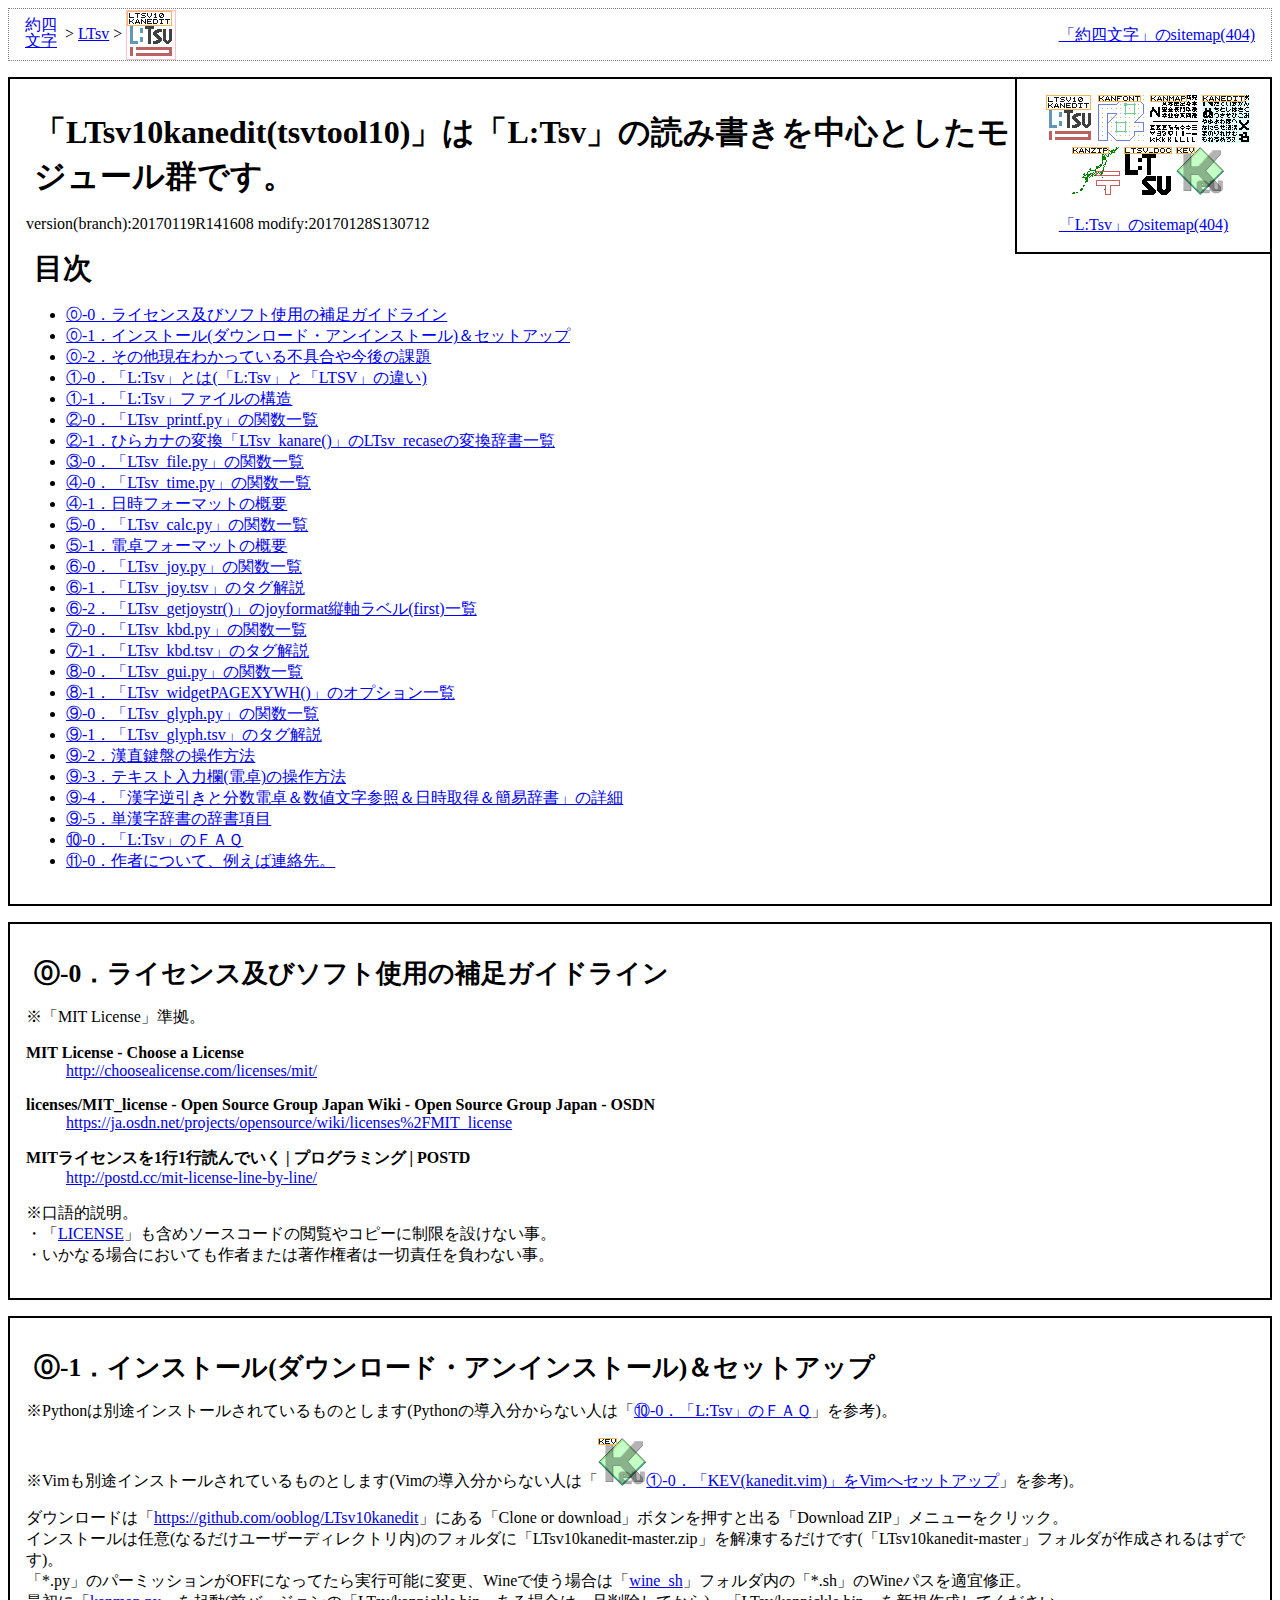
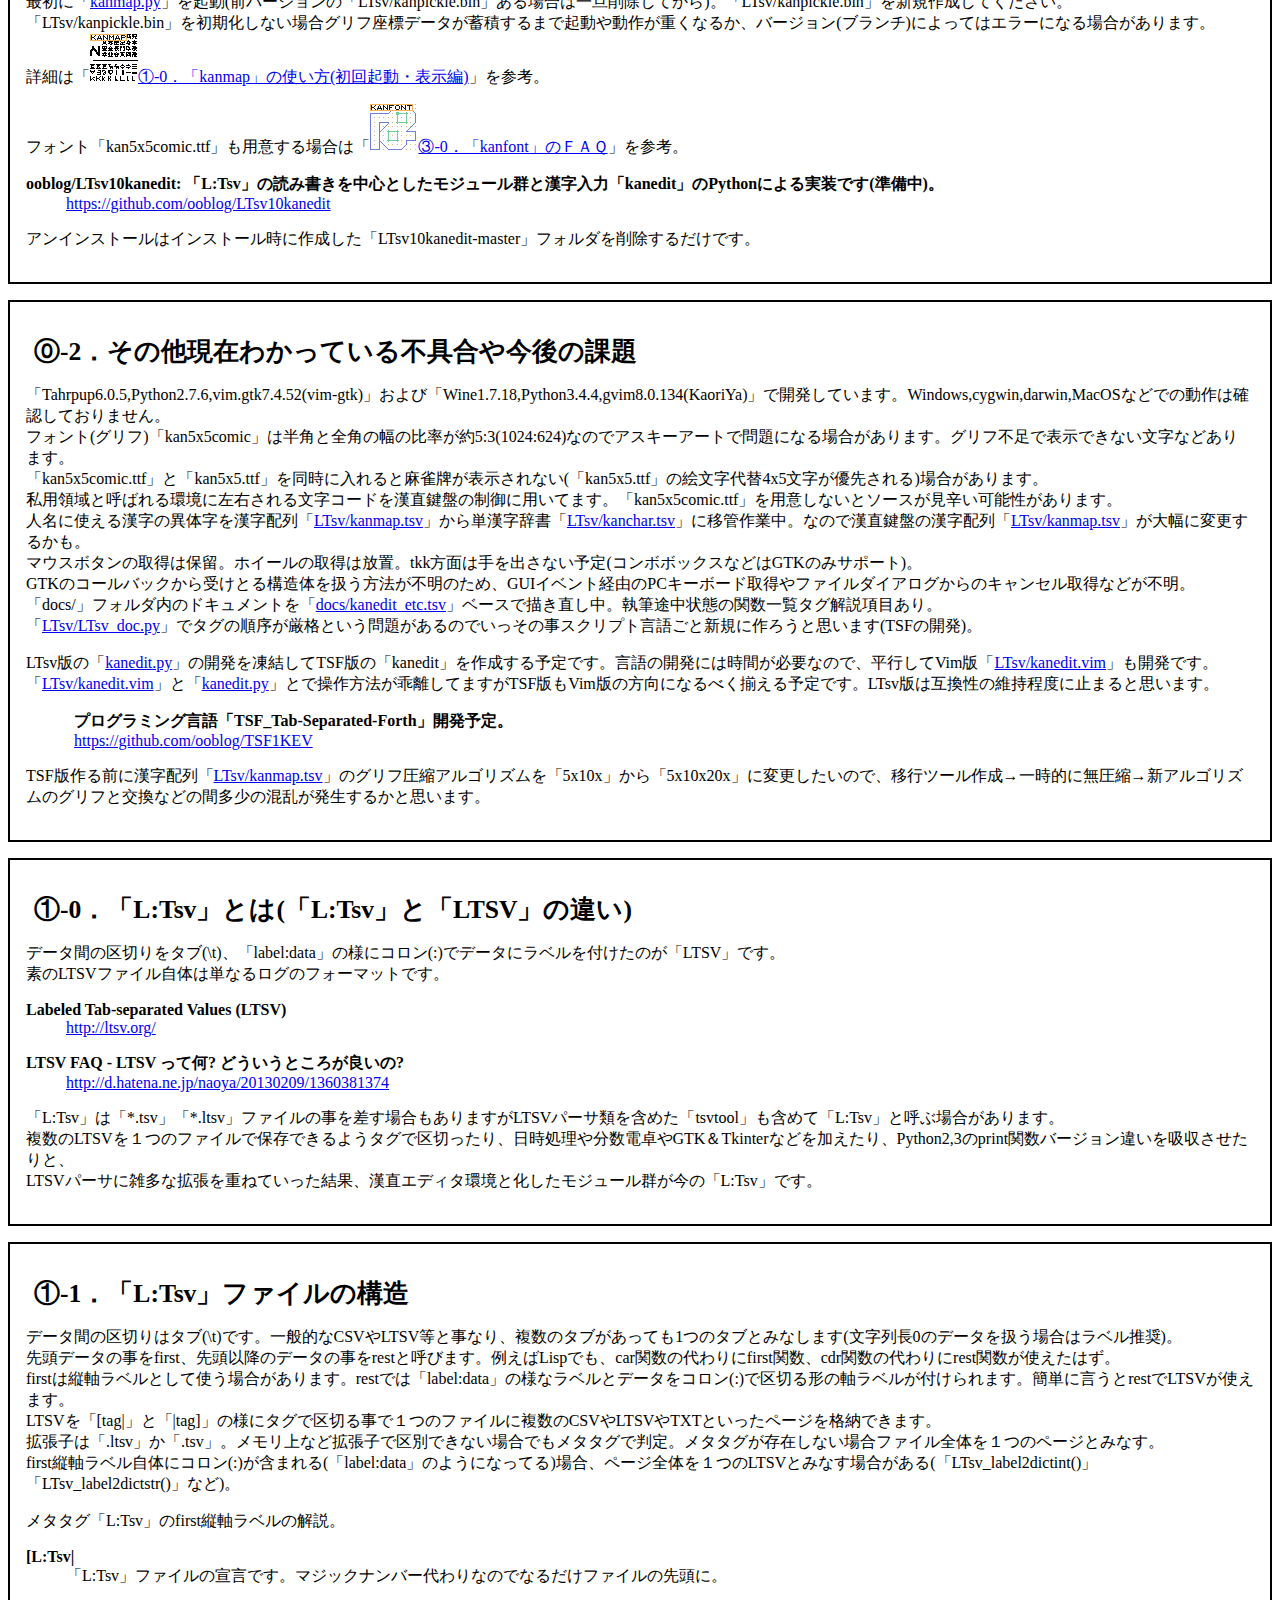
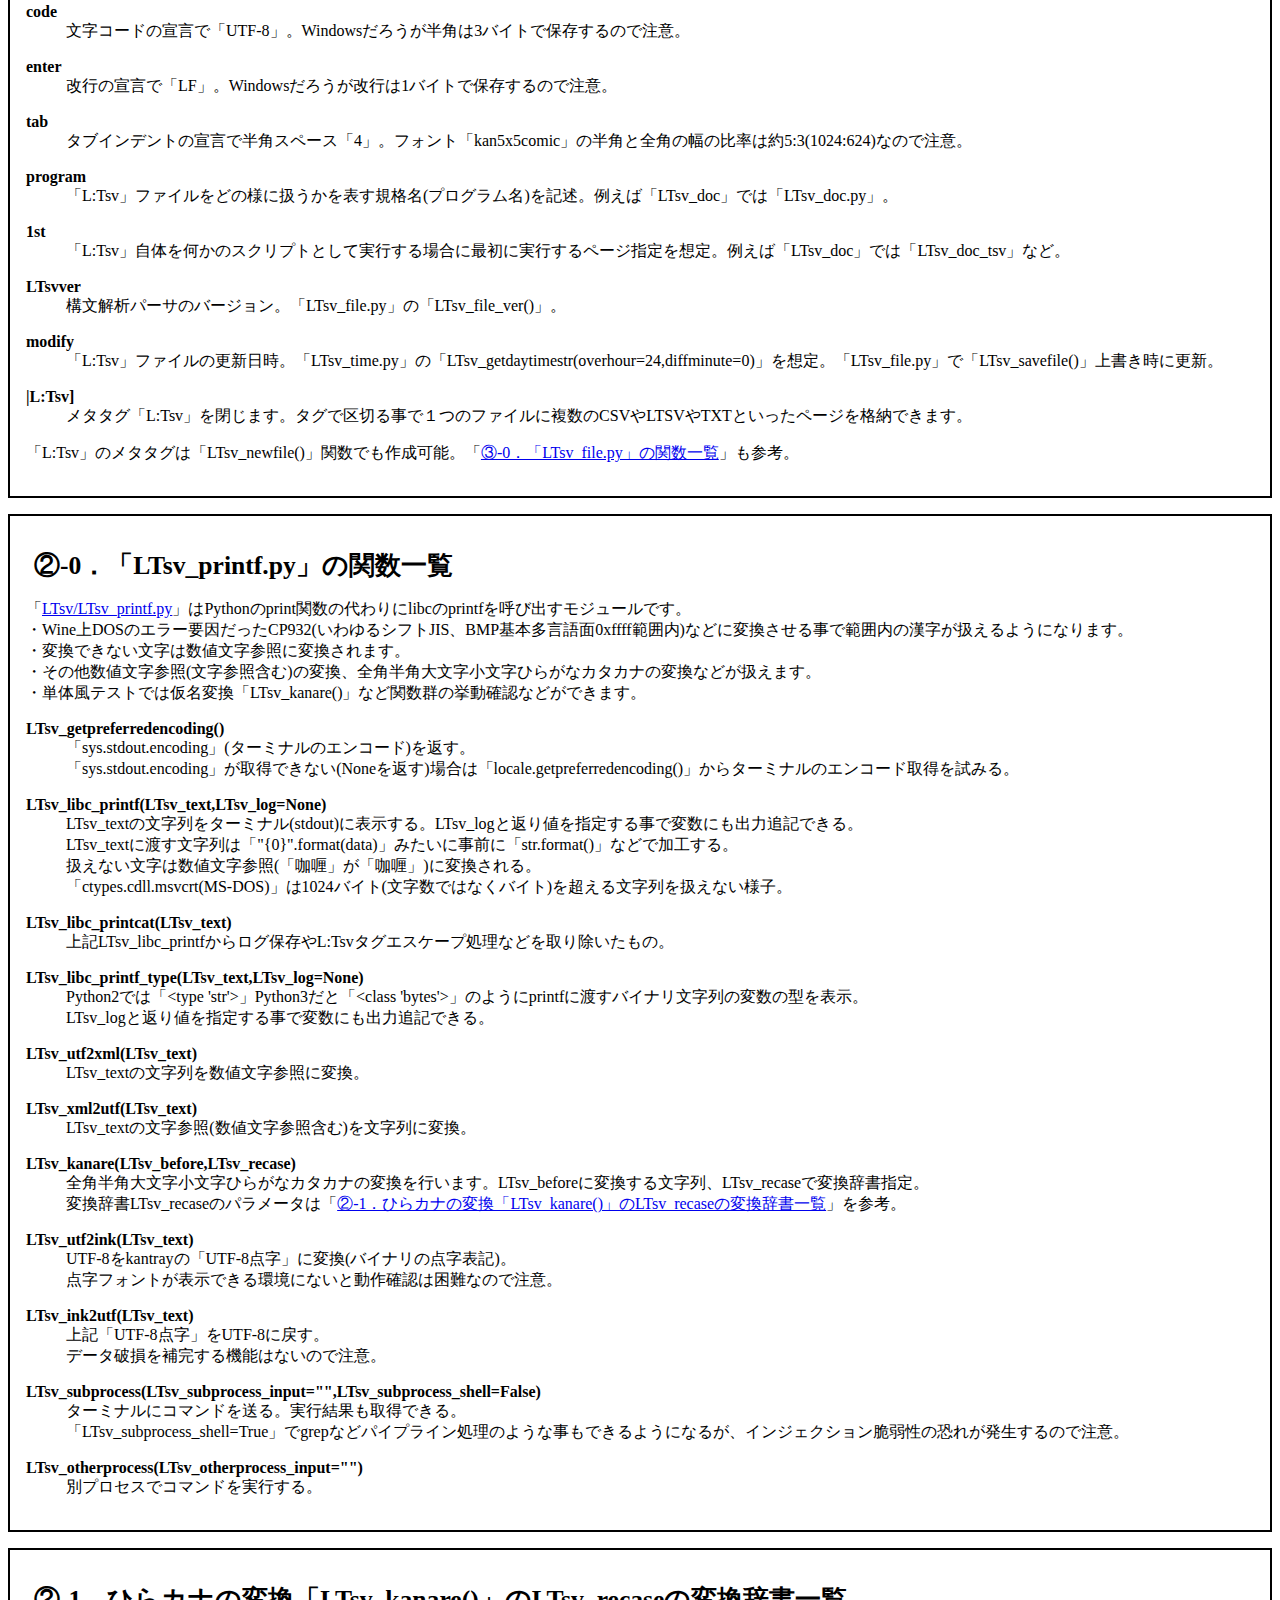
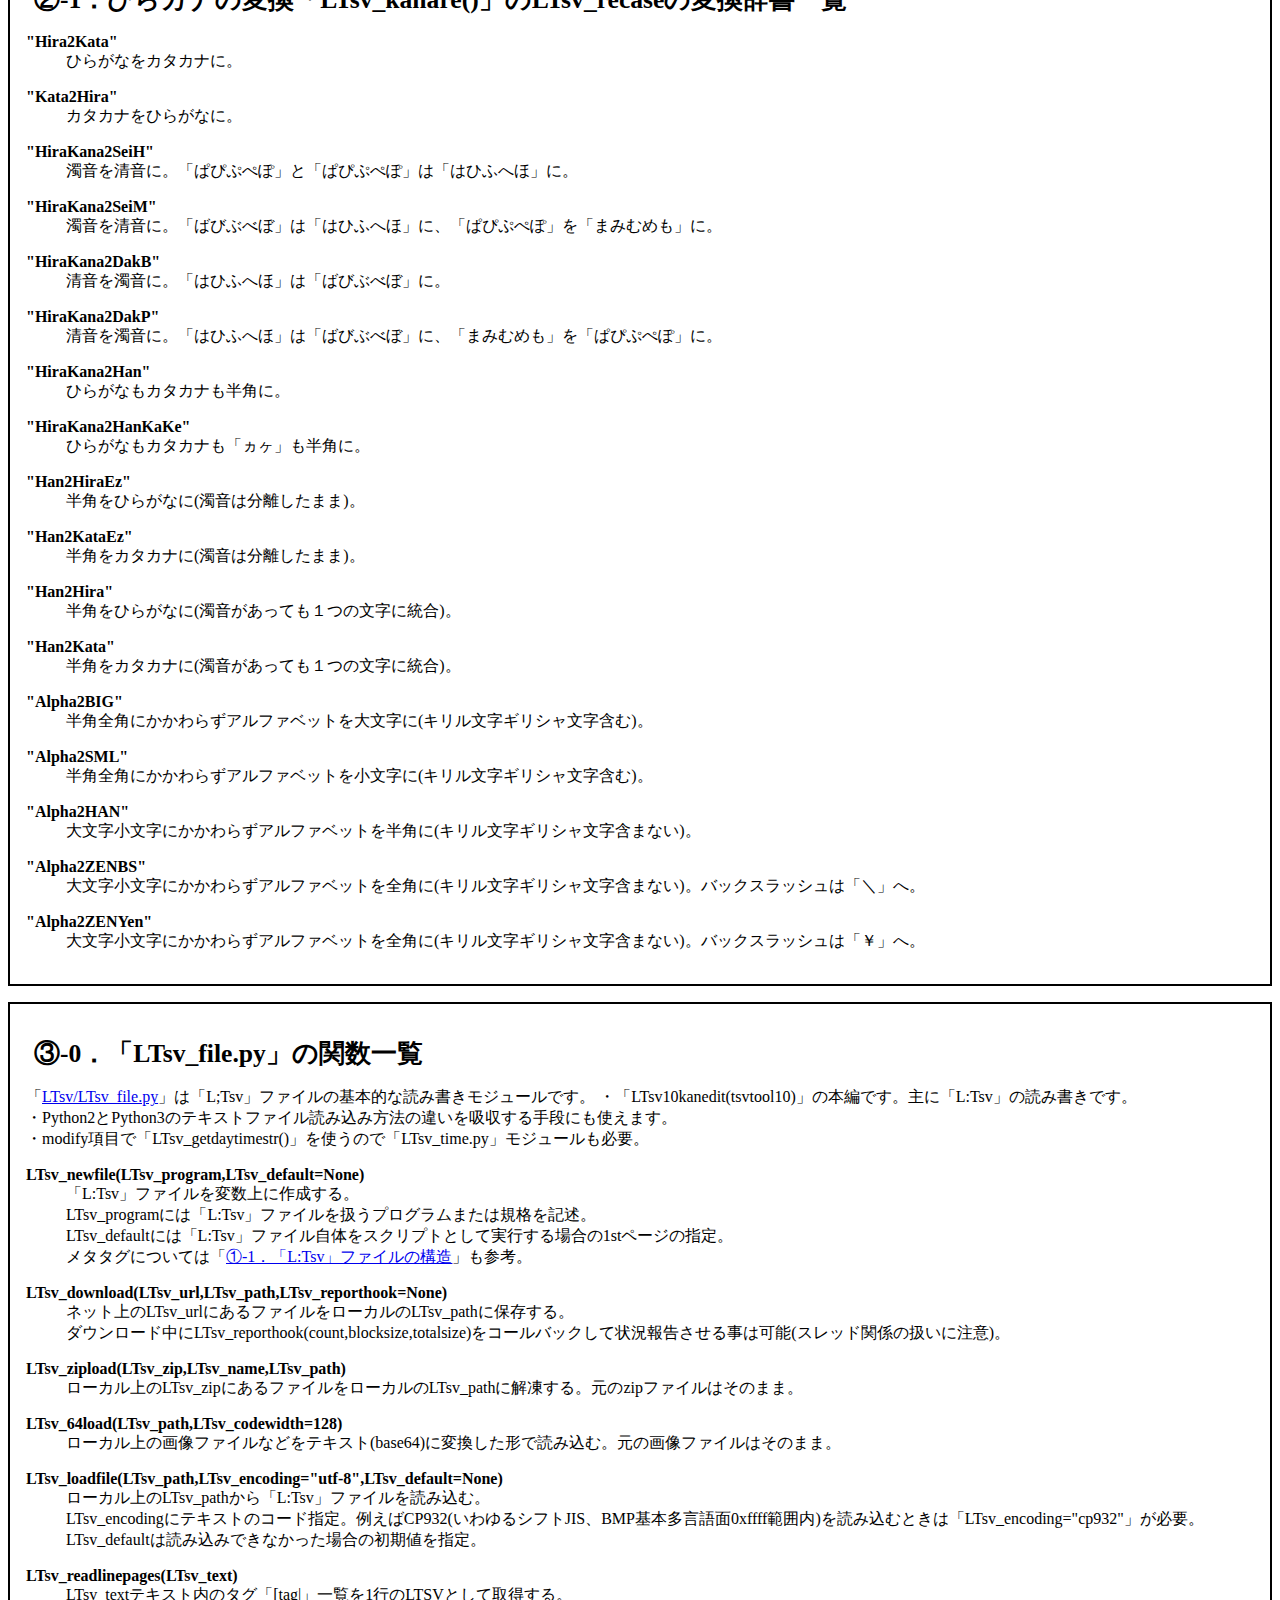
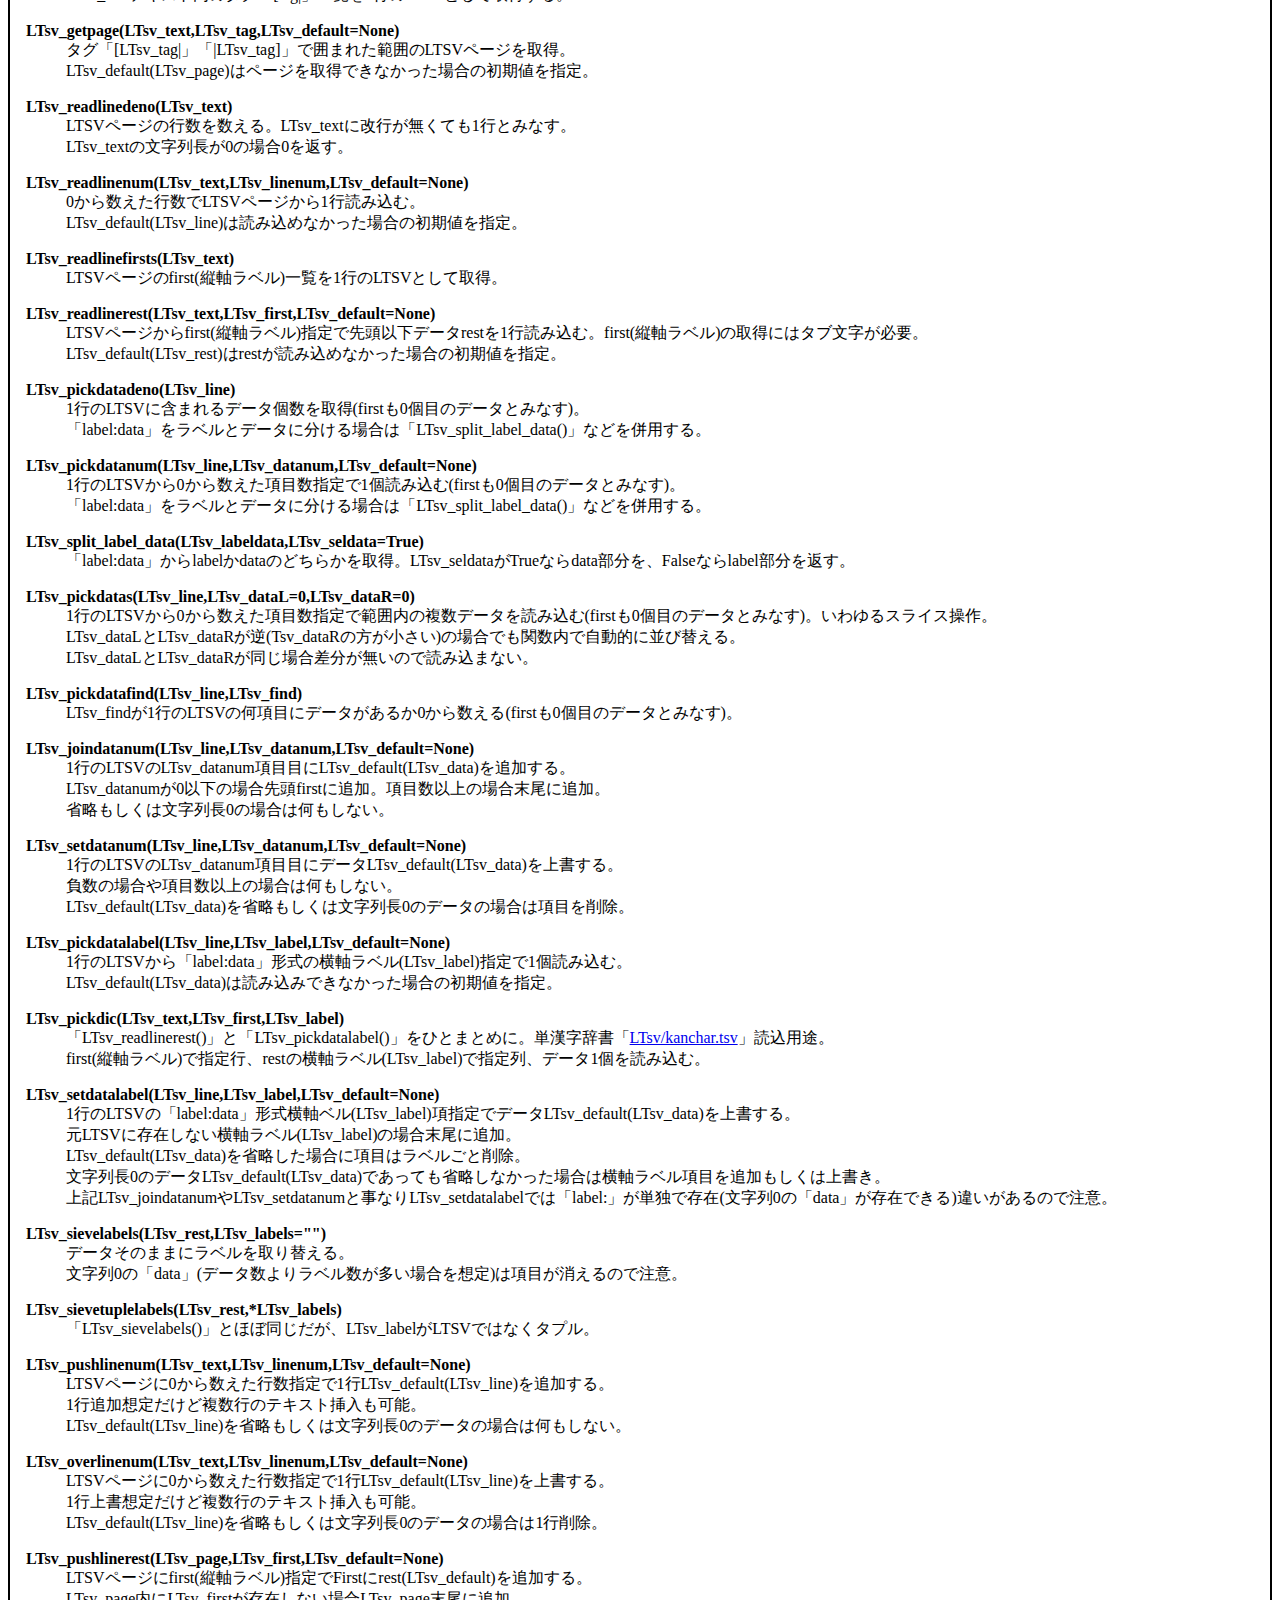
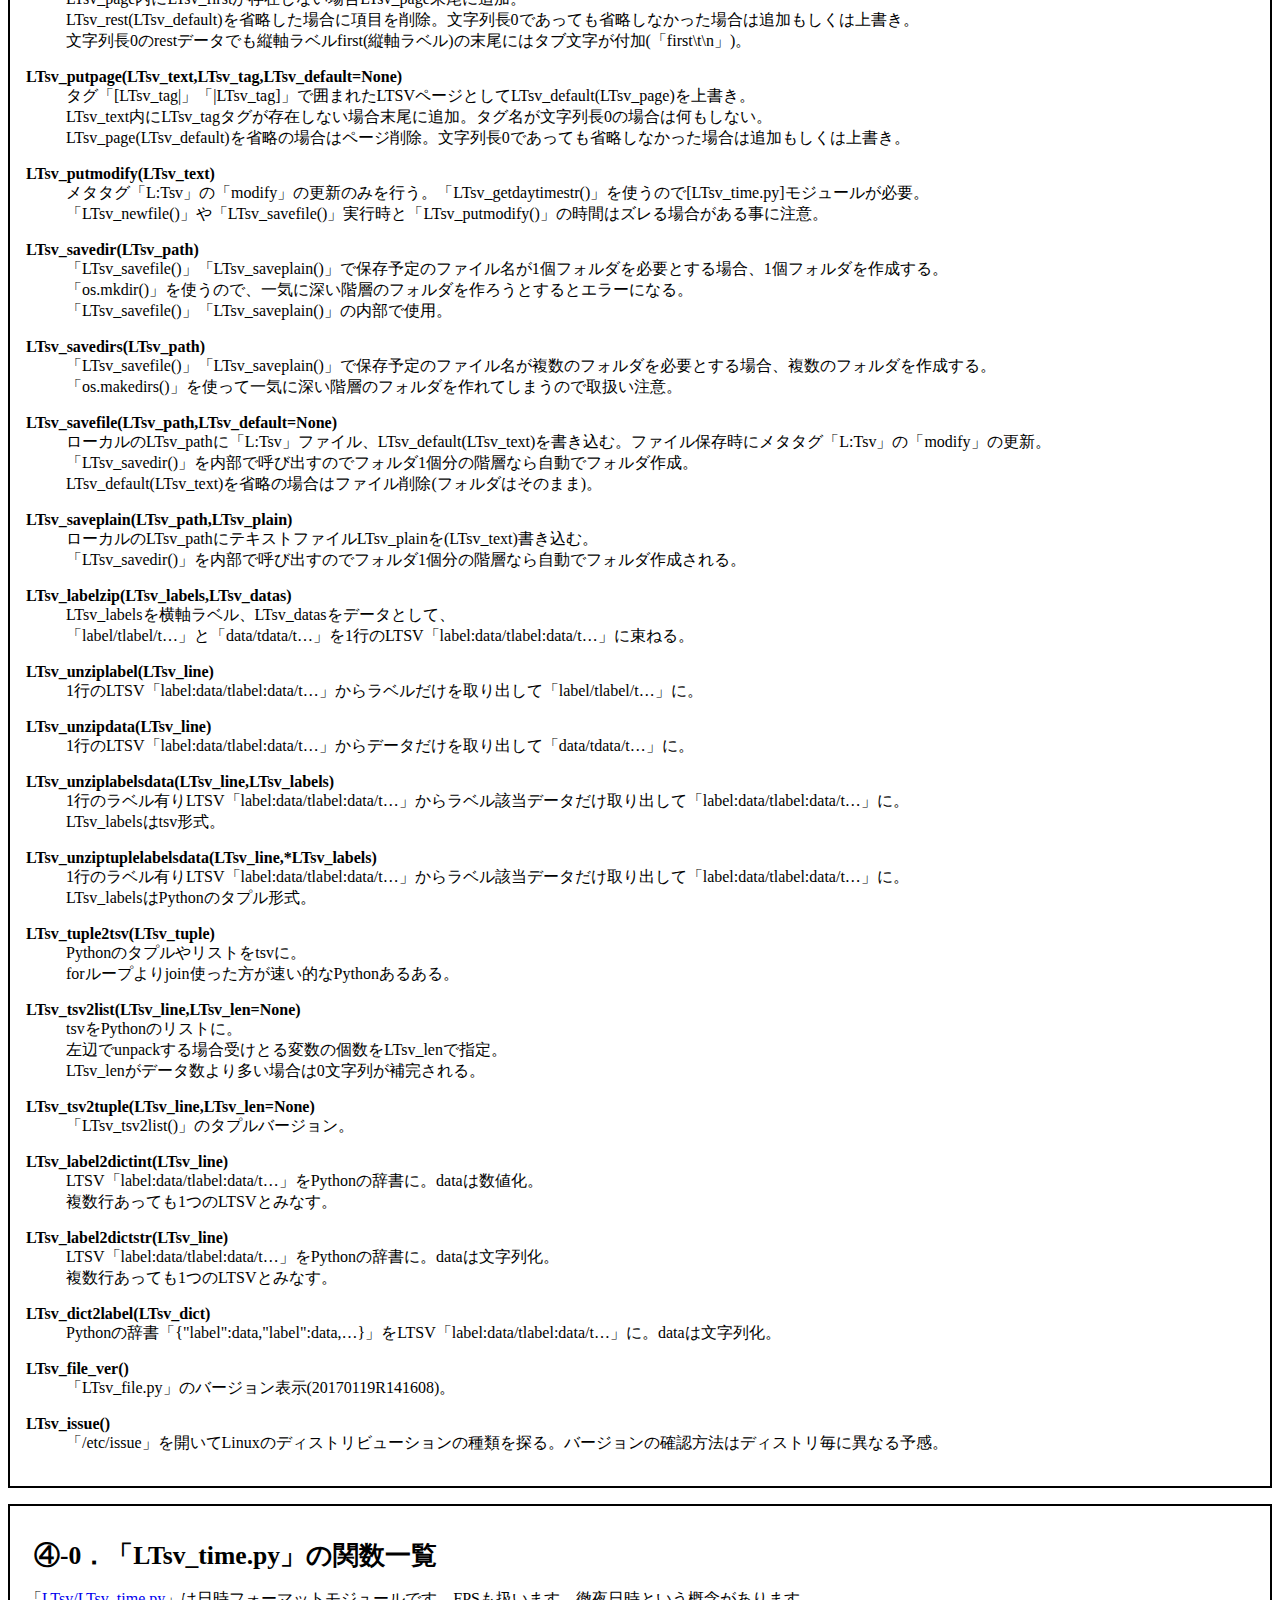
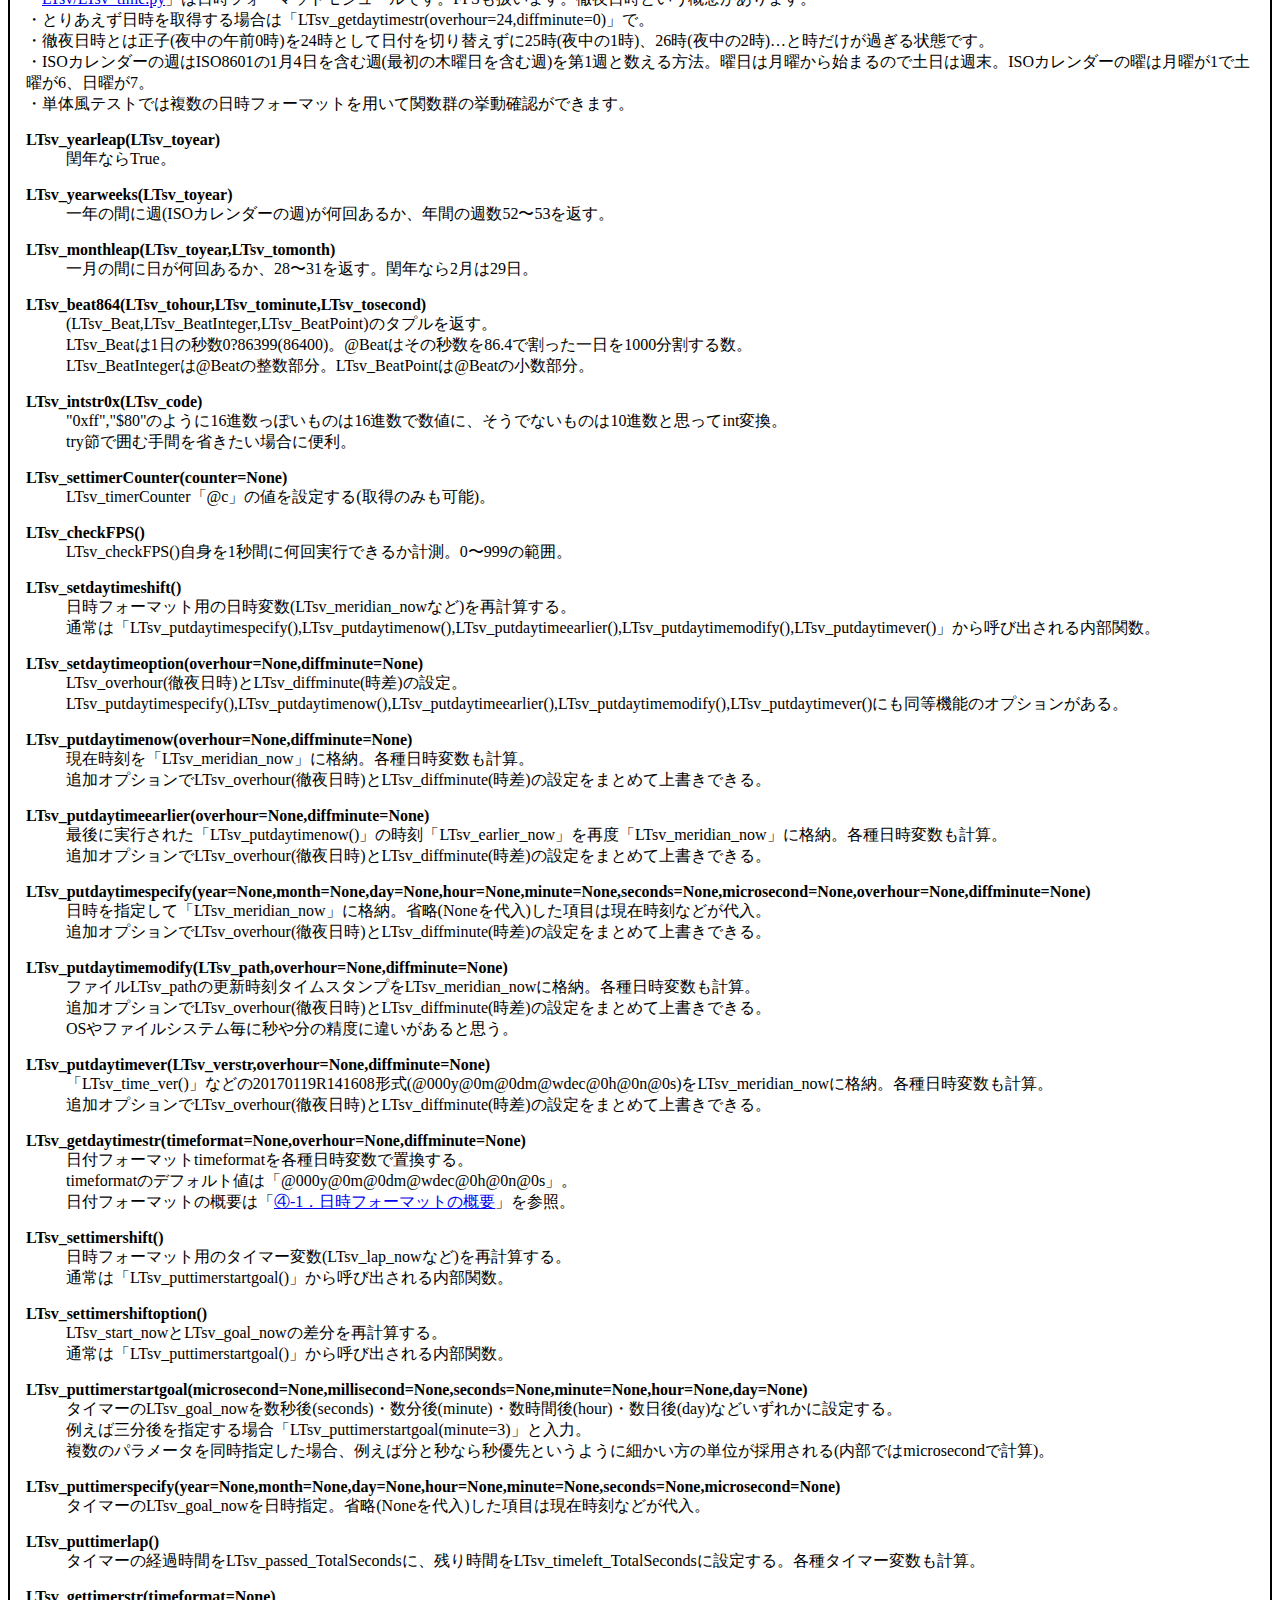
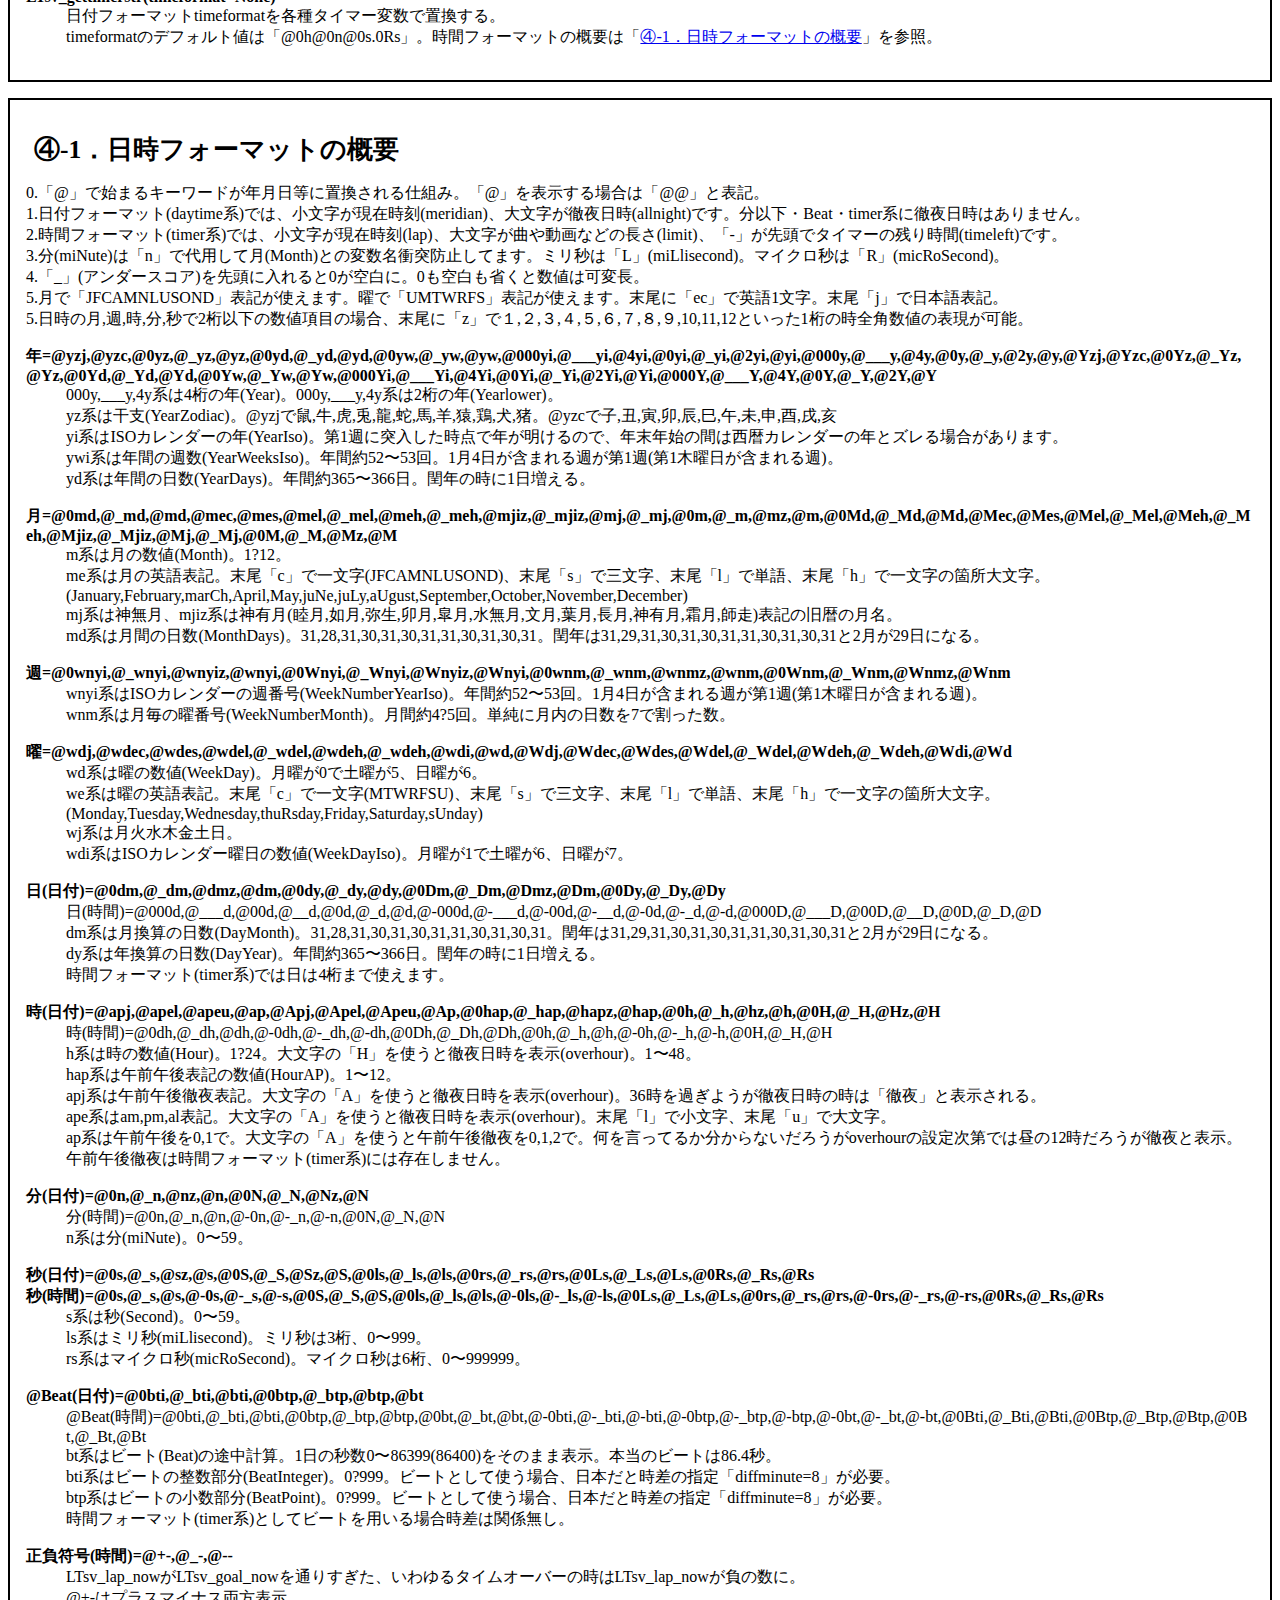
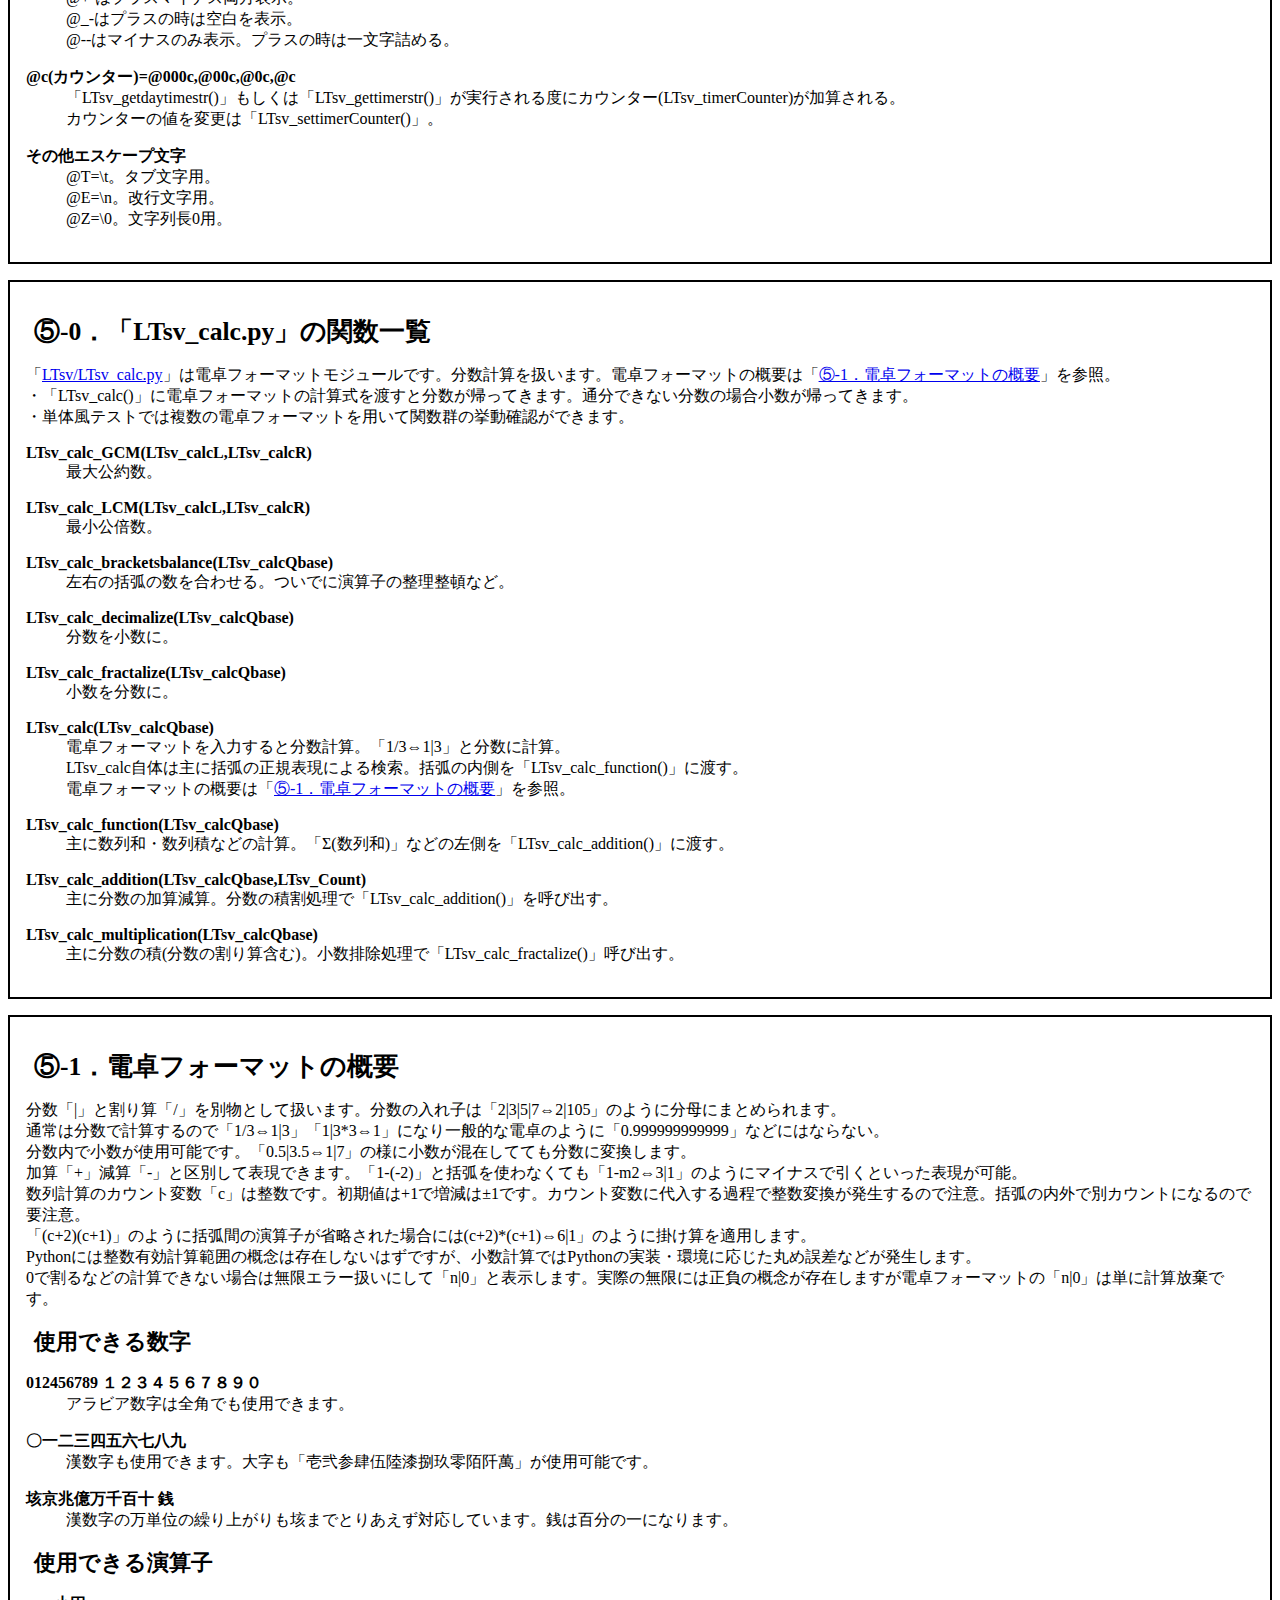
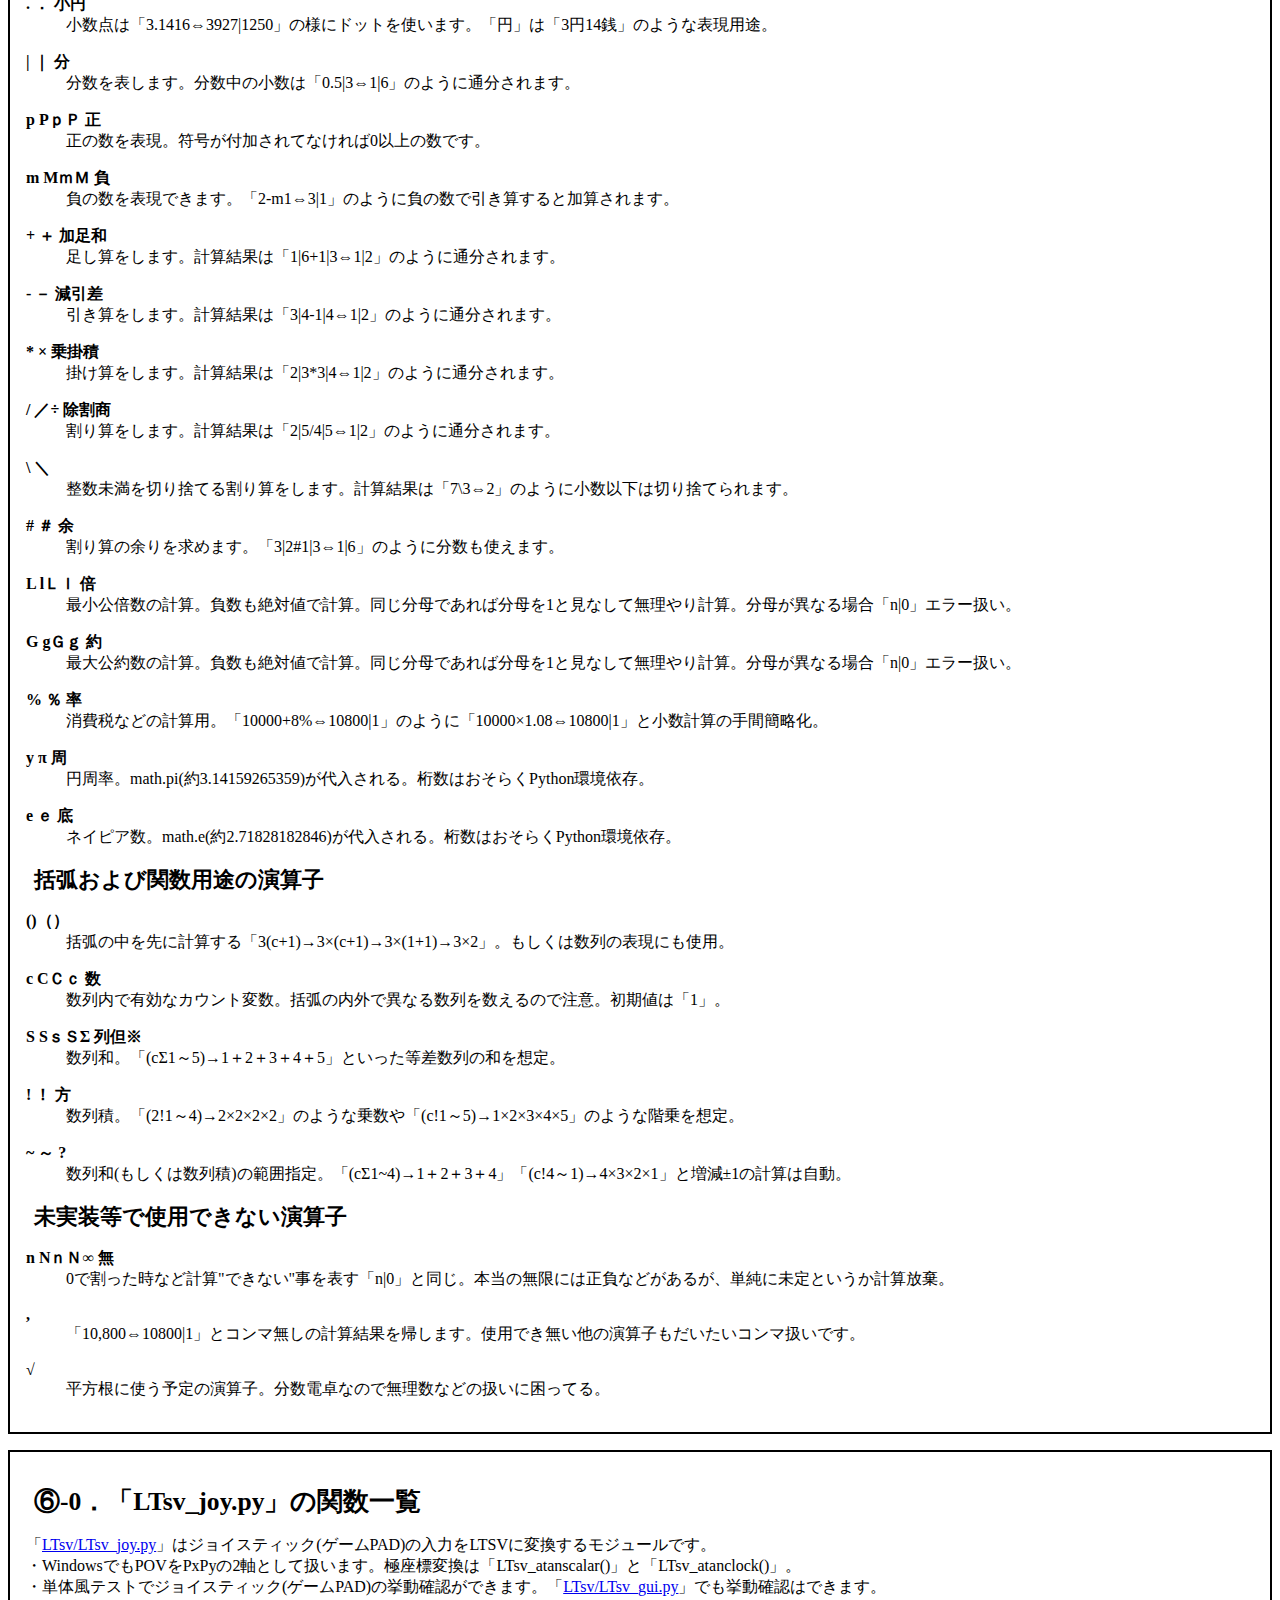
<file: docs/index.html>
<html lang="ja"><head>
 <meta charset="UTF-8" />
 <meta name="description" content="">
 <title>「LTsv10kanedit(tsvtool10)」は「L:Tsv」の読み書きを中心としたモジュール群です。</title>
 <link rel="stylesheet" type="text/css" href="LTsv_doc.css" />
 <link rel="icon" type="image/png" href="LTsv10_logo.png" />
</head><body>

 <header><nav>
  <div class="yonmoji_root"><a href="https://ooblog.github.io/" rel="publisher" title="「約四文字」(http://ooblog.github.io/)">約四<br /></a><a href="https://ooblog.github.io/" rel="publisher" title="「約四文字」(http://ooblog.github.io/)">文字</a></div>
  <span> &#62; <a href="https://ooblog.github.io/LTsv.html" title="LTsv - 「約四文字」(http://ooblog.github.io/)">LTsv</a> &#62; <mark class="applogo"><img src="LTsv10_logo.png" width="48" height="48" alt="LTsv10kanedit(tsvtool10)" title="LTsv10kanedit(tsvtool10)"></mark></span> <span class="yonmoji_sitemap"><a href="https://ooblog.github.io/404.html" title="404 - 「約四文字」(http://ooblog.github.io/)">「約四文字」のsitemap(404)</a></span>
  <br class="yonmoji_both" />
 </div></header>

 <aside class="sidepages"><nav>
  <ul>
   <li><a href="index.html"><img src="LTsv10_logo.png" width="48" height="48" alt="LTsv10kanedit(tsvtool10)" title="LTsv10kanedit(tsvtool10)"></a></li>
   <li><a href="kanfont.html"><img src="kanfont_logo.png" width="48" height="48" alt="kanfont" title="kanfont"></a></li>
   <li><a href="kanmap.html"><img src="kanmap_logo.png" width="48" height="48" alt="kanmap" title="kanmap"></a></li>
   <li><a href="kanedit.html"><img src="kanedit_logo.png" width="48" height="48" alt="kanedit" title="kanedit"></a></li>
   <li><a href="kanzip.html"><img src="kanzip_logo.png" width="48" height="48" alt="kanzip" title="kanzip"></a></li>
   <li><a href="LTsv_doc.html"><img src="LTsv_doc_logo.png" width="48" height="48" alt="LTsv_doc" title="LTsv_doc"></a></li>
   <li><a href="KEV.html"><img src="KEV_logo.png" width="48" height="48" alt="KEV" title="KEV"></a></li>
  </ul>
  <p>

   <a href="404.html" title="404">「L:Tsv」のsitemap(404)</a>
  
</p>
 </nav></aside>

 <section class="mainpages">
  <h1>「LTsv10kanedit(tsvtool10)」は「L:Tsv」の読み書きを中心としたモジュール群です。</h1>
  <p>

   version(branch):20170119R141608	modify:20170128S130712<br />
  
</p>
  <h2>目次</h2>
  <ul>
    <li><a href="#License-0" title="⓪-0．ライセンス及びソフト使用の補足ガイドライン">⓪-0．ライセンス及びソフト使用の補足ガイドライン</a></li>
 <li><a href="#License-1" title="⓪-1．インストール(ダウンロード・アンインストール)＆セットアップ">⓪-1．インストール(ダウンロード・アンインストール)＆セットアップ</a></li>
 <li><a href="#License-2" title="⓪-2．その他現在わかっている不具合や今後の課題">⓪-2．その他現在わかっている不具合や今後の課題</a></li>
 <li><a href="#aboutLTsv-0" title="①-0．「L:Tsv」とは(「L:Tsv」と「LTSV」の違い)">①-0．「L:Tsv」とは(「L:Tsv」と「LTSV」の違い)</a></li>
 <li><a href="#aboutLTsv-1" title="①-1．「L:Tsv」ファイルの構造">①-1．「L:Tsv」ファイルの構造</a></li>
 <li><a href="#LTsv_printf-0" title="②-0．「LTsv_printf.py」の関数一覧">②-0．「LTsv_printf.py」の関数一覧</a></li>
 <li><a href="#LTsv_printf-1" title="②-1．ひらカナの変換「LTsv_kanare()」のLTsv_recaseの変換辞書一覧">②-1．ひらカナの変換「LTsv_kanare()」のLTsv_recaseの変換辞書一覧</a></li>
 <li><a href="#LTsv_file-0" title="③-0．「LTsv_file.py」の関数一覧">③-0．「LTsv_file.py」の関数一覧</a></li>
 <li><a href="#LTsv_time-0" title="④-0．「LTsv_time.py」の関数一覧">④-0．「LTsv_time.py」の関数一覧</a></li>
 <li><a href="#LTsv_time-1" title="④-1．日時フォーマットの概要">④-1．日時フォーマットの概要</a></li>
 <li><a href="#LTsv_calc-0" title="⑤-0．「LTsv_calc.py」の関数一覧">⑤-0．「LTsv_calc.py」の関数一覧</a></li>
 <li><a href="#LTsv_calc-1" title="⑤-1．電卓フォーマットの概要">⑤-1．電卓フォーマットの概要</a></li>
 <li><a href="#LTsv_joy-0" title="⑥-0．「LTsv_joy.py」の関数一覧">⑥-0．「LTsv_joy.py」の関数一覧</a></li>
 <li><a href="#LTsv_joy-1" title="⑥-1．「LTsv_joy.tsv」のタグ解説">⑥-1．「LTsv_joy.tsv」のタグ解説</a></li>
 <li><a href="#LTsv_joy-2" title="⑥-2．「LTsv_getjoystr()」のjoyformat縦軸ラベル(first)一覧">⑥-2．「LTsv_getjoystr()」のjoyformat縦軸ラベル(first)一覧</a></li>
 <li><a href="#LTsv_kbd-0" title="⑦-0．「LTsv_kbd.py」の関数一覧">⑦-0．「LTsv_kbd.py」の関数一覧</a></li>
 <li><a href="#LTsv_kbd-1" title="⑦-1．「LTsv_kbd.tsv」のタグ解説">⑦-1．「LTsv_kbd.tsv」のタグ解説</a></li>
 <li><a href="#LTsv_gui-0" title="⑧-0．「LTsv_gui.py」の関数一覧">⑧-0．「LTsv_gui.py」の関数一覧</a></li>
 <li><a href="#LTsv_gui-1" title="⑧-1．「LTsv_widgetPAGEXYWH()」のオプション一覧">⑧-1．「LTsv_widgetPAGEXYWH()」のオプション一覧</a></li>
 <li><a href="#LTsv_glyph-0" title="⑨-0．「LTsv_glyph.py」の関数一覧">⑨-0．「LTsv_glyph.py」の関数一覧</a></li>
 <li><a href="#LTsv_glyph-1" title="⑨-1．「LTsv_glyph.tsv」のタグ解説">⑨-1．「LTsv_glyph.tsv」のタグ解説</a></li>
 <li><a href="#LTsv_glyph-2" title="⑨-2．漢直鍵盤の操作方法">⑨-2．漢直鍵盤の操作方法</a></li>
 <li><a href="#LTsv_glyph-3" title="⑨-3．テキスト入力欄(電卓)の操作方法">⑨-3．テキスト入力欄(電卓)の操作方法</a></li>
 <li><a href="#LTsv_glyph-4" title="⑨-4．「漢字逆引きと分数電卓＆数値文字参照＆日時取得＆簡易辞書」の詳細">⑨-4．「漢字逆引きと分数電卓＆数値文字参照＆日時取得＆簡易辞書」の詳細</a></li>
 <li><a href="#LTsv_glyph-5" title="⑨-5．単漢字辞書の辞書項目">⑨-5．単漢字辞書の辞書項目</a></li>
 <li><a href="#LTsv10_faq-0" title="⑩-0．「L:Tsv」のＦＡＱ">⑩-0．「L:Tsv」のＦＡＱ</a></li>
 <li><a href="#address-0" title="⑪-0．作者について、例えば連絡先。">⑪-0．作者について、例えば連絡先。</a></li>

  </ul>
 </section>

<section>
 <h3 id="License-0">⓪-0．ライセンス及びソフト使用の補足ガイドライン</h3>
<p>
 ※「MIT License」準拠。<br />

</p>
<dl><dt>MIT License - Choose a License</dt><dd><a href="http://choosealicense.com/licenses/mit/" title="MIT License - Choose a License">http://choosealicense.com/licenses/mit/</a></dd></dl>

<dl><dt>licenses/MIT_license - Open Source Group Japan Wiki - Open Source Group Japan - OSDN</dt><dd><a href="https://ja.osdn.net/projects/opensource/wiki/licenses%2FMIT_license" title="licenses/MIT_license - Open Source Group Japan Wiki - Open Source Group Japan - OSDN">https://ja.osdn.net/projects/opensource/wiki/licenses%2FMIT_license</a></dd></dl>

<dl><dt>MITライセンスを1行1行読んでいく | プログラミング | POSTD</dt><dd><a href="http://postd.cc/mit-license-line-by-line/" title="MITライセンスを1行1行読んでいく | プログラミング | POSTD">http://postd.cc/mit-license-line-by-line/</a></dd></dl>

<p>
 ※口語的説明。<br />
   ・「<a href="https://github.com/ooblog/LTsv10kanedit/blob/master/LICENSE" title="https://github.com/ooblog/LTsv10kanedit/blob/master/LICENSE">LICENSE</a>」も含めソースコードの閲覧やコピーに制限を設けない事。<br />
   ・いかなる場合においても作者または著作権者は一切責任を負わない事。<br />
</p>

</section>
<section>
 <h3 id="License-1">⓪-1．インストール(ダウンロード・アンインストール)＆セットアップ</h3>
<p>
 ※Pythonは別途インストールされているものとします(Pythonの導入分からない人は「<a href="#LTsv10_faq-0" title="⑩-0．「L:Tsv」のＦＡＱ">⑩-0．「L:Tsv」のＦＡＱ</a>」を参考)。<br />
</p><p>
 ※Vimも別途インストールされているものとします(Vimの導入分からない人は「<a href="KEV.html#KEV_usage-0" title="①-0．「KEV(kanedit.vim)」をVimへセットアップ"><img src="KEV_logo.png" width="48" height="48" alt="KEV" title="KEV">①-0．「KEV(kanedit.vim)」をVimへセットアップ</a>」を参考)。<br />
</p><p>
 ダウンロードは「<a href="https://github.com/ooblog/LTsv10kanedit" title="ooblog/LTsv10kanedit: 「L:Tsv」の読み書きを中心としたモジュール群と漢字入力「kanedit」のPythonによる実装です(準備中)。">https://github.com/ooblog/LTsv10kanedit</a>」にある「Clone or download」ボタンを押すと出る「Download ZIP」メニューをクリック。<br />
 インストールは任意(なるだけユーザーディレクトリ内)のフォルダに「LTsv10kanedit-master.zip」を解凍するだけです(「LTsv10kanedit-master」フォルダが作成されるはずです)。<br />
 「*.py」のパーミッションがOFFになってたら実行可能に変更、Wineで使う場合は「<a href="https://github.com/ooblog/LTsv10kanedit/blob/master/wine_sh" title="https://github.com/ooblog/LTsv10kanedit/blob/master/wine_sh">wine_sh</a>」フォルダ内の「*.sh」のWineパスを適宜修正。<br />
 最初に「<a href="https://github.com/ooblog/LTsv10kanedit/blob/master/kanmap.py" title="https://github.com/ooblog/LTsv10kanedit/blob/master/kanmap.py">kanmap.py</a>」を起動(前バージョンの「LTsv/kanpickle.bin」ある場合は一旦削除してから)。「LTsv/kanpickle.bin」を新規作成してください。<br />
 「LTsv/kanpickle.bin」を初期化しない場合グリフ座標データが蓄積するまで起動や動作が重くなるか、バージョン(ブランチ)によってはエラーになる場合があります。<br />
 詳細は「<a href="kanmap.html#kanmap_usage-0" title="①-0．「kanmap」の使い方(初回起動・表示編)"><img src="kanmap_logo.png" width="48" height="48" alt="kanmap" title="kanmap">①-0．「kanmap」の使い方(初回起動・表示編)</a>」を参考。<br />
</p><p>
 フォント「kan5x5comic.ttf」も用意する場合は「<a href="kanfont.html#kanfont_faq-0" title="③-0．「kanfont」のＦＡＱ"><img src="kanfont_logo.png" width="48" height="48" alt="kanfont" title="kanfont">③-0．「kanfont」のＦＡＱ</a>」を参考。<br />

</p>
<dl><dt>ooblog/LTsv10kanedit: 「L:Tsv」の読み書きを中心としたモジュール群と漢字入力「kanedit」のPythonによる実装です(準備中)。</dt><dd><a href="https://github.com/ooblog/LTsv10kanedit" title="ooblog/LTsv10kanedit: 「L:Tsv」の読み書きを中心としたモジュール群と漢字入力「kanedit」のPythonによる実装です(準備中)。">https://github.com/ooblog/LTsv10kanedit</a></dd></dl>

<p>
 アンインストールはインストール時に作成した「LTsv10kanedit-master」フォルダを削除するだけです。<br />
</p>

</section>
<section>
 <h3 id="License-2">⓪-2．その他現在わかっている不具合や今後の課題</h3>
<p>
 「Tahrpup6.0.5,Python2.7.6,vim.gtk7.4.52(vim-gtk)」および「Wine1.7.18,Python3.4.4,gvim8.0.134(KaoriYa)」で開発しています。Windows,cygwin,darwin,MacOSなどでの動作は確認しておりません。<br />
 フォント(グリフ)「kan5x5comic」は半角と全角の幅の比率が約5:3(1024:624)なのでアスキーアートで問題になる場合があります。グリフ不足で表示できない文字などあります。<br />
 「kan5x5comic.ttf」と「kan5x5.ttf」を同時に入れると麻雀牌が表示されない(「kan5x5.ttf」の絵文字代替4x5文字が優先される)場合があります。<br />
 私用領域と呼ばれる環境に左右される文字コードを漢直鍵盤の制御に用いてます。「kan5x5comic.ttf」を用意しないとソースが見辛い可能性があります。<br />
 人名に使える漢字の異体字を漢字配列「<a href="https://github.com/ooblog/LTsv10kanedit/blob/master/LTsv/kanmap.tsv" title="https://github.com/ooblog/LTsv10kanedit/blob/master/LTsv/kanmap.tsv">LTsv/kanmap.tsv</a>」から単漢字辞書「<a href="https://github.com/ooblog/LTsv10kanedit/blob/master/LTsv/kanchar.tsv" title="https://github.com/ooblog/LTsv10kanedit/blob/master/LTsv/kanchar.tsv">LTsv/kanchar.tsv</a>」に移管作業中。なので漢直鍵盤の漢字配列「<a href="https://github.com/ooblog/LTsv10kanedit/blob/master/LTsv/kanmap.tsv" title="https://github.com/ooblog/LTsv10kanedit/blob/master/LTsv/kanmap.tsv">LTsv/kanmap.tsv</a>」が大幅に変更するかも。<br />
 マウスボタンの取得は保留。ホイールの取得は放置。tkk方面は手を出さない予定(コンボボックスなどはGTKのみサポート)。<br />
 GTKのコールバックから受けとる構造体を扱う方法が不明のため、GUIイベント経由のPCキーボード取得やファイルダイアログからのキャンセル取得などが不明。<br />
 「docs/」フォルダ内のドキュメントを「<a href="https://github.com/ooblog/LTsv10kanedit/blob/master/docs/kanedit_etc.tsv" title="https://github.com/ooblog/LTsv10kanedit/blob/master/docs/kanedit_etc.tsv">docs/kanedit_etc.tsv</a>」ベースで描き直し中。執筆途中状態の関数一覧タグ解説項目あり。<br />
 「<a href="https://github.com/ooblog/LTsv10kanedit/blob/master/LTsv/LTsv_doc.py" title="https://github.com/ooblog/LTsv10kanedit/blob/master/LTsv/LTsv_doc.py">LTsv/LTsv_doc.py</a>」でタグの順序が厳格という問題があるのでいっその事スクリプト言語ごと新規に作ろうと思います(TSFの開発)。<br />
</p><p>
 LTsv版の「<a href="https://github.com/ooblog/LTsv10kanedit/blob/master/kanedit.py" title="https://github.com/ooblog/LTsv10kanedit/blob/master/kanedit.py">kanedit.py</a>」の開発を凍結してTSF版の「kanedit」を作成する予定です。言語の開発には時間が必要なので、平行してVim版「<a href="https://github.com/ooblog/LTsv10kanedit/blob/master/LTsv/kanedit.vim" title="https://github.com/ooblog/LTsv10kanedit/blob/master/LTsv/kanedit.vim">LTsv/kanedit.vim</a>」も開発です。<br />
 「<a href="https://github.com/ooblog/LTsv10kanedit/blob/master/LTsv/kanedit.vim" title="https://github.com/ooblog/LTsv10kanedit/blob/master/LTsv/kanedit.vim">LTsv/kanedit.vim</a>」と「<a href="https://github.com/ooblog/LTsv10kanedit/blob/master/kanedit.py" title="https://github.com/ooblog/LTsv10kanedit/blob/master/kanedit.py">kanedit.py</a>」とで操作方法が乖離してますがTSF版もVim版の方向になるべく揃える予定です。LTsv版は互換性の維持程度に止まると思います。<br />

</p>
<dl class="faqlink"><dt>プログラミング言語「TSF_Tab-Separated-Forth」開発予定。</dt><dd><a href="https://github.com/ooblog/TSF1KEV" title="プログラミング言語「TSF_Tab-Separated-Forth」開発予定。">https://github.com/ooblog/TSF1KEV</a></dd></dl>
<p>
 TSF版作る前に漢字配列「<a href="https://github.com/ooblog/LTsv10kanedit/blob/master/LTsv/kanmap.tsv" title="https://github.com/ooblog/LTsv10kanedit/blob/master/LTsv/kanmap.tsv">LTsv/kanmap.tsv</a>」のグリフ圧縮アルゴリズムを「5x10x」から「5x10x20x」に変更したいので、移行ツール作成→一時的に無圧縮→新アルゴリズムのグリフと交換などの間多少の混乱が発生するかと思います。<br />
</p>

</section>
<section>
 <h3 id="aboutLTsv-0">①-0．「L:Tsv」とは(「L:Tsv」と「LTSV」の違い)</h3>
<p>
 データ間の区切りをタブ(\t)、「label:data」の様にコロン(:)でデータにラベルを付けたのが「LTSV」です。<br />
 素のLTSVファイル自体は単なるログのフォーマットです。<br />

</p>
<dl><dt>Labeled Tab-separated Values (LTSV)</dt><dd><a href="http://ltsv.org/" title="Labeled Tab-separated Values (LTSV)">http://ltsv.org/</a></dd></dl>
<dl><dt>LTSV FAQ - LTSV って何? どういうところが良いの?</dt><dd><a href="http://d.hatena.ne.jp/naoya/20130209/1360381374" title="LTSV FAQ - LTSV って何? どういうところが良いの?">http://d.hatena.ne.jp/naoya/20130209/1360381374</a></dd></dl>
<p>
 「L:Tsv」は「*.tsv」「*.ltsv」ファイルの事を差す場合もありますがLTSVパーサ類を含めた「tsvtool」も含めて「L:Tsv」と呼ぶ場合があります。<br />
 複数のLTSVを１つのファイルで保存できるようタグで区切ったり、日時処理や分数電卓やGTK＆Tkinterなどを加えたり、Python2,3のprint関数バージョン違いを吸収させたりと、<br />
 LTSVパーサに雑多な拡張を重ねていった結果、漢直エディタ環境と化したモジュール群が今の「L:Tsv」です。<br />
</p>

</section>
<section>
 <h3 id="aboutLTsv-1">①-1．「L:Tsv」ファイルの構造</h3>
<p>
  データ間の区切りはタブ(\t)です。一般的なCSVやLTSV等と事なり、複数のタブがあっても1つのタブとみなします(文字列長0のデータを扱う場合はラベル推奨)。<br />
 先頭データの事をfirst、先頭以降のデータの事をrestと呼びます。例えばLispでも、car関数の代わりにfirst関数、cdr関数の代わりにrest関数が使えたはず。<br />
 firstは縦軸ラベルとして使う場合があります。restでは「label:data」の様なラベルとデータをコロン(:)で区切る形の軸ラベルが付けられます。簡単に言うとrestでLTSVが使えます。<br />
 LTSVを「[tag&#x7C;」と「&#x7C;tag]」の様にタグで区切る事で１つのファイルに複数のCSVやLTSVやTXTといったページを格納できます。<br />
 拡張子は「.ltsv」か「.tsv」。メモリ上など拡張子で区別できない場合でもメタタグで判定。メタタグが存在しない場合ファイル全体を１つのページとみなす。<br />
 first縦軸ラベル自体にコロン(:)が含まれる(「label:data」のようになってる)場合、ページ全体を１つのLTSVとみなす場合がある(「LTsv_label2dictint()」「LTsv_label2dictstr()」など)。
</p><p>
 メタタグ「L:Tsv」のfirst縦軸ラベルの解説。<br />

</p>
<dl><dt>
  [L:Tsv&#x7C;</dt>
<dd>
                    「L:Tsv」ファイルの宣言です。マジックナンバー代わりなのでなるだけファイルの先頭に。
</dd></dl>
<dl><dt>
   code</dt>
<dd>
                       文字コードの宣言で「UTF-8」。Windowsだろうが半角は3バイトで保存するので注意。
</dd></dl>
<dl><dt>
   enter</dt>
<dd>
                      改行の宣言で「LF」。Windowsだろうが改行は1バイトで保存するので注意。
</dd></dl>
<dl><dt>
   tab</dt>
<dd>
                        タブインデントの宣言で半角スペース「4」。フォント「kan5x5comic」の半角と全角の幅の比率は約5:3(1024:624)なので注意。
</dd></dl>
<dl><dt>
   program</dt>
<dd>
                    「L:Tsv」ファイルをどの様に扱うかを表す規格名(プログラム名)を記述。例えば「LTsv_doc」では「LTsv_doc.py」。
</dd></dl>
<dl><dt>
   1st</dt>
<dd>
                        「L:Tsv」自体を何かのスクリプトとして実行する場合に最初に実行するページ指定を想定。例えば「LTsv_doc」では「LTsv_doc_tsv」など。
</dd></dl>
<dl><dt>
   LTsvver</dt>
<dd>
                    構文解析パーサのバージョン。「LTsv_file.py」の「LTsv_file_ver()」。
</dd></dl>
<dl><dt>
   modify </dt>
<dd>
                    「L:Tsv」ファイルの更新日時。「LTsv_time.py」の「LTsv_getdaytimestr(overhour=24,diffminute=0)」を想定。「LTsv_file.py」で「LTsv_savefile()」上書き時に更新。
</dd></dl>
<dl><dt>
  &#x7C;L:Tsv]</dt>
<dd>
                    メタタグ「L:Tsv」を閉じます。タグで区切る事で１つのファイルに複数のCSVやLTSVやTXTといったページを格納できます。
</dd></dl>
<p>

「L:Tsv」のメタタグは「LTsv_newfile()」関数でも作成可能。「<a href="#LTsv_file-0" title="③-0．「LTsv_file.py」の関数一覧">③-0．「LTsv_file.py」の関数一覧</a>」も参考。<br />
</p>

</section>
<section>
 <h3 id="LTsv_printf-0">②-0．「LTsv_printf.py」の関数一覧</h3>
<p>
 「<a href="https://github.com/ooblog/LTsv10kanedit/blob/master/LTsv/LTsv_printf.py" title="https://github.com/ooblog/LTsv10kanedit/blob/master/LTsv/LTsv_printf.py">LTsv/LTsv_printf.py</a>」はPythonのprint関数の代わりにlibcのprintfを呼び出すモジュールです。<br />
 ・Wine上DOSのエラー要因だったCP932(いわゆるシフトJIS、BMP基本多言語面0xffff範囲内)などに変換させる事で範囲内の漢字が扱えるようになります。<br />
 ・変換できない文字は数値文字参照に変換されます。<br />
 ・その他数値文字参照(文字参照含む)の変換、全角半角大文字小文字ひらがなカタカナの変換などが扱えます。<br />
 ・単体風テストでは仮名変換「LTsv_kanare()」など関数群の挙動確認などができます。<br />
</p>

<dl><dt>LTsv_getpreferredencoding()</dt><dd>
「sys.stdout.encoding」(ターミナルのエンコード)を返す。<br />
「sys.stdout.encoding」が取得できない(Noneを返す)場合は「locale.getpreferredencoding()」からターミナルのエンコード取得を試みる。</dd></dl>
<dl><dt>LTsv_libc_printf(LTsv_text,LTsv_log=None)</dt><dd>
LTsv_textの文字列をターミナル(stdout)に表示する。LTsv_logと返り値を指定する事で変数にも出力追記できる。<br />
LTsv_textに渡す文字列は「"{0}".format(data)」みたいに事前に「str.format()」などで加工する。<br />
扱えない文字は数値文字参照(「咖喱」が「&#21654;&#21937;」)に変換される。<br />
「ctypes.cdll.msvcrt(MS-DOS)」は1024バイト(文字数ではなくバイト)を超える文字列を扱えない様子。</dd></dl>
<dl><dt>LTsv_libc_printcat(LTsv_text)</dt><dd>
上記LTsv_libc_printfからログ保存やL:Tsvタグエスケープ処理などを取り除いたもの。</dd></dl>
<dl><dt>LTsv_libc_printf_type(LTsv_text,LTsv_log=None)</dt><dd>
Python2では「&lt;type 'str'&gt;」Python3だと「&lt;class 'bytes'&gt;」のようにprintfに渡すバイナリ文字列の変数の型を表示。<br />
LTsv_logと返り値を指定する事で変数にも出力追記できる。</dd></dl>
<dl><dt>LTsv_utf2xml(LTsv_text)</dt><dd>
LTsv_textの文字列を数値文字参照に変換。</dd></dl>
<dl><dt>LTsv_xml2utf(LTsv_text)</dt><dd>
LTsv_textの文字参照(数値文字参照含む)を文字列に変換。</dd></dl>
<dl><dt>LTsv_kanare(LTsv_before,LTsv_recase)</dt><dd>
全角半角大文字小文字ひらがなカタカナの変換を行います。LTsv_beforeに変換する文字列、LTsv_recaseで変換辞書指定。<br />
変換辞書LTsv_recaseのパラメータは「<a href="#LTsv_printf-1" title="②-1．ひらカナの変換「LTsv_kanare()」のLTsv_recaseの変換辞書一覧">②-1．ひらカナの変換「LTsv_kanare()」のLTsv_recaseの変換辞書一覧</a>」を参考。</dd></dl>
<dl><dt>LTsv_utf2ink(LTsv_text)</dt><dd>
UTF-8をkantrayの「UTF-8点字」に変換(バイナリの点字表記)。<br />
点字フォントが表示できる環境にないと動作確認は困難なので注意。</dd></dl>
<dl><dt>LTsv_ink2utf(LTsv_text)</dt><dd>
上記「UTF-8点字」をUTF-8に戻す。<br />
 データ破損を補完する機能はないので注意。</dd></dl>
<dl><dt>LTsv_subprocess(LTsv_subprocess_input="",LTsv_subprocess_shell=False)</dt><dd>
ターミナルにコマンドを送る。実行結果も取得できる。<br />
「LTsv_subprocess_shell=True」でgrepなどパイプライン処理のような事もできるようになるが、インジェクション脆弱性の恐れが発生するので注意。</dd></dl>
<dl><dt>LTsv_otherprocess(LTsv_otherprocess_input="")</dt><dd>
別プロセスでコマンドを実行する。</dd></dl>

</section>
<section>
 <h3 id="LTsv_printf-1">②-1．ひらカナの変換「LTsv_kanare()」のLTsv_recaseの変換辞書一覧</h3>
<dl><dt>
   "Hira2Kata"</dt>
<dd>
         ひらがなをカタカナに。
</dd></dl>
<dl><dt>
   "Kata2Hira"</dt>
<dd>
         カタカナをひらがなに。
</dd></dl>
<dl><dt>
   "HiraKana2SeiH"</dt>
<dd>
     濁音を清音に。「ぱぴぷぺぽ」と「ぱぴぷぺぽ」は「はひふへほ」に。
</dd></dl>
<dl><dt>
   "HiraKana2SeiM"</dt>
<dd>
     濁音を清音に。「ばびぶべぼ」は「はひふへほ」に、「ぱぴぷぺぽ」を「まみむめも」に。
</dd></dl>
<dl><dt>
   "HiraKana2DakB"</dt>
<dd>
     清音を濁音に。「はひふへほ」は「ばびぶべぼ」に。
</dd></dl>
<dl><dt>
   "HiraKana2DakP"</dt>
<dd>
     清音を濁音に。「はひふへほ」は「ばびぶべぼ」に、「まみむめも」を「ぱぴぷぺぽ」に。
</dd></dl>
<dl><dt>
   "HiraKana2Han"</dt>
<dd>
      ひらがなもカタカナも半角に。
</dd></dl>
<dl><dt>
   "HiraKana2HanKaKe"</dt>
<dd>
  ひらがなもカタカナも「ヵヶ」も半角に。
</dd></dl>
<dl><dt>
   "Han2HiraEz"</dt>
<dd>
        半角をひらがなに(濁音は分離したまま)。
</dd></dl>
<dl><dt>
   "Han2KataEz"</dt>
<dd>
        半角をカタカナに(濁音は分離したまま)。
</dd></dl>
<dl><dt>
   "Han2Hira"</dt>
<dd>
          半角をひらがなに(濁音があっても１つの文字に統合)。
</dd></dl>
<dl><dt>
   "Han2Kata"</dt>
<dd>
          半角をカタカナに(濁音があっても１つの文字に統合)。
</dd></dl>
<dl><dt>
   "Alpha2BIG"</dt>
<dd>
         半角全角にかかわらずアルファベットを大文字に(キリル文字ギリシャ文字含む)。
</dd></dl>
<dl><dt>
   "Alpha2SML"</dt>
<dd>
         半角全角にかかわらずアルファベットを小文字に(キリル文字ギリシャ文字含む)。
</dd></dl>
<dl><dt>
   "Alpha2HAN"</dt>
<dd>
         大文字小文字にかかわらずアルファベットを半角に(キリル文字ギリシャ文字含まない)。
</dd></dl>
<dl><dt>
   "Alpha2ZENBS"</dt>
<dd>
       大文字小文字にかかわらずアルファベットを全角に(キリル文字ギリシャ文字含まない)。バックスラッシュは「＼」へ。
</dd></dl>
<dl><dt>
   "Alpha2ZENYen"</dt>
<dd>
      大文字小文字にかかわらずアルファベットを全角に(キリル文字ギリシャ文字含まない)。バックスラッシュは「￥」へ。
</dd></dl>

</section>
<section>
 <h3 id="LTsv_file-0">③-0．「LTsv_file.py」の関数一覧</h3>
<p>
 「<a href="https://github.com/ooblog/LTsv10kanedit/blob/master/LTsv/LTsv_file.py" title="https://github.com/ooblog/LTsv10kanedit/blob/master/LTsv/LTsv_file.py">LTsv/LTsv_file.py</a>」は「L;Tsv」ファイルの基本的な読み書きモジュールです。
 ・「LTsv10kanedit(tsvtool10)」の本編です。主に「L:Tsv」の読み書きです。<br />
 ・Python2とPython3のテキストファイル読み込み方法の違いを吸収する手段にも使えます。<br />
 ・modify項目で「LTsv_getdaytimestr()」を使うので「LTsv_time.py」モジュールも必要。<br />
</p>

<dl><dt>LTsv_newfile(LTsv_program,LTsv_default=None)</dt><dd>
「L:Tsv」ファイルを変数上に作成する。<br />
 LTsv_programには「L:Tsv」ファイルを扱うプログラムまたは規格を記述。<br />
LTsv_defaultには「L:Tsv」ファイル自体をスクリプトとして実行する場合の1stページの指定。<br />
メタタグについては「<a href="#aboutLTsv-1" title="①-1．「L:Tsv」ファイルの構造">①-1．「L:Tsv」ファイルの構造</a>」も参考。</dd></dl>
<dl><dt>LTsv_download(LTsv_url,LTsv_path,LTsv_reporthook=None)</dt><dd>
ネット上のLTsv_urlにあるファイルをローカルのLTsv_pathに保存する。<br />
ダウンロード中にLTsv_reporthook(count,blocksize,totalsize)をコールバックして状況報告させる事は可能(スレッド関係の扱いに注意)。</dd></dl>
<dl><dt>LTsv_zipload(LTsv_zip,LTsv_name,LTsv_path)</dt><dd>
ローカル上のLTsv_zipにあるファイルをローカルのLTsv_pathに解凍する。元のzipファイルはそのまま。</dd></dl>
<dl><dt>LTsv_64load(LTsv_path,LTsv_codewidth=128)</dt><dd>
ローカル上の画像ファイルなどをテキスト(base64)に変換した形で読み込む。元の画像ファイルはそのまま。</dd></dl>
<dl><dt>LTsv_loadfile(LTsv_path,LTsv_encoding="utf-8",LTsv_default=None)</dt><dd>
ローカル上のLTsv_pathから「L:Tsv」ファイルを読み込む。<br />
LTsv_encodingにテキストのコード指定。例えばCP932(いわゆるシフトJIS、BMP基本多言語面0xffff範囲内)を読み込むときは「LTsv_encoding="cp932"」が必要。<br />
LTsv_defaultは読み込みできなかった場合の初期値を指定。</dd></dl>
<dl><dt>LTsv_readlinepages(LTsv_text)</dt><dd>
LTsv_textテキスト内のタグ「[tag&#x7C;」一覧を1行のLTSVとして取得する。</dd></dl>
<dl><dt>LTsv_getpage(LTsv_text,LTsv_tag,LTsv_default=None)</dt><dd>
タグ「[LTsv_tag|」「|LTsv_tag]」で囲まれた範囲のLTSVページを取得。<br />
LTsv_default(LTsv_page)はページを取得できなかった場合の初期値を指定。</dd></dl>
<dl><dt>LTsv_readlinedeno(LTsv_text)</dt><dd>
LTSVページの行数を数える。LTsv_textに改行が無くても1行とみなす。<br />
LTsv_textの文字列長が0の場合0を返す。</dd></dl>
<dl><dt>LTsv_readlinenum(LTsv_text,LTsv_linenum,LTsv_default=None)</dt><dd>
0から数えた行数でLTSVページから1行読み込む。<br />
LTsv_default(LTsv_line)は読み込めなかった場合の初期値を指定。</dd></dl>
<dl><dt>LTsv_readlinefirsts(LTsv_text)</dt><dd>
LTSVページのfirst(縦軸ラベル)一覧を1行のLTSVとして取得。</dd></dl>
<dl><dt>LTsv_readlinerest(LTsv_text,LTsv_first,LTsv_default=None)</dt><dd>
LTSVページからfirst(縦軸ラベル)指定で先頭以下データrestを1行読み込む。first(縦軸ラベル)の取得にはタブ文字が必要。<br />
LTsv_default(LTsv_rest)はrestが読み込めなかった場合の初期値を指定。</dd></dl>
<dl><dt>LTsv_pickdatadeno(LTsv_line)</dt><dd>
1行のLTSVに含まれるデータ個数を取得(firstも0個目のデータとみなす)。<br />
「label:data」をラベルとデータに分ける場合は「LTsv_split_label_data()」などを併用する。</dd></dl>
<dl><dt>LTsv_pickdatanum(LTsv_line,LTsv_datanum,LTsv_default=None)</dt><dd>
1行のLTSVから0から数えた項目数指定で1個読み込む(firstも0個目のデータとみなす)。<br />
「label:data」をラベルとデータに分ける場合は「LTsv_split_label_data()」などを併用する。</dd></dl>
<dl><dt>LTsv_split_label_data(LTsv_labeldata,LTsv_seldata=True)</dt><dd>
「label:data」からlabelかdataのどちらかを取得。LTsv_seldataがTrueならdata部分を、Falseならlabel部分を返す。</dd></dl>
<dl><dt>LTsv_pickdatas(LTsv_line,LTsv_dataL=0,LTsv_dataR=0)</dt><dd>
1行のLTSVから0から数えた項目数指定で範囲内の複数データを読み込む(firstも0個目のデータとみなす)。いわゆるスライス操作。<br />
LTsv_dataLとLTsv_dataRが逆(Tsv_dataRの方が小さい)の場合でも関数内で自動的に並び替える。<br />
LTsv_dataLとLTsv_dataRが同じ場合差分が無いので読み込まない。</dd></dl>
<dl><dt>LTsv_pickdatafind(LTsv_line,LTsv_find)</dt><dd>
LTsv_findが1行のLTSVの何項目にデータがあるか0から数える(firstも0個目のデータとみなす)。</dd></dl>
<dl><dt>LTsv_joindatanum(LTsv_line,LTsv_datanum,LTsv_default=None)</dt><dd>
1行のLTSVのLTsv_datanum項目目にLTsv_default(LTsv_data)を追加する。<br />
LTsv_datanumが0以下の場合先頭firstに追加。項目数以上の場合末尾に追加。<br />
省略もしくは文字列長0の場合は何もしない。</dd></dl>
<dl><dt>LTsv_setdatanum(LTsv_line,LTsv_datanum,LTsv_default=None)</dt><dd>
1行のLTSVのLTsv_datanum項目目にデータLTsv_default(LTsv_data)を上書する。<br />
負数の場合や項目数以上の場合は何もしない。<br />
 LTsv_default(LTsv_data)を省略もしくは文字列長0のデータの場合は項目を削除。</dd></dl>
<dl><dt>LTsv_pickdatalabel(LTsv_line,LTsv_label,LTsv_default=None)</dt><dd>
1行のLTSVから「label:data」形式の横軸ラベル(LTsv_label)指定で1個読み込む。<br />
LTsv_default(LTsv_data)は読み込みできなかった場合の初期値を指定。</dd></dl>
<dl><dt>LTsv_pickdic(LTsv_text,LTsv_first,LTsv_label)</dt><dd>
「LTsv_readlinerest()」と「LTsv_pickdatalabel()」をひとまとめに。単漢字辞書「<a href="https://github.com/ooblog/LTsv10kanedit/blob/master/LTsv/kanchar.tsv" title="https://github.com/ooblog/LTsv10kanedit/blob/master/LTsv/kanchar.tsv">LTsv/kanchar.tsv</a>」読込用途。<br />
first(縦軸ラベル)で指定行、restの横軸ラベル(LTsv_label)で指定列、データ1個を読み込む。</dd></dl>
<dl><dt>LTsv_setdatalabel(LTsv_line,LTsv_label,LTsv_default=None)</dt><dd>
1行のLTSVの「label:data」形式横軸ベル(LTsv_label)項指定でデータLTsv_default(LTsv_data)を上書する。<br />
元LTSVに存在しない横軸ラベル(LTsv_label)の場合末尾に追加。<br />
LTsv_default(LTsv_data)を省略した場合に項目はラベルごと削除。<br />
文字列長0のデータLTsv_default(LTsv_data)であっても省略しなかった場合は横軸ラベル項目を追加もしくは上書き。<br />
上記LTsv_joindatanumやLTsv_setdatanumと事なりLTsv_setdatalabelでは「label:」が単独で存在(文字列0の「data」が存在できる)違いがあるので注意。</dd></dl>
<dl><dt>LTsv_sievelabels(LTsv_rest,LTsv_labels="")</dt><dd>
データそのままにラベルを取り替える。<br />
文字列0の「data」(データ数よりラベル数が多い場合を想定)は項目が消えるので注意。</dd></dl>
<dl><dt>LTsv_sievetuplelabels(LTsv_rest,*LTsv_labels)</dt><dd>
「LTsv_sievelabels()」とほぼ同じだが、LTsv_labelがLTSVではなくタプル。</dd></dl>
<dl><dt>LTsv_pushlinenum(LTsv_text,LTsv_linenum,LTsv_default=None)</dt><dd>
LTSVページに0から数えた行数指定で1行LTsv_default(LTsv_line)を追加する。<br />
1行追加想定だけど複数行のテキスト挿入も可能。<br />
LTsv_default(LTsv_line)を省略もしくは文字列長0のデータの場合は何もしない。</dd></dl>
<dl><dt>LTsv_overlinenum(LTsv_text,LTsv_linenum,LTsv_default=None)</dt><dd>
LTSVページに0から数えた行数指定で1行LTsv_default(LTsv_line)を上書する。<br />
1行上書想定だけど複数行のテキスト挿入も可能。<br />
LTsv_default(LTsv_line)を省略もしくは文字列長0のデータの場合は1行削除。</dd></dl>
<dl><dt>LTsv_pushlinerest(LTsv_page,LTsv_first,LTsv_default=None)</dt><dd>
LTSVページにfirst(縦軸ラベル)指定でFirstにrest(LTsv_default)を追加する。<br />
LTsv_page内にLTsv_firstが存在しない場合LTsv_page末尾に追加。<br />
LTsv_rest(LTsv_default)を省略した場合に項目を削除。文字列長0であっても省略しなかった場合は追加もしくは上書き。<br />
文字列長0のrestデータでも縦軸ラベルfirst(縦軸ラベル)の末尾にはタブ文字が付加(「first\t\n」)。</dd></dl>
<dl><dt>LTsv_putpage(LTsv_text,LTsv_tag,LTsv_default=None)</dt><dd>
タグ「[LTsv_tag|」「|LTsv_tag]」で囲まれたLTSVページとしてLTsv_default(LTsv_page)を上書き。<br />
LTsv_text内にLTsv_tagタグが存在しない場合末尾に追加。タグ名が文字列長0の場合は何もしない。<br />
LTsv_page(LTsv_default)を省略の場合はページ削除。文字列長0であっても省略しなかった場合は追加もしくは上書き。</dd></dl>
<dl><dt>LTsv_putmodify(LTsv_text)</dt><dd>
メタタグ「L:Tsv」の「modify」の更新のみを行う。「LTsv_getdaytimestr()」を使うので[LTsv_time.py]モジュールが必要。<br />
「LTsv_newfile()」や「LTsv_savefile()」実行時と「LTsv_putmodify()」の時間はズレる場合がある事に注意。</dd></dl>
<dl><dt>LTsv_savedir(LTsv_path)</dt><dd>
「LTsv_savefile()」「LTsv_saveplain()」で保存予定のファイル名が1個フォルダを必要とする場合、1個フォルダを作成する。<br />
「os.mkdir()」を使うので、一気に深い階層のフォルダを作ろうとするとエラーになる。<br />
「LTsv_savefile()」「LTsv_saveplain()」の内部で使用。</dd></dl>
<dl><dt>LTsv_savedirs(LTsv_path)</dt><dd>
「LTsv_savefile()」「LTsv_saveplain()」で保存予定のファイル名が複数のフォルダを必要とする場合、複数のフォルダを作成する。<br />
「os.makedirs()」を使って一気に深い階層のフォルダを作れてしまうので取扱い注意。</dd></dl>
<dl><dt>LTsv_savefile(LTsv_path,LTsv_default=None)</dt><dd>
ローカルのLTsv_pathに「L:Tsv」ファイル、LTsv_default(LTsv_text)を書き込む。ファイル保存時にメタタグ「L:Tsv」の「modify」の更新。<br />
「LTsv_savedir()」を内部で呼び出すのでフォルダ1個分の階層なら自動でフォルダ作成。<br />
LTsv_default(LTsv_text)を省略の場合はファイル削除(フォルダはそのまま)。</dd></dl>
<dl><dt>LTsv_saveplain(LTsv_path,LTsv_plain)</dt><dd>
ローカルのLTsv_pathにテキストファイルLTsv_plainを(LTsv_text)書き込む。<br />
「LTsv_savedir()」を内部で呼び出すのでフォルダ1個分の階層なら自動でフォルダ作成される。</dd></dl>
<dl><dt>LTsv_labelzip(LTsv_labels,LTsv_datas)</dt><dd>
LTsv_labelsを横軸ラベル、LTsv_datasをデータとして、<br />
「label/tlabel/t…」と「data/tdata/t…」を1行のLTSV「label:data/tlabel:data/t…」に束ねる。</dd></dl>
<dl><dt>LTsv_unziplabel(LTsv_line)</dt><dd>
1行のLTSV「label:data/tlabel:data/t…」からラベルだけを取り出して「label/tlabel/t…」に。</dd></dl>
<dl><dt>LTsv_unzipdata(LTsv_line)</dt><dd>
1行のLTSV「label:data/tlabel:data/t…」からデータだけを取り出して「data/tdata/t…」に。</dd></dl>
<dl><dt>LTsv_unziplabelsdata(LTsv_line,LTsv_labels)</dt><dd>
1行のラベル有りLTSV「label:data/tlabel:data/t…」からラベル該当データだけ取り出して「label:data/tlabel:data/t…」に。<br />
LTsv_labelsはtsv形式。</dd></dl>
<dl><dt>LTsv_unziptuplelabelsdata(LTsv_line,*LTsv_labels)</dt><dd>
1行のラベル有りLTSV「label:data/tlabel:data/t…」からラベル該当データだけ取り出して「label:data/tlabel:data/t…」に。<br />
LTsv_labelsはPythonのタプル形式。</dd></dl>
<dl><dt>LTsv_tuple2tsv(LTsv_tuple)</dt><dd>
Pythonのタプルやリストをtsvに。<br />
forループよりjoin使った方が速い的なPythonあるある。</dd></dl>
<dl><dt>LTsv_tsv2list(LTsv_line,LTsv_len=None)</dt><dd>
tsvをPythonのリストに。<br />
左辺でunpackする場合受けとる変数の個数をLTsv_lenで指定。<br />
LTsv_lenがデータ数より多い場合は0文字列が補完される。</dd></dl>
<dl><dt>LTsv_tsv2tuple(LTsv_line,LTsv_len=None)</dt><dd>
「LTsv_tsv2list()」のタプルバージョン。</dd></dl>
<dl><dt>LTsv_label2dictint(LTsv_line)</dt><dd>
LTSV「label:data/tlabel:data/t…」をPythonの辞書に。dataは数値化。<br />
複数行あっても1つのLTSVとみなす。</dd></dl>
<dl><dt>LTsv_label2dictstr(LTsv_line)</dt><dd>
LTSV「label:data/tlabel:data/t…」をPythonの辞書に。dataは文字列化。<br />
複数行あっても1つのLTSVとみなす。</dd></dl>
<dl><dt>LTsv_dict2label(LTsv_dict)</dt><dd>
Pythonの辞書「{"label":data,"label":data,…}」をLTSV「label:data/tlabel:data/t…」に。dataは文字列化。</dd></dl>
<dl><dt>LTsv_file_ver()</dt><dd>
「LTsv_file.py」のバージョン表示(20170119R141608)。</dd></dl>
<dl><dt>LTsv_issue()</dt><dd>
「/etc/issue」を開いてLinuxのディストリビューションの種類を探る。バージョンの確認方法はディストリ毎に異なる予感。</dd></dl>

</section>
<section>
 <h3 id="LTsv_time-0">④-0．「LTsv_time.py」の関数一覧</h3>
<p>
 「<a href="https://github.com/ooblog/LTsv10kanedit/blob/master/LTsv/LTsv_time.py" title="https://github.com/ooblog/LTsv10kanedit/blob/master/LTsv/LTsv_time.py">LTsv/LTsv_time.py</a>」は日時フォーマットモジュールです。FPSも扱います。徹夜日時という概念があります。<br />
 ・とりあえず日時を取得する場合は「LTsv_getdaytimestr(overhour=24,diffminute=0)」で。<br />
 ・徹夜日時とは正子(夜中の午前0時)を24時として日付を切り替えずに25時(夜中の1時)、26時(夜中の2時)…と時だけが過ぎる状態です。<br />
 ・ISOカレンダーの週はISO8601の1月4日を含む週(最初の木曜日を含む週)を第1週と数える方法。曜日は月曜から始まるので土日は週末。ISOカレンダーの曜は月曜が1で土曜が6、日曜が7。<br />
 ・単体風テストでは複数の日時フォーマットを用いて関数群の挙動確認ができます。<br />
</p>

<dl><dt>LTsv_yearleap(LTsv_toyear)</dt><dd>
閏年ならTrue。</dd></dl>
<dl><dt>LTsv_yearweeks(LTsv_toyear)</dt><dd>
一年の間に週(ISOカレンダーの週)が何回あるか、年間の週数52〜53を返す。</dd></dl>
<dl><dt>LTsv_monthleap(LTsv_toyear,LTsv_tomonth)</dt><dd>
一月の間に日が何回あるか、28〜31を返す。閏年なら2月は29日。</dd></dl>
<dl><dt>LTsv_beat864(LTsv_tohour,LTsv_tominute,LTsv_tosecond)</dt><dd>
(LTsv_Beat,LTsv_BeatInteger,LTsv_BeatPoint)のタプルを返す。<br />
LTsv_Beatは1日の秒数0?86399(86400)。@Beatはその秒数を86.4で割った一日を1000分割する数。<br />
LTsv_BeatIntegerは@Beatの整数部分。LTsv_BeatPointは@Beatの小数部分。</dd></dl>
<dl><dt>LTsv_intstr0x(LTsv_code)</dt><dd>
"0xff","$80"のように16進数っぽいものは16進数で数値に、そうでないものは10進数と思ってint変換。<br />
try節で囲む手間を省きたい場合に便利。</dd></dl>
<dl><dt>LTsv_settimerCounter(counter=None)</dt><dd>
LTsv_timerCounter「@c」の値を設定する(取得のみも可能)。</dd></dl>
<dl><dt>LTsv_checkFPS()</dt><dd>
LTsv_checkFPS()自身を1秒間に何回実行できるか計測。0〜999の範囲。</dd></dl>
<dl><dt>LTsv_setdaytimeshift()</dt><dd>
日時フォーマット用の日時変数(LTsv_meridian_nowなど)を再計算する。<br />
通常は「LTsv_putdaytimespecify(),LTsv_putdaytimenow(),LTsv_putdaytimeearlier(),LTsv_putdaytimemodify(),LTsv_putdaytimever()」から呼び出される内部関数。</dd></dl>
<dl><dt>LTsv_setdaytimeoption(overhour=None,diffminute=None)</dt><dd>
LTsv_overhour(徹夜日時)とLTsv_diffminute(時差)の設定。<br />
LTsv_putdaytimespecify(),LTsv_putdaytimenow(),LTsv_putdaytimeearlier(),LTsv_putdaytimemodify(),LTsv_putdaytimever()にも同等機能のオプションがある。</dd></dl>
<dl><dt>LTsv_putdaytimenow(overhour=None,diffminute=None)</dt><dd>
現在時刻を「LTsv_meridian_now」に格納。各種日時変数も計算。<br />
追加オプションでLTsv_overhour(徹夜日時)とLTsv_diffminute(時差)の設定をまとめて上書きできる。</dd></dl>
<dl><dt>LTsv_putdaytimeearlier(overhour=None,diffminute=None)</dt><dd>
最後に実行された「LTsv_putdaytimenow()」の時刻「LTsv_earlier_now」を再度「LTsv_meridian_now」に格納。各種日時変数も計算。<br />
追加オプションでLTsv_overhour(徹夜日時)とLTsv_diffminute(時差)の設定をまとめて上書きできる。</dd></dl>
<dl><dt>LTsv_putdaytimespecify(year=None,month=None,day=None,hour=None,minute=None,seconds=None,microsecond=None,overhour=None,diffminute=None)</dt><dd>
日時を指定して「LTsv_meridian_now」に格納。省略(Noneを代入)した項目は現在時刻などが代入。<br />
追加オプションでLTsv_overhour(徹夜日時)とLTsv_diffminute(時差)の設定をまとめて上書きできる。</dd></dl>
<dl><dt>LTsv_putdaytimemodify(LTsv_path,overhour=None,diffminute=None)</dt><dd>
ファイルLTsv_pathの更新時刻タイムスタンプをLTsv_meridian_nowに格納。各種日時変数も計算。<br />
追加オプションでLTsv_overhour(徹夜日時)とLTsv_diffminute(時差)の設定をまとめて上書きできる。<br />
OSやファイルシステム毎に秒や分の精度に違いがあると思う。</dd></dl>
<dl><dt>LTsv_putdaytimever(LTsv_verstr,overhour=None,diffminute=None)</dt><dd>
「LTsv_time_ver()」などの20170119R141608形式(@000y@0m@0dm@wdec@0h@0n@0s)をLTsv_meridian_nowに格納。各種日時変数も計算。<br />
追加オプションでLTsv_overhour(徹夜日時)とLTsv_diffminute(時差)の設定をまとめて上書きできる。</dd></dl>
<dl><dt>LTsv_getdaytimestr(timeformat=None,overhour=None,diffminute=None)</dt><dd>
日付フォーマットtimeformatを各種日時変数で置換する。<br />
timeformatのデフォルト値は「@000y@0m@0dm@wdec@0h@0n@0s」。<br />
日付フォーマットの概要は「<a href="#LTsv_time-1" title="④-1．日時フォーマットの概要">④-1．日時フォーマットの概要</a>」を参照。</dd></dl>
<dl><dt>LTsv_settimershift()</dt><dd>
日時フォーマット用のタイマー変数(LTsv_lap_nowなど)を再計算する。<br />
通常は「LTsv_puttimerstartgoal()」から呼び出される内部関数。</dd></dl>
<dl><dt>LTsv_settimershiftoption()</dt><dd>
LTsv_start_nowとLTsv_goal_nowの差分を再計算する。<br />
通常は「LTsv_puttimerstartgoal()」から呼び出される内部関数。</dd></dl>
<dl><dt>LTsv_puttimerstartgoal(microsecond=None,millisecond=None,seconds=None,minute=None,hour=None,day=None)</dt><dd>
タイマーのLTsv_goal_nowを数秒後(seconds)・数分後(minute)・数時間後(hour)・数日後(day)などいずれかに設定する。<br />
例えば三分後を指定する場合「LTsv_puttimerstartgoal(minute=3)」と入力。<br />
複数のパラメータを同時指定した場合、例えば分と秒なら秒優先というように細かい方の単位が採用される(内部ではmicrosecondで計算)。</dd></dl>
<dl><dt>LTsv_puttimerspecify(year=None,month=None,day=None,hour=None,minute=None,seconds=None,microsecond=None)</dt><dd>
タイマーのLTsv_goal_nowを日時指定。省略(Noneを代入)した項目は現在時刻などが代入。</dd></dl>
<dl><dt>LTsv_puttimerlap()</dt><dd>
タイマーの経過時間をLTsv_passed_TotalSecondsに、残り時間をLTsv_timeleft_TotalSecondsに設定する。各種タイマー変数も計算。</dd></dl>
<dl><dt>LTsv_gettimerstr(timeformat=None)</dt><dd>
日付フォーマットtimeformatを各種タイマー変数で置換する。<br />
timeformatのデフォルト値は「@0h@0n@0s.0Rs」。時間フォーマットの概要は「<a href="#LTsv_time-1" title="④-1．日時フォーマットの概要">④-1．日時フォーマットの概要</a>」を参照。</dd></dl>

</section>
<section>
 <h3 id="LTsv_time-1">④-1．日時フォーマットの概要</h3>
<p>
 0.「@」で始まるキーワードが年月日等に置換される仕組み。「@」を表示する場合は「@@」と表記。<br />
 1.日付フォーマット(daytime系)では、小文字が現在時刻(meridian)、大文字が徹夜日時(allnight)です。分以下・Beat・timer系に徹夜日時はありません。<br />
 2.時間フォーマット(timer系)では、小文字が現在時刻(lap)、大文字が曲や動画などの長さ(limit)、「-」が先頭でタイマーの残り時間(timeleft)です。<br />
 3.分(miNute)は「n」で代用して月(Month)との変数名衝突防止してます。ミリ秒は「L」(miLlisecond)。マイクロ秒は「R」(micRoSecond)。<br />
 4.「_」(アンダースコア)を先頭に入れると0が空白に。0も空白も省くと数値は可変長。<br />
 5.月で「JFCAMNLUSOND」表記が使えます。曜で「UMTWRFS」表記が使えます。末尾に「ec」で英語1文字。末尾「j」で日本語表記。<br />
 5.日時の月,週,時,分,秒で2桁以下の数値項目の場合、末尾に「z」で１,２,３,４,５,６,７,８,９,10,11,12といった1桁の時全角数値の表現が可能。<br />

</p>
<dl><dt>
 年=@yzj,@yzc,@0yz,@_yz,@yz,@0yd,@_yd,@yd,@0yw,@_yw,@yw,@000yi,@___yi,@4yi,@0yi,@_yi,@2yi,@yi,@000y,@___y,@4y,@0y,@_y,@2y,@y,@Yzj,@Yzc,@0Yz,@_Yz,@Yz,@0Yd,@_Yd,@Yd,@0Yw,@_Yw,@Yw,@000Yi,@___Yi,@4Yi,@0Yi,@_Yi,@2Yi,@Yi,@000Y,@___Y,@4Y,@0Y,@_Y,@2Y,@Y</dt>
<dd>

  000y,___y,4y系は4桁の年(Year)。000y,___y,4y系は2桁の年(Yearlower)。<br />
  yz系は干支(YearZodiac)。@yzjで鼠,牛,虎,兎,龍,蛇,馬,羊,猿,鶏,犬,猪。@yzcで子,丑,寅,卯,辰,巳,午,未,申,酉,戌,亥<br />
  yi系はISOカレンダーの年(YearIso)。第1週に突入した時点で年が明けるので、年末年始の間は西暦カレンダーの年とズレる場合があります。<br />
  ywi系は年間の週数(YearWeeksIso)。年間約52〜53回。1月4日が含まれる週が第1週(第1木曜日が含まれる週)。<br />
  yd系は年間の日数(YearDays)。年間約365〜366日。閏年の時に1日増える。<br />
</dd></dl>

<dl><dt>
 月=@0md,@_md,@md,@mec,@mes,@mel,@_mel,@meh,@_meh,@mjiz,@_mjiz,@mj,@_mj,@0m,@_m,@mz,@m,@0Md,@_Md,@Md,@Mec,@Mes,@Mel,@_Mel,@Meh,@_Meh,@Mjiz,@_Mjiz,@Mj,@_Mj,@0M,@_M,@Mz,@M</dt>
<dd>

  m系は月の数値(Month)。1?12。<br />
  me系は月の英語表記。末尾「c」で一文字(JFCAMNLUSOND)、末尾「s」で三文字、末尾「l」で単語、末尾「h」で一文字の箇所大文字。<br />
   (January,February,marCh,April,May,juNe,juLy,aUgust,September,October,November,December)<br />
  mj系は神無月、mjiz系は神有月(睦月,如月,弥生,卯月,皐月,水無月,文月,葉月,長月,神有月,霜月,師走)表記の旧暦の月名。<br />
  md系は月間の日数(MonthDays)。31,28,31,30,31,30,31,31,30,31,30,31。閏年は31,29,31,30,31,30,31,31,30,31,30,31と2月が29日になる。<br />
</dd></dl>

<dl><dt>
 週=@0wnyi,@_wnyi,@wnyiz,@wnyi,@0Wnyi,@_Wnyi,@Wnyiz,@Wnyi,@0wnm,@_wnm,@wnmz,@wnm,@0Wnm,@_Wnm,@Wnmz,@Wnm</dt>
<dd>

  wnyi系はISOカレンダーの週番号(WeekNumberYearIso)。年間約52〜53回。1月4日が含まれる週が第1週(第1木曜日が含まれる週)。<br />
  wnm系は月毎の曜番号(WeekNumberMonth)。月間約4?5回。単純に月内の日数を7で割った数。<br />
</dd></dl>

<dl><dt>
 曜=@wdj,@wdec,@wdes,@wdel,@_wdel,@wdeh,@_wdeh,@wdi,@wd,@Wdj,@Wdec,@Wdes,@Wdel,@_Wdel,@Wdeh,@_Wdeh,@Wdi,@Wd</dt>
<dd>

  wd系は曜の数値(WeekDay)。月曜が0で土曜が5、日曜が6。<br />
  we系は曜の英語表記。末尾「c」で一文字(MTWRFSU)、末尾「s」で三文字、末尾「l」で単語、末尾「h」で一文字の箇所大文字。<br />
   (Monday,Tuesday,Wednesday,thuRsday,Friday,Saturday,sUnday)<br />
  wj系は月火水木金土日。<br />
  wdi系はISOカレンダー曜日の数値(WeekDayIso)。月曜が1で土曜が6、日曜が7。<br />
</dd></dl>

<dl><dt>
 日(日付)=@0dm,@_dm,@dmz,@dm,@0dy,@_dy,@dy,@0Dm,@_Dm,@Dmz,@Dm,@0Dy,@_Dy,@Dy</dt>
<dd>

 日(時間)=@000d,@___d,@00d,@__d,@0d,@_d,@d,@-000d,@-___d,@-00d,@-__d,@-0d,@-_d,@-d,@000D,@___D,@00D,@__D,@0D,@_D,@D<br />
  dm系は月換算の日数(DayMonth)。31,28,31,30,31,30,31,31,30,31,30,31。閏年は31,29,31,30,31,30,31,31,30,31,30,31と2月が29日になる。<br />
  dy系は年換算の日数(DayYear)。年間約365〜366日。閏年の時に1日増える。<br />
  時間フォーマット(timer系)では日は4桁まで使えます。<br />
</dd></dl>

<dl><dt>
 時(日付)=@apj,@apel,@apeu,@ap,@Apj,@Apel,@Apeu,@Ap,@0hap,@_hap,@hapz,@hap,@0h,@_h,@hz,@h,@0H,@_H,@Hz,@H</dt>
<dd>

 時(時間)=@0dh,@_dh,@dh,@-0dh,@-_dh,@-dh,@0Dh,@_Dh,@Dh,@0h,@_h,@h,@-0h,@-_h,@-h,@0H,@_H,@H<br />
  h系は時の数値(Hour)。1?24。大文字の「H」を使うと徹夜日時を表示(overhour)。1〜48。<br />
  hap系は午前午後表記の数値(HourAP)。1〜12。<br />
  apj系は午前午後徹夜表記。大文字の「A」を使うと徹夜日時を表示(overhour)。36時を過ぎようが徹夜日時の時は「徹夜」と表示される。<br />
  ape系はam,pm,al表記。大文字の「A」を使うと徹夜日時を表示(overhour)。末尾「l」で小文字、末尾「u」で大文字。<br />
  ap系は午前午後を0,1で。大文字の「A」を使うと午前午後徹夜を0,1,2で。何を言ってるか分からないだろうがoverhourの設定次第では昼の12時だろうが徹夜と表示。<br />
  午前午後徹夜は時間フォーマット(timer系)には存在しません。<br />
</dd></dl>

<dl><dt>
 分(日付)=@0n,@_n,@nz,@n,@0N,@_N,@Nz,@N</dt>
<dd>

 分(時間)=@0n,@_n,@n,@-0n,@-_n,@-n,@0N,@_N,@N<br />
  n系は分(miNute)。0〜59。<br />
</dd></dl>

<dl><dt>
 秒(日付)=@0s,@_s,@sz,@s,@0S,@_S,@Sz,@S,@0ls,@_ls,@ls,@0rs,@_rs,@rs,@0Ls,@_Ls,@Ls,@0Rs,@_Rs,@Rs<br />
 秒(時間)=@0s,@_s,@s,@-0s,@-_s,@-s,@0S,@_S,@S,@0ls,@_ls,@ls,@-0ls,@-_ls,@-ls,@0Ls,@_Ls,@Ls,@0rs,@_rs,@rs,@-0rs,@-_rs,@-rs,@0Rs,@_Rs,@Rs</dt>
<dd>

  s系は秒(Second)。0〜59。<br />
  ls系はミリ秒(miLlisecond)。ミリ秒は3桁、0〜999。<br />
  rs系はマイクロ秒(micRoSecond)。マイクロ秒は6桁、0〜999999。<br />
</dd></dl>

<dl><dt>
 @Beat(日付)=@0bti,@_bti,@bti,@0btp,@_btp,@btp,@bt</dt>
<dd>

 @Beat(時間)=@0bti,@_bti,@bti,@0btp,@_btp,@btp,@0bt,@_bt,@bt,@-0bti,@-_bti,@-bti,@-0btp,@-_btp,@-btp,@-0bt,@-_bt,@-bt,@0Bti,@_Bti,@Bti,@0Btp,@_Btp,@Btp,@0Bt,@_Bt,@Bt</dt>
<dd>

  bt系はビート(Beat)の途中計算。1日の秒数0〜86399(86400)をそのまま表示。本当のビートは86.4秒。<br />
  bti系はビートの整数部分(BeatInteger)。0?999。ビートとして使う場合、日本だと時差の指定「diffminute=8」が必要。<br />
  btp系はビートの小数部分(BeatPoint)。0?999。ビートとして使う場合、日本だと時差の指定「diffminute=8」が必要。<br />
  時間フォーマット(timer系)としてビートを用いる場合時差は関係無し。<br />
</dd></dl>

<dl><dt>
 正負符号(時間)=@+-,@_-,@--</dt>
<dd>

  LTsv_lap_nowがLTsv_goal_nowを通りすぎた、いわゆるタイムオーバーの時はLTsv_lap_nowが負の数に。<br />
  @+-はプラスマイナス両方表示。<br />
  @_-はプラスの時は空白を表示。<br />
  @--はマイナスのみ表示。プラスの時は一文字詰める。<br />
</dd></dl>

<dl><dt>
 @c(カウンター)=@000c,@00c,@0c,@c</dt>
<dd>

  「LTsv_getdaytimestr()」もしくは「LTsv_gettimerstr()」が実行される度にカウンター(LTsv_timerCounter)が加算される。<br />
  カウンターの値を変更は「LTsv_settimerCounter()」。<br />
</dd></dl>

<dl><dt>
 その他エスケープ文字</dt>
<dd>

  @T=\t。タブ文字用。<br />
  @E=\n。改行文字用。<br />
  @Z=\0。文字列長0用。<br />
</dd></dl>

</section>
<section>
 <h3 id="LTsv_calc-0">⑤-0．「LTsv_calc.py」の関数一覧</h3>
<p>
 「<a href="https://github.com/ooblog/LTsv10kanedit/blob/master/LTsv/LTsv_calc.py" title="https://github.com/ooblog/LTsv10kanedit/blob/master/LTsv/LTsv_calc.py">LTsv/LTsv_calc.py</a>」は電卓フォーマットモジュールです。分数計算を扱います。電卓フォーマットの概要は「<a href="#LTsv_calc-1" title="⑤-1．電卓フォーマットの概要">⑤-1．電卓フォーマットの概要</a>」を参照。<br />
 ・「LTsv_calc()」に電卓フォーマットの計算式を渡すと分数が帰ってきます。通分できない分数の場合小数が帰ってきます。<br />
 ・単体風テストでは複数の電卓フォーマットを用いて関数群の挙動確認ができます。<br />
</p>

<dl><dt>LTsv_calc_GCM(LTsv_calcL,LTsv_calcR)</dt><dd>
最大公約数。</dd></dl>
<dl><dt>LTsv_calc_LCM(LTsv_calcL,LTsv_calcR)</dt><dd>
最小公倍数。</dd></dl>
<dl><dt>LTsv_calc_bracketsbalance(LTsv_calcQbase)</dt><dd>
左右の括弧の数を合わせる。ついでに演算子の整理整頓など。</dd></dl>
<dl><dt>LTsv_calc_decimalize(LTsv_calcQbase)</dt><dd>
分数を小数に。</dd></dl>
<dl><dt>LTsv_calc_fractalize(LTsv_calcQbase)</dt><dd>
小数を分数に。</dd></dl>
<dl><dt>LTsv_calc(LTsv_calcQbase)</dt><dd>
電卓フォーマットを入力すると分数計算。「1/3⇔1|3」と分数に計算。<br />
LTsv_calc自体は主に括弧の正規表現による検索。括弧の内側を「LTsv_calc_function()」に渡す。<br />
電卓フォーマットの概要は「<a href="#LTsv_calc-1" title="⑤-1．電卓フォーマットの概要">⑤-1．電卓フォーマットの概要</a>」を参照。</dd></dl>
<dl><dt>LTsv_calc_function(LTsv_calcQbase)</dt><dd>
主に数列和・数列積などの計算。「Σ(数列和)」などの左側を「LTsv_calc_addition()」に渡す。</dd></dl>
<dl><dt>LTsv_calc_addition(LTsv_calcQbase,LTsv_Count)</dt><dd>
主に分数の加算減算。分数の積割処理で「LTsv_calc_addition()」を呼び出す。</dd></dl>
<dl><dt>LTsv_calc_multiplication(LTsv_calcQbase)</dt><dd>
主に分数の積(分数の割り算含む)。小数排除処理で「LTsv_calc_fractalize()」呼び出す。</dd></dl>

</section>
<section>
 <h3 id="LTsv_calc-1">⑤-1．電卓フォーマットの概要</h3>
<p>
 分数「|」と割り算「/」を別物として扱います。分数の入れ子は「2|3|5|7⇔2|105」のように分母にまとめられます。<br />
 通常は分数で計算するので「1/3⇔1|3」「1|3*3⇔1」になり一般的な電卓のように「0.999999999999」などにはならない。<br />
 分数内で小数が使用可能です。「0.5|3.5⇔1|7」の様に小数が混在してても分数に変換します。<br />
 加算「+」減算「-」と区別して表現できます。「1-(-2)」と括弧を使わなくても「1-m2⇔3|1」のようにマイナスで引くといった表現が可能。<br />
 数列計算のカウント変数「c」は整数です。初期値は+1で増減は±1です。カウント変数に代入する過程で整数変換が発生するので注意。括弧の内外で別カウントになるので要注意。<br />
 「(c+2)(c+1)」のように括弧間の演算子が省略された場合には(c+2)*(c+1)⇔6|1」のように掛け算を適用します。<br />
 Pythonには整数有効計算範囲の概念は存在しないはずですが、小数計算ではPythonの実装・環境に応じた丸め誤差などが発生します。<br />
 0で割るなどの計算できない場合は無限エラー扱いにして「n|0」と表示します。実際の無限には正負の概念が存在しますが電卓フォーマットの「n|0」は単に計算放棄です。<br />
</p>

<h4>使用できる数字</h4>
<dl><dt>
  012456789 １２３４５６７８９０</dt>
<dd>
    アラビア数字は全角でも使用できます。
</dd></dl>
<dl><dt>
  〇一二三四五六七八九</dt>
<dd>
              漢数字も使用できます。大字も「壱弐参肆伍陸漆捌玖零陌阡萬」が使用可能です。
</dd></dl>
<dl><dt>
  垓京兆億万千百十 銭</dt>
<dd>
               漢数字の万単位の繰り上がりも垓までとりあえず対応しています。銭は百分の一になります。
</dd></dl>

<h4>使用できる演算子</h4>
<dl><dt>
   . ．      小円</dt>
<dd>
                    小数点は「3.1416⇔3927|1250」の様にドットを使います。「円」は「3円14銭」のような表現用途。
</dd></dl>
<dl><dt>
  | ｜      分</dt>
<dd>
                      分数を表します。分数中の小数は「0.5|3⇔1|6」のように通分されます。
</dd></dl>
<dl><dt>
  p PｐＰ   正</dt>
<dd>
                      正の数を表現。符号が付加されてなければ0以上の数です。
</dd></dl>
<dl><dt>
  m MｍＭ   負</dt>
<dd>
                      負の数を表現できます。「2-m1⇔3|1」のように負の数で引き算すると加算されます。
</dd></dl>
<dl><dt>
  + ＋      加足和</dt>
<dd>
                  足し算をします。計算結果は「1|6+1|3⇔1|2」のように通分されます。
</dd></dl>
<dl><dt>
</dt>
<dd>

</dd></dl>
<dl><dt>
  - －      減引差</dt>
<dd>
                  引き算をします。計算結果は「3|4-1|4⇔1|2」のように通分されます。
</dd></dl>
<dl><dt>
  * ×      乗掛積</dt>
<dd>
                  掛け算をします。計算結果は「2|3*3|4⇔1|2」のように通分されます。
</dd></dl>
<dl><dt>
  / ／÷    除割商</dt>
<dd>
                  割り算をします。計算結果は「2|5/4|5⇔1|2」のように通分されます。
</dd></dl>
<dl><dt>
  \ ＼</dt>
<dd>
                              整数未満を切り捨てる割り算をします。計算結果は「7\3⇔2」のように小数以下は切り捨てられます。
</dd></dl>
<dl><dt>
  # ＃      余</dt>
<dd>
                      割り算の余りを求めます。「3|2#1|3⇔1|6」のように分数も使えます。
</dd></dl>
<dl><dt>
  L lＬｌ   倍 </dt>
<dd>
                     最小公倍数の計算。負数も絶対値で計算。同じ分母であれば分母を1と見なして無理やり計算。分母が異なる場合「n|0」エラー扱い。
</dd></dl>
<dl><dt>
  G gＧｇ   約</dt>
<dd>
                      最大公約数の計算。負数も絶対値で計算。同じ分母であれば分母を1と見なして無理やり計算。分母が異なる場合「n|0」エラー扱い。
</dd></dl>
<dl><dt>
  % ％      率</dt>
<dd>
                      消費税などの計算用。「10000+8%⇔10800|1」のように「10000×1.08⇔10800|1」と小数計算の手間簡略化。
</dd></dl>
<dl><dt>
  y π      周</dt>
<dd>
                       円周率。math.pi(約3.14159265359)が代入される。桁数はおそらくPython環境依存。
</dd></dl>
<dl><dt>
  e ｅ      底</dt>
<dd>
                      ネイピア数。math.e(約2.71828182846)が代入される。桁数はおそらくPython環境依存。
</dd></dl>

<h4>括弧および関数用途の演算子</h4>
<dl><dt>
  ()（）</dt>
<dd>
                            括弧の中を先に計算する「3(c+1)→3×(c+1)→3×(1+1)→3×2」。もしくは数列の表現にも使用。
</dd></dl>
<dl><dt>
  c CＣｃ   数</dt>
<dd>
                      数列内で有効なカウント変数。括弧の内外で異なる数列を数えるので注意。初期値は「1」。
</dd></dl>
<dl><dt>
  S SｓＳΣ 列但※</dt>
<dd>
                   数列和。「(cΣ1～5)→1＋2＋3＋4＋5」といった等差数列の和を想定。
</dd></dl>
<dl><dt>
  ! ！      方</dt>
<dd>
                      数列積。「(2!1～4)→2×2×2×2」のような乗数や「(c!1～5)→1×2×3×4×5」のような階乗を想定。
</dd></dl>
<dl><dt>
  ~ ～      ?</dt>
<dd>
                       数列和(もしくは数列積)の範囲指定。「(cΣ1~4)→1＋2＋3＋4」「(c!4～1)→4×3×2×1」と増減±1の計算は自動。
</dd></dl>

<h4>未実装等で使用できない演算子</h4>
<dl><dt>
  n NｎＮ∞ 無</dt>
<dd>
                      0で割った時など計算"できない"事を表す「n|0」と同じ。本当の無限には正負などがあるが、単純に未定というか計算放棄。
</dd></dl>
<dl><dt>
  ,  </dt>
<dd>
                               「10,800⇔10800|1」とコンマ無しの計算結果を帰します。使用でき無い他の演算子もだいたいコンマ扱いです。
</dd></dl>
<dl><dt>
  √</dt>
<dd>
                                平方根に使う予定の演算子。分数電卓なので無理数などの扱いに困ってる。
</dd></dl>

</section>
<section>
 <h3 id="LTsv_joy-0">⑥-0．「LTsv_joy.py」の関数一覧</h3>
<p>
 「<a href="https://github.com/ooblog/LTsv10kanedit/blob/master/LTsv/LTsv_joy.py" title="https://github.com/ooblog/LTsv10kanedit/blob/master/LTsv/LTsv_joy.py">LTsv/LTsv_joy.py</a>」はジョイスティック(ゲームPAD)の入力をLTSVに変換するモジュールです。<br />
 ・WindowsでもPOVをPxPyの2軸として扱います。極座標変換は「LTsv_atanscalar()」と「LTsv_atanclock()」。<br />
 ・単体風テストでジョイスティック(ゲームPAD)の挙動確認ができます。「<a href="https://github.com/ooblog/LTsv10kanedit/blob/master/LTsv/LTsv_gui.py" title="https://github.com/ooblog/LTsv10kanedit/blob/master/LTsv/LTsv_gui.py">LTsv/LTsv_gui.py</a>」でも挙動確認はできます。<br />
</p>
 
<dl><dt>LTsv_joyreset(LTsv_tsvpath)</dt><dd>
「LTsv_joy.tsv」からモジュールの初期設定を読み込む。詳細は「<a href="#LTsv_joy-1" title="⑥-1．「LTsv_joy.tsv」のタグ解説">⑥-1．「LTsv_joy.tsv」のタグ解説</a>」。</dd></dl>
<dl><dt>LTsv_joyexit()</dt><dd>
ジョイスティック(ゲームPAD)の変数初期化です。Linuxではデバイスをクローズします。</dd></dl>
<dl><dt>LTsv_joyinit(LTsv_tsvpath="LTsv/LTsv_joy.tsv")</dt><dd>
ジョイスティック(ゲームPAD)の準備です。Linuxではデバイスをオープンします。<br />
「LTsv_joyinit()」のタイミングでジョイスティック(ゲームPAD)ので個数を受けとる。<br />
0を受け取った場合ジョイスティック(ゲームPAD)を見つけれてない状態。</dd></dl>
<dl><dt>LTsv_setjoydata(LTsv_joyid,LTsv_default=None)</dt><dd>
スティック(axisW/axisL)とボタン(button)の状態を読み込む。<br />
axisリストとbuttonリストのタプルで返り値も受け取れる。</dd></dl>
<dl><dt>LTsv_getjoystr(LTsv_joyid,joyformat=None)</dt><dd>
スティックとボタンの状態をjoyformat縦軸ラベル(first)のrestへLTSVで返す。<br />
LTsv_joyidにはジョイスティック(ゲームPAD)の番号を指定。<br />
項目一覧の詳細は「<a href="#LTsv_joy-2" title="⑥-2．「LTsv_getjoystr()」のjoyformat縦軸ラベル(first)一覧">⑥-2．「LTsv_getjoystr()」のjoyformat縦軸ラベル(first)一覧</a>」。</dd></dl>
<dl><dt>LTsv_atanscalar(LTsv_atanX,LTsv_atanY)</dt><dd>
スティック(axisW/axisL)の直交座標を極座標に変換、スティックの傾きを取得します。</dd></dl>
<dl><dt>LTsv_atanclock(LTsv_atanX,LTsv_atanY,LTsv_labels)</dt><dd>
ラジアン角度円周2πをLTsv_labelsのラベルに置き換え。<br />
ジョイスティック(ゲームPAD)の方角、上下左右東西南北などの表現を想定。</dd></dl>
<dl><dt>LTsv_joyaxis_label()</dt><dd>
Windowsなら「axisW」を返す。Windowsなら「axisL」を返す。<br />
「LTsv_getjoystr()」でどのaxisを取得するべきかの調査用途。</dd></dl>

</section>
<section>
 <h3 id="LTsv_joy-1">⑥-1．「LTsv_joy.tsv」のタグ解説</h3>
<p>
 「<a href="https://github.com/ooblog/LTsv10kanedit/blob/master/LTsv/LTsv_joy.tsv" title="https://github.com/ooblog/LTsv10kanedit/blob/master/LTsv/LTsv_joy.tsv">LTsv/LTsv_joy.tsv</a>」は「<a href="https://github.com/ooblog/LTsv10kanedit/blob/master/LTsv/LTsv_joy.py" title="https://github.com/ooblog/LTsv10kanedit/blob/master/LTsv/LTsv_joy.py">LTsv/LTsv_joy.py</a>」の設定ファイルです。<br />
</p>
<dl><dt>[LTsv_deviceL|</dt><dd>
Linuxのデバイス指定ページ。</dd></dl>
<dl><dt>joy</dt><dd>
Linuxの場合デバイス名(から数字を省いた物)を指定。初期設定は「/dev/input/js」(「/dev/input/js0」を想定)。</dd></dl>
<dl><dt>[keydefault|</dt><dd>
「LTsv_getjoystr()」のLTsv_joykbdformatの初期値設定。</dd></dl>
<dl><dt>axisL</dt><dd>
初期値は「Lx\tLy\t_\tRx\tRy\tPx\tPy」。</dd></dl>
<dl><dt>axisW</dt><dd>
初期値は「Lx\tLy\tRy\tRx\tPx\tPy」。</dd></dl>
<dl><dt>button</dt><dd>
初期値は「X\tY\tA\tB\tC\tZ\tL\tR\tF\tJ\tS\tP」。<br />
C,ZがむしろL1,R1。L,Rが機種によってZL,ZR(L2,R2)。F,JがいわゆるL3,R3。</dd></dl>
<dl><dt>[keyanother|</dt><dd>
「keydefault」の初期値ボツ案などだがボタン配置解説用に温存。</dd></dl>
<dl><dt>axisUV</dt><dd>
Windowsを「dwXpos,dwYpos,dwZpos,dwRpos,dwUpos,dwVpos,dwPOV」固定でも構わなかったけどPOVもLinux同様に２軸にしてすり合わせたかったので直接は使わず。</dd></dl>
<dl><dt>axisLW</dt><dd>
本来こうしたかった例「Lx\tLy\tRy\tRx\tPx\tPy」。でもこれだとZ軸(dwUpos,dwVpos)の扱いが謎に。</dd></dl>
<dl><dt>axisL7</dt><dd>
Linuxドライバのaxis解釈が謎7軸なのは多分こうなるはずだったから予想「Lx\tLy\tLz\tRx\tRy\tRz\tPx\tPy」。そのせいでなのかWindowsとLinuxでaxisにズレが発生する。</dd></dl>
<dl><dt>axisW8</dt><dd>
axisWが実際に6軸取得できる場合LTsv_getjoystr()に渡す配置「Lx\tLy\tRy\tRx\tPx\tPy\tLz\tRz」。Z軸を後付け設計にしたので注意。</dd></dl>
<dl><dt>buttonN</dt><dd>
いわゆる任天堂(3DS)配列風。「X\tY\tA\tB\tL\tR\tZL\tZR\tLC\tRC\tS\tP\tH」。</dd></dl>
<dl><dt>buttonP</dt><dd>
いわゆるソニー(PS4)配列風。「△\t□\t×\t○\tL1\tR1\tL2\tR2\tL3\tR3\tS\tO\tP」。。</dd></dl>

</section>
<section>
 <h3 id="LTsv_joy-2">⑥-2．「LTsv_getjoystr()」のjoyformat縦軸ラベル(first)一覧</h3>
<dl><dt>
  status</dt>
<dd>
           axis最大値とボタン最大値。2項目。axis最大値はWindowsとLinuxでズレる場合があります。ループ内省略推奨。
</dd></dl>
<dl><dt>
  button</dt>
<dd>
           ボタンが押されてれば1。押されてなければ0。データ項目はボタンの個数分。WindowsとLinuxで共通。
</dd></dl>
<dl><dt>
  axisL</dt>
<dd>
            Linux版はPOVが2軸扱い。合計6項目の場合でも7項目を返すゲームPADが存在したりするので注意(PxPy軸がズレてる場合がある)。
</dd></dl>
<dl><dt>
  axisW</dt>
<dd>
            Windows版はPOVが1軸扱いですがスクリプト側で2軸に変換。通常6項目。
</dd></dl>

</section>
<section>
 <h3 id="LTsv_kbd-0">⑦-0．「LTsv_kbd.py」の関数一覧</h3>
<p>
 「<a href="https://github.com/ooblog/LTsv10kanedit/blob/master/LTsv/LTsv_kbd.py" title="https://github.com/ooblog/LTsv10kanedit/blob/master/LTsv/LTsv_kbd.py">LTsv/LTsv_kbd.py</a>」はPCキーボードの入力(マウスのボタン含む)をLTSVに変換するモジュールです。<br />
 ・ウィンドウがアクティブでない時にもキー入力を取得するので取扱い注意。<br />
 ・WindowsとLinuxではキーフックの手段が異なるので一部関数「LTsv_kbdEVIOCGRAB()」がOS依存になるので注意。<br />
 ・仮想キーの番号はWindowsとLinuxで異なるので注意。「<a href="https://github.com/ooblog/LTsv10kanedit/blob/master/LTsv/LTsv_kbd.tsv" title="https://github.com/ooblog/LTsv10kanedit/blob/master/LTsv/LTsv_kbd.tsv">LTsv/LTsv_kbd.tsv</a>」で調整。<br />
 ・「LTsv_kbd.py」単独の単体風テストではPCキーボードの挙動確認は難しい(Windows環境ではターミナルの「GetAsyncKeyState」がWineの外なので拾えない)ので挙動確認は「<a href="https://github.com/ooblog/LTsv10kanedit/blob/master/LTsv/LTsv_gui.py" title="https://github.com/ooblog/LTsv10kanedit/blob/master/LTsv/LTsv_gui.py">LTsv/LTsv_gui.py</a>」を使います。<br />
</p>

<dl><dt>LTsv_kbdcatproc(LTsv_devname)</dt><dd>
「cat /proc/bus/input/devices」からLTsv_devnameで検索して「event?」を返す。「?」の部分は数値。</dd></dl>
<dl><dt>LTsv_kbdreset(LTsv_tsvpath)</dt><dd>
 [LTsv_kbd.tsv]からモジュールの初期設定や、キーコード($00〜$FF)に名付けたキー名称を読み込む。</dd></dl>
<dl><dt>LTsv_kbdgettypename(LTsv_code)</dt><dd>
キーコード($00〜$FF)をキー名称に変換。ひらがなキー名称は用いない。</dd></dl>
<dl><dt>LTsv_kbdgettypekana(LTsv_code)</dt><dd>
キーコード($00〜$FF)をキー名称に変換。かな入力に用いるキーはひらがなキー名称を取得。</dd></dl>
<dl><dt>LTsv_kbdgettypecode(LTsv_name)</dt><dd>
キー名称をキーコード($00〜$FF)に変換。</dd></dl>
<dl><dt>LTsv_kbdgettypegana(LTsv_gana)</dt><dd>
ひらがなキー名称をキーコード($00〜$FF)に変換。ひらがな以外のキー名称も使用可能。</dd></dl>
<dl><dt>LTsv_kbdexit()</dt><dd>
PCキーボード(マウス含む)の変数初期化です。Linuxではデバイスをクローズします。</dd></dl>
<dl><dt>LTsv_kbdinit(LTsv_tsvpath="LTsv/LTsv_kbd.tsv",LTsv_initmouse=False)</dt><dd>
PCキーボードの準備です。Linuxではデバイスをオープンします。<br />
Linuxで複数のマウスボタンを使う場合LTsv_initmouseで監視許可も出すことが可能です。<br />
マウスボタンの配置は「<a href="#LTsv_kbd-1" title="⑦-1．「LTsv_kbd.tsv」のタグ解説">⑦-1．「LTsv_kbd.tsv」のタグ解説</a>」を参考。<br />
Windowsの場合逆にLTsv_initmouseと関係なくら最初から「MouseL:1\tMouseR:2\tMouseC:4」固定です。</dd></dl>
<dl><dt>LTsv_kbdEVIOCGRAB(LTsv_grabflag)</dt><dd>
※Linux専用命令です。PCキーボードの入力をターミナルやテキストエリアなどに出力しないようにします。<br />
Windowsのキーフックとすり合わせる過程で別の名前になる可能性があります。<br />
漢直とかでPCキーボードのアルファベット入力を漢字出力に置き換える用途です。</dd></dl>
<dl><dt>LTsv_kbdwrite(LTsv_code,LTsv_press)</dt><dd>
※Linux専用命令です。PCキーボードを入力した事にします。<br />
「LTsv_kbdEVIOCGRAB()」実行中は動作しません。</dd></dl>
<dl><dt>LTsv_kbdwriteCtrl(LTsv_ganastsv)</dt><dd>
※Linux専用命令です。「Ctrl」など複数のキーを押しながら入力みたいな動作を再現します。<br />
「LTsv_kbdEVIOCGRAB()」実行中は動作しません。</dd></dl>
<dl><dt>LTsv_setkbddata(LTsv_kbdstacks,LTsv_mousestacks)</dt><dd>
PCキーボードの状態を読み込みます。<br />
LTsv_kbdstacksとLTsv_mousestacksはLinuxでそれぞれのデバイスから一度に読み込む量の指定です。</dd></dl>
<dl><dt>LTsv_getkbdlabels(kbdformat=LTsv_defkbdformat)</dt><dd>
キー名一覧のtsvをLTsv_defkbdformatに渡すとキーの状態を表すLTSVが帰ってくる。<br />
例えば「LTsv_getkbdlabels("MouseL\tMouseR\tMouseC")」とすると「MouseL:0\nMouseR:0\nMouseC:0」とかが帰ってくる。</dd></dl>
<dl><dt>LTsv_getkbdnames()</dt><dd>
押されたPCキーボードのキー名称を返す。キーコード($00〜$FF)にキー名称が付けられる必要がある。</dd></dl>
<dl><dt>LTsv_getkbdcodes()</dt><dd>
 押されたPCキーボードのキーコード($00〜$FF)を返す。</dd></dl>
<dl><dt>LTsv_getkbdkanas()</dt><dd>
押されたPCキーボードのかな文字を返す。かな以外だと押されたPCキーボードのキーコード($00〜$FF)を返す。</dd></dl>

</section>
<section>
 <h3 id="LTsv_kbd-1">⑦-1．「LTsv_kbd.tsv」のタグ解説</h3>
<p>
 「<a href="https://github.com/ooblog/LTsv10kanedit/blob/master/LTsv/LTsv_kbd.tsv" title="https://github.com/ooblog/LTsv10kanedit/blob/master/LTsv/LTsv_kbd.tsv">LTsv/LTsv_kbd.tsv</a>」は「<a href="https://github.com/ooblog/LTsv10kanedit/blob/master/LTsv/LTsv_kbd.py" title="https://github.com/ooblog/LTsv10kanedit/blob/master/LTsv/LTsv_kbd.py">LTsv/LTsv_kbd.py</a>」の設定ファイルです。<br />
</p>
<dl><dt>[LTsv_deviceL|</dt><dd>
Linuxのデバイス指定。</dd></dl>
<dl><dt>kbd</dt><dd>
初期設定は「/dev/input/event?」。<br />
万が一「LTsv_kbdreset()」内の「LTsv_kbdcatproc()」でデバイスを検出できない場合は直接指定。</dd></dl>
<dl><dt>mouse</dt><dd>
初期想定は「/dev/input/event?」。<br />
万が一「LTsv_kbdreset()」内の「LTsv_kbdcatproc()」でデバイスを検出できない場合は直接指定。</dd></dl>
<dl><dt>[LTsv_mouse_EV_KEY|</dt><dd>
※Linux専用。マウスボタンなどの入力をWindowsのGetAsyncKeyStateの1,2,4みたいにキーコード($00〜$FF)風に処理するための仮想キーコードの設定。</dd></dl>
<dl><dt>[LTsv_EV_REL|</dt><dd>
マウスホイールなどの入力を処理する予定だった設定枠(未実装)。</dd></dl>
<dl><dt>[LTsv_EV_ABS|</dt><dd>
その他アナログな入力を処理する予定だった設定枠(未定)。</dd></dl>
<dl><dt>[LTsv_typenameW|</dt><dd>
Windowsの「キー名称:キーコード($00〜$FF)」の組み合わせを記述。<br />
だがWineとWindows実機でGetAsyncKeyStateの返り値が違う様子。<br />
※この項目はページ全体がLTSVです。</dd></dl>
<dl><dt>[WineVK|</dt><dd>
Wineで得られる「キー名称:キーコード($00〜$FF)」の組み合わせ解説用。PCキーボードの種類によって変化する怖れ。<br />
※この項目はページ全体がLTSVです。</dd></dl>
<dl><dt>[WindowsVK|</dt><dd>
Windowsの仮想キーで「キー名称:キーコード($00〜$FF)」の組み合わせ確認用。<br />
※この項目はページ全体がLTSVです。</dd></dl>
<dl><dt>[LTsv_typenameL|</dt><dd>
Linuxの「キー名称:キーコード($00〜$FF)」の組み合わせを記述。PCキーボードの種類によって変化する怖れ。<br />
※この項目はページ全体がLTSVです。</dd></dl>
<dl><dt>[LTsv_typegana|</dt><dd>
Windows仮想キーの「キー名称:キーコード($00〜$FF)」の組み合わせ保存用。PCキーボードの種類によって変化する怖れ。<br />
※この項目はページ全体がLTSVです。</dd></dl>
<dl><dt>[LTsv_keydefault|</dt><dd>
「LTsv_getkbdlabels()」のkbdformat初期値。<br />
※この項目はページ全体がLTSVです。</dd></dl>

</section>
<section>
 <h3 id="LTsv_gui-0">⑧-0．「LTsv_gui.py」の関数一覧</h3>
<p>
 「<a href="https://github.com/ooblog/LTsv10kanedit/blob/master/LTsv/LTsv_gui.py" title="https://github.com/ooblog/LTsv10kanedit/blob/master/LTsv/LTsv_gui.py">LTsv/LTsv_gui.py</a>」はウィンドウなどGUIオブジェクト(widget)を設置するモジュールです。<br />
 ・環境次第では「GTK2」と「Tkinter」が選べるはずですがPuppyLinuxでは「GTK2」Windows環境では「Tkinter」です。<br />
 ・「canvas」の描画高速化のため「LTsv_draw_*_shell(LTsv_GUI)」で関数オブジェクトを用意する手続き推奨。<br />
 ・「LTsv_window_main()」実行前に「print()」「LTsv_libc_printf()」などターミナル(stdout)系命令が実行されるとGUIが表示されない場合があります。<br />
 ・「LTsv_window_main()」実行後はGUIオブジェクト(widget)のイベント(「LTsv_window_after()」の様なタイマー系含む)が発生するまでPythonスクリプトが停止するので注意。<br />
 ・「LTsv_」を付加してないローカル変数が多々あるので変数名の衝突が心配。<br />
 ・「LTsv_widgetPAGE」はほぼ「LTsv_widget_newUUID()」で生成するユニークIDっぽいIDの事。<br />
 ・通知タスクトレイ(Notify)関連は「Tkinter」で使えないので注意。他にも「Tkinter」で動かない命令はいくつか存在。<br />
 ・単体風テストではGUIオブジェクト(widget)はもちろん、PCキーボードやジョイスティック(ゲームPAD)、日時フォーマットや電卓フォーマットなどの挙動確認もできます。<br />
</p>
 
<dl><dt>LTsv_guiCDLLver(LTsv_libname,LTsv_libvermin,LTsv_libvermax)</dt><dd>
「LTsv_guiinit()」で使う「libgtk-x11-2.0.so.?」などの「?」のバージョン番号部分を探索。</dd></dl>
<dl><dt>LTsv_guiinit(LTsv_guistyle=LTsv_GUI_GTK2,LTsv_libvermin=0,LTsv_libvermax=0)</dt><dd>
どのGUIを使うか(「Tkinter」と「GTK2」の選択)を決定。 LTsv_guistyleでUI指定できるがPuppyLinuxだと強制的に「GTK2」。<br />
Windowsだと今の所「Tkinter」。「WinAPI」はほぼ未実装。<br />
「LTsv_libvermin」「LTsv_libvermax」でDLLバージョン違いの探索範囲指定。</dd></dl>
<dl><dt>LTsv_global_GUI()</dt><dd>
「LTsv_GUI」の値(「Tkinter」「GTK2」どちらか)を取得。</dd></dl>
<dl><dt>LTsv_global_Notify()</dt><dd>
「LTsv_Notify」の値(「WinAPI」「GTK2」どちらか)を取得。<br />
「Tkinter」に通知タスクトレイ(Notify)が存在しないので暫定的に「WinAPI」で対応。</dd></dl>
<dl><dt>LTsv_global_GTK2()</dt><dd>
「LTsv_GUI_GTK2」の値"GTK2"を取得。「LTsv_guiinit()」の返り値判定用。</dd></dl>
<dl><dt>LTsv_global_Tkinter()</dt><dd>
「LTsv_GUI_Tkinter」の値"Tkinter"を取得。「LTsv_guiinit()」の返り値判定用。</dd></dl>
<dl><dt>LTsv_global_WinAPI()</dt><dd>
「LTsv_GUI_WinAPI」の値"WinAPI"を取得。「LTsv_guiinit()」の返り値判定用。</dd></dl>
<dl><dt>LTsv_global_libgtk()</dt><dd>
「LTsv_libgtk」の値取得。「ctypes.CDLL("libgtk-x11-2.0.so.0")」あたりが帰ってくると思う。</dd></dl>
<dl><dt>LTsv_global_libgdk()</dt><dd>
「LTsv_libgdk」の値取得。「ctypes.CDLL("libgdk-x11-2.0.so.0")」あたりが帰ってくると思う。</dd></dl>
<dl><dt>LTsv_global_libobj()</dt><dd>
「LTsv_libobj」の値取得。「ctypes.CDLL("libgobject-2.0.so.0")」あたりが帰ってくると思う。</dd></dl>
<dl><dt>LTsv_global_canvasmotionZ()</dt><dd>
マウスはどの「canvas」上に存在しているのかを取得。</dd></dl>
<dl><dt>LTsv_global_canvasmotionX(motionZ=None)</dt><dd>
「canvas」上のマウスのX座標(横)を取得。canvas外なら-1。<br />
motionZを指定しないと隣接してる「canvas」間を移動する際に正しくない値を拾う場合がある。</dd></dl>
<dl><dt>LTsv_global_canvasmotionY(motionZ=None)</dt><dd>
「canvas」上のマウスのY座標(縦)を取得。canvas外なら-1。<br />
motionZを指定しないと隣接してる「canvas」間を移動する際に正しくない値を拾う場合がある。</dd></dl>
<dl><dt>LTsv_global_canvascolor()</dt><dd>
「canvas」に設定した描画色を取得。</dd></dl>
<dl><dt>LTsv_global_canvasbgcolor()</dt><dd>
「canvas」に設定した背景色を取得。</dd></dl>
<dl><dt>LTsv_global_canvasTAG(TkinterTAG=None)</dt><dd>
「canvas」に設定した描画タグを取得。もしくは変更。</dd></dl>
<dl><dt>LTsv_global_widgetltsv(new_LTSV=None)</dt><dd>
GUIオブジェクト(widget)を管理している「L:Tsv」を取得。もしくは直接書き換え。</dd></dl>
<dl><dt>LTsv_global_widgetgetpage(LTsv_widgetPAGENAME)</dt><dd>
widgetを管理している「L:Tsv」からwidgetのページを取得。</dd></dl>
<dl><dt>LTsv_global_widgetOBJ(LTsv_objid)</dt><dd>
GUIオブジェクト(widget)などテキスト化できないオブジェクトは番号で管理していて、LTsv_objid暗号でオブジェクトを取得。</dd></dl>
<dl><dt>LTsv_global_pictureOBJ(LTsv_objid)</dt><dd>
LTsv_objid暗号で画像オブジェクトを取得。</dd></dl>
<dl><dt>LTsv_global_pictureW(LTsv_objid)</dt><dd>
画像オブジェクトの横幅を取得。</dd></dl>
<dl><dt>LTsv_global_pictureH(LTsv_objid)</dt><dd>
画像オブジェクトの縦幅を取得。</dd></dl>
<dl><dt>LTsv_global_iconOBJ(LTsv_objid)</dt><dd>
WindowsのアイコンIDを取得。</dd></dl>
<dl><dt>LTsv_global_popupmenuOBJ(LTsv_objid)</dt><dd>
ポップアップメニューのオブジェクトを取得。</dd></dl>
<dl><dt>LTsv_widget_newUUID(LTsv_widgetID=None)</dt><dd>
GUIオブジェクト(widget)管理用にユニークIDを発行する。<br />
「uuid.uuid4()」と「str(time.time())」の組み合わせ。1秒未満以内に122bitの乱数が重複する事はほぼないと思うが重複する確率は理論上ゼロではないので注意。<br />
LTsv_widgetIDにFalseを指定することで前回と同じIDを再発行できる。コールバック関数に自身のIDを渡す必要がある場合に必要。</dd></dl>
<dl><dt>LTsv_widget_newobj(LTsv_widgetPAGE,LTsv_widgetoption,widget_obj)</dt><dd>
 「LTsv_widgetPAGEXYWH()」のオブジェクト管理で番号が被らないようにするカウンター。</dd></dl>
<dl><dt>LTsv_widget_getobj(LTsv_widgetPAGE,LTsv_widgetoption)</dt><dd>
「LTsv_widget_newobj()」で登録したオブジェクトを直接IDで吸い出す関数。</dd></dl>
<dl><dt>LTsv_widgetPAGEXYWH(LTsv_widgetPAGE,widget_o=None,widget_k=None,widget_t=None,widget_u=None,widget_s=None,widget_e=None,widget_a=None,widget_v=None,widget_b=None, widget_p=None,widget_m=None,widget_g=None,widget_f=None,widget_x=None,widget_y=None,widget_w=None,widget_h=None,widget_c=None, event_z=None,event_k=None,event_y=None,event_b=None,event_p=None,event_r=None,event_e=None,event_m=None,event_l=None,event_a=None,event_u=None, menu_o=None,menu_b=None,menu_c=None,dialog_t=None,dialog_c=None)</dt><dd>
詳細は「<a href="#LTsv_gui-1" title="⑧-1．「LTsv_widgetPAGEXYWH()」のオプション一覧">⑧-1．「LTsv_widgetPAGEXYWH()」のオプション一覧</a>」参考。</dd></dl>
<dl><dt>LTsv_fonttuple(LTsv_line)</dt><dd>
「Tkinter」のフォント指定はタプルなので、例えばCSV「"kan5x5comic,10"」なら「(kan5x5comic,10)」のようにタプルに変換。</dd></dl>
<dl><dt>LTsv_GTKwidget_fixed(window_c,widget_o,widget_x,widget_y,widget_w,widget_h,widget_f=None,widget_d=False)</dt><dd>
「GTK2」のコンテナを「gtk_fixed_put」にしてフォントも「gtk_widget_modify_font」で指定する。<br />
widget_dは「gtk_bin_get_child」が要求される場合の分岐。</dd></dl>
<dl><dt>LTsv_hideondelete_shell(LTsv_windowPAGENAME=None)</dt><dd>
ウィンドウの閉じるボタンを押してもプログラム続行するようにする関数の取得。</dd></dl>
<dl><dt>LTsv_window_new(widget_n=None,event_b=None,widget_t="LTsv_window",widget_w=200,widget_h=120,event_z=None,event_k=None,event_y=None)</dt><dd>
「window」オブジェクトを作成。widget_tにウィンドウのタイトル。<br />
widget_w,widget_hにウィンドウサイズ(最小値)。event_zにコールバック関数登録で同時にリサイズの許可。<br />
event_bはウィンドウを閉じた時にコールバック関数を呼ぶ場合指定。コールバック先で必ず「LTsv_window_exit()」を使う。<br />
event_k,event_yはキーボード入力時(event_kが押した時event_yが離した時)のコールバック関数。</dd></dl>
<dl><dt>LTsv_widget_settext(LTsv_widgetPAGENAME,widget_t="")</dt><dd>
GUIオブジェクト(widget)の文字列を設定。</dd></dl>
<dl><dt>LTsv_widget_gettext(LTsv_widgetPAGENAME)</dt><dd>
GUIオブジェクト(widget)の文字列を取得。<br />
ウィンドウのタイトル取得には「LTsv_window_title(LTsv_window_id)」という別解もある。</dd></dl>
<dl><dt>LTsv_widget_setnumber(LTsv_widgetPAGENAME,widget_s=0)</dt><dd>
GUIオブジェクト(widget)の数値を設定。</dd></dl>
<dl><dt>LTsv_widget_getnumber(LTsv_widgetPAGENAME)</dt><dd>
GUIオブジェクト(widget)の数値を取得。</dd></dl>
<dl><dt>LTsv_widget_seturi(LTsv_widgetPAGENAME,widget_u="")</dt><dd>
GUIオブジェクト(widget)のURIを設定。</dd></dl>
<dl><dt>LTsv_widget_geturi(LTsv_widgetPAGENAME)</dt><dd>
GUIオブジェクト(widget)のURIを取得。</dd></dl>
<dl><dt>LTsv_widget_showhide(LTsv_widgetPAGENAME,widget_i)</dt><dd>
GUIオブジェクト(widget)の表示非表示の設定。<br />
「Tkinter」のGUIオブジェクト(widget)非表示オプション未確認。</dd></dl>
<dl><dt>LTsv_widget_disableenable(LTsv_widgetPAGENAME,widget_i)</dt><dd>
GUIオブジェクト(widget)の無効有効の設定。</dd></dl>
<dl><dt>LTsv_widget_focus(LTsv_widgetPAGENAME)</dt><dd>
GUIオブジェクト(widget)にフォーカスする(「edit」「entry」「spin」などにカーソルを合わせる)。</dd></dl>
<dl><dt>LTsv_window_main(LTsv_windowPAGENAME)</dt><dd>
GUIオブジェクト(widget)のイベント発生(コールバック)待機。スクリプトはここで一旦停止。<br />
「LTsv_window_main()」の直後にもやる事ある場合「LTsv_window_after()」を使う。<br />
「LTsv_guiinit()」から「LTsv_window_main()」の途中に「print()」「LTsv_libc_printf()」などコンソール系命令が挟まってるとGUIが起動しないので注意。</dd></dl>
<dl><dt>LTsv_window_after(LTsv_windowPAGENAME,event_b=None,event_i="mousemotion",event_w=1000)</dt><dd>
タイマーの設定。「LTsv_window_main()」から一時的に抜け出す手段の一つ。<br />
event_bにコールバックする関数の指定。Noneの場合何もしない。<br />
event_iでタグの指定。タイマーは複数設置できるのでタグで管理。<br />
event_tでタイマーイベント発生のミリ秒の指定。</dd></dl>
<dl><dt>LTsv_window_foreground()</dt><dd>
アクティブウィンドウのIDを取得する。<br />
ターミナルから起動した場合でもターミナルは別ウィンドウ。</dd></dl>
<dl><dt>LTsv_window_title(LTsv_window_id)</dt><dd>
「LTsv_window_foreground()」で取得したウィンドウIDからタイトルを取得する。<br />
通常使用の「LTsv_widget_gettext()」とは事なり別アプリのウィンドウからもタイトル取得できる。</dd></dl>
<dl><dt>LTsv_window_exit(window_objvoid=None,window_objptr=None)</dt><dd>
スクリプトを終了する。<br />
ウィンドウを閉じる時のコールバック関数を指定(LTsv_window_newにevent_b)してる場合そのコールバック先の関数の最後に設定。</dd></dl>
<dl><dt>LTsv_window_none(window_objvoid=None,window_objptr=None)</dt><dd>
 何もしない。Pythonのpassみたいな使い方想定。</dd></dl>
<dl><dt>LTsv_screen_w(LTsv_windowPAGENAME="")</dt><dd>
ディスプレイの縦サイズ。<br />
「Tkinter」ではルートウィンドウが設置されてからでないと「winfo_vrootwidth()」が使えないので注意(代わりに-1を返します)。</dd></dl>
<dl><dt>LTsv_screen_h(LTsv_windowPAGENAME="")</dt><dd>
ディスプレイの横サイズ。<br />
「Tkinter」ではルートウィンドウが設置されてからでないと「winfo_vrootheight()」が使えないので注意(代わりに-1を返します)。</dd></dl>
<dl><dt>LTsv_window_wh(LTsv_windowPAGENAME)</dt><dd>
ウィンドウの縦サイズ横サイズをタプルで取得。</dd></dl>
<dl><dt>LTsv_window_w(LTsv_windowPAGENAME)</dt><dd>
ウィンドウの横サイズを数値で取得。</dd></dl>
<dl><dt>LTsv_window_h(LTsv_windowPAGENAME)</dt><dd>
ウィンドウの縦サイズを数値で取得。</dd></dl>
<dl><dt>LTsv_window_resize(LTsv_windowPAGENAME,widget_w=16,widget_h=16)</dt><dd>
「window」のリサイズ。</dd></dl>
<dl><dt>LTsv_label_new(LTsv_windowPAGENAME,widget_n=None,widget_t="LTsv_label",widget_x=0,widget_y=0,widget_w=16,widget_h=16,widget_f=None)</dt><dd>
「label」オブジェクトを作成。テキストを表示。widget_tにラベルで表示するテキスト。<br />
widget_fはCSVで「widget_f="kan5x5comic,10"」のようにフォント指定。「LTsv_fonttuple()」も参考。</dd></dl>
<dl><dt>LTsv_image_new(LTsv_windowPAGENAME,widget_n=None,widget_u="LTsv_logo.png",widget_x=0,widget_y=0)</dt><dd>
「image」オブジェクトを作成。画像を表示。widget_uに画像のファイルパス。<br />
「LTsv_image_new()」は「LTsv_label_new()」と違ってwidget_w,widget_hによるオブジェクトの大きさ指定は無く、widget_x,widget_yによる表示位置座標のみ。</dd></dl>
<dl><dt>LTsv_button_new(LTsv_windowPAGENAME,widget_n=None,event_b=None,widget_t="LTsv_button",widget_x=0,widget_y=0,widget_w=16,widget_h=16,widget_f=None)</dt><dd>
「button」オブジェクトを作成。ボタンを押すとevent_bをコールバック。widget_tにボタンに表示するテキスト。</dd></dl>
<dl><dt>LTsv_check_new(LTsv_windowPAGENAME,widget_n=None,event_b=None,widget_t="LTsv_check",widget_x=0,widget_y=0,widget_w=16,widget_h=16,widget_f=None)</dt><dd>
「check」オブジェクトを作成。チェックマークをONOFFするとevent_bをコールバック。widget_tにラベルに表示するテキスト。</dd></dl>
<dl><dt>LTsv_radio_new(LTsv_windowPAGENAME,widget_n=None,event_b=None,widget_t="LTsv_radio",widget_x=0,widget_y=0,widget_w=16,widget_h=16,widget_f=None)</dt><dd>
「radio」オブジェクトを作成。ラジオボタンを選択するとevent_bをコールバック。widget_tにラベルに表示するテキスト。「LTsv_radio_new()」を連続して呼び出すと自動でラジオボタングループ(選択肢)として動作。<br />
「LTsv_widget_getnumber()」で選択肢の取得。「LTsv_widget_setnumber()」で選択肢の変更。<br />
GTKの場合チェックマークのONOFFと同じ理屈なのか2回分のコールバックが発生。<br />
「Tkinter」の場合「LTsv_widget_setnumber()」でラジオボタンの個数を越える値も通るので注意。</dd></dl>
<dl><dt>LTsv_clipboard_new(LTsv_windowPAGENAME,widget_n=None)</dt><dd>
「clipboard」を作成。クリップボードを用いたテキスト入力(コピペ補助)。<br />
「LTsv_widget_settext()」「LTsv_widget_gettext()」でテキスト交換。</dd></dl>
<dl><dt>LTsv_clipmenu_new(widget_o)</dt><dd>
「Tkinter」専用の内部関数。「edit」「entry」「spin」の右クリックメニュー(コピペ補助)を作成。</dd></dl>
<dl><dt>LTsv_edit_new(LTsv_windowPAGENAME,widget_n=None,widget_t="LTsv_edit",widget_x=0,widget_y=0,widget_w=16,widget_h=16,widget_f=None)</dt><dd>
「edit」オブジェクトを作成。テキスト複数行入力欄。widget_tに初期値テキスト。</dd></dl>
<dl><dt>LTsv_entry_new(LTsv_windowPAGENAME,widget_n=None,event_b=None,widget_t="LTsv_entry",widget_x=0,widget_y=0,widget_w=16,widget_h=16,widget_f=None)</dt><dd>
「edit」オブジェクトを作成。テキスト１行入力欄入力欄。widget_tに初期値テキスト。<br />
テキスト変更後エンターキーでevent_bをコールバック。</dd></dl>
<dl><dt>LTsv_spin_new(LTsv_windowPAGENAME,widget_n=None,event_b=None,widget_s=0,widget_e=255,widget_a=1,widget_x=0,widget_y=0,widget_w=16,widget_h=16,widget_f=None)</dt><dd>
「spin」オブジェクトを作成。数値入力。数値変更でevent_bをコールバック。</dd></dl>
<dl><dt>LTsv_scale_new(LTsv_windowPAGENAME,widget_n=None,event_b=None,widget_s=0,widget_e=255,widget_a=1,widget_x=0,widget_y=0,widget_w=16,widget_h=16)</dt><dd>
「scale」オブジェクトを作成。数値調節。数値変更でevent_bをコールバック。<br />
「GTK2」と「Tkinter」で数値表示の位置というかデザインが異なるので注意。</dd></dl>
<dl><dt>LTsv_scale_adjustment(LTsv_widgetPAGENAME,widget_s=0,widget_e=255,widget_a=1)</dt><dd>
「spin」「scale」の範囲を変更。<br />
widget_s,widget_eで数値の範囲、widget_aで増減量の指定。</dd></dl>
<dl><dt>LTsv_combobox_list(LTsv_widgetPAGENAME,widget_t="")</dt><dd>
「combobox」の項目を変更。widget_tに項目一覧をテキスト複数行で設定。</dd></dl>
<dl><dt>LTsv_combobox_new(LTsv_windowPAGENAME,widget_n=None,event_b=None,widget_x=0,widget_y=0,widget_w=16,widget_h=16,widget_f=None)</dt><dd>
「combobox」オブジェクトを作成。「GTK2」のみ。<br />
項目変更でevent_bをコールバック。<br />
「Tkinter」版tkkなので未実装。</dd></dl>
<dl><dt>LTsv_canvas_new(LTsv_windowPAGENAME,widget_n=None,widget_x=0,widget_y=0,widget_w=16,widget_h=16,event_p=None,event_r=None,event_e=None,event_m=None,event_l=None,event_w=100)</dt><dd>
「canvas」オブジェクトを作成。画像やテキストの描画。マウスジェスチャーでコールバック発生。任意のGUIを作れるはず。<br />
event_pはマウス押下時のコールバック。event_rはマウス押上時のコールバック。<br />
event_eはマウスポインタが「canvas」枠内に入ったのコールバック。event_lはマウスポインタが「canvas」枠外に出た時のコールバック。<br />
event_mはマウスポインタが「canvas」枠内滞在中event_wミリ秒毎に発生する。マウスを動かしてなくてもevent_mにコールバックするので注意。<br />
「GTK2」だとラスタ(ドット絵)形式「Tkinter」だとベクター(クリップアートやFlash)形式の違いがあります。</dd></dl>
<dl><dt>LTsv_drawGTK_selcanvas(LTsv_canvasPAGENAME,draw_g="LTsv_draw_tkTAG")</dt><dd>
描画先「canvas」の指定。<br />
「GTK2」の場合描画図形に添付するタグ「LTsv_draw_tkTAG」は不要。「LTsv_draw_selcanvas_shell()」の互換性で存在。</dd></dl>
<dl><dt>LTsv_drawTkinter_selcanvas(LTsv_canvasPAGENAME,draw_g="LTsv_draw_tkTAG")</dt><dd>
描画先「canvas」の指定。<br />
「Tkinter」の場合描画図形に添付するタグ「LTsv_draw_tkTAG」も指定できる。</dd></dl>
<dl><dt>LTsv_draw_selcanvas_shell(LTsv_GUI)</dt><dd>
「LTsv_drawGTK_selcanvas()」か「LTsv_drawTkinter_selcanvas()」の関数取得。<br />
「LTsv_draw_selcanvas=LTsv_draw_selcanvas_shell(LTsv_GUI)」の様にプラットフォーム間差異吸収に使う。</dd></dl>
<dl><dt>LTsv_drawGTK_delete(draw_c="white")</dt><dd>
「canvas」に描画した図形の消去。<br />
「GTK2」だと長方形を上描き描画して図形を消去する(塗りつぶす)。</dd></dl>
<dl><dt>LTsv_drawTkinter_delete(draw_c="white")</dt><dd>
「canvas」に描画した図形の消去。<br />
「Tkinter」ではタグ(初期値は「LTsv_draw_tkTAG」)が付けられた図形を消去する(消去のみで塗りつぶすわけではない)。</dd></dl>
<dl><dt>LTsv_draw_delete_shell(LTsv_GUI)</dt><dd>
「LTsv_drawGTK_delete()」か「LTsv_drawTkinter_delete()」の関数取得。<br />
「LTsv_draw_delete=LTsv_draw_delete_shell(LTsv_GUI)」の様にプラットフォーム間差異吸収に使う。</dd></dl>
<dl><dt>LTsv_drawTkinter_deleteTAG(TkinterTAG=None)</dt><dd>
「canvas」に描画した図形の消去。「Tkinter」で特定のタグ付けられた図形を消去する。</dd></dl>
<dl><dt>LTsv_draw_deleteTAG_shell(LTsv_GUI)</dt><dd>
「LTsv_drawTkinter_delete()」の関数取得。<br />
「LTsv_drawGTK_delete()」は存在しないが文法上「LTsv_draw_deleteTAG_shell()」が存在。</dd></dl>
<dl><dt>LTsv_drawGTK_color(draw_c="")</dt><dd>
「LTsv_drawGTK_delete()」か「LTsv_drawTkinter_delete()」の関数取得。<br />
「LTsv_draw_delete=LTsv_draw_delete_shell(LTsv_GUI)」の様にプラットフォーム間差異吸収に使う。</dd></dl>
<dl><dt>LTsv_drawTkinter_color(draw_c="")</dt><dd>
「canvas」描画色指定。</dd></dl>
<dl><dt>LTsv_draw_color_shell(LTsv_GUI)</dt><dd>
「canvas」描画色指定。</dd></dl>
<dl><dt>LTsv_drawGTK_bgcolor(draw_c="")</dt><dd>
「canvas」背景色指定。グリフ穴空けなどの図形消去に使う色指定。</dd></dl>
<dl><dt>LTsv_drawTkinter_bgcolor(draw_c="")</dt><dd>
「canvas」背景色指定。グリフ穴空けなどの図形消去に使う色指定。</dd></dl>
<dl><dt>LTsv_draw_bgcolor_shell(LTsv_GUI)</dt><dd>
「LTsv_drawGTK_bgcolor()」か「LTsv_drawTkinter_bgcolor()」の関数取得。<br />
「LTsv_draw_bgcolor=LTsv_draw_bgcolor_shell(LTsv_GUI)」の様にプラットフォーム間差異吸収に使う。</dd></dl>
<dl><dt>LTsv_drawGTK_polygon(*draw_xy)</dt><dd>
「canvas」にポリゴン(ワイヤフレーム)の描画。座標はX座標とY座標が交互に来るタプル(x,y,x,y…)。</dd></dl>
<dl><dt>LTsv_drawTkinter_polygon(*draw_xy)</dt><dd>
「canvas」にポリゴン(ワイヤフレーム)の描画。座標はX座標とY座標が交互に来るタプル(x,y,x,y…)。</dd></dl>
<dl><dt>LTsv_draw_polygon_shell(LTsv_GUI)</dt><dd>
「LTsv_drawGTK_polygon()」か「LTsv_drawTkinter_polygon()」の関数取得。<br />
「LTsv_draw_polygon=LTsv_draw_polygon_shell(LTsv_GUI)」の様にプラットフォーム間差異吸収に使う。</dd></dl>
<dl><dt>LTsv_drawGTK_polygonfill(*draw_xy)</dt><dd>
「canvas」にポリゴン(塗り潰し)の描画。頂点座標はX座標とY座標が交互に来るタプル(x,y,x,y…)。</dd></dl>
<dl><dt>LTsv_drawTkinter_polygonfill(*draw_xy)</dt><dd>
「canvas」にポリゴン(塗り潰し)の描画。頂点座標はX座標とY座標が交互に来るタプル(x,y,x,y…)。</dd></dl>
<dl><dt>LTsv_draw_polygonfill_shell(LTsv_GUI)</dt><dd>
「LTsv_drawGTK_polygonfill()」か「LTsv_drawTkinter_polygonfill()」の関数取得。<br />
「LTsv_draw_polygonfill=LTsv_draw_polygonfill_shell(LTsv_GUI)」の様にプラットフォーム間差異吸収に使う。</dd></dl>
<dl><dt>LTsv_drawGTK_squares(draw_wh=16,*draw_xy)</dt><dd>
「canvas」に正方形(ワイヤフレーム)を描画。draw_whは円で例えると半径のサイズ。<br />
中心座標はX座標とY座標が交互に来るタプル(x,y,x,y…)。</dd></dl>
<dl><dt>LTsv_drawTkinter_squares(draw_wh=16,*draw_xy)</dt><dd>
「canvas」に正方形(ワイヤフレーム)を描画。draw_whは円で例えると半径のサイズ。<br />
<br />
中心座標はX座標とY座標が交互に来るタプル(x,y,x,y…)。</dd></dl>
<dl><dt>LTsv_draw_squares_shell(LTsv_GUI)</dt><dd>
「LTsv_drawGTK_squares()」か「LTsv_drawTkinter_squares()」の関数取得。<br />
「LTsv_draw_squares=LTsv_draw_squares_shell(LTsv_GUI)」の様にプラットフォーム間差異吸収に使う。</dd></dl>
<dl><dt>LTsv_drawGTK_squaresfill(draw_wh=16,*draw_xy)</dt><dd>
「canvas」に正方形(塗り潰し)を描画。draw_whは円で例えると半径のサイズ。<br />
中心座標はX座標とY座標が交互に来るタプル(x,y,x,y…)。</dd></dl>
<dl><dt>LTsv_drawTkinter_squaresfill(draw_wh=16,*draw_xy)</dt><dd>
「canvas」に正方形(塗り潰し)を描画。draw_whは円で例えると半径のサイズ。<br />
中心座標はX座標とY座標が交互に来るタプル(x,y,x,y…)。</dd></dl>
<dl><dt>LTsv_draw_squaresfill_shell(LTsv_GUI)</dt><dd>
「LTsv_drawGTK_squaresfill()」か「LTsv_drawTkinter_squaresfill()」の関数取得。<br />
「LTsv_draw_squaresfill=LTsv_draw_squaresfill_shell(LTsv_GUI)」の様にプラットフォーム間差異吸収に使う。</dd></dl>
<dl><dt>LTsv_drawGTK_circles(draw_wh=16,*draw_xy)</dt><dd>
「canvas」に円(ワイヤフレーム)を描画。draw_whに円の半径サイズ。中心座標はX座標とY座標が交互に来るタプル(x,y,x,y…)。</dd></dl>
<dl><dt>LTsv_drawTkinter_circles(draw_wh=16,*draw_xy)</dt><dd>
「canvas」に円(ワイヤフレーム)を描画。draw_whに円の半径サイズ。中心座標はX座標とY座標が交互に来るタプル(x,y,x,y…)。</dd></dl>
<dl><dt>LTsv_draw_circles_shell(LTsv_GUI)</dt><dd>
「LTsv_drawGTK_circles()」か「LTsv_draw_circles_shell()」の関数取得。<br />
「LTsv_draw_circles=LTsv_draw_circles_shell(LTsv_GUI)」の様にプラットフォーム間差異吸収に使う。</dd></dl>
<dl><dt>LTsv_drawGTK_circlesfill(draw_wh=16,*draw_xy)</dt><dd>
「canvas」に円(塗り潰し)を描画。draw_whに円の半径サイズ。中心座標はX座標とY座標が交互に来るタプル(x,y,x,y…)。</dd></dl>
<dl><dt>LTsv_drawTkinter_circlesfill(draw_wh=16,*draw_xy)</dt><dd>
「canvas」に円(塗り潰し)を描画。draw_whに円の半径サイズ。中心座標はX座標とY座標が交互に来るタプル(x,y,x,y…)。</dd></dl>
<dl><dt>LTsv_draw_circlesfill_shell(LTsv_GUI)</dt><dd>
「LTsv_drawGTKfill_circles()」か「LTsv_draw_circlesfillfill_shell()」の関数取得。<br />
「LTsv_draw_circlesfill=LTsv_draw_circlesfill_shell(LTsv_GUI)」の様にプラットフォーム間差異吸収に使う。</dd></dl>
<dl><dt>LTsv_drawGTK_points(*draw_xy)</dt><dd>
「canvas」に点を描画。座標はX座標とY座標が交互に来るタプル(x,y,x,y…)。</dd></dl>
<dl><dt>LTsv_drawTkinter_points(*draw_xy)</dt><dd>
「canvas」に点(短線)を描画。座標はX座標とY座標が交互に来るタプル(x,y,x,y…)。</dd></dl>
<dl><dt>LTsv_draw_points_shell(LTsv_GUI)</dt><dd>
「LTsv_drawGTK_points()」か「LTsv_drawTkinter_points()」の関数取得。<br />
「LTsv_draw_points=LTsv_draw_points_shell(LTsv_GUI)」の様にプラットフォーム間差異吸収に使う。</dd></dl>
<dl><dt>LTsv_drawGTK_arc(draw_x,draw_y,draw_w,draw_h,draw_s=-math.pi,draw_e=math.pi)</dt><dd>
「canvas」に弧(円周のみ)を描画。「arc」の挙動が「GTK2」と「Tkinter」で事なる。<br />
楕円に外接する長方形の左上座標がdraw_x,draw_y。長方形のサイズがdraw_w,draw_h。<br />
draw_sが弧の開始角度。draw_eは開始位置からの相対角度。角度の単位はラジアン(2π)。</dd></dl>
<dl><dt>LTsv_drawTkinter_arc(draw_x,draw_y,draw_w,draw_h,draw_s=-math.pi,draw_e=math.pi)</dt><dd>
「canvas」に扇(半径含む)を描画。「arc」の挙動が「GTK2」と「Tkinter」で事なる。<br />
円に外接する長方形の左上座標がdraw_x,draw_y。長方形のサイズがdraw_w,draw_h。<br />
draw_sが弧の開始角度。draw_eは開始位置からの相対角度。角度の単位はラジアン(2π)。</dd></dl>
<dl><dt>LTsv_draw_arc_shell(LTsv_GUI)</dt><dd>
「LTsv_drawGTK_arc()」か「LTsv_drawTkinter_arc()」の関数取得。<br />
「LTsv_draw_arc=LTsv_draw_arc_shell(LTsv_GUI)」の様に文法上プラットフォーム間差異吸収しても挙動が異なるので注意。</dd></dl>
<dl><dt>LTsv_drawGTK_arcfill(draw_x,draw_y,draw_w,draw_h,draw_s=-math.pi,draw_e=math.pi)</dt><dd>
「canvas」に弧(塗り潰し)を描画。結果的に「GTK2」と「Tkinter」がほぼ同じ挙動。<br />
楕円に外接する長方形の左上座標がdraw_x,draw_y。長方形のサイズがdraw_w,draw_h。<br />
draw_sが弧の開始角度。draw_eは開始位置からの相対角度。角度の単位はラジアン(2π)。</dd></dl>
<dl><dt>LTsv_drawTkinter_arcfill(draw_x,draw_y,draw_w,draw_h,draw_s=-math.pi,draw_e=math.pi)</dt><dd>
「canvas」に扇(塗り潰し)を描画。結果的に「GTK2」と「Tkinter」がほぼ同じ挙動。<br />
楕円に外接する長方形の左上座標がdraw_x,draw_y。長方形のサイズがdraw_w,draw_h。<br />
draw_sが弧の開始角度。draw_eは開始位置からの相対角度。角度の単位はラジアン(2π)。</dd></dl>
<dl><dt>LTsv_draw_arcfill_shell(LTsv_GUI)</dt><dd>
「LTsv_drawGTK_arcfill()」か「LTsv_drawTkinter_arcfill()」の関数取得。<br />
「LTsv_draw_arcfill=LTsv_draw_arcfill_shell(LTsv_GUI)」の様に文法上プラットフォーム間差異吸収しても挙動が異なるので注意。</dd></dl>
<dl><dt>LTsv_drawGTK_font(draw_f="")</dt><dd>
「canvas」のフォント指定。widget_fにCSVで「widget_f="kan5x5comic,10"」のようにフォント指定。<br />
「LTsv_fonttuple()」も参考。</dd></dl>
<dl><dt>LTsv_drawTkinter_font(draw_f=None)</dt><dd>
「canvas」のフォント指定。widget_fにCSVで「widget_f="kan5x5comic,10"」のようにフォント指定。<br />
「LTsv_fonttuple()」も参考。</dd></dl>
<dl><dt>LTsv_draw_font_shell(LTsv_GUI)</dt><dd>
「LTsv_drawGTK_font()」か「LTsv_drawTkinter_font()」の関数取得。<br />
「LTsv_draw_font=LTsv_draw_font_shell(LTsv_GUI)」の様にプラットフォーム間差異吸収に使う。</dd></dl>
<dl><dt>LTsv_drawGTK_text(draw_t="",draw_x=0,draw_y=0)</dt><dd>
「canvas」にフォントでテキストを描画。draw_tに文字列。左上座標はdraw_x,draw_y。<br />
グリフでのテキスト描画は「<a href="#LTsv_glyph-0" title="⑨-0．「LTsv_glyph.py」の関数一覧">⑨-0．「LTsv_glyph.py」の関数一覧</a>」を参考。</dd></dl>
<dl><dt>LTsv_drawTkinter_text(draw_t="",draw_x=0,draw_y=0)</dt><dd>
「canvas」にフォントでテキストを描画。draw_tに文字列。左上座標はdraw_x,draw_y。<br />
「Tkinter」には「CP932(いわゆるシフトJIS、BMP基本多言語面0xffff範囲内)」の制限があるのでグリフでのテキスト描画「<a href="#LTsv_glyph-0" title="⑨-0．「LTsv_glyph.py」の関数一覧">⑨-0．「LTsv_glyph.py」の関数一覧</a>」も参考。</dd></dl>
<dl><dt>LTsv_draw_text_shell(LTsv_GUI)</dt><dd>
「LTsv_drawGTK_text()」か「LTsv_drawTkinter_text()」の関数取得。<br />
「LTsv_draw_text=LTsv_draw_text_shell(LTsv_GUI)」の様にプラットフォーム間差異吸収に使う。</dd></dl>
<dl><dt>LTsv_draw_picture_load(LTsv_picturepath)</dt><dd>
「canvas」用の画像を読み込む。LTsv_picturepathはローカルの画像ファイルのパス。<br />
GUIオブジェクト(widget)の「image」とは別腹。<br />
「Tkinter」では先に「LTsv_canvas_new()」で「canvas」を作って置く必要がある。</dd></dl>
<dl><dt>LTsv_draw_picture_celldiv(LTsv_picturepath,picture_divw,picture_divh)</dt><dd>
「LTsv_draw_picture_load()」で読み込んだ(読み込んでなければ読み込む)画像を分割して「filepath[num]」の様に番号を付けることができる。<br />
「GTK2」でのみ実装。</dd></dl>
<dl><dt>LTsv_draw_picture_save(LTsv_pictureoldpath,LTsv_picturenewpath)</dt><dd>
「LTsv_draw_picture_celdiv()」で分割した、あるいは分割前の「LTsv_draw_picture_load()」読み込んだ画像を保存。png推奨。<br />
「GTK2」でのみ実装。</dd></dl>
<dl><dt>LTsv_draw_canvas_save(LTsv_canvasPAGENAME,LTsv_picturenewpath)</dt><dd>
「canvas」を画像保存。png推奨。<br />
「GTK2」でのみ実装。</dd></dl>
<dl><dt>LTsv_drawGTK_picture(LTsv_picturepath,draw_x=0,draw_y=0)</dt><dd>
「canvas」に「LTsv_draw_picture_load()」で読み込んだ(「LTsv_draw_picture_celdiv()」で分割した)画像を描画。<br />
LTsv_picturepathは「LTsv_draw_picture_load(LTsv_picturepath)」と同じパス(LTsv_draw_picture_celldiv()の場合「filepath[num]」の添字num数値は分割数範囲内)。左上座標はdraw_x,draw_y。</dd></dl>
<dl><dt>LTsv_drawTkinter_picture(LTsv_picturepath,draw_x=0,draw_y=0)</dt><dd>
「canvas」に「LTsv_draw_picture_load()」で読み込んだ画像を描画。<br />
LTsv_picturepathは「LTsv_draw_picture_load(LTsv_picturepath)」と同じパス。左上座標はdraw_x,draw_y。</dd></dl>
<dl><dt>LTsv_draw_picture_shell(LTsv_GUI)</dt><dd>
「LTsv_drawGTK_picture()」か「LTsv_drawTkinter_picture()」の関数取得。<br />
「LTsv_draw_picture=LTsv_draw_picture_shell(LTsv_GUI)」の様に文法上プラットフォーム間差異吸収しても挙動が異なるので注意。</dd></dl>
<dl><dt>LTsv_drawGTK_queue()</dt><dd>
「canvas」の描画更新をする。描画更新を通知しないと描画が「window」に反映されません。「GTK2」でのみ必要。</dd></dl>
<dl><dt>LTsv_drawTkinter_queue()</dt><dd>
「Tkinter」の「canvas」は描画更新を自動で行うのでこの関数は何もしません。文法上の都合で存在。</dd></dl>
<dl><dt>LTsv_draw_queue_shell(LTsv_GUI)</dt><dd>
「LTsv_drawGTK_queue()」か「LTsv_drawTkinter_queue()」の関数取得。<br />
「LTsv_draw_queue=LTsv_draw_queue_shell(LTsv_GUI)」の様に文法上プラットフォーム間差異吸収しても挙動が異なるので注意。</dd></dl>
<dl><dt>LTsv_clockwise(*draw_xy)</dt><dd>
ポリゴンが時計回りなら正数、反時計回りなら負数、判定できない場合0のカウントを返す。<br />
時計回りの判定は簡易的(外積による角度のみの計算で面積無視)なので８の字にねじった形状や十字手裏剣のような凹みのある形状を扱う場合注意。<br />
座標は「LTsv_draw_polygon」系と同じくX座標とY座標が交互に来るタプル(x,y,x,y…)。</dd></dl>
<dl><dt>LTsv_icon_load(LTsv_picturepath)</dt><dd>
通知タスクトレイ(Notify)に使うアイコン「*.ico」またはアイコンDLL「*.icl」を読込。<br />
1つのファイルに複数のアイコンを認識できた場合「filepath[num]」の様に番号が添付される。<br />
「WinAPI」でのみ実装(「Tkinter」でもWindowsなら「WinAPI」で対応)。「canvas」用途の画像とは別に管理。</dd></dl>
<dl><dt>LTsv_notifyicon_new(LTsv_windowPAGENAME,notify_n=None,widget_t="",widget_u="",menu_b=None,menu_c=None)</dt><dd>
通知タスクトレイ(Notify)の作成。<br />
「GTK2」ではポップアップメニュー表示を実装できたが、「Tkinter」で「WinAPI」のイベントを拾う方法が不明なのでポップアップメニューが開けない。<br />
widget_tはツールチップテキスト。<br />
widget_uはアイコンのURI(ファイルパス)。「GTK2」では「LTsv_draw_picture_load()」、「WinAPI」では「LTsv_icon_load()」を呼び出す。<br />
menu_bに「yield ("window exit",LTsv_window_exit_cbk)」のようなイテレータ生成関数を送るとポップアップメニューを作成。<br />
menu_cにポップアップメニューとは別途1クリック実行するコールバック関数を指定。</dd></dl>
<dl><dt>LTsv_filedialog_new(LTsv_windowPAGENAME,widget_n=None,event_b=None,widget_t="LTsv_filedialog",dialog_t=0)</dt><dd>
ファイルダイアログ「filedialog」の作成。widget_tにダイアログウィンドウ用のテキスト。<br />
dialog_tでダイアログの種類。偶数ならOpen、奇数ならSave、2未満ならファイル、2以上ならフォルダ。<br />
ダイアログウィンドウを表示するときは「LTsv_widget_showhide(kanedit_filedialog,True)」。<br />
ボタンを押すとevent_bをコールバック。コールバック先で「LTsv_widget_showhide(kanedit_filedialog,False)」してダイアログウィンドウを閉じる必要。<br />
キャンセルが実装されてないので注意。</dd></dl>
<dl><dt>debug_canvas(window_objvoid=None,window_objptr=None)</dt><dd>
単体風テスト専用。「LTsv_window_after()」を使って「debug_canvas()」自身をループ。<br />
日時表示の更新や「canvas」の描き替えをしてる。</dd></dl>
<dl><dt>debug_timebutton(callback_void=None,callback_ptr=None)</dt><dd>
単体風テスト専用。reset「button」が押されたら日時フォーマットの初期化。</dd></dl>
<dl><dt>debug_calc(callback_void=None,callback_ptr=None)</dt><dd>
単体風テスト専用。電卓の「entry」が書き換えた(Enterキー押下した)ら電卓フォーマットで演算。</dd></dl>
<dl><dt>debug_polygonpoints(callback_void=None,callback_ptr=None)</dt><dd>
単体風テスト専用。描画テスト用ポリゴンの頂点がX座標とY座標が交互に来るタプル(x,y,x,y…)になってるか確認して奇数なら偶数に減らして揃える。</dd></dl>
<dl><dt>debug_polygonbutton(callback_void=None,callback_ptr=None)</dt><dd>
単体風テスト専用。描画テスト用ポリゴンの頂点削除。</dd></dl>
<dl><dt>debug_activewindow(callback_void=None,callback_ptr=None)</dt><dd>
単体風テスト専用。アクティブウィンドウのID取得テスト。</dd></dl>
<dl><dt>debug_canvas_press(callback_void=None,callback_ptr=None)</dt><dd>
単体風テスト専用。「canvas」マウス押下のコールバック。</dd></dl>
<dl><dt>debug_color_scale(window_objvoid=None,window_objptr=None)</dt><dd>
単体風テスト専用。「scale」で描画テスト用ポリゴンの色変更。</dd></dl>
<dl><dt>debug_color_combo(window_objvoid=None,window_objptr=None)</dt><dd>
単体風テスト専用。「combobox」で描画テスト用ポリゴンの色変更…みたいなのを想定。未実装。「Tkinter」では機能しない。</dd></dl>
<dl><dt>debug_edit_clip(window_objvoid=None,window_objptr=None)</dt><dd>
単体風テスト専用。クリップボード「clipboard」の動作確認。</dd></dl>
<dl><dt>debug_checkbutton_shell(checkNumber)</dt><dd>
単体風テスト専用。「check」のコールバック用関数の例。「radio」と比較用途。<br />
同じような動作をするGUIオブジェクト(widget)を複数連続で作る場合、関数をネストして関数自体を返り値にする関数を使います(クロージャ・関数閉包・高階関数…呼び名は色々)。</dd></dl>
<dl><dt>debug_radiobutton_shell(radioNumber)</dt><dd>
単体風テスト専用。「radio」のコールバック用関数の例。「check」と比較用途。<br />
同じような動作をするGUIオブジェクト(widget)を複数連続で作る場合、関数をネストして関数自体を返り値にする関数を使います(クロージャ・関数閉包・高階関数…呼び名は色々)。</dd></dl>
<dl><dt>debug_keypress(window_objvoid=None,window_objptr=None)</dt><dd>
単体風テスト専用。PCキーボード入力(押下)の動作検証。<br />
「GTK2」の場合コールバック構造体から値を取り出す方法が不明なので、キー取得に別途「<a href="https://github.com/ooblog/LTsv10kanedit/blob/master/LTsv/LTsv_kbd.py" title="https://github.com/ooblog/LTsv10kanedit/blob/master/LTsv/LTsv_kbd.py">LTsv/LTsv_kbd.py</a>」によるキー入力取得が必要です。詳細は「<a href="#LTsv_kbd-0" title="⑦-0．「LTsv_kbd.py」の関数一覧">⑦-0．「LTsv_kbd.py」の関数一覧</a>」を参考。</dd></dl>
<dl><dt>debug_keyrelease(window_objvoid=None,window_objptr=None)</dt><dd>
単体風テスト専用。PCキーボード入力(押上)の動作検証。<br />
「GTK2」の場合コールバック構造体から値を取り出す方法が不明なので、キー取得に別途「<a href="https://github.com/ooblog/LTsv10kanedit/blob/master/LTsv/LTsv_kbd.py" title="https://github.com/ooblog/LTsv10kanedit/blob/master/LTsv/LTsv_kbd.py">LTsv/LTsv_kbd.py</a>」によるキー入力取得が必要です。詳細は「<a href="#LTsv_kbd-0" title="⑦-0．「LTsv_kbd.py」の関数一覧">⑦-0．「LTsv_kbd.py」の関数一覧</a>」を参考。</dd></dl>
<dl><dt>debug_filedialog(window_objvoid=None,window_objptr=None)</dt><dd>
単体風テスト専用。「filedialog」の表示テスト。</dd></dl>
<dl><dt>debug_filedialog_response(window_objvoid=None,window_objptr=None)</dt><dd>
単体風テスト専用。「filedialog」のレスポンステスト。<br />
「GTK2」で「GTK_RESPONSE_ACCEPT」を取り出す方法が不明なので、ファイルダイアログのキャンセル方法が不明。</dd></dl>

</section>
<section>
 <h3 id="LTsv_gui-1">⑧-1．「LTsv_widgetPAGEXYWH()」のオプション一覧</h3>
<p>
 「<a href="https://github.com/ooblog/LTsv10kanedit/blob/master/LTsv/LTsv_gui.py" title="https://github.com/ooblog/LTsv10kanedit/blob/master/LTsv/LTsv_gui.py">LTsv/LTsv_gui.py</a>」では「GUIオブジェクト(widget)」を「L:Tsv」で管理してます。<br />
 ページ名として「LTsv_widget_newUUID()」で発行されるユニークIDが付与されます。<br />
 テキスト化できる項目とテキスト化できないので「LTsv_widget_newobj()」のIDだけを保管する項目とに仕分けるのが「LTsv_widgetPAGEXYWH()」の役割です。<br />
 オブジェクトを「L:Tsv」で管理する理由はガベージコレクションで消えるのを予防とグローバル変数が散らかるのを予防するためです。<br />
</p>
<dl><dt>
   widget_o(widgetobj)</dt>
<dd>
                  GUIオブジェクト(widget)本体のポインターもしくはオブジェクトID。
</dd></dl>
<dl><dt>
   widget_k(widgetkind)</dt>
<dd>
                 GUIオブジェクト(widget)の種類。「LTsv_window_new()」なら「window」。<br />
                                       「LTsv_label_new()」なら"label"。<br />
                                       「LTsv_image_new()」なら"image"。<br />
                                       「LTsv_button_new()」なら"button"。<br />
                                       「LTsv_check_new()」なら"check"。<br />
                                       「LTsv_radio_new()」なら"radio"。<br />
                                       「LTsv_clipboard_new()」なら"clipboard"。<br />
                                       「LTsv_entry_new()」なら"entry"。<br />
                                       「LTsv_spin_new()」なら"spin"。<br />
                                       「LTsv_scale_new()」なら"scale"。<br />
                                       「LTsv_scale_new()」なら"combobox"。<br />
                                       「LTsv_combobox_new()」なら"combobox"。<br />
                                       「LTsv_canvas_new()」なら"canvas"。<br />
                                       「LTsv_notifyicon_new()」なら"notify"。<br />
                                       「LTsv_filedialog_new()」なら"filedialog"。<br />
</dd></dl>
<dl><dt>
   widget_t(widgettext)</dt>
<dd>
                GUIオブジェクト(widget)が保有するテキスト。「window」のタイトルなど。
</dd></dl>
<dl><dt>
   widget_u(widgettext)</dt>
<dd>
                GUIオブジェクト(widget)が保有するURI(URLもしくはファイルパス)。「image」のファイルパスなど。
</dd></dl>
<dl><dt>
   widget_s(widgetstart)</dt>
<dd>
               「spin」「scale」など数値入力系GUIオブジェクト(widget)のmin(start)。
</dd></dl>
<dl><dt>
   widget_e(widgetend)</dt>
<dd>
                 「spin」「scale」など数値入力系GUIオブジェクト(widget)のmax(end)。
</dd></dl>
<dl><dt>
   widget_a(widgetadd)</dt>
<dd>
                 「spin」scale」など数値入力系GUIオブジェクト(widget)の増減量。「Tkinter」だと整数だが「GTK2」だと小数指定が可能。
</dd></dl>
<dl><dt>
   widget_v(widgetstringvar)</dt>
<dd>
           「entry」などテキスト入力系GUIオブジェクト(widget)のテキスト。
</dd></dl>
<dl><dt>
   widget_b(widgetbooleanvar)</dt>
<dd>
          「check」など論理値入力系GUIオブジェクト(widget)の0または1。
</dd></dl>
<dl><dt>
   widget_p(widgetphotoimage)</dt>
<dd>
          「image」などで管理されるGUIオブジェクト(widget)の画像。
</dd></dl>
<dl><dt>
   widget_m(widgetpixmap)</dt>
<dd>
              「canvas」の「LTsv_libgdk.gdk_pixmap_new()」を「LTsv_widgetOBJ[str(LTsv_widgetOBJcount)]」で管理。
</dd></dl>
<dl><dt>
   widget_g(widgetgc)</dt>
<dd>
                  「canvas」の「LTsv_GDKCOLOR()」を「LTsv_widgetOBJ[str(LTsv_widgetOBJcount)]」で管理。
</dd></dl>
<dl><dt>
   widget_f(widgetfont)</dt>
<dd>
                GUIオブジェクト(widget)のフォント。
</dd></dl>
<dl><dt>
   widget_x(widgetsizeX)</dt>
<dd>
               GUIオブジェクト(widget)のウィンドウ内X座標。
</dd></dl>
<dl><dt>
   widget_y(widgetsizeY)</dt>
<dd>
               GUIオブジェクト(widget)のウィンドウ内Y座標。
</dd></dl>
<dl><dt>
   widget_w(widgetsizeW)</dt>
<dd>
               GUIオブジェクト(widget)の横幅。
</dd></dl>
<dl><dt>
   widget_h(widgetsizeH)</dt>
<dd>
               GUIオブジェクト(widget)の縦幅。
</dd></dl>
<dl><dt>
   widgetcontainer(widget_c)</dt>
<dd>
           「window」がオブジェクト配置するルールを格納するコンテナ。
</dd></dl>
<dl><dt>
   widgetresize(event_z)</dt>
<dd>
               「window」のサイズ変更時のコールバック関数。
</dd></dl>
<dl><dt>
   keyboard_press(event_k)</dt>
<dd>
             「window」のキー押した時のコールバック関数。
</dd></dl>
<dl><dt>
   keyboard_release(event_y)</dt>
<dd>
           「window」のキー離した時のコールバック関数。
</dd></dl>
<dl><dt>
   event_b(widgetcallback)</dt>
<dd>
             例えば「button」を押した時に呼び出されような何かしらのコールバック関数。
</dd></dl>
<dl><dt>
   event_p(mouse_press)</dt>
<dd>
                「canvas」でマウスボタンを押した時のコールバック関数。
</dd></dl>
<dl><dt>
   event_r(mouse_release)</dt>
<dd>
              「canvas」でマウスボタンを離した時のコールバック関数。
</dd></dl>
<dl><dt>
   event_e(mouse_enter)</dt>
<dd>
                「canvas」にマウスポインタが入った時のコールバック関数。
</dd></dl>
<dl><dt>
   event_m(mouse_motion)</dt>
<dd>
               「canvas」内でマウスポインタが動いた時のコールバック関数。
</dd></dl>
<dl><dt>
   event_l(mouse_leave)</dt>
<dd>
                「canvas」からマウスポインタが出た時のコールバック関数。
</dd></dl>
<dl><dt>
   event_a(notify_activate)</dt>
<dd>
            通知タスクトレイ(Notify)を左クリックした時のコールバック関数。
</dd></dl>
<dl><dt>
   event_u(notify_popupmenu)</dt>
<dd>
           通知タスクトレイ(Notify)を右クリックした時のコールバック関数。
</dd></dl>
<dl><dt>
   menu_o(popupmenuobj)</dt>
<dd>
                WindowsのNOTIFYICONなどポップアップメニューの呼び出し元となるオブジェクト。
</dd></dl>
<dl><dt>
   menu_b(popupmenubind)</dt>
<dd>
               ポップアップメニュー表示用コールバック関数。
</dd></dl>
<dl><dt>
   menu_c(popupmenuclick)</dt>
<dd>
              通知タスクトレイ(Notify)クリック時のコールバック関数。
</dd></dl>
<dl><dt>
   dialog_t(dialog_type)</dt>
<dd>
                ファイルダイアログの種類。
</dd></dl>
<dl><dt>
   dialog_c(dialog_close)</dt>
<dd>
               ファイルダイアログを閉じる時のコールバック関数。
</dd></dl>

</section>
<section>
 <h3 id="LTsv_glyph-0">⑨-0．「LTsv_glyph.py」の関数一覧</h3>
<p>
 「<a href="https://github.com/ooblog/LTsv10kanedit/blob/master/LTsv/LTsv_glyph.py" title="https://github.com/ooblog/LTsv10kanedit/blob/master/LTsv/LTsv_glyph.py">LTsv/LTsv_glyph.py</a>」は「canvas」上でフォントグリフを描画するモジュールです。漢直鍵盤関連も扱います。<br />
 ・「<？https08:LTsv_gui.py>」の「LTsv_draw_text」系列との違いはフォントを用いずにグリフを描画することです。<br />
 ・ 「Tkinter」では表示できないCP932(いわゆるシフトJIS、BMP基本多言語面0xffff範囲内)を越える3バイト以上のUTF-8文字を扱えます。<br />
 ・単体風テストとして漢直鍵盤でリバーシーを操作するデモを作成。あくまでもデモなのでアルゴリズムは簡易。「entry」との比較用にテキスト入力欄(電卓)のテストも。<br />
</p>

<dl><dt>LTsv_glyph_kbdinit(LTsv_tsvpath="LTsv/LTsv_glyph.tsv",LTsv_glyph_GUI="",LTsv_glyph_kbddefsize=None)</dt><dd>
設定ファイル「<a href="https://github.com/ooblog/LTsv10kanedit/blob/master/LTsv/LTsv_glyph.tsv" title="https://github.com/ooblog/LTsv10kanedit/blob/master/LTsv/LTsv_glyph.tsv">LTsv/LTsv_glyph.tsv</a>」の読込、単漢字辞書「<a href="https://github.com/ooblog/LTsv10kanedit/blob/master/LTsv/kanchar.tsv" title="https://github.com/ooblog/LTsv10kanedit/blob/master/LTsv/kanchar.tsv">LTsv/kanchar.tsv</a>」の読込、グリフ座標パイクル「LTsv/kanpickle.bin」の読込など初期化関連。<br />
「LTsv_glyph_GUIにはLTsv_guiinit()」で取得する「Tkinter」か「GTK2」。<br />
「<a href="https://github.com/ooblog/LTsv10kanedit/blob/master/LTsv/LTsv_glyph.tsv" title="https://github.com/ooblog/LTsv10kanedit/blob/master/LTsv/LTsv_glyph.tsv">LTsv/LTsv_glyph.tsv</a>」の設定を無視してLTsv_glyph_kbddefsizeに漢直鍵盤の倍率が指定できるが後述のテキスト入力欄(電卓)と連携が不十分。</dd></dl>
<dl><dt>LTsv_global_kandic(new_kandic=None)</dt><dd>
単漢字辞書「<a href="https://github.com/ooblog/LTsv10kanedit/blob/master/LTsv/kanchar.tsv" title="https://github.com/ooblog/LTsv10kanedit/blob/master/LTsv/kanchar.tsv">LTsv/kanchar.tsv</a>」を取得できます。<br />
「LTsv_glyph_kbdinit()」実行時に読み込んだメモリ上の辞書を読み込むのでファイルアクセスするわけではない点に留意。</dd></dl>
<dl><dt>LTsv_global_kanmap()</dt><dd>
漢字配列「<a href="https://github.com/ooblog/LTsv10kanedit/blob/master/LTsv/kanmap.tsv" title="https://github.com/ooblog/LTsv10kanedit/blob/master/LTsv/kanmap.tsv">LTsv/kanmap.tsv</a>」を取得できます。<br />
「LTsv_glyph_kbdinit()」実行時に読み込んだメモリ上の辞書を読み込むのでファイルアクセスするわけではない点に留意。</dd></dl>
<dl><dt>LTsv_global_kanmapN()</dt><dd>
漢字配列「<a href="https://github.com/ooblog/LTsv10kanedit/blob/master/LTsv/kanmap.tsv" title="https://github.com/ooblog/LTsv10kanedit/blob/master/LTsv/kanmap.tsv">LTsv/kanmap.tsv</a>」のNFER鍵盤の配列を取得。</dd></dl>
<dl><dt>LTsv_global_kanmapX()</dt><dd>
漢字配列「<a href="https://github.com/ooblog/LTsv10kanedit/blob/master/LTsv/kanmap.tsv" title="https://github.com/ooblog/LTsv10kanedit/blob/master/LTsv/kanmap.tsv">LTsv/kanmap.tsv</a>」のXFER鍵盤の配列を取得。</dd></dl>
<dl><dt>LTsv_global_kanpickle()</dt><dd>
グリフの座標データを取得。</dd></dl>
<dl><dt>LTsv_global_irohatype()</dt><dd>
漢字配列「<a href="https://github.com/ooblog/LTsv10kanedit/blob/master/LTsv/kanmap.tsv" title="https://github.com/ooblog/LTsv10kanedit/blob/master/LTsv/kanmap.tsv">LTsv/kanmap.tsv</a>」項目名としてのイロハ鍵盤名リスト。<br />
通常は「ぬ,ふ,あ,う,え,お,や,ゆ,よ,わ,ほ,へ,た,て,い,す,か,ん,な,に,ら,せ,゛,゜,ち,と,し,は,き,く,ま,の,り,れ,け,む,つ,さ,そ,ひ,こ,み,も,ね,る,め,ろ,￥」</dd></dl>
<dl><dt>LTsv_global_irohatypeN()</dt><dd>
NFER鍵盤で表示するイロハ鍵盤名のリスト。<br />
通常は「ぬ,ふ,あ,う,え,お,や,ゆ,よ,わ,ほ,へ,た,て,い,す,か,ん,な,に,ら,せ,＠,ぷ,ち,と,し,は,き,く,ま,の,り,れ,け,む,つ,さ,そ,ひ,こ,み,も,ね,る,め,ろ,￥」</dd></dl>
<dl><dt>LTsv_global_irohatypeX()</dt><dd>
XFER鍵盤で表示するイロハ鍵盤名のリスト。<br />
通常は「ヌ,フ,ア,ウ,エ,オ,ヤ,ユ,ヨ,ワ,ホ,ヘ,タ,テ,イ,ス,カ,ン,ナ,ニ,ラ,セ,｀,プ,チ,ト,シ,ハ,キ,ク,マ,ノ,リ,レ,ケ,ム,ツ,サ,ソ,ヒ,コ,ミ,モ,ネ,ル,メ,ロ,｜」</dd></dl>
<dl><dt>LTsv_global_alphatype()</dt><dd>
漢字配列「<a href="https://github.com/ooblog/LTsv10kanedit/blob/master/LTsv/kanmap.tsv" title="https://github.com/ooblog/LTsv10kanedit/blob/master/LTsv/kanmap.tsv">LTsv/kanmap.tsv</a>」項目名としてのα鍵盤名のリスト。<br />
通常は「α,β,γ,δ,ε,ζ,η,θ,ι,κ,λ,μ,ν,ξ,ο,π,ρ,σ,τ,υ,φ,χ,ψ,ω,○,△,□」</dd></dl>
<dl><dt>LTsv_global_alphatypeN()</dt><dd>
NFER鍵盤で表示するα鍵盤名のリスト。<br />
通常は「α,β,γ,δ,ε,ζ,η,θ,ι,κ,λ,μ,ν,ξ,ο,π,ρ,σ,τ,υ,φ,χ,ψ,ω,○,△,□」</dd></dl>
<dl><dt>LTsv_global_alphatypeX()</dt><dd>
XFER鍵盤で表示するα鍵盤名のリスト。<br />
通常は「Α,Β,Γ,Δ,Ε,Ζ,Η,Θ,Ι,Κ,Λ,Μ,Ν,Ξ,Ο,Π,Ρ,Σ,Τ,Υ,Φ,Χ,Ψ,Ω,●,▲,■」</dd></dl>
<dl><dt>LTsv_global_dictype()</dt><dd>
辞書名のリスト。通常は「英,名,音,訓,送,異,俗,熙,簡,繁,越,地,顔,鍵,代,逆,非,難,活,漫,筆,幅」</dd></dl>
<dl><dt>LTsv_global_glyphtype()</dt><dd>
グリフ名のリスト。通常は「活,漫,筆」</dd></dl>
<dl><dt>LTsv_global_choice()</dt><dd>
辞書変更鍵盤のリスト。通常は「名,音,訓,送,異,俗,簡,繁,越,地,逆,非,英,顔,ε,ρ,τ,υ,θ,ι,ο,π,＠,ぷ,α,σ,δ,φ,γ,η,ξ,κ,λ,代,鍵,ぬ,ζ,χ,ψ,ω,β,ν,μ,熙,○,△,□,￥,σ」</dd></dl>
<dl><dt>LTsv_global_choiceN()</dt><dd>
NFER鍵盤で表示する辞書変更鍵盤。通常は「名,音,訓,送,異,俗,簡,繁,越,地,逆,非,英,顔,ε,ρ,τ,υ,θ,ι,ο,π,＠,ぷ,α,σ,δ,φ,γ,η,ξ,κ,λ,代,鍵,ぬ,ζ,χ,ψ,ω,β,ν,μ,熙,○,△,□,￥,σ」</dd></dl>
<dl><dt>LTsv_global_choiceX()</dt><dd>
XFER鍵盤で表示する辞書変更鍵盤。通常は「名,音,訓,送,異,俗,簡,繁,越,地,逆,非,英,顔,Ε,Ρ,Τ,Υ,Θ,Ι,Ο,Π,｀,プ,Α,Σ,Δ,Φ,Γ,Η,Ξ,Κ,Λ,代,鍵,ぬ,Ζ,Χ,Ψ,Ω,Β,Ν,Μ,熙,●,▲,■,￥,Σ」</dd></dl>
<dl><dt>LTsv_global_evaltype()</dt><dd>
電卓コマンドのリスト。通常は「平,片,大,小,半,全,＼,￥,清,Ｈ,Ｍ,濁,Ｂ,Ｐ,今,⑩,⑯,⑧,⓪,照,探,〒,汎,算」</dd></dl>
<dl><dt>LTsv_global_irohaalpha()</dt><dd>
LTsv_global_irohatype()+LTsv_global_alphatype()。漢字配列「<a href="https://github.com/ooblog/LTsv10kanedit/blob/master/LTsv/kanmap.tsv" title="https://github.com/ooblog/LTsv10kanedit/blob/master/LTsv/kanmap.tsv">LTsv/kanmap.tsv</a>」項目名全部。</dd></dl>
<dl><dt>LTsv_global_irohaalphaN()</dt><dd>
NFER鍵盤で表示する全鍵盤名のリスト。</dd></dl>
<dl><dt>LTsv_global_irohaalphaX()</dt><dd>
XFER鍵盤で表示する全鍵盤名のリスト。</dd></dl>
<dl><dt>LTsv_global_kbdchars()</dt><dd>
漢直鍵盤で表示する文字。<br />
NFER,XFER,KANAの操作で鍵盤を交換して、表示されてる文字を入力する。</dd></dl>
<dl><dt>LTsv_global_glyphkbdH()</dt><dd>
漢直鍵盤の縦サイズ。<br />
LTsv_glyph_kbddefsizeが1の時24。</dd></dl>
<dl><dt>LTsv_global_glyphkbdW()</dt><dd>
漢直鍵盤の縦サイズ。<br />
LTsv_glyph_kbddefsizeが1の時96。</dd></dl>
<dl><dt>LTsv_global_glyphkbdF()</dt><dd>
漢直鍵盤の文字スペースサイズ。<br />
LTsv_glyph_kbddefsizeが1の時、グリフサイズが5になるので時余白1ドット込みで6。</dd></dl>
<dl><dt>LTsv_global_kbdcursorNone()</dt><dd>
52。<br />
文字入力48鍵+鍵盤制御4鍵(IME想定では4鍵だったが漢直専用エディタでは3鍵に減らせた)の合計。</dd></dl>
<dl><dt>LTsv_global_kanmappath()</dt><dd>
漢字配列「<a href="https://github.com/ooblog/LTsv10kanedit/blob/master/LTsv/kanmap.tsv" title="https://github.com/ooblog/LTsv10kanedit/blob/master/LTsv/kanmap.tsv">LTsv/kanmap.tsv</a>」のファイルパス。</dd></dl>
<dl><dt>LTsv_global_kandicpath()</dt><dd>
単漢字辞書「<a href="https://github.com/ooblog/LTsv10kanedit/blob/master/LTsv/kanchar.tsv" title="https://github.com/ooblog/LTsv10kanedit/blob/master/LTsv/kanchar.tsv">LTsv/kanchar.tsv</a>」のファイルパス。</dd></dl>
<dl><dt>LTsv_global_worddicpath()</dt><dd>
汎用辞書「<a href="https://github.com/ooblog/LTsv10kanedit/blob/master/kanword.tsv" title="https://github.com/ooblog/LTsv10kanedit/blob/master/kanword.tsv">kanword.tsv</a>」のファイルパス。</dd></dl>
<dl><dt>LTsv_global_zipdicpath()</dt><dd>
郵便番号辞書「kanzip.tsv」のファイルパス。</dd></dl>
<dl><dt>LTsv_global_picklepath()</dt><dd>
グリフ座標データ「kanpickle.bin」のファイルパス。</dd></dl>
<dl><dt>LTsv_glyphSVG5x10x20x(LTsv_kanpath5x10x20x)</dt><dd>
</dd></dl>
<dl><dt>LTsv_glyph5x10x20x(LTsv_kanpathSVG)</dt><dd>
</dd></dl>
<dl><dt>LTsv_glyphSVG(LTsv_glyph_path)</dt><dd>
グリフの座標データをSVGからリストに変換。</dd></dl>
<dl><dt>LTsv_glyphpath(glyphcode)</dt><dd>
グリフの「活」「漫」「筆」および「幅」データを単漢字辞書「<a href="https://github.com/ooblog/LTsv10kanedit/blob/master/LTsv/kanchar.tsv" title="https://github.com/ooblog/LTsv10kanedit/blob/master/LTsv/kanchar.tsv">LTsv/kanchar.tsv</a>」から抽出。同時にポリゴンの回転方向を事前に計算。</dd></dl>
<dl><dt>LTsv_glyphfont_5x5(glyphcode)</dt><dd>
グリフ「活」の座標データと計算済みのポリゴン回転方向を用意。</dd></dl>
<dl><dt>LTsv_glyphfont_comic(glyphcode)</dt><dd>
グリフ「漫」の座標データと計算済みのポリゴン回転方向を用意。</dd></dl>
<dl><dt>LTsv_glyphfont_brush(glyphcode)</dt><dd>
グリフ「筆」の座標データと計算済みのポリゴン回転方向を用意。</dd></dl>
<dl><dt>LTsv_glyphfont_shell(draw_g="活")</dt><dd>
グリフの「活」「漫」「筆」に応じて専用関数を呼び出す。</dd></dl>
<dl><dt>LTsv_draw_glyphs(draw_t,draw_x=0,draw_y=0,draw_f=10,draw_w=1,draw_h=1,draw_g="活",draw_LF=False,draw_HT=False)</dt><dd>
「canvas」にグリフ描画(ワイヤフレーム)。draw_tにテキスト文字列、draw_x,draw_yに表示座標。<br />
draw_fにフォントサイズ。draw_gでフォントの種類。draw_w,draw_hは文字間の隙間。</dd></dl>
<dl><dt>LTsv_draw_glyphsfill(draw_t,draw_x=0,draw_y=0,draw_f=10,draw_w=1,draw_h=1,draw_g="活",draw_LF=False,draw_HT=False)</dt><dd>
「canvas」にグリフ描画(塗り潰し)。draw_tにテキスト文字列、draw_x,draw_yに表示座標。<br />
draw_fにフォントサイズ。draw_gでフォントの種類。draw_w,draw_hは文字間の隙間。</dd></dl>
<dl><dt>LTsv_draw_glyphskbd(draw_t,draw_x=0,draw_y=0,draw_f=5,draw_g="活")</dt><dd>
「canvas」にグリフ描画１文字分。改行処理などを省いた高速描画用。漢直鍵盤など等幅表示想定。</dd></dl>
<dl><dt>LTsv_draw_glyphclock(draw_t="",draw_x=0,draw_y=0,draw_f=LTsv_PSchar_ZW//2,draw_g="活",color_R="#6E81D9",color_L="#6ED997",color_X="#D96ED3")</dt><dd>
ほぼ「kanfont」用。1文字のグリフの右回転をcolor_R、左回転をcolor_L、判別困難または不能な図形はcolor_Xで色分けする(ワイヤフレーム)。</dd></dl>
<dl><dt>LTsv_draw_glyphclockfill(draw_t="",draw_x=0,draw_y=0,draw_f=LTsv_PSchar_ZW//2,draw_g="活",color_R="#6E81D9",color_L="#6ED997",color_X="#D96ED3")</dt><dd>
ほぼ「kanfont」用。1文字のグリフの右回転をcolor_R、左回転をcolor_L、判別困難または不能な図形はcolor_Xで色分けする(塗り潰し)。</dd></dl>
<dl><dt>LTsv_draw_glyphcursor(draw_t="",draw_x=0,draw_y=0,path_z=0,draw_s=0,grid_p=-1,grid_q=-1,draw_f=LTsv_PSchar_ZW//2,draw_g="活",color_R="#6E81D9",color_L="#6ED997",color_X="#D96ED3")</dt><dd>
ほぼ「kanfont」用。グリフのポリゴン頂点や線分がマウスカーソルで選択状態にあるか表示する。</dd></dl>
<dl><dt>LTsv_draw_glypwide(draw_t="",draw_x=0,draw_y=0,draw_s=0,draw_f=LTsv_PSchar_ZW//2,draw_g="活",color_W="#9F6C00")</dt><dd>
ほぼ「kanfont」用。フォントグリフの「幅」を表示。</dd></dl>
<dl><dt>LTsv_draw_glyphmouse(draw_t="",draw_x=0,draw_y=0,path_z=0,grid_x=LTsv_PSchar_ZW//2,grid_y=LTsv_PSchar_ZW//2,mouse_x=LTsv_PSchar_ZW//2,mouse_y=LTsv_PSchar_ZW//2,draw_f=LTsv_PSchar_ZW//2,draw_g="活")</dt><dd>
ほぼ「kanfont」用。mouse_x,mouse_yにマウス座標を入れて「LTsv_draw_glyphcursor()」で使用する「grid_p」「grid_q」の値を取得。</dd></dl>
<dl><dt>LTsv_glyph_getnote(draw_t="",draw_g="活")</dt><dd>
グリフの座標をリストで取得。draw_tにテキスト1文字分、draw_gでグリフの種類。</dd></dl>
<dl><dt>LTsv_glyph_pointsrotation(glyphnote=[])</dt><dd>
グリフ座標のポリゴンの座標の順番を回転ソートしてリスト先頭座標を左上に配置。</dd></dl>
<dl><dt>LTsv_glyph_points2path(draw_t="",glyphnote=[],draw_g="活")</dt><dd>
ほぼ「kanfont」用。単漢字辞書「<a href="https://github.com/ooblog/LTsv10kanedit/blob/master/LTsv/kanchar.tsv" title="https://github.com/ooblog/LTsv10kanedit/blob/master/LTsv/kanchar.tsv">LTsv/kanchar.tsv</a>」のグリフを座標データで更新する。<br />
draw_tに1文字、draw_gでフォントの種類。glyphnoteはグリフ座標リストを直接。</dd></dl>
<dl><dt>LTsv_glyph_text2path(draw_t="",kanpath="",draw_g="俗")</dt><dd>
単漢字辞書「<a href="https://github.com/ooblog/LTsv10kanedit/blob/master/LTsv/kanchar.tsv" title="https://github.com/ooblog/LTsv10kanedit/blob/master/LTsv/kanchar.tsv">LTsv/kanchar.tsv</a>」のグリフをkanpathのテキストデータで更新する。<br />
グリフ以外のデータの更新にも使える。</dd></dl>
<dl><dt>LTsv_glyph_kbdcursor(kbd_canvas,kbd_x,kbd_y)</dt><dd>
漢直鍵盤のどのキーの上にマウスカーソルがあるか調べる。kbd_canvasでキャンバス、kbd_x,kbd_yで漢直鍵盤の表示位置。<br />
漢直鍵盤の上にマウスが無い場合「LTsv_global_kbdcursorNone()」を返す。</dd></dl>
<dl><dt>LTsv_glyph_kbdselect(choice)</dt><dd>
漢直鍵盤を鍵盤名(LTsv_glyph_irohaalphaN,LTsv_glyph_irohaalphaX)で変更する。<br />
鍵盤名は「LTsv_global_irohaalphaN()」「LTsv_global_irohaalphaX()」で取得。</dd></dl>
<dl><dt>LTsv_glyph_choiceNX(choice)</dt><dd>
鍵盤名がLTsv_glyph_irohaalphaNもしくはLTsv_glyph_irohaalphaXの何番目か数値で取得。</dd></dl>
<dl><dt>LTsv_glyph_kbdfind(find_t)</dt><dd>
find_tが漢字配列「<a href="https://github.com/ooblog/LTsv10kanedit/blob/master/LTsv/kanmap.tsv" title="https://github.com/ooblog/LTsv10kanedit/blob/master/LTsv/kanmap.tsv">LTsv/kanmap.tsv</a>」にあるか検索して漢直鍵盤の鍵盤を変更する。<br />
find_tは複数の文字が使用できるので、先頭文字から順に見つからない場合は次の文字を探す。<br />
単漢字辞書「<a href="https://github.com/ooblog/LTsv10kanedit/blob/master/LTsv/kanchar.tsv" title="https://github.com/ooblog/LTsv10kanedit/blob/master/LTsv/kanchar.tsv">LTsv/kanchar.tsv</a>」も動員して異体字なども調べる場合は「LTsv_evaltext()」を使う。</dd></dl>
<dl><dt>LTsv_glyph_tapcallback_shell(kbd_canvas,callback)</dt><dd>
漢直鍵盤の文字入力を受け取るコールバック関数の指定。<br />
文字入力判定はマウス押下ではなくマウス押上、タップ動作。</dd></dl>
<dl><dt>LTsv_glyph_mousepress(kbd_canvas,kbd_x,kbd_y)</dt><dd>
「canvas」のマウス押下動作に対応する漢直鍵盤を描画。<br />
「canvas」の「event_p=*_mousepress」系コールバック関数内に設置。<br />
カーソルが漢直鍵盤の外にある場合「LTsv_global_kbdcursorNone()」が返り値。</dd></dl>
<dl><dt>LTsv_glyph_mousemotion(kbd_canvas,kbd_x,kbd_y)</dt><dd>
「canvas」のマウス移動動作に対応する漢直鍵盤を描画。<br />
「canvas」の「event_m=*_mousemotion」系コールバック関数内に設置。<br />
カーソルが漢直鍵盤の外にある場合「LTsv_global_kbdcursorNone()」が返り値。</dd></dl>
<dl><dt>LTsv_glyph_mouserelease(kbd_canvas,kbd_x,kbd_y)</dt><dd>
「canvas」のマウス押上動作に対応する漢直鍵盤を描画。<br />
「canvas」の「event_r=*_mouserelease」系コールバック関数内に設置。<br />
カーソルが漢直鍵盤の外にある場合LTsv_global_kbdcursorNone()」が返り値。</dd></dl>
<dl><dt>LTsv_glyph_kbddelete(kbd_canvas)</dt><dd>
漢直鍵盤の消去。特に「Tkinter」では描画した図形は消す必要がある(消さないとオブジェクトが無限増殖の危険性)ので注意。</dd></dl>
<dl><dt>LTsv_glyph_kbddraw(kbd_canvas,kbd_x,kbd_y,kbd_c=LTsv_glyph_None)</dt><dd>
漢直鍵盤の描画。<br />
「LTsv_glyph_mousepress()」「LTsv_glyph_mousemotion()」「LTsv_glyph_mouserelease()」でも消去アンド描画されるはず。</dd></dl>
<dl><dt>LTsv_glyph_picklesave()</dt><dd>
グリフの座標データpickleをセーブします。初期設定的には「LTsv/kanpickle.bin」のはず。</dd></dl>
<dl><dt>LTsv_evaltext(calc_value="")</dt><dd>
calc_valueに数式などを入れると「Q⇔A」形式で答えを返す関数です。「LTsv_glyph_kbdfind()」のように漢字探索もします。主に「テキスト入力欄(電卓)」で使用します。<br />
詳細は「<a href="#LTsv_glyph-4" title="⑨-4．「漢字逆引きと分数電卓＆数値文字参照＆日時取得＆簡易辞書」の詳細">⑨-4．「漢字逆引きと分数電卓＆数値文字参照＆日時取得＆簡易辞書」の詳細</a>」を参考。</dd></dl>
<dl><dt>LTsv_glyph_calcsetup(calc_canvas,calculatorX=0,calculatorY=0,calculatorW=LTsv_global_glyphkbdW(),calculatorH=LTsv_global_glyphkbdH(),calculatorC=None,calculatorB=None,calculatorT="")</dt><dd>
「テキスト入力欄(電卓)(漢直鍵盤含む)」の初期設定。calculatorTは初期テキスト。<br />
calculatorX,calculatorYは表示位置座標、calculatorW,calculatorHは入力欄のサイズ(漢直鍵盤より大きくする必要)、<br />
calculatorCには「clipboard」オブジェクト、calculatorBには漢直鍵盤の文字入力を受けとるコールバック関数。</dd></dl>
<dl><dt>LTsv_glyph_calcresize(calc_canvas,calculatorX=None,calculatorY=None,calculatorW=None,calculatorH=None,calculatorT=None,calculatorTX=None,calculatorTC=None)</dt><dd>
「テキスト入力欄(電卓)(漢直鍵盤含む)」の設定変更もしくはテキストの取得(返り値)。<br />
calculatorTXは文字表示位置を移動。calculatorTCはカーソル移動。</dd></dl>
<dl><dt>LTsv_glyph_calcdelete(calc_canvas)</dt><dd>
テキスト入力欄(電卓)の消去。特に「Tkinter」では描画した図形は消す必要がある(消さないとオブジェクトが無限増殖の危険性)ので注意。</dd></dl>
<dl><dt>LTsv_glyph_calcdraw(calc_canvas)</dt><dd>
テキスト入力欄(電卓)の描画。<br />
「LTsv_glyph_calcpress()」「LTsv_glyph_calcmotion()」「LTsv_glyph_calcrelease()」でも消去アンド描画されるはず。</dd></dl>
<dl><dt>LTsv_glyph_calcdrawplane(calc_canvas,calc_canvasfgcolor=None,calc_canvasbgcolor=None)</dt><dd>
テキスト入力欄(電卓)の描画。<br />
ただし漢直鍵盤を非表示、入力欄のカーソルも表示しない。マウスフォーカスが外れてる事を示す用途。<br />
calc_canvasfgcolorで描画色、calc_canvasbgcolorで背景色の変更。</dd></dl>
<dl><dt>LTsv_glyph_widecache(draw_t,draw_x=0,draw_y=0,draw_f=10,draw_w=1,draw_g="漫")</dt><dd>
テキスト入力欄(電卓)のテキストの文字一個一個の座標を記録。</dd></dl>
<dl><dt>LTsv_glyph_calcglyphs(calc_canvas)</dt><dd>
テキスト入力欄(電卓)内でテキスト表示。選択テキスト(カーソル)のワイヤーフレーム表示や、入力欄からはみ出る文字を非表示にしたりする。<br />
入力欄操作の詳細は「<a href="#LTsv_glyph-3" title="⑨-3．テキスト入力欄(電卓)の操作方法">⑨-3．テキスト入力欄(電卓)の操作方法</a>」を参考。</dd></dl>
<dl><dt>LTsv_glyph_calcpress(calc_canvas)</dt><dd>
「canvas」のマウス押下動作に対応するテキスト入力欄(電卓)を描画。<br />
「canvas」の「event_p=*_mousepress」系コールバック関数内に設置。<br />
カーソルがテキスト入力欄(電卓)の中にある場合True、外にある場合Falseが返り値。</dd></dl>
<dl><dt>LTsv_glyph_calcmotion(calc_canvas)</dt><dd>
「canvas」のマウス移動動作に対応するテキスト入力欄(電卓)を描画。<br />
「canvas」の「event_m=*_mousemotion」系コールバック関数内に設置。<br />
カーソルがテキスト入力欄(電卓)の中にある場合True、外にある場合Falseが返り値。</dd></dl>
<dl><dt>LTsv_glyph_calcrelease(calc_canvas)</dt><dd>
「canvas」のマウス押上動作に対応するテキスト入力欄(電卓)を描画。<br />
「canvas」の「event_r=*_mouserelease」系コールバック関数内に設置。<br />
カーソルがテキスト入力欄(電卓)の中にある場合True、外にある場合Falseが返り値。</dd></dl>
<dl><dt>LTsv_glyph_calcenter(calc_canvas)</dt><dd>
「canvas」にマウスカーソルが入った時のテキスト入力欄(電卓)を描画。<br />
「canvas」の「event_e=*_mouserelease」系コールバック関数内に設置。<br />
返り値は入力欄のテキスト。</dd></dl>
<dl><dt>LTsv_glyph_calcleave(calc_canvas)</dt><dd>
「canvas」からマウスカーソルが出た時のテキスト入力欄(電卓)を描画。<br />
「canvas」の「event_l=*_mouserelease」系コールバック関数内に設置。<br />
返り値は入力欄のテキスト。</dd></dl>
<dl><dt>LTsv_glyph_calcinput(calc_canvas,glyph_calcinput="")</dt><dd>
glyph_calcinputが文字ならテキスト入力欄(電卓)に文字入力、カーソル移動など編集指示ならテキスト処理。<br />
glyph_calcinputを省略すると再描画のみ。</dd></dl>
<dl><dt>LTsv_glyph_typeNXK(glyphtype_getkbdnames,LTsv_glyph_NXKbf)</dt><dd>
「LTsv_glyph_calctype()」「LTsv_glyph_calctypelimited()」から呼び出される関数。glyphtype_getkbdnamesにはキーボードの押下情報。<br />
NFERキーが押されてる場合はLTsv_glyph_NFER(49)、XFERキーが押されてる場合はLTsv_glyph_XFER(50)、KANAキーが押されてる場合はLTsv_glyph_KANA(51)。<br />
NFERキーとXFERキー両方を押してる場合にはLTsv_glyph_SandS(48)、もしくはLTsv_glyph_KANA(51)。SandSはSpaceキーを使ってた時期の名残り。<br />
NFERキーとKANAキーの時は「σ」に鍵盤変更、XFERキーとKANAキーの時は「Σ」に鍵盤変更。</dd></dl>
<dl><dt>LTsv_glyph_calctype(calc_canvas)</dt><dd>
「canvas」にマウスカーソルがある状態でPCキーボード押下に対応する漢直鍵盤を描画。<br />
「window」の「event_k=*_keypress」系「event_y=*_keyrelease」系両方のコールバック関数内に設置。</dd></dl>
<dl><dt>LTsv_glyph_calctypelimited(calc_canvas,kbd_x,kbd_y)</dt><dd>
「canvas」にマウスカーソルがある状態でPCキーボード押下に対応する漢直鍵盤を描画。<br />
「window」の「event_k=*_keypress」系「event_y=*_keyrelease」系両方のコールバック関数内に設置。<br />
「LTsv_glyph_calctypelimited()」はテキスト入力欄(電卓)を用いず漢直鍵盤のみを直接操作する用途。</dd></dl>
<dl><dt>debug_calculatormousepress(window_objvoid=None,window_objptr=None)</dt><dd>
単体風テスト専用。テキスト入力欄(電卓)用「canvas」マウス押下のコールバック。</dd></dl>
<dl><dt>debug_calculatormousemotion(window_objvoid=None,window_objptr=None)</dt><dd>
単体風テスト専用。テキスト入力欄(電卓)用「canvas」マウス移動のコールバック。</dd></dl>
<dl><dt>debug_calculatormouserelease(window_objvoid=None,window_objptr=None)</dt><dd>
単体風テスト専用。テキスト入力欄(電卓)用「canvas」マウス押上のコールバック。</dd></dl>
<dl><dt>debug_calculatormouseleave(window_objvoid=None,window_objptr=None)</dt><dd>
単体風テスト専用。テキスト入力欄(電卓)用「canvas」にマウスカーソルが入った時のコールバック。</dd></dl>
<dl><dt>debug_calculatormouseenter(window_objvoid=None,window_objptr=None)</dt><dd>
単体風テスト専用。テキスト入力欄(電卓)用「canvas」からマウスカーソルが出た時のコールバック。</dd></dl>
<dl><dt>debug_calculatormouseinput(calculatormouseinput)</dt><dd>
単体風テスト専用。テキスト入力欄(電卓)の文字入力を受け取るコールバック関数の指定。</dd></dl>
<dl><dt>debug_calculatorcommand(glyph_calcinput)</dt><dd>
単体風テスト専用。Enter機ーを押した時に電卓機能を発動。<br />
電卓機能の詳細は「<a href="#LTsv_glyph-4" title="⑨-4．「漢字逆引きと分数電卓＆数値文字参照＆日時取得＆簡易辞書」の詳細">⑨-4．「漢字逆引きと分数電卓＆数値文字参照＆日時取得＆簡易辞書」の詳細</a>」を参考。</dd></dl>
<dl><dt>debug_reversi_mousepress(window_objvoid=None,window_objptr=None)</dt><dd>
単体風テスト専用。リバーシー漢直鍵盤用「canvas」マウス押下のコールバック。</dd></dl>
<dl><dt>debug_reversi_mousemotion(window_objvoid=None,window_objptr=None)</dt><dd>
単体風テスト専用。リバーシー漢直鍵盤用「canvas」マウス移動のコールバック。</dd></dl>
<dl><dt>debug_reversi_mouserelease(window_objvoid=None,window_objptr=None)</dt><dd>
単体風テスト専用。リバーシー漢直鍵盤用「canvas」マウス押上のコールバック。</dd></dl>
<dl><dt>debug_reversi_keypress(window_objvoid=None,window_objptr=None)</dt><dd>
単体風テスト専用。リバーシー漢直鍵盤用「canvas」にマウスカーソルが入った時のコールバック。</dd></dl>
<dl><dt>debug_reversi_keyrelease(window_objvoid=None,window_objptr=None)</dt><dd>
単体風テスト専用。リバーシー漢直鍵盤用「canvas」からマウスカーソルが出た時のコールバック。</dd></dl>
<dl><dt>debug_milklid_check(xy,bw)</dt><dd>
単体風テスト専用。リバーシーでxy升にbw石が置けるか(裏返せる石があるか)チェック。</dd></dl>
<dl><dt>debug_milklid_turn(xy,bw)</dt><dd>
単体風テスト専用。リバーシーでxy升にbw石を置いて挟んだ石を裏返す。</dd></dl>
<dl><dt>debug_milkAI_BS(window_objvoid=None,window_objptr=None)</dt><dd>
単体風テスト専用。リバーシーで一手前に戻す(棋譜を1文字削る)。</dd></dl>
<dl><dt>debug_milkAI_reset()</dt><dd>
単体風テスト専用。棋譜初期化。リバーシーAIのアルゴリズム初期化(戦略変更)。</dd></dl>
<dl><dt>debug_milkAI_entry(window_objvoid=None,window_objptr=None)</dt><dd>
単体風テスト専用。リバーシーの棋譜更新。</dd></dl>
<dl><dt>debug_milkAI_Auto(window_objvoid=None,window_objptr=None)</dt><dd>
単体風テスト専用。リバーシーAIが自動で石を置く。「Auto」ボタンは手動で押す。</dd></dl>
<dl><dt>debug_milkAI_add(addentry)</dt><dd>
単体風テスト専用。リバーシーの升に何らかの方法で石を置く時の動作。試合が決着してる場合は盤面初期化。</dd></dl>
<dl><dt>debug_configload()</dt><dd>
単体風テスト専用。「LTsv/kanglyph.tsv」から棋譜を読み込む。<br />
「LTsv/kanglyph.tsv」の詳細は「<a href="#LTsv_glyph-1" title="⑨-1．「LTsv_glyph.tsv」のタグ解説">⑨-1．「LTsv_glyph.tsv」のタグ解説</a>」を参考。</dd></dl>
<dl><dt>debug_configsave_exit(window_objvoid=None,window_objptr=None)</dt><dd>
単体風テスト専用。「LTsv/kanglyph.tsv」にリバーシーの棋譜を保存。グリフの座標データpickleも「LTsv_glyph_picklesave()」で保存。</dd></dl>

</section>
<section>
 <h3 id="LTsv_glyph-1">⑨-1．「LTsv_glyph.tsv」のタグ解説</h3>
<p>
 「<a href="https://github.com/ooblog/LTsv10kanedit/blob/master/LTsv/LTsv_glyph.tsv" title="https://github.com/ooblog/LTsv10kanedit/blob/master/LTsv/LTsv_glyph.tsv">LTsv/LTsv_glyph.tsv</a>」は「<a href="https://github.com/ooblog/LTsv10kanedit/blob/master/LTsv/LTsv_glyph.py" title="https://github.com/ooblog/LTsv10kanedit/blob/master/LTsv/LTsv_glyph.py">LTsv/LTsv_glyph.py</a>」の設定ファイルです。<br />
</p>
<dl><dt>[kanglyph|</dt><dd>
「<a href="https://github.com/ooblog/LTsv10kanedit/blob/master/LTsv/LTsv_glyph.py" title="https://github.com/ooblog/LTsv10kanedit/blob/master/LTsv/LTsv_glyph.py">LTsv/LTsv_glyph.py</a>」の設定。</dd></dl>
<dl><dt>dicname</dt><dd>
単漢字辞書を指定。初期値は「kanchar.tsv」。</dd></dl>
<dl><dt>mapname</dt><dd>
漢直鍵盤の漢字配列を指定。初期値は「kanmap.tsv」。</dd></dl>
<dl><dt>picklename</dt><dd>
グリフ座標データのパイクルを指定。初期値は「kanpickle.bin」。</dd></dl>
<dl><dt>irohatype</dt><dd>
漢字配列「<a href="https://github.com/ooblog/LTsv10kanedit/blob/master/LTsv/kanmap.tsv" title="https://github.com/ooblog/LTsv10kanedit/blob/master/LTsv/kanmap.tsv">LTsv/kanmap.tsv</a>」項目名としてのイロハ鍵盤名リスト。<br />
初期値は「ぬ\tふ\tあ\tう\tえ\tお\tや\tゆ\tよ\tわ\tほ\tへ\tた\tて\tい\tす\tか\tん\tな\tに\tら\tせ\t゛\t゜\tち\tと\tし\tは\tき\tく\tま\tの\tり\tれ\tけ\tむ\tつ\tさ\tそ\tひ\tこ\tみ\tも\tね\tる\tめ\tろ\t￥」</dd></dl>
<dl><dt>irohatypeN</dt><dd>
NFER鍵盤におけるイロハ鍵盤名のリスト。<br />
初期値は「ぬ\tふ\tあ\tう\tえ\tお\tや\tゆ\tよ\tわ\tほ\tへ\tた\tて\tい\tす\tか\tん\tな\tに\tら\tせ\t＠\tぷ\tち\tと\tし\tは\tき\tく\tま\tの\tり\tれ\tけ\tむ\tつ\tさ\tそ\tひ\tこ\tみ\tも\tね\tる\tめ\tろ\t￥」</dd></dl>
<dl><dt>irohatypeX</dt><dd>
XFER鍵盤におけるイロハ鍵盤名のリスト。<br />
初期値は「ヌ\tフ\tア\tウ\tエ\tオ\tヤ\tユ\tヨ\tワ\tホ\tヘ\tタ\tテ\tイ\tス\tカ\tン\tナ\tニ\tラ\tセ\t｀\tプ\tチ\tト\tシ\tハ\tキ\tク\tマ\tノ\tリ\tレ\tケ\tム\tツ\tサ\tソ\tヒ\tコ\tミ\tモ\tネ\tル\tメ\tロ\t｜」</dd></dl>
<dl><dt>alphatype</dt><dd>
α鍵盤名のリスト。<br />
初期値は「α\tβ\tγ\tδ\tε\tζ\tη\tθ\tι\tκ\tλ\tμ\tν\tξ\tο\tπ\tρ\tσ\tτ\tυ\tφ\tχ\tψ\tω\t○\t△\t□」</dd></dl>
<dl><dt>alphatypeN</dt><dd>
NFER鍵盤におけるα鍵盤名のリスト。<br />
初期値は「α\tβ\tγ\tδ\tε\tζ\tη\tθ\tι\tκ\tλ\tμ\tν\tξ\tο\tπ\tρ\tσ\tτ\tυ\tφ\tχ\tψ\tω\t○\t△\t□」</dd></dl>
<dl><dt>alphatypeX</dt><dd>
XFER鍵盤におけるα鍵盤名のリスト。<br />
初期値は「Α\tΒ\tΓ\tΔ\tΕ\tΖ\tΗ\tΘ\tΙ\tΚ\tΛ\tΜ\tΝ\tΞ\tΟ\tΠ\tΡ\tΣ\tΤ\tΥ\tΦ\tΧ\tΨ\tΩ\t●\t▲\t■」</dd></dl>
<dl><dt>dictype</dt><dd>
辞書名のリスト。<br />
初期値は「英\t名\t音\t訓\t送\t異\t俗\t熙\t簡\t繁\t越\t地\t顔\t鍵\t代\t逆\t非\t難\t活\t漫\t筆\t幅」</dd></dl>
<dl><dt>glyphtype</dt><dd>
グリフ名のリスト。<br />
初期値は「活\t漫\t筆」</dd></dl>
<dl><dt>choice</dt><dd>
辞書変更鍵盤のリスト。<br />
初期値は「名\t音\t訓\t送\t異\t俗\t簡\t繁\t越\t地\t逆\t非\t英\t顔\tε\tρ\tτ\tυ\tθ\tι\tο\tπ\t＠\tぷ\tα\tσ\tδ\tφ\tγ\tη\tξ\tκ\tλ\t代\t鍵\tぬ\tζ\tχ\tψ\tω\tβ\tν\tμ\t熙\t○\t△\t□\t￥\tσ」</dd></dl>
<dl><dt>choiceN</dt><dd>
NFER鍵盤における辞書変更鍵盤。<br />
初期値は「名\t音\t訓\t送\t異\t俗\t簡\t繁\t越\t地\t逆\t非\t英\t顔\tε\tρ\tτ\tυ\tθ\tι\tο\tπ\t＠\tぷ\tα\tσ\tδ\tφ\tγ\tη\tξ\tκ\tλ\t代\t鍵\tぬ\tζ\tχ\tψ\tω\tβ\tν\tμ\t熙\t○\t△\t□\t￥\tσ」</dd></dl>
<dl><dt>choiceX</dt><dd>
XFER鍵盤における辞書変更鍵盤。<br />
初期値は「名\t音\t訓\t送\t異\t俗\t簡\t繁\t越\t地\t逆\t非\t英\t顔\tΕ\tΡ\tΤ\tΥ\tΘ\tΙ\tΟ\tΠ\t｀\tプ\tΑ\tΣ\tΔ\tΦ\tΓ\tΗ\tΞ\tΚ\tΛ\t代\t鍵\tぬ\tΖ\tΧ\tΨ\tΩ\tΒ\tΝ\tΜ\t熙\t●\t▲\t■\t￥\tΣ」</dd></dl>
<dl><dt>evaltype</dt><dd>
初期値は「平\t片\t大\t小\t半\t全\t＼\t￥\t清\tＨ\tＭ\t濁\tＢ\tＰ\t今\t⑩\t⑯\t⑧\t⓪\t照\t探\t〒\t汎\t算」</dd></dl>
<dl><dt>eval_slash</dt><dd>
半角スラッシュ「/」を全角に変換(「全」だと曖昧な指示)する時、全角スラッシュ「／」と全角円記号「￥」のどっちに変換するか指定。<br />
初期値は「￥」。</dd></dl>
<dl><dt>eval_dakuon</dt><dd>
清音を濁音に(「濁」だと曖昧な指示)する時、ハ行は"ばびぶべぼ"のみを扱う「Ｂ」か"まみむめも"から"ぱぴぷぺぽ"に変換する「Ｐ」を指定。<br />
初期値は「Ｐ」。</dd></dl>
<dl><dt>eval_seion</dt><dd>
濁音を清音に(「清」だと曖昧な指示)する時、"ばびぶべぼ"も"ぱぴぷぺぽ"も"はひふへほ"に変換する「Ｈ」か"ぱぴぷぺぽ"は"まみむめも"に変換する「Ｍ」を指定。<br />
初期値は「Ｈ」。</dd></dl>
<dl><dt>eval_now</dt><dd>
入力欄で「今今」と入力した時に表示する現在時刻。<br />
初期値は「年-月-日(週曜)時:分:秒」。</dd></dl>
<dl><dt>eval_branch</dt><dd>
入力欄で「今枝」と入力した時に表示する現在時刻。<br />
初期値は「@000y@0m@0dm@wdec@0h@0n@0s」。</dd></dl>
<dl><dt>eval_overhour</dt><dd>
日時フォーマットの徹夜時刻の指定。24〜48のいずれか。</dd></dl>
<dl><dt>eval_worddicname</dt><dd>
汎用辞書「<a href="https://github.com/ooblog/LTsv10kanedit/blob/master/kanword.tsv" title="https://github.com/ooblog/LTsv10kanedit/blob/master/kanword.tsv">kanword.tsv</a>」ファイルの指定(無くても動作)。<br />
初期値は「../kanword.tsv」。</dd></dl>
<dl><dt>eval_zipdicname</dt><dd>
郵便番号辞書ファイルの指定(無くても動作)。<br />
初期値は「../kanzip.tsv」。郵便番号辞書「kanzip.tsv」の作成には「<a href="https://github.com/ooblog/LTsv10kanedit/blob/master/LTsv/kanzip.py" title="https://github.com/ooblog/LTsv10kanedit/blob/master/LTsv/kanzip.py">LTsv/kanzip.py</a>」を用いる。<br />
詳細は「<a href="kanzip.html#kanzip_usage-0" title="①-0．「kanzip」の使い方"><img src="kanzip_logo.png" width="48" height="48" alt="kanzip" title="kanzip">①-0．「kanzip」の使い方</a>」を参考。</dd></dl>
<dl><dt>last_alpha</dt><dd>
漢直鍵盤が最後に表示したα鍵盤を記録。</dd></dl>
<dl><dt>last_dic</dt><dd>
漢直鍵盤が最後に表示した単漢字辞書の項目を記録。</dd></dl>
<dl><dt>kbdTAG</dt><dd>
「Tkinter」で漢直鍵盤を再描画するため「LTsv_draw_tkTAG」とは別のタグが必要。<br />
初期値は「kanglyphkbd」。</dd></dl>
<dl><dt>fontcolor</dt><dd>
漢直鍵盤のグリフ描画色。<br />
初期値は「black」。</dd></dl>
<dl><dt>bgcolor</dt><dd>
漢直鍵盤の鍵盤背景色。<br />
初期値は「#E1FFFA」。</dd></dl>
<dl><dt>leavecolor</dt><dd>
テキスト入力欄(電卓)がフォーカス外の時の入力欄背景色。<br />
初期値は「white」。</dd></dl>
<dl><dt>kbddefsize</dt><dd>
漢直鍵盤の拡大倍率。<br />
初期値は「1」。変更非推奨。</dd></dl>
<dl><dt>kbdNX</dt><dd>
[NFER]キー[XFER]キーが使えない場合「NFER:ShiftL\tXFER:ShiftR\tKANA:KANA」に置き換えると[Shift]キーで代用できる。<br />
初期値は「NFER:NFER\tXFER:XFER\tKANA:KANA」。</dd></dl>
<dl><dt>[reversi|</dt><dd>
「<a href="https://github.com/ooblog/LTsv10kanedit/blob/master/LTsv/LTsv_glyph.py" title="https://github.com/ooblog/LTsv10kanedit/blob/master/LTsv/LTsv_glyph.py">LTsv/LTsv_glyph.py</a>」単体風テストのリバーシー設定。</dd></dl>
<dl><dt>entry</dt><dd>
リバーシーの棋譜。</dd></dl>

</section>
<section>
 <h3 id="LTsv_glyph-2">⑨-2．漢直鍵盤の操作方法</h3>
<p>
<img src="[data-uri]
" width="96" height="24" alt="漢直鍵盤"><br />
</p>
<h4>マウス操作</h4>
<dl><dt>
   小さい文字をタップ(押上)</dt>
<dd>
    文字入力。「σ」鍵盤ではHJKLでカーソル移動などにもなります。<br />
</dd></dl>
<dl><dt>
   左上(Ｎ)からフリック</dt>
<dd>
        NFER鍵盤(ひらがな)の選択。Ｎの下にフリックでα鍵盤の「σ」(HJKL)。<br />
</dd></dl>
<dl><dt>
   右上(Ｘ)からフリック</dt>
<dd>
        XFER鍵盤(カタカナ)の選択。Ｘの下にフリックでα鍵盤の「Σ」(電卓)。<br />
</dd></dl>
<dl><dt>
   左下(Ｎの下)からフリック</dt>
<dd>
    α鍵盤の選択。もしくは辞書の変更。<br />
</dd></dl>
<dl><dt>
   右下(Ｘの下)からフリック</dt>
<dd>
    字引入力。単漢字辞書の項目が代入。<br />
</dd></dl>

<h4>PCキーボード操作</h4>
<dl><dt>
  [ぬ〜ろ￥]or[ヌ〜ロ｜]</dt>
<dd>
               文字入力。「σ」鍵盤ではHJKLでカーソル移動などにもなります。<br />
</dd></dl>
<dl><dt>
  [NFER]+[ぬ〜ろ￥]</dt>
<dd>
                   NFER鍵盤切替。ひらがなや小文字など。[NFER]キーを押すだけでも鍵盤は切り替わる。<br />
</dd></dl>
<dl><dt>
  [XFER]+[ヌ〜ロ｜]</dt>
<dd>
                   XFER鍵盤切替。カタカナや大文字など。[XFER]キーを押すだけでも鍵盤は切り替わる。<br />
</dd></dl>
<dl><dt>
  [NFER]+[XFER]or[XFER]+[NFER]</dt>
<dd>
       α鍵盤の「αβγδεζηθικλμνξοπρστυφχψω」＆単漢字辞書の「名音訓送異俗熙簡繁越地顔鍵代逆非」の変更。<br />
                                     α鍵盤＆辞書項目の表示中は[NFER]と[XFER]どちらか片方だけ押したままでも表示継続。その状態で再度[NFER][XFER]両押しで単漢字辞書による字引入力。<br />
                                     単漢字辞書の種類は「<a href="#LTsv_glyph-5" title="⑨-5．単漢字辞書の辞書項目">⑨-5．単漢字辞書の辞書項目</a>」を参考。
                                     
</dd></dl>
<dl><dt>
  [KANA]+[ぬ〜ろ￥ヌ〜ロ｜]</dt>
<dd>
           単漢字辞書による字引入力。<br />
</dd></dl>
<dl><dt>
  [KANA]+[NFER]or[NFER]+[KANA]</dt>
<dd>
       「σ」鍵盤表示。HJKLカーソル移動などに使います。<br />
</dd></dl>
<dl><dt>
  [KANA]+[XFER]or[XFER]+[KANA]</dt>
<dd>
       「Σ」鍵盤表示。電卓用途。<br />
</dd></dl>

</section>
<section>
 <h3 id="LTsv_glyph-3">⑨-3．テキスト入力欄(電卓)の操作方法</h3>
<p><img src="[data-uri]
" width="200" height="24" alt="漢直鍵盤"><br /></p>
<h4>マウス操作</h4>
<dl><dt>
  テキスト選択</dt>
<dd>
                      文字選択とカーソルの区別は厳密ではないので、1文字選択がカーソル移動。<br />
</dd></dl>
<dl><dt>
  選択テキストドラッグ</dt>
<dd>
              選択した文字は移動できる。選択テキストはドラッグで持ち上げるタイミングでクリップボードにもコピー。<br />
</dd></dl>
<dl><dt>
  選択文字を欄外にドラッグ</dt>
<dd>
          選択した文字を削除もできる。<br />
</dd></dl>
<dl><dt>
  １秒入力欄を押し続ける</dt>
<dd>
            ドラッグじゃない状態でホールドするとクリップボードから貼り付けた文字がドラッグ状態になる。<br />
</dd></dl>
<dl><dt>
  入力欄の上端をスライド</dt>
<dd>
            文字の表示位置を移動。<br />
</dd></dl>
<dl><dt>
  表示位置スライド状態で押し続け</dt>
<dd>
    文字の表示位置をリセット。<br />
</dd></dl>

<h4>PCキーボード操作</h4>
<dl><dt>
  HJKL</dt>
<dd>
         カーソル移動。σ鍵盤じゃない状態の時も[Ctrl]+[H]で左、[Ctrl]+[L]で右移動。<br />
               H←,J↓,K↑,L→(上下移動は「kanedit」用途)。<br />
</dd></dl>
<dl><dt>
  YUBN</dt>
<dd>
         範囲選択調整。σ鍵盤じゃない状態の時も[Ctrl]+[Y][Ctrl]+[U]で左側、[Ctrl]+[B][Ctrl]+[N]で右側。<br />
</dd></dl>
<dl><dt>
  ,<(<span class="kan5x5comic">&#61659;</span>)</dt>
<dd>
 Home。σ鍵盤じゃない状態の時も[Ctrl]+[,]でカーソル先頭移動。<br />
</dd></dl>
<dl><dt>
  .>(<span class="kan5x5comic">&#61660;</span>)</dt>
<dd>
 End。σ鍵盤じゃない状態の時も[Ctrl]+[.]でカーソル末尾移動。<br />
</dd></dl>
<dl><dt>
  /?(<span class="kan5x5comic">&#61661;</span>)</dt>
<dd>
 PgUp。σ鍵盤じゃない状態の時も[Ctrl]+[/]で多分ページ移動 (上下移動は「kanedit」用途)。<br />
</dd></dl>
<dl><dt>
  \_(<span class="kan5x5comic">&#61662;</span>)</dt>
<dd>
 PgDn。σ鍵盤じゃない状態の時も[Ctrl]+[\]で多分ページ移動(上下移動は「kanedit」用途)。<br />
</dd></dl>
<dl><dt>
  ;+(<span class="kan5x5comic">&#61649;</span>)</dt>
<dd>
 バックスペース。σ鍵盤じゃない状態の時も[BS]キーで左側1文字削除。選択文字が2文字以上の時はデリート。<br />
</dd></dl>
<dl><dt>
  :*(<span class="kan5x5comic">&#61650;</span>)</dt>
<dd>
 デリート。σ鍵盤じゃない状態の時も[DEL]キーで選択文字カーソル文字を削除。<br />
</dd></dl>
<dl><dt>
  ](<span class="kan5x5comic">&#61651;</span>)</dt>
<dd>
  エンターキー。σ鍵盤じゃない状態の時も[Enter]キーで入力決定。<br />
</dd></dl>
<dl><dt>
  A</dt>
<dd>
            テキスト全選択。σ鍵盤じゃない状態の時も[Ctrl]+[A]で全選択。<br />
</dd></dl>
<dl><dt>
  C</dt>
<dd>
            テキストをクリップボードにコピー。σ鍵盤じゃない状態の時も[Ctrl]+[C]で選択範囲コピー。<br />
</dd></dl>
<dl><dt>
  X</dt>
<dd>
            テキスト切り取り(クリップボードにコピー)。σ鍵盤じゃない状態の時も[Ctrl]+[X]で選択範囲切り取り。<br />
</dd></dl>
<dl><dt>
  V</dt>
<dd>
            クリップボードからテキスト貼り付け。σ鍵盤じゃない状態の時も[Ctrl]+[V]でペースト。<br />
</dd></dl>

</section>
<section>
 <h3 id="LTsv_glyph-4">⑨-4．「漢字逆引きと分数電卓＆数値文字参照＆日時取得＆簡易辞書」の詳細</h3>
<p>
 「kanedit」では省略して「電卓」と呼ぶテキスト入力欄の内容、「LTsv_kbdentry_evaltext()」の引数内容の状態により、<br />
 コマンドなのか単語なのか数式なのかで「漢字逆引き」「分数電卓」「文字参照」「簡易辞書」など分岐します。<br />
</p>

<dl><dt>
  １文字のみ入力</dt>
<dd>
                     漢字逆引き。入力した文字が存在する鍵盤に切替。同時に単漢字辞書の項目表示、
                                     単漢字辞書に無い文字は「照」数値文字参照。<br />
                                     「走⇔」→「英走⇔run」「名走⇔はしる」「照走⇔&#36208;」<br />
</dd></dl>
<dl><dt>
  先頭文字列が「&#」</dt>
<dd>
                 数値文字参照を文字列にデコード。<br />
                                     「&#21654;&#21937;&#40634;&#40621;」→「照&#21654;&#21937;&#40634;&#40621;⇔咖喱麺麭」<br />
</dd></dl>
<dl><dt>
  先頭文字が「照」</dt>
<dd>
                   文字列を数値文字参照にエンコード。数値文字参照を文字列へのデコードも可能。<br />
                                     「照咖喱麺麭&#21654;&#21937;&#40634;&#40621;」<br />
</dd></dl>
<dl><dt>
  先頭文字が「〒」</dt>
<dd>
                   郵便番号辞書「kanzip.tsv」から住所を表示。<br />
                                     「〒1638001⇔東京都新宿区西新宿２丁目８－１東京都庁」<br />
</dd></dl>
<dl><dt>
  先頭文字が「平」</dt>
<dd>
                   カタカナをひらがな(平仮名)に変換。<br />
                                     「平ヴァイオリン⇔ヴぁいおりん」<br />
</dd></dl>
<dl><dt>
  先頭文字が「片」</dt>
<dd>
                   ひらがなをカタカナ(片仮名)に変換。<br />
                                     「片ヴぁいおりん⇔ヴァイオリン」<br />
</dd></dl>
<dl><dt>
  先頭文字が「半」</dt>
<dd>
                   全角アルファベットとカタカナをに半角に変換。<br />
                                     「半ヴァイオリン⇔ｳﾞｧｲｵﾘﾝ」。<br />
</dd></dl>
<dl><dt>
  先頭文字が「全」</dt>
<dd>
                   半角アルファベットとカタカナをに全角に変換(曖昧な指示)。初期設定では「￥」。<br />
                                     「全ｳﾞｧｲｵﾘﾝ⇔ヴァイオリン」。<br />
</dd></dl>
<dl><dt>
  先頭文字が「￥」</dt>
<dd>
                   半角アルファベットとカタカナをに全角に変換(バックスラッシュを全角円記号に)。<br />
                                     「￥バックスラッシュ\円記号⇔バックスラッシュ￥円記号」。<br />
</dd></dl>
<dl><dt>
  先頭文字が「＼」</dt>
<dd>
                   半角アルファベットとカタカナをに全角に変換(バックスラッシュを全角バックスラッシュに)。<br />
                                     「＼バックスラッシュ\円記号⇔バックスラッシュ＼円記号」。<br />
</dd></dl>
<dl><dt>
  先頭文字が「清」</dt>
<dd>
                   濁音を清音に変換(曖昧な指示)。初期設定では「Ｈ」。<br />
                                     「清ヴァイオリン⇔ウァイオリン」。
</dd></dl>
<dl><dt>
  先頭文字が「Ｈ」</dt>
<dd>
                   濁音を清音に変換("ばびぶべぼ"も"ぱぴぷぺぽ"も"はひふへほ"に)。<br />
                                     「Ｈカエルぴょこぴょこみぴょこぴょこ、ぼうずがびょうぶにえをかいた⇔カエルひょこひょこみひょこひょこ、ほうすかひょうふにえをかいた」。<br />
</dd></dl>
<dl><dt>
  先頭文字が「Ｍ」</dt>
<dd>
                   濁音を清音に変換("ぱぴぷぺぽ"は"まみむめも"に)。<br />
                                     「Ｍカエルぴょこぴょこみぴょこぴょこ、ぼうずがびょうぶにえをかいた⇔カエルみょこみょこみみょこみょこ、ほうすかひょうふにえをかいた」。<br />
</dd></dl>
<dl><dt>
  先頭文字が「濁」</dt>
<dd>
                   清音を濁音に変換(曖昧な指示)。初期設定では「Ｐ」。<br />
                                     「濁ウァイオリン⇔ヴァイオリン」。<br />
</dd></dl>
<dl><dt>
  先頭文字が「Ｂ」</dt>
<dd>
                   清音を濁音に変換("はひふへほ"は"ばびぶべぼ"に)。<br />
                                     「Ｂカエルみょこみょこみみょこみょこ、ほうすかひょうふにえをかいた⇔ガエルみょごみょごみみょごみょご、ぼゔずがびょゔぶにえをがいだ」。<br />
</dd></dl>
<dl><dt>
  先頭文字が「Ｐ」</dt>
<dd>
                   清音を濁音に変換("まみむめも"も"ぱぴぷぺぽ"に)。<br />
                                     「Ｐカエルみょこみょこみみょこみょこ、ほうすかひょうふにえをかいた⇔ガエルぴょごぴょごぴぴょごぴょご、ぼゔずがびょゔぶにえをがいだ」。<br />
</dd></dl>
<dl><dt>
  先頭文字が「大」</dt>
<dd>
                   アルファベット(全角ギリシャ文字全角キリル文字を含む)を大文字に変換。<br />
                                     「大αAndΩ⇔ΑANDΩ」<br />
</dd></dl>
<dl><dt>
  先頭文字が「小」</dt>
<dd>
                   アルファベット(全角ギリシャ文字全角キリル文字を含む)を小文字に変換。<br />
                                     「小ΑAndΩ⇔αandω」<br />
</dd></dl>
<dl><dt>
  先頭文字が「今」</dt>
<dd>
                   日時などを取得。「平,干,年,月,日,週,曜,時,分,秒,今,版,印」の他に「日時フォーマット」で詳細な指定も可能。<br />
                                     「今年-月-日(週曜)時:分:秒」→「今@000y-@0m-@0dm(@0wnyi@wdj)@0h:@0n:@0s⇔2016-03-01(09火)02:15:15」<br />
                                     「今今」→「今@000y-@0m-@0dm(@0wnyi@wdj)@0h:@0n:@0s⇔2016-03-01(09火)02:15:48」。「eval_now」を返す。<br />
                                     「今版」→「今20160716S001619⇔20160716S001619」。[LTsv_time.py]の「LTsv_time_ver()」を返す。<br />
                                     「今枝」→「今@000y@0m@0dm@wdec@0h@0n@0s⇔20160716S001619」。「eval_branch」を返す。<br />
                                     日時フォーマットの詳しい使い方は「<a href="#LTsv_time-1" title="④-1．日時フォーマットの概要">④-1．日時フォーマットの概要</a>」を参考。<br />
</dd></dl>
<dl><dt>
  先頭文字が「⑧」</dt>
<dd>
                   UTF-8文字列を256進数としての8点点字(UTF-8点字)に変換。一般的な点字ではないので注意。<br />
                                     「⑧点字に類似したもの⇔⣧⢂⢹⣥⢭⢗⣣⢁⢫⣩⢡⢞⣤⢼⢼⣣⢁⢗⣣⢁⢟⣣⢂⢂⣣⢁⢮」。<br />
</dd></dl>
<dl><dt>
  先頭文字が「⓪」</dt>
<dd>
                    UTF-8文字列を256進数としての8点点字(UTF-8点字)をUTF-8の文字列に復号。<br />
                                     「⓪⣧⢂⢹⣥⢭⢗⣣⢁⢫⣩⢡⢞⣤⢼⢼⣣⢁⢗⣣⢁⢟⣣⢂⢂⣣⢁⢮⇔点字に類似したもの」。<br />
</dd></dl>
<dl><dt>
  先頭文字が「⑯」</dt>
<dd>
                   10進数を16進数に変換。<br />
                                     「⑯65535⇔0xffff」。<br />
</dd></dl>
<dl><dt>
  先頭文字が「⑩」</dt>
<dd>
                   16進数を10進数に変換。<br />
                                     「⑩FFFF⇔65535」「⑩0xFFFF⇔65535」「⑩U+ffff⇔65535」。<br />
</dd></dl>
<dl><dt>
  先頭文字が「英」「名」「音」「訓」「送」「異」「俗」「熙」「簡」「繁」「越」「地」「顔」「鍵」「代」「逆」「非」<br /></dt>
<dd>

                                     単漢字辞書「<a href="https://github.com/ooblog/LTsv10kanedit/blob/master/LTsv/kanchar.tsv" title="https://github.com/ooblog/LTsv10kanedit/blob/master/LTsv/kanchar.tsv">LTsv/kanchar.tsv</a>」から該当する文字あるいは単語等を字引。字引入力の単漢字項目も変更。<br />
                                     単漢字辞書の項目については「<a href="#LTsv_glyph-5" title="⑨-5．単漢字辞書の辞書項目">⑨-5．単漢字辞書の辞書項目</a>」を確認。
</dd></dl>
<dl><dt>
  先頭文字が「難」</dt>
<dd>
                   漢字の難読レベル(小学校N学年・常用漢字・人名・地名・幽霊文字など)を設定予定。難読の定義が不明瞭なので放置中。<br />
</dd></dl>
<dl><dt>
  先頭文字が「活」「漫」「筆」</dt>
<dd>
       「kant5x5comic」のグリフデータ。「kanfont」で編集可能。「活」では独自形式で圧縮される。<br />
</dd></dl>
<dl><dt>
  先頭文字が「幅」</dt>
<dd>
                   単漢字辞書「<a href="https://github.com/ooblog/LTsv10kanedit/blob/master/LTsv/kanchar.tsv" title="https://github.com/ooblog/LTsv10kanedit/blob/master/LTsv/kanchar.tsv">LTsv/kanchar.tsv</a>」上のデータの「kan5x5comic」のフォントの幅を表示。全角(1024)の場合省略できる。半角(624)と麻雀牌(824)しか種類はないはず。<br />
</dd></dl>
<dl><dt>
  先頭文字が「探」</dt>
<dd>
                   文字列から漢字配列「<a href="https://github.com/ooblog/LTsv10kanedit/blob/master/LTsv/kanmap.tsv" title="https://github.com/ooblog/LTsv10kanedit/blob/master/LTsv/kanmap.tsv">LTsv/kanmap.tsv</a>」に含まれる漢字の探索。漢字逆引きの一種。文字が見つかり次第鍵盤切替。「探袮穃粫𡚴岾軅垉椦蟐靹駲閠墸壥⇔𡚴」<br />
                                     漢字配列「<a href="https://github.com/ooblog/LTsv10kanedit/blob/master/LTsv/kanmap.tsv" title="https://github.com/ooblog/LTsv10kanedit/blob/master/LTsv/kanmap.tsv">LTsv/kanmap.tsv</a>」に見つからない文字の場合は単漢字辞書「<a href="https://github.com/ooblog/LTsv10kanedit/blob/master/LTsv/kanchar.tsv" title="https://github.com/ooblog/LTsv10kanedit/blob/master/LTsv/kanchar.tsv">LTsv/kanchar.tsv</a>」の「異」「簡」「繁」「代」項目からも探索を試みる。「探檪⇔櫟」「探<span class="kan5x5comic">&#61580;</span>⇔東」<br />
</dd></dl>
<dl><dt>
  先頭文字が「汎」その他数式以外</dt>
<dd>
      汎用辞書「<a href="https://github.com/ooblog/LTsv10kanedit/blob/master/kanword.tsv" title="https://github.com/ooblog/LTsv10kanedit/blob/master/kanword.tsv">kanword.tsv</a>」から単語を取得。単語にヒットしなければ数式扱い。２文字以上の単語は「汎」を省略できるが数式と区別するため「汎」は付加される。<br />
                                     「汎ヴァイオリン⇔提琴」「汎フカセツフカセツテン⇔不可説不可説転」<br />
</dd></dl>
<dl><dt>
  先頭文字が「算」その他数式</dt>
<dd>
         数式とみなして分数計算。テキスト入力欄(電卓)の演算結果は「<a href="#LTsv_glyph-4" title="⑨-4．「漢字逆引きと分数電卓＆数値文字参照＆日時取得＆簡易辞書」の詳細">⑨-4．「漢字逆引きと分数電卓＆数値文字参照＆日時取得＆簡易辞書」の詳細</a>」を参考。<br />
</dd></dl>
<dl><dt>
  「3927/1250」といった割り算</dt>
<dd>
        割り算に限らず計算結果は分数表示。「3927/1250⇔3927|1250」<br />
</dd></dl>
<dl><dt>
  「3927|1250」といった分数のみ</dt>
<dd>
       約分できない分数に限り少数で表示。「3927|1250⇔3.1416」<br />
</dd></dl>

</section>
<section>
 <h3 id="LTsv_glyph-5">⑨-5．単漢字辞書の辞書項目</h3>
<p>
 漢直で使う単漢字辞書「<a href="https://github.com/ooblog/LTsv10kanedit/blob/master/LTsv/kanchar.tsv" title="https://github.com/ooblog/LTsv10kanedit/blob/master/LTsv/kanchar.tsv">LTsv/kanchar.tsv</a>」の項目について説明。「[Q(た)]」などはキーボード操作で[NFER]+[XFER]or[XFER]+[NFER]の後に押す鍵盤。<br />
 漢直鍵盤の入力操作は「<a href="#LTsv_glyph-2" title="⑨-2．漢直鍵盤の操作方法">⑨-2．漢直鍵盤の操作方法</a>」を参考。<br />

</p>
<dl><dt>
  [1(ぬ):名]</dt>
<dd>
  文字の名称(日本語)を字引。<br />
              「名〜⇔波ダッシュ」「名～⇔チルダ(全角)」「名∼⇔ランダウの記号」「名醤⇔波ダッシュ」「＃⇔ナンバーサイン(全角)」「♯⇔シャープ」。<br />
</dd></dl>
<dl><dt>
  [2(ふ):音]</dt>
<dd>
  漢字の音読みを字引。原子記号だとカタカナを字引。<br />
              「音醤⇔ショウ/ジャン」「音銅⇔コッパー」。<br />
</dd></dl>
<dl><dt>
  [3(あ):訓]</dt>
<dd>
  漢字の訓読みを字引。原子記号だと音訓両方を字引。<br />
              「訓醤⇔ひしお」「訓銅⇔ドウ/あかがね」。<br />
</dd></dl>
<dl><dt>
  [4(う):送]</dt>
<dd>
  漢字の送り仮名を字引。<br />
              「送醤⇔醤油/豆板醤/醤酢」「送止⇔制止/差し止める/急に止まる/行き止まり/滑り止め/思い止まる/鳴り止む」。<br />
</dd></dl>
<dl><dt>
  [5(え):異]</dt>
<dd>
  異体字や俗字や略字や通用や大字などを表示。<br />
              「異壷⇔壺」「異青⇔靑」「異鼠⇔鼡」「異觜⇔嘴」「異七⇔漆」「異百⇔陌」「異晦⇔卅」。<br />
</dd></dl>
<dl><dt>
  [6(お):俗]</dt>
<dd>
  英語等の当て字や送り仮名だけでは説明不足になりそうな使用例・例文などを字引。<br />
              「俗金⇔Au」「俗円⇔丸/￥/JPY」「俗鯖⇔server」「俗𡚴⇔妛→𡚴/木通/通草」。<br />
</dd></dl>
<dl><dt>
  [7(や):簡]</dt>
<dd>
  中国およびシンガポ—ルやマレ—シアなどの簡体字を字引。<br />
              「簡氣⇔气」「簡範⇔笵」。<br />
</dd></dl>
<dl><dt>
  [8(ゆ):繁]</dt>
<dd>
  中国および台湾や香港などの繁体字(正体字)を字引。<br />
              「繁气⇔氣」「繁笵⇔範」。<br />
</dd></dl>
<dl><dt>
  [9(よ):越]</dt>
<dd>
  ベトナム(越南)のチュノム(字喃)を字引。<br />
              「越頗⇔<span class="kan5x5comic">&#181694;</span>」<br />
</dd></dl>
<dl><dt>
  [0(わ):地]</dt>
<dd>
  国名や地名や名字などを字引。<br />
              「国日⇔日本」「国米⇔亜米利加」「国英⇔英吉利西」「国中⇔中華人民共和国」「国台⇔台湾」「国香⇔香港」「国澳⇔澳門」「国蒙⇔蒙古」「国蔵⇔西蔵」「国越⇔越南」。<br />
</dd></dl>
<dl><dt>
  [-(ほ):逆]</dt>
<dd>
  反対の意味の漢字を字引。全角ではないという意味で半角ｶﾀｶﾅ等の入力にも流用。<br />
              「逆暖⇔涼」「逆温⇔冷」「逆カ⇔ｶ」。<br />
</dd></dl>
<dl><dt>
  [^(へ):非]</dt>
<dd>
  似て非なる意味の漢字を字引。<br />
              「非描⇔書」("絵を描く"と"文章を書く"の違い)「非喩⇔例」("比喩表現"と"実例"の違い)「非熔⇔溶」("液状に熔解"と"液体へ溶融"の違い)。<br />
</dd></dl>
<dl><dt>
  [Q(た):英]</dt>
<dd>
  文字の名称(英語)を字引。もしくは漢字の英訳などを字引(和英)。<br />
              「英金⇔gold」「英円⇔circle/round/yen」「英鯖⇔mackerel」。<br />
</dd></dl>
<dl><dt>
  [W(て):顔]</dt>
<dd>
  顔文字や１行AAや絵文字を字引。都道府県アイコンも。<br />
              「顔二⇔2get ｽﾞｻｰc⌒っﾟДﾟ)っ」「д⇔(ﾟдﾟ)」。「顔東⇔<span class="kan5x5comic">&#61580;</span>」。<br />
</dd></dl>
<dl><dt>
  [;(れ):代]</dt>
<dd>
  濁音半濁音拗音促音入力補佐やロシア語以外のキリル文字など、似た文字での代用による字引入力。麻雀牌も。<br />
              「代つ⇔づ」「代に⇔っ」「代么⇔幺」「代算⇔Computer」「代算⇔Computer」。「代東⇔<span class="kan5x5comic">&#126976;</span>」。<br />
</dd></dl>
<dl><dt>
  [:(け):鍵]</dt>
<dd>
  基本ユーザーの自由だけど特殊な入力が必要になった時用の拡張確保項目。<br />
</dd></dl>
<dl><dt>
  [,(ね):照]</dt>
<dd>
  HTMLの文字参照。漢直では文字実体参照、電卓では数値文字参照が入力される予定。<br />
</dd></dl>

</section>
<section>
 <h3 id="LTsv10_faq-0">⑩-0．「L:Tsv」のＦＡＱ</h3>
<dl class="faq"><dt>
 Ｑ．「<a href="https://github.com/ooblog/LTsv10kanedit/blob/master/LTsv/LTsv_glyph.py" title="https://github.com/ooblog/LTsv10kanedit/blob/master/LTsv/LTsv_glyph.py">LTsv/LTsv_glyph.py</a>」などをダブルクリックしても起動しない。</dt>
<dd>

 Ａ．Linuxの場合パーミッションで実行許可されてないのかも。もしWindowsの話でPythonをインストールしてなければ動くはずがないのでPythonをインストール。<br />
     Wineで「python-3.4.4.msi」が動かないって話なら「<a href="https://github.com/ooblog/LTsv10kanedit/blob/master/wine_sh/python3install.sh" title="https://github.com/ooblog/LTsv10kanedit/blob/master/wine_sh/python3install.sh">wine_sh/python3install.sh</a>」を参考。「msiexec /i python-3.4.4.msi」の様なコマンドが必要。<br />

</dd></dl>
<dl class="faqlink"><dt>Welcome to Python.org</dt><dd><a href="https://www.python.org/" title="Welcome to Python.org">https://www.python.org/</a></dd></dl>
<dl class="faqlink"><dt>Python Release Python 3.4.4 | Python.org</dt><dd><a href="https://www.python.org/downloads/release/python-344/" title="Python Release Python 3.4.4 | Python.org">https://www.python.org/downloads/release/python-344/</a></dd></dl>
<dl class="faq"><dt>
 Ｑ．Pythonはもう3.5系出てますよね？</dt>
<dd>

 Ａ．「python-3.5.1.exe」を「wine-portable-1.7.18-1-p4.tar.gz」で試した時エラーになったので放置。<br />
     「Visual C++ 2015」のランタイムをインストールすれば動くかもだけどランタイム自体をwineにインストール方法とか未確認。<br />

</dd></dl>
<dl class="faqlink"><dt>Python Release Python 3.5.2 | Python.org</dt><dd><a href="https://www.python.org/downloads/release/python-352/" title="Python Release Python 3.5.2 | Python.org">https://www.python.org/downloads/release/python-352/</a></dd></dl>
<dl class="faqlink"><dt>Windows での Python 2.7, 3.4, 3.5 の拡張モジュールビルド環境 - Qiita</dt><dd><a href="http://qiita.com/methane/items/2210712763b91e75fdf0" title="Windows での Python 2.7, 3.4, 3.5 の拡張モジュールビルド環境 - Qiita">http://qiita.com/methane/items/2210712763b91e75fdf0</a></dd></dl>
<dl class="faqlink"><dt>Index of /puppy/opt (Portable Wine:wine-portable-HELP_ja.html)</dt><dd><a href="http://shinobar.server-on.net/puppy/opt/" title="Index of /puppy/opt (Portable Wine:wine-portable-HELP_ja.html)">http://shinobar.server-on.net/puppy/opt/</a></dd></dl>
<dl class="faq"><dt>
 Ｑ．文字表示が複数あるというか、「LTsv_draw_font(<？https08:LTsv_gui.py>)」系と「LTsv_draw_glyphs(<？https09:LTsv_glyph.py>)」系の違いはなんですか。</dt>
<dd>

 Ａ．フォント表示とグリフ描画の違いです。<br />
    「Tkinter」がCP932(いわゆるシフトJIS、BMP基本多言語面0xffff範囲内)を越える3バイト以上のUTF-8文字を扱えないので独自にグリフ描画モジュール用意しました。<br />
    「用意しました」と言いましたが一部の文字しか用意できてないので注意。<br />
</dd></dl>

<dl class="faq"><dt>
 Ｑ．ボタンなどのGUIにグリフ「kan5x5comic」を用いるにはどうすればいいですか。</dt>
<dd>

 Ａ．GUIのボタン等に直接グリフは使えません。「kanfont_drawGTK_glyph」「kanfont_drawTkinter_glyph」などは「canvas」に描画する命令です。<br />
     GUIでフォントを表示する場合はグリフ「kan5x5.svg」かwebフォント「kan5x5comic.woff」をOSフォント「kan5x5comic.ttf」に変換してフォントをインストール。<br />
</dd></dl>

<dl class="faq"><dt>
 Ｑ．漢直鍵盤ですけど、なんでマウスボタンを押下(クリック)ではなく押上のタイミングで文字入力なんですか？</dt>
<dd>

 Ａ．将来的に入力デバイスはタッチパネルに収束すると判断しました。タッチパネルではマウスカーソルの概念自体が希薄になると思います。<br />
     ペンタブレットだとペン先を少し浮かした状態でカーソル移動とかあるけど、タッチパネルには指先を少し浮かした状態とか存在しないはず。<br />
     文字入力タップ操作はＮＸ等にカーソルをそらすことで入力キャンセルが可能です。<br />
</dd></dl>

<dl class="faq"><dt>
 Ｑ．テキスト入力欄(電卓)はなんで中途半端にVimっぽいHJKL移動なんですか？</dt>
<dd>

 Ａ．[Up][Down][Left][Right]キーや[Tab]キーはフォーカス移動、[Space]キーは「button」押下など他のGUI操作を巻き込むからです。<br />
</dd></dl>

<dl class="faq"><dt>
 Ｑ．[NFER(無変換)]キーとか[XFER(変換)]キーとか存在しないキーボードですけど？</dt>
<dd>

 Ａ．「<a href="https://github.com/ooblog/LTsv10kanedit/blob/master/LTsv/LTsv_glyph.tsv" title="https://github.com/ooblog/LTsv10kanedit/blob/master/LTsv/LTsv_glyph.tsv">LTsv/LTsv_glyph.tsv</a>」の「kbdNX」の設定を「NFER:ShiftL」「XFER:ShiftR」に変更することで[Shift]キーで代用できます。<br />
</dd></dl>

<dl class="faq"><dt>
 Ｑ．起動できたたソフトがいつの間にか起動しなくなった。</dt>
<dd>

 Ａ．ソフトの強制終了の時などに「LTsv/kanpickle.bin」が破損する場合があります。<br />
     「LTsv/kanpickle.bin」を削除してから「<a href="https://github.com/ooblog/LTsv10kanedit/blob/master/kanmap.py" title="https://github.com/ooblog/LTsv10kanedit/blob/master/kanmap.py">kanmap.py</a>」を起動することで初期化できます。<br />
    「kanedit」「kanfont」「kanmap」「kanzip」についてはモジュールのドキュメントではなくソフトのドキュメントで扱います。<br />
</dd></dl>

</section>
<section>
 <h3 id="address-0">⑪-0．作者について、例えば連絡先。</h3>

<p>
 更新情報はGitHubやブログを確認してください。<br />
</p>
<dl><dt>ooblog/LTsv10kanedit(GitHub)</dt><dd><a href="https://github.com/ooblog/LTsv10kanedit" title="ooblog/LTsv10kanedit(GitHub)">https://github.com/ooblog/LTsv10kanedit</a></dd></dl>
<dl><dt>[kanedit] - 大風呂ダ敷</dt><dd><a href="http://d.hatena.ne.jp/ooblog/searchdiary?word=*[kanedit]" title="[kanedit] - 大風呂ダ敷">http://d.hatena.ne.jp/ooblog/searchdiary?word=*[kanedit]</a></dd></dl>


</section>


 <div class="gotop"><a href="#top">&uarr;Top</a></div>
 <footer>
  <p>site generator "<a href="https://github.com/ooblog/LTsv10kanedit/blob/master/LTsv/LTsv_doc.py" title="LTsv10kanedit/LTsv_doc.py at master · ooblog/LTsv10kanedit">LTsv_doc.py</a>" repository：<a href="https://github.com/ooblog/LTsv10kanedit" title="ooblog/LTsv10kanedit: 「L:Tsv」の読み書きを中心としたモジュール群と漢字入力「kanedit」のPythonによる実装です(準備中)。">https://github.com/ooblog/LTsv10kanedit</a></p>
  <p class="ooblog"># Copyright (c) 2016 ooblog<br />
# License: MIT<br />
# <a href="https://github.com/ooblog/LTsv10kanedit/blob/master/LICENSE" title="LTsv10kanedit/LICENSE at master · ooblog/LTsv10kanedit">https://github.com/ooblog/LTsv10kanedit/blob/master/LICENSE</a><br />
</p>
 </footer>
</body></html>
</file>
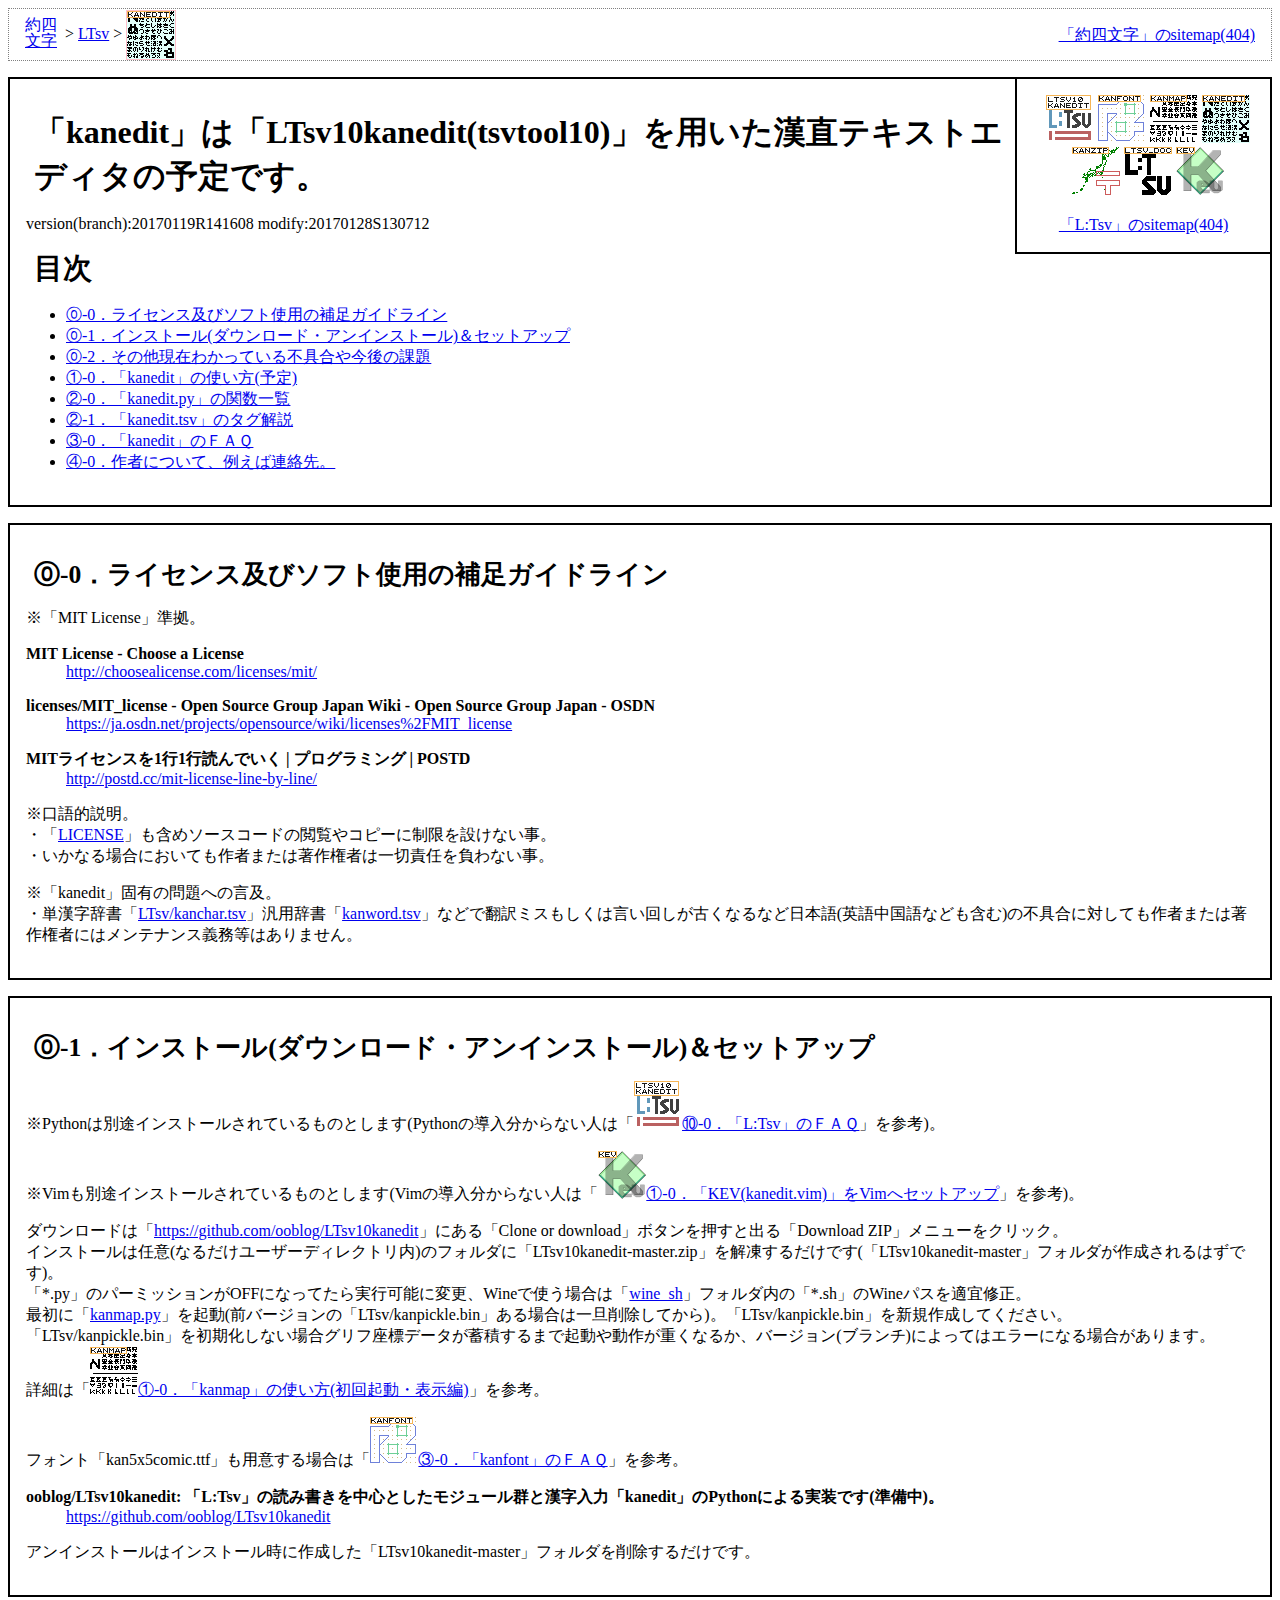
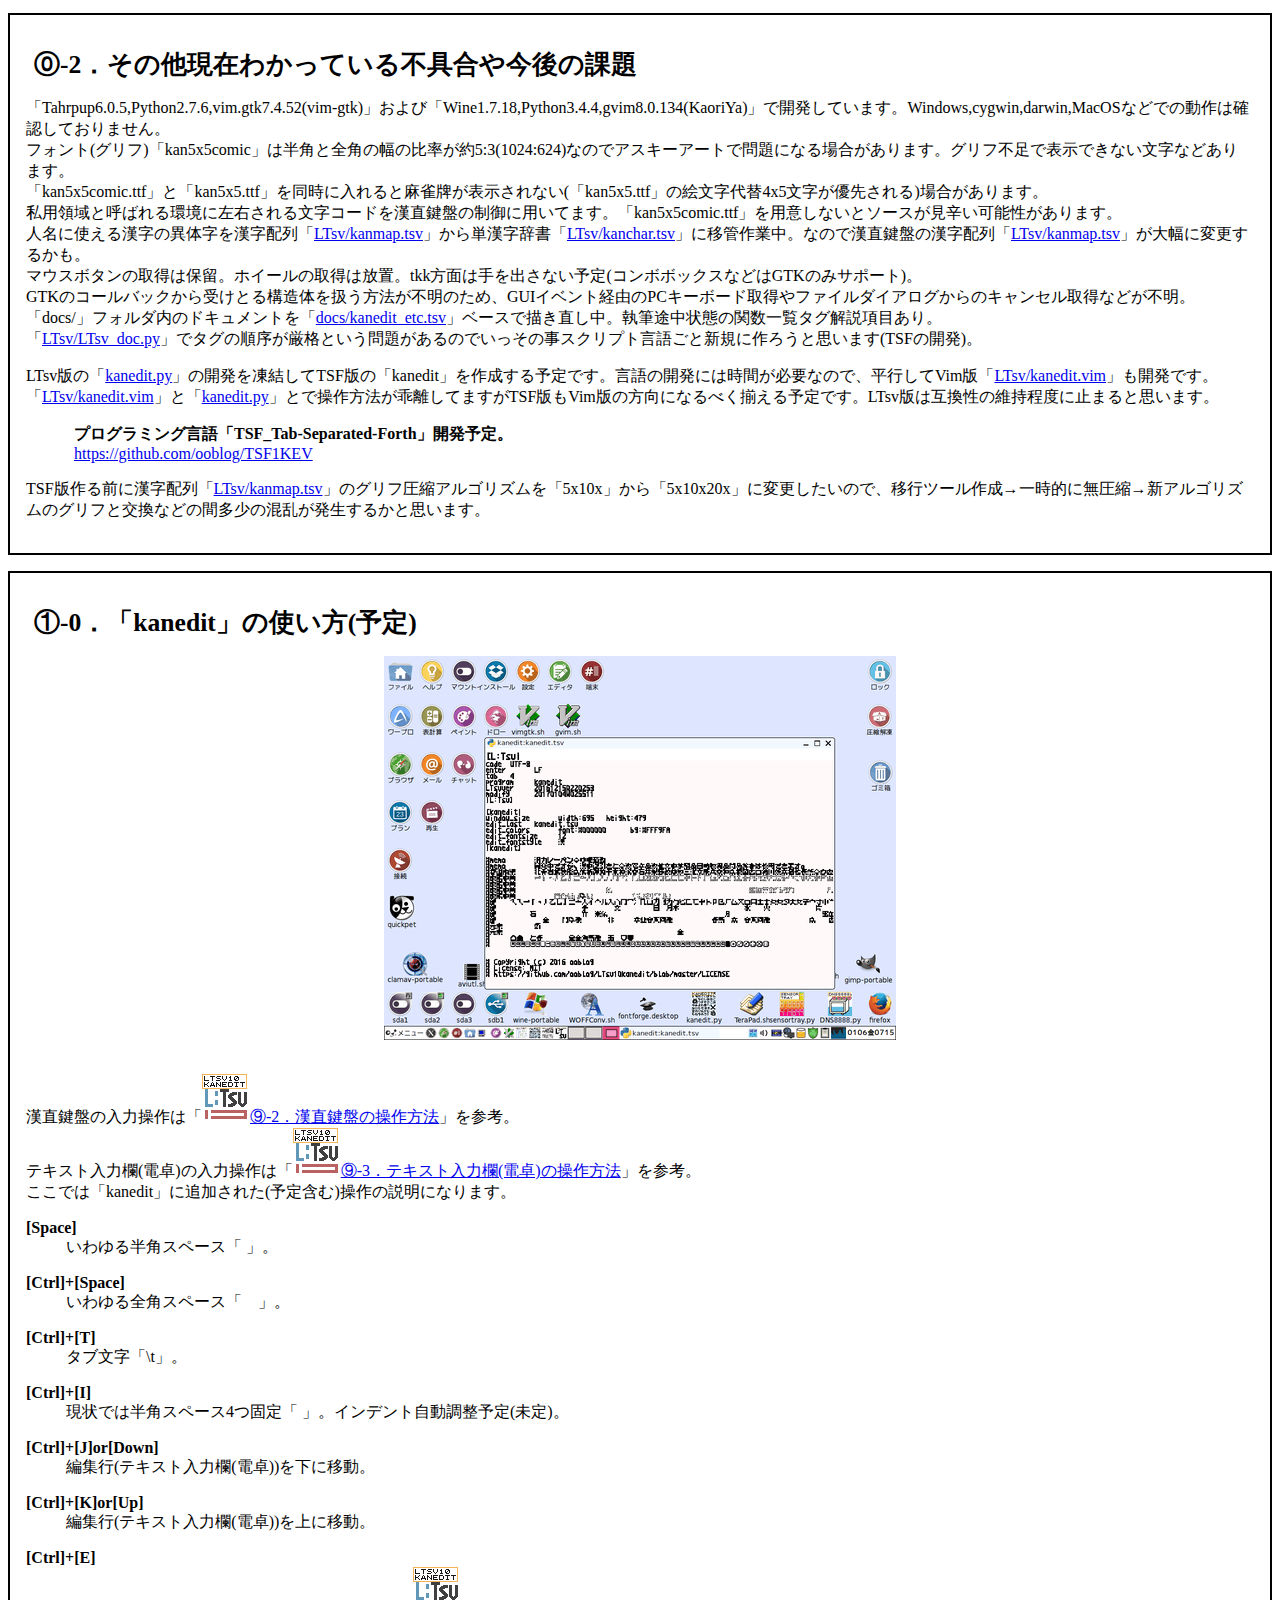
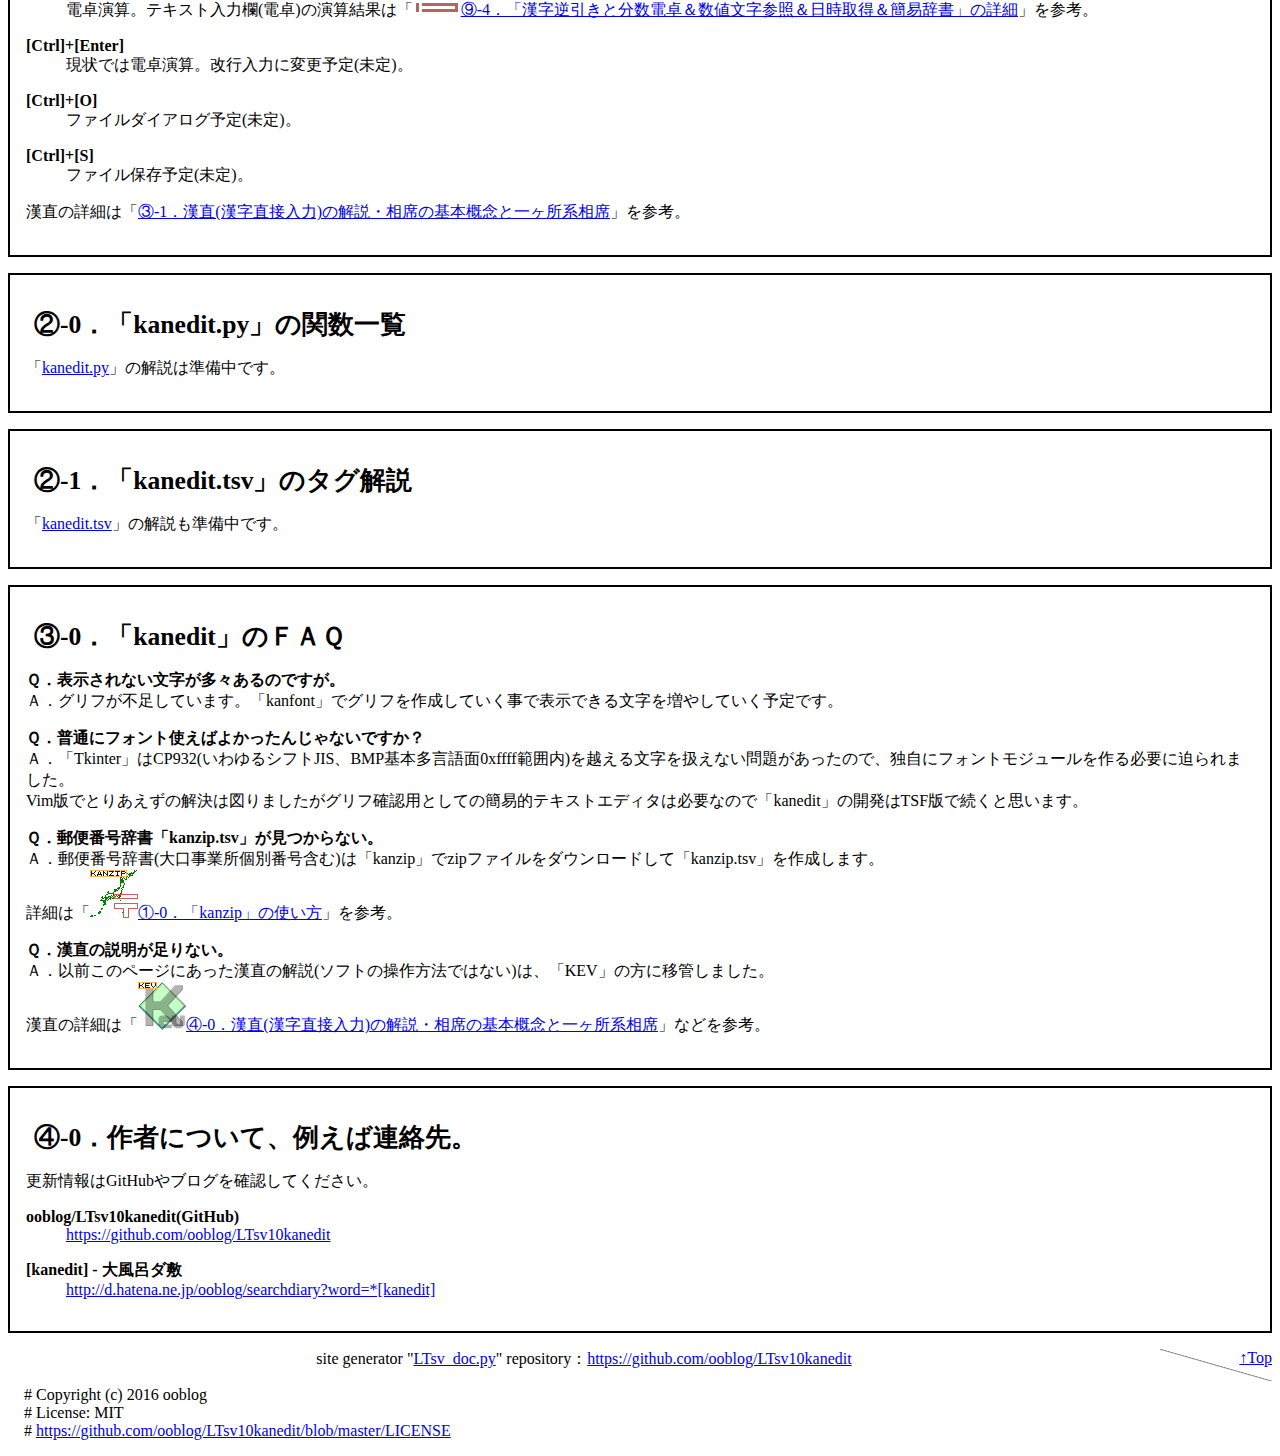
<file: docs/kanedit.html>
<html lang="ja"><head>
 <meta charset="UTF-8" />
 <meta name="description" content="">
 <title>「kanedit」は「LTsv10kanedit(tsvtool10)」を用いた漢直テキストエディタの予定です。</title>
 <link rel="stylesheet" type="text/css" href="LTsv_doc.css" />
 <link rel="icon" type="image/png" href="kanedit_logo.png" />
</head><body>

 <header><nav>
  <div class="yonmoji_root"><a href="https://ooblog.github.io/" rel="publisher" title="「約四文字」(http://ooblog.github.io/)">約四<br /></a><a href="https://ooblog.github.io/" rel="publisher" title="「約四文字」(http://ooblog.github.io/)">文字</a></div>
  <span> &#62; <a href="https://ooblog.github.io/LTsv.html" title="LTsv - 「約四文字」(http://ooblog.github.io/)">LTsv</a> &#62; <mark class="applogo"><img src="kanedit_logo.png" width="48" height="48" alt="kanedit" title="kanedit"></mark></span> <span class="yonmoji_sitemap"><a href="https://ooblog.github.io/404.html" title="404 - 「約四文字」(http://ooblog.github.io/)">「約四文字」のsitemap(404)</a></span>
  <br class="yonmoji_both" />
 </div></header>

 <aside class="sidepages"><nav>
  <ul>
   <li><a href="index.html"><img src="LTsv10_logo.png" width="48" height="48" alt="LTsv10kanedit(tsvtool10)" title="LTsv10kanedit(tsvtool10)"></a></li>
   <li><a href="kanfont.html"><img src="kanfont_logo.png" width="48" height="48" alt="kanfont" title="kanfont"></a></li>
   <li><a href="kanmap.html"><img src="kanmap_logo.png" width="48" height="48" alt="kanmap" title="kanmap"></a></li>
   <li><a href="kanedit.html"><img src="kanedit_logo.png" width="48" height="48" alt="kanedit" title="kanedit"></a></li>
   <li><a href="kanzip.html"><img src="kanzip_logo.png" width="48" height="48" alt="kanzip" title="kanzip"></a></li>
   <li><a href="LTsv_doc.html"><img src="LTsv_doc_logo.png" width="48" height="48" alt="LTsv_doc" title="LTsv_doc"></a></li>
   <li><a href="KEV.html"><img src="KEV_logo.png" width="48" height="48" alt="KEV" title="KEV"></a></li>
  </ul>
  <p>

   <a href="404.html" title="404">「L:Tsv」のsitemap(404)</a>
  
</p>
 </nav></aside>

 <section class="mainpages">
  <h1>「kanedit」は「LTsv10kanedit(tsvtool10)」を用いた漢直テキストエディタの予定です。</h1>
  <p>

   version(branch):20170119R141608	modify:20170128S130712<br />
  
</p>
  <h2>目次</h2>
  <ul>
    <li><a href="#License-0" title="⓪-0．ライセンス及びソフト使用の補足ガイドライン">⓪-0．ライセンス及びソフト使用の補足ガイドライン</a></li>
 <li><a href="#License-1" title="⓪-1．インストール(ダウンロード・アンインストール)＆セットアップ">⓪-1．インストール(ダウンロード・アンインストール)＆セットアップ</a></li>
 <li><a href="#License-2" title="⓪-2．その他現在わかっている不具合や今後の課題">⓪-2．その他現在わかっている不具合や今後の課題</a></li>
 <li><a href="#kanedit_usage-0" title="①-0．「kanedit」の使い方(予定)">①-0．「kanedit」の使い方(予定)</a></li>
 <li><a href="#kanedit-0" title="②-0．「kanedit.py」の関数一覧">②-0．「kanedit.py」の関数一覧</a></li>
 <li><a href="#kanedit-1" title="②-1．「kanedit.tsv」のタグ解説">②-1．「kanedit.tsv」のタグ解説</a></li>
 <li><a href="#kanedit_faq-0" title="③-0．「kanedit」のＦＡＱ">③-0．「kanedit」のＦＡＱ</a></li>
 <li><a href="#address-0" title="④-0．作者について、例えば連絡先。">④-0．作者について、例えば連絡先。</a></li>

  </ul>
 </section>

<section>
 <h3 id="License-0">⓪-0．ライセンス及びソフト使用の補足ガイドライン</h3>
<p>
 ※「MIT License」準拠。<br />

</p>
<dl><dt>MIT License - Choose a License</dt><dd><a href="http://choosealicense.com/licenses/mit/" title="MIT License - Choose a License">http://choosealicense.com/licenses/mit/</a></dd></dl>

<dl><dt>licenses/MIT_license - Open Source Group Japan Wiki - Open Source Group Japan - OSDN</dt><dd><a href="https://ja.osdn.net/projects/opensource/wiki/licenses%2FMIT_license" title="licenses/MIT_license - Open Source Group Japan Wiki - Open Source Group Japan - OSDN">https://ja.osdn.net/projects/opensource/wiki/licenses%2FMIT_license</a></dd></dl>

<dl><dt>MITライセンスを1行1行読んでいく | プログラミング | POSTD</dt><dd><a href="http://postd.cc/mit-license-line-by-line/" title="MITライセンスを1行1行読んでいく | プログラミング | POSTD">http://postd.cc/mit-license-line-by-line/</a></dd></dl>

<p>
 ※口語的説明。<br />
   ・「<a href="https://github.com/ooblog/LTsv10kanedit/blob/master/LICENSE" title="https://github.com/ooblog/LTsv10kanedit/blob/master/LICENSE">LICENSE</a>」も含めソースコードの閲覧やコピーに制限を設けない事。<br />
   ・いかなる場合においても作者または著作権者は一切責任を負わない事。<br />
</p> 
<p>
※「kanedit」固有の問題への言及。<br />
   ・単漢字辞書「<a href="https://github.com/ooblog/LTsv10kanedit/blob/master/LTsv/kanchar.tsv" title="https://github.com/ooblog/LTsv10kanedit/blob/master/LTsv/kanchar.tsv">LTsv/kanchar.tsv</a>」汎用辞書「<a href="https://github.com/ooblog/LTsv10kanedit/blob/master/kanword.tsv" title="https://github.com/ooblog/LTsv10kanedit/blob/master/kanword.tsv">kanword.tsv</a>」などで翻訳ミスもしくは言い回しが古くなるなど日本語(英語中国語なども含む)の不具合に対しても作者または著作権者にはメンテナンス義務等はありません。<br />
</p>

</section>
<section>
 <h3 id="License-1">⓪-1．インストール(ダウンロード・アンインストール)＆セットアップ</h3>
<p>
 ※Pythonは別途インストールされているものとします(Pythonの導入分からない人は「<a href="index.html#LTsv10_faq-0" title="⑩-0．「L:Tsv」のＦＡＱ"><img src="LTsv10_logo.png" width="48" height="48" alt="LTsv10kanedit(tsvtool10)" title="LTsv10kanedit(tsvtool10)">⑩-0．「L:Tsv」のＦＡＱ</a>」を参考)。<br />
</p><p>
 ※Vimも別途インストールされているものとします(Vimの導入分からない人は「<a href="KEV.html#KEV_usage-0" title="①-0．「KEV(kanedit.vim)」をVimへセットアップ"><img src="KEV_logo.png" width="48" height="48" alt="KEV" title="KEV">①-0．「KEV(kanedit.vim)」をVimへセットアップ</a>」を参考)。<br />
</p><p>
 ダウンロードは「<a href="https://github.com/ooblog/LTsv10kanedit" title="ooblog/LTsv10kanedit: 「L:Tsv」の読み書きを中心としたモジュール群と漢字入力「kanedit」のPythonによる実装です(準備中)。">https://github.com/ooblog/LTsv10kanedit</a>」にある「Clone or download」ボタンを押すと出る「Download ZIP」メニューをクリック。<br />
 インストールは任意(なるだけユーザーディレクトリ内)のフォルダに「LTsv10kanedit-master.zip」を解凍するだけです(「LTsv10kanedit-master」フォルダが作成されるはずです)。<br />
 「*.py」のパーミッションがOFFになってたら実行可能に変更、Wineで使う場合は「<a href="https://github.com/ooblog/LTsv10kanedit/blob/master/wine_sh" title="https://github.com/ooblog/LTsv10kanedit/blob/master/wine_sh">wine_sh</a>」フォルダ内の「*.sh」のWineパスを適宜修正。<br />
 最初に「<a href="https://github.com/ooblog/LTsv10kanedit/blob/master/kanmap.py" title="https://github.com/ooblog/LTsv10kanedit/blob/master/kanmap.py">kanmap.py</a>」を起動(前バージョンの「LTsv/kanpickle.bin」ある場合は一旦削除してから)。「LTsv/kanpickle.bin」を新規作成してください。<br />
 「LTsv/kanpickle.bin」を初期化しない場合グリフ座標データが蓄積するまで起動や動作が重くなるか、バージョン(ブランチ)によってはエラーになる場合があります。<br />
 詳細は「<a href="kanmap.html#kanmap_usage-0" title="①-0．「kanmap」の使い方(初回起動・表示編)"><img src="kanmap_logo.png" width="48" height="48" alt="kanmap" title="kanmap">①-0．「kanmap」の使い方(初回起動・表示編)</a>」を参考。<br />
</p><p>
 フォント「kan5x5comic.ttf」も用意する場合は「<a href="kanfont.html#kanfont_faq-0" title="③-0．「kanfont」のＦＡＱ"><img src="kanfont_logo.png" width="48" height="48" alt="kanfont" title="kanfont">③-0．「kanfont」のＦＡＱ</a>」を参考。<br />

</p>
<dl><dt>ooblog/LTsv10kanedit: 「L:Tsv」の読み書きを中心としたモジュール群と漢字入力「kanedit」のPythonによる実装です(準備中)。</dt><dd><a href="https://github.com/ooblog/LTsv10kanedit" title="ooblog/LTsv10kanedit: 「L:Tsv」の読み書きを中心としたモジュール群と漢字入力「kanedit」のPythonによる実装です(準備中)。">https://github.com/ooblog/LTsv10kanedit</a></dd></dl>

<p>
 アンインストールはインストール時に作成した「LTsv10kanedit-master」フォルダを削除するだけです。<br />
</p>

</section>
<section>
 <h3 id="License-2">⓪-2．その他現在わかっている不具合や今後の課題</h3>
<p>
 「Tahrpup6.0.5,Python2.7.6,vim.gtk7.4.52(vim-gtk)」および「Wine1.7.18,Python3.4.4,gvim8.0.134(KaoriYa)」で開発しています。Windows,cygwin,darwin,MacOSなどでの動作は確認しておりません。<br />
 フォント(グリフ)「kan5x5comic」は半角と全角の幅の比率が約5:3(1024:624)なのでアスキーアートで問題になる場合があります。グリフ不足で表示できない文字などあります。<br />
 「kan5x5comic.ttf」と「kan5x5.ttf」を同時に入れると麻雀牌が表示されない(「kan5x5.ttf」の絵文字代替4x5文字が優先される)場合があります。<br />
 私用領域と呼ばれる環境に左右される文字コードを漢直鍵盤の制御に用いてます。「kan5x5comic.ttf」を用意しないとソースが見辛い可能性があります。<br />
 人名に使える漢字の異体字を漢字配列「<a href="https://github.com/ooblog/LTsv10kanedit/blob/master/LTsv/kanmap.tsv" title="https://github.com/ooblog/LTsv10kanedit/blob/master/LTsv/kanmap.tsv">LTsv/kanmap.tsv</a>」から単漢字辞書「<a href="https://github.com/ooblog/LTsv10kanedit/blob/master/LTsv/kanchar.tsv" title="https://github.com/ooblog/LTsv10kanedit/blob/master/LTsv/kanchar.tsv">LTsv/kanchar.tsv</a>」に移管作業中。なので漢直鍵盤の漢字配列「<a href="https://github.com/ooblog/LTsv10kanedit/blob/master/LTsv/kanmap.tsv" title="https://github.com/ooblog/LTsv10kanedit/blob/master/LTsv/kanmap.tsv">LTsv/kanmap.tsv</a>」が大幅に変更するかも。<br />
 マウスボタンの取得は保留。ホイールの取得は放置。tkk方面は手を出さない予定(コンボボックスなどはGTKのみサポート)。<br />
 GTKのコールバックから受けとる構造体を扱う方法が不明のため、GUIイベント経由のPCキーボード取得やファイルダイアログからのキャンセル取得などが不明。<br />
 「docs/」フォルダ内のドキュメントを「<a href="https://github.com/ooblog/LTsv10kanedit/blob/master/docs/kanedit_etc.tsv" title="https://github.com/ooblog/LTsv10kanedit/blob/master/docs/kanedit_etc.tsv">docs/kanedit_etc.tsv</a>」ベースで描き直し中。執筆途中状態の関数一覧タグ解説項目あり。<br />
 「<a href="https://github.com/ooblog/LTsv10kanedit/blob/master/LTsv/LTsv_doc.py" title="https://github.com/ooblog/LTsv10kanedit/blob/master/LTsv/LTsv_doc.py">LTsv/LTsv_doc.py</a>」でタグの順序が厳格という問題があるのでいっその事スクリプト言語ごと新規に作ろうと思います(TSFの開発)。<br />
</p><p>
 LTsv版の「<a href="https://github.com/ooblog/LTsv10kanedit/blob/master/kanedit.py" title="https://github.com/ooblog/LTsv10kanedit/blob/master/kanedit.py">kanedit.py</a>」の開発を凍結してTSF版の「kanedit」を作成する予定です。言語の開発には時間が必要なので、平行してVim版「<a href="https://github.com/ooblog/LTsv10kanedit/blob/master/LTsv/kanedit.vim" title="https://github.com/ooblog/LTsv10kanedit/blob/master/LTsv/kanedit.vim">LTsv/kanedit.vim</a>」も開発です。<br />
 「<a href="https://github.com/ooblog/LTsv10kanedit/blob/master/LTsv/kanedit.vim" title="https://github.com/ooblog/LTsv10kanedit/blob/master/LTsv/kanedit.vim">LTsv/kanedit.vim</a>」と「<a href="https://github.com/ooblog/LTsv10kanedit/blob/master/kanedit.py" title="https://github.com/ooblog/LTsv10kanedit/blob/master/kanedit.py">kanedit.py</a>」とで操作方法が乖離してますがTSF版もVim版の方向になるべく揃える予定です。LTsv版は互換性の維持程度に止まると思います。<br />

</p>
<dl class="faqlink"><dt>プログラミング言語「TSF_Tab-Separated-Forth」開発予定。</dt><dd><a href="https://github.com/ooblog/TSF1KEV" title="プログラミング言語「TSF_Tab-Separated-Forth」開発予定。">https://github.com/ooblog/TSF1KEV</a></dd></dl>
<p>
 TSF版作る前に漢字配列「<a href="https://github.com/ooblog/LTsv10kanedit/blob/master/LTsv/kanmap.tsv" title="https://github.com/ooblog/LTsv10kanedit/blob/master/LTsv/kanmap.tsv">LTsv/kanmap.tsv</a>」のグリフ圧縮アルゴリズムを「5x10x」から「5x10x20x」に変更したいので、移行ツール作成→一時的に無圧縮→新アルゴリズムのグリフと交換などの間多少の混乱が発生するかと思います。<br />
</p>

</section>
<section>
 <h3 id="kanedit_usage-0">①-0．「kanedit」の使い方(予定)</h3>
<p class="capcenter">
<img src="kanedit_512x384.png" width="512" height="384" alt="漢直鍵盤"><br /><br /></p><p> 漢直鍵盤の入力操作は「<a href="index.html#LTsv_glyph-2" title="⑨-2．漢直鍵盤の操作方法"><img src="LTsv10_logo.png" width="48" height="48" alt="LTsv10kanedit(tsvtool10)" title="LTsv10kanedit(tsvtool10)">⑨-2．漢直鍵盤の操作方法</a>」を参考。<br />
 テキスト入力欄(電卓)の入力操作は「<a href="index.html#LTsv_glyph-3" title="⑨-3．テキスト入力欄(電卓)の操作方法"><img src="LTsv10_logo.png" width="48" height="48" alt="LTsv10kanedit(tsvtool10)" title="LTsv10kanedit(tsvtool10)">⑨-3．テキスト入力欄(電卓)の操作方法</a>」を参考。<br />
 ここでは「kanedit」に追加された(予定含む)操作の説明になります。<br />

</p>
<dl><dt>
  [Space]</dt>
<dd>
               いわゆる半角スペース「 」。<br />
</dd></dl>
<dl><dt>
  [Ctrl]+[Space]</dt>
<dd>
        いわゆる全角スペース「　」。<br />
</dd></dl>
<dl><dt>
  [Ctrl]+[T]</dt>
<dd>
            タブ文字「\t」。<br />
</dd></dl>
<dl><dt>
  [Ctrl]+[I]</dt>
<dd>
            現状では半角スペース4つ固定「    」。インデント自動調整予定(未定)。<br />
</dd></dl>
<dl><dt>
  [Ctrl]+[J]or[Down]</dt>
<dd>
    編集行(テキスト入力欄(電卓))を下に移動。<br />
</dd></dl>
<dl><dt>
  [Ctrl]+[K]or[Up]</dt>
<dd>
      編集行(テキスト入力欄(電卓))を上に移動。<br />
</dd></dl>
<dl><dt>
  [Ctrl]+[E]</dt>
<dd>
            電卓演算。テキスト入力欄(電卓)の演算結果は「<a href="index.html#LTsv_glyph-4" title="⑨-4．「漢字逆引きと分数電卓＆数値文字参照＆日時取得＆簡易辞書」の詳細"><img src="LTsv10_logo.png" width="48" height="48" alt="LTsv10kanedit(tsvtool10)" title="LTsv10kanedit(tsvtool10)">⑨-4．「漢字逆引きと分数電卓＆数値文字参照＆日時取得＆簡易辞書」の詳細</a>」を参考。<br />
</dd></dl>
<dl><dt>
  [Ctrl]+[Enter]</dt>
<dd>
        現状では電卓演算。改行入力に変更予定(未定)。<br />
</dd></dl>
<dl><dt>
  [Ctrl]+[O]</dt>
<dd>
            ファイルダイアログ予定(未定)。<br />
</dd></dl>
<dl><dt>
  [Ctrl]+[S]</dt>
<dd>
            ファイル保存予定(未定)。<br />
</dd></dl>
<p>

 漢直の詳細は「<a href="#kanedit_faq-1" title="③-1．漢直(漢字直接入力)の解説・相席の基本概念と一ヶ所系相席">③-1．漢直(漢字直接入力)の解説・相席の基本概念と一ヶ所系相席</a>」を参考。
</p>

</section>
<section>
 <h3 id="kanedit-0">②-0．「kanedit.py」の関数一覧</h3>
<p>
 「<a href="https://github.com/ooblog/LTsv10kanedit/blob/master/kanedit.py" title="https://github.com/ooblog/LTsv10kanedit/blob/master/kanedit.py">kanedit.py</a>」の解説は準備中です。<br />
</p>

</section>
<section>
 <h3 id="kanedit-1">②-1．「kanedit.tsv」のタグ解説</h3>
<p>
 「<a href="https://github.com/ooblog/LTsv10kanedit/blob/master/kanedit.tsv" title="https://github.com/ooblog/LTsv10kanedit/blob/master/kanedit.tsv">kanedit.tsv</a>」の解説も準備中です。<br />
</p>

</section>
<section>
 <h3 id="kanedit_faq-0">③-0．「kanedit」のＦＡＱ</h3>
<dl class="faq"><dt>
 Ｑ．表示されない文字が多々あるのですが。</dt>
<dd>

 Ａ．グリフが不足しています。「kanfont」でグリフを作成していく事で表示できる文字を増やしていく予定です。<br />

</dd></dl>
<dl class="faq"><dt>
 Ｑ．普通にフォント使えばよかったんじゃないですか？</dt>
<dd>

 Ａ．「Tkinter」はCP932(いわゆるシフトJIS、BMP基本多言語面0xffff範囲内)を越える文字を扱えない問題があったので、独自にフォントモジュールを作る必要に迫られました。<br />
     Vim版でとりあえずの解決は図りましたがグリフ確認用としての簡易的テキストエディタは必要なので「kanedit」の開発はTSF版で続くと思います。<br />

</dd></dl>
<dl class="faq"><dt>
 Ｑ．郵便番号辞書「kanzip.tsv」が見つからない。</dt>
<dd>

 Ａ．郵便番号辞書(大口事業所個別番号含む)は「kanzip」でzipファイルをダウンロードして「kanzip.tsv」を作成します。<br />
     詳細は「<a href="kanzip.html#kanzip_usage-0" title="①-0．「kanzip」の使い方"><img src="kanzip_logo.png" width="48" height="48" alt="kanzip" title="kanzip">①-0．「kanzip」の使い方</a>」を参考。<br />

</dd></dl>
<dl class="faq"><dt>
 Ｑ．漢直の説明が足りない。</dt>
<dd>

 Ａ．以前このページにあった漢直の解説(ソフトの操作方法ではない)は、「KEV」の方に移管しました。<br />
     漢直の詳細は「<a href="KEV.html#KEV_interpret-0" title="④-0．漢直(漢字直接入力)の解説・相席の基本概念と一ヶ所系相席"><img src="KEV_logo.png" width="48" height="48" alt="KEV" title="KEV">④-0．漢直(漢字直接入力)の解説・相席の基本概念と一ヶ所系相席</a>」などを参考。<br />

</dd></dl>

</section>
<section>
 <h3 id="address-0">④-0．作者について、例えば連絡先。</h3>

<p>
 更新情報はGitHubやブログを確認してください。<br />
</p>
<dl><dt>ooblog/LTsv10kanedit(GitHub)</dt><dd><a href="https://github.com/ooblog/LTsv10kanedit" title="ooblog/LTsv10kanedit(GitHub)">https://github.com/ooblog/LTsv10kanedit</a></dd></dl>
<dl><dt>[kanedit] - 大風呂ダ敷</dt><dd><a href="http://d.hatena.ne.jp/ooblog/searchdiary?word=*[kanedit]" title="[kanedit] - 大風呂ダ敷">http://d.hatena.ne.jp/ooblog/searchdiary?word=*[kanedit]</a></dd></dl>


</section>


 <div class="gotop"><a href="#top">&uarr;Top</a></div>
 <footer>
  <p>site generator "<a href="https://github.com/ooblog/LTsv10kanedit/blob/master/LTsv/LTsv_doc.py" title="LTsv10kanedit/LTsv_doc.py at master · ooblog/LTsv10kanedit">LTsv_doc.py</a>" repository：<a href="https://github.com/ooblog/LTsv10kanedit" title="ooblog/LTsv10kanedit: 「L:Tsv」の読み書きを中心としたモジュール群と漢字入力「kanedit」のPythonによる実装です(準備中)。">https://github.com/ooblog/LTsv10kanedit</a></p>
  <p class="ooblog"># Copyright (c) 2016 ooblog<br />
# License: MIT<br />
# <a href="https://github.com/ooblog/LTsv10kanedit/blob/master/LICENSE" title="LTsv10kanedit/LICENSE at master · ooblog/LTsv10kanedit">https://github.com/ooblog/LTsv10kanedit/blob/master/LICENSE</a><br />
</p>
 </footer>
</body></html>
</file>
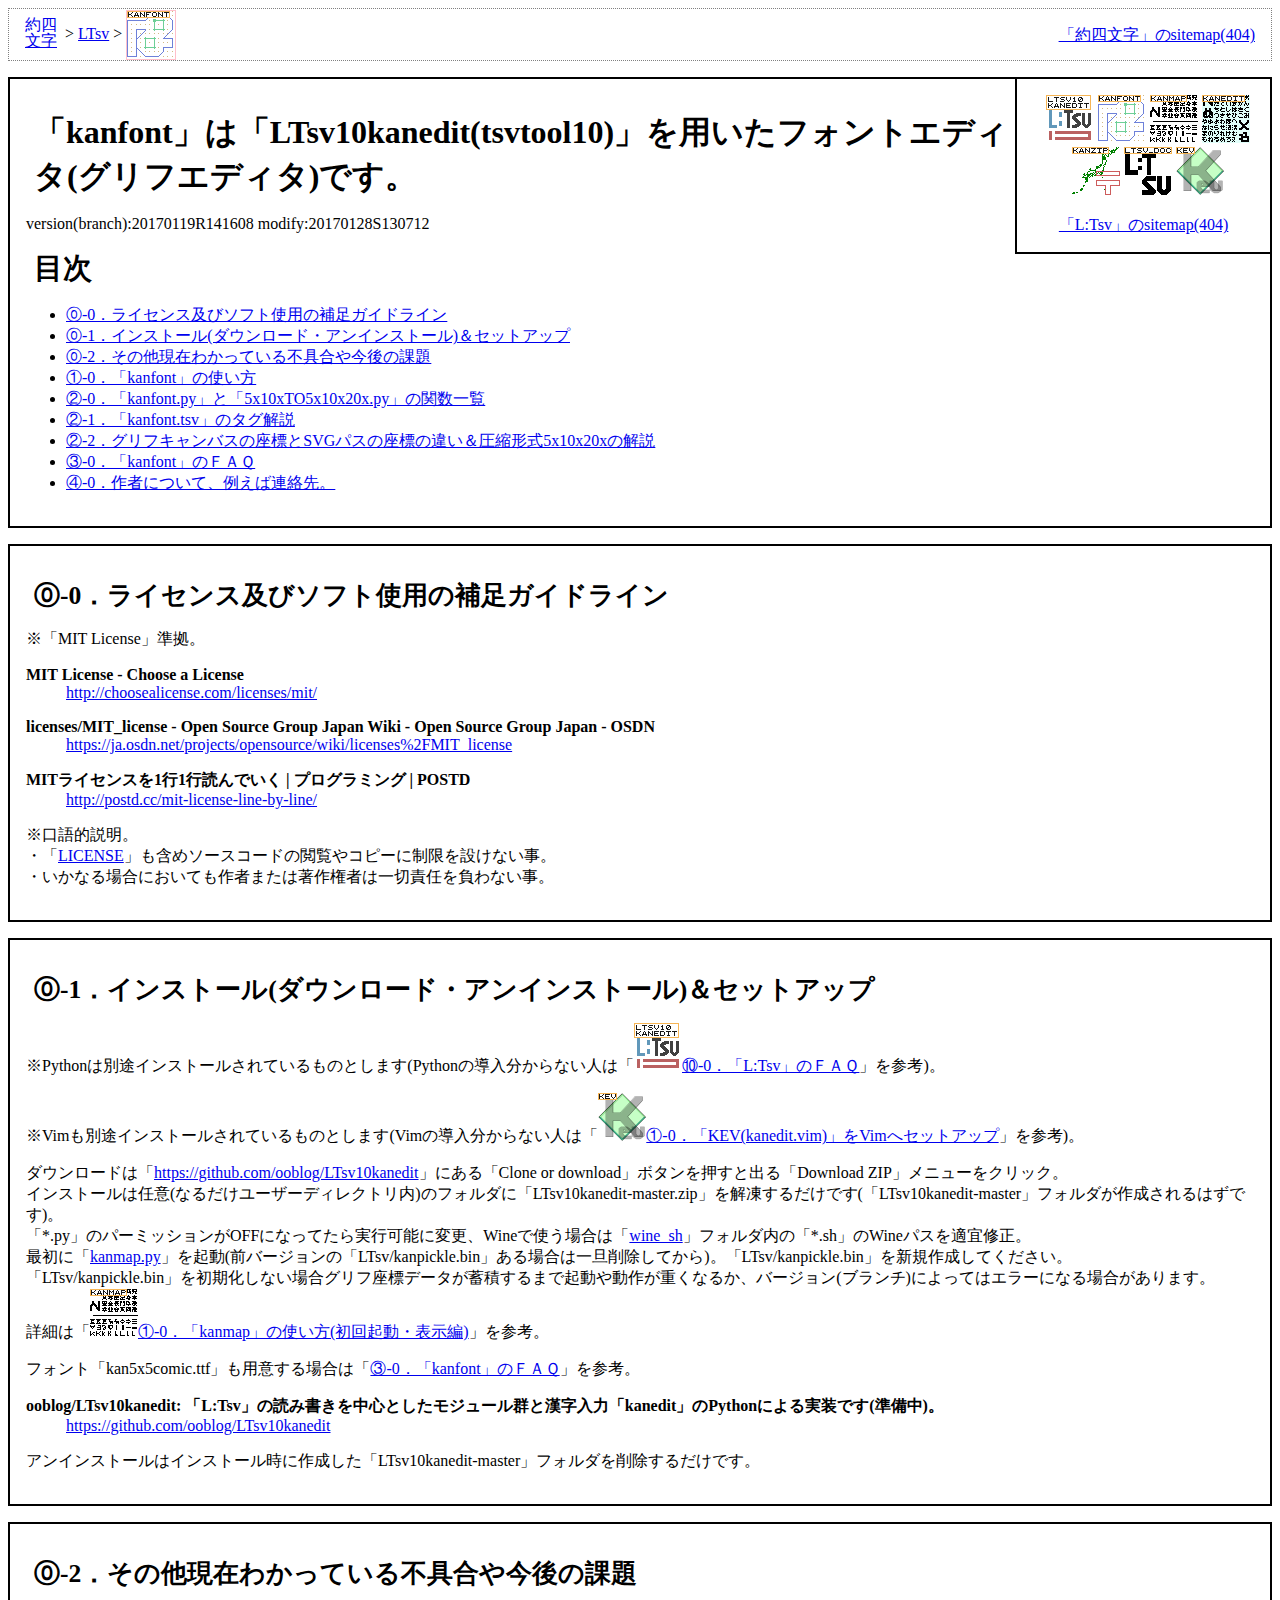
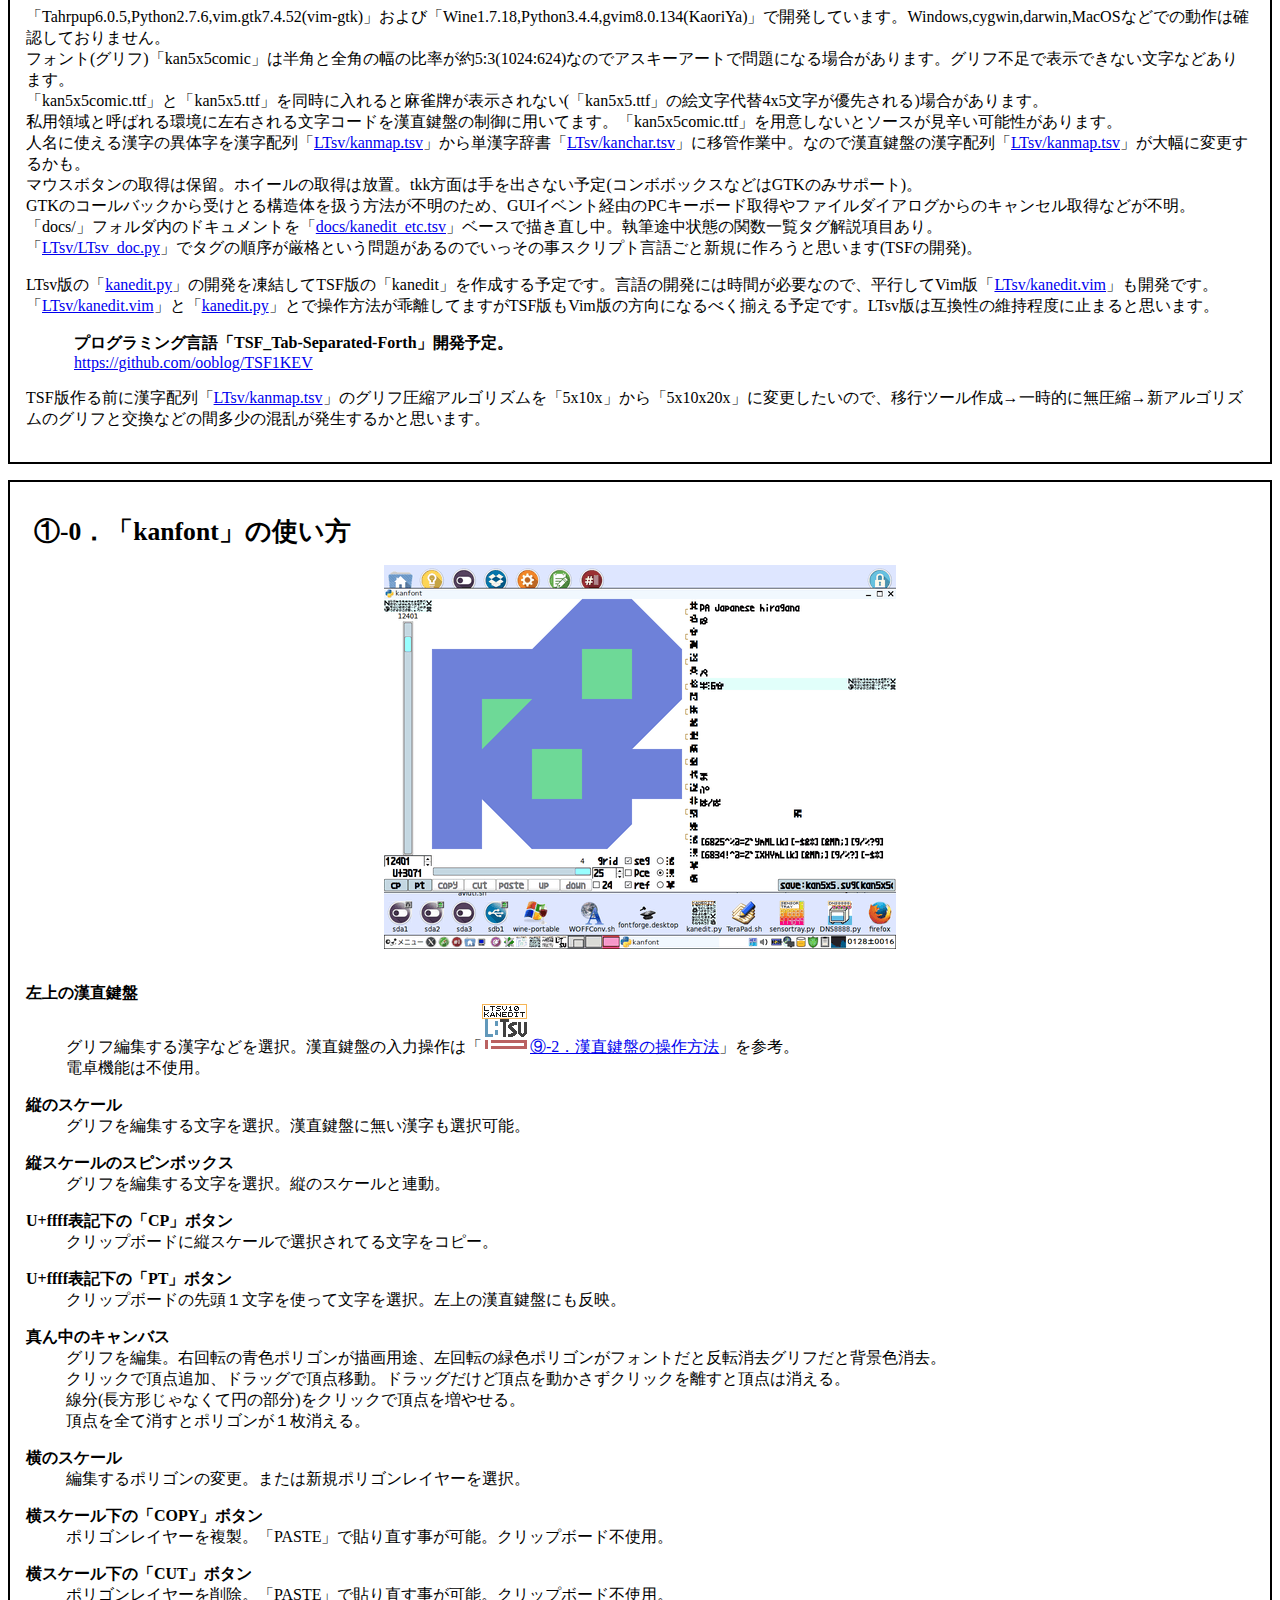
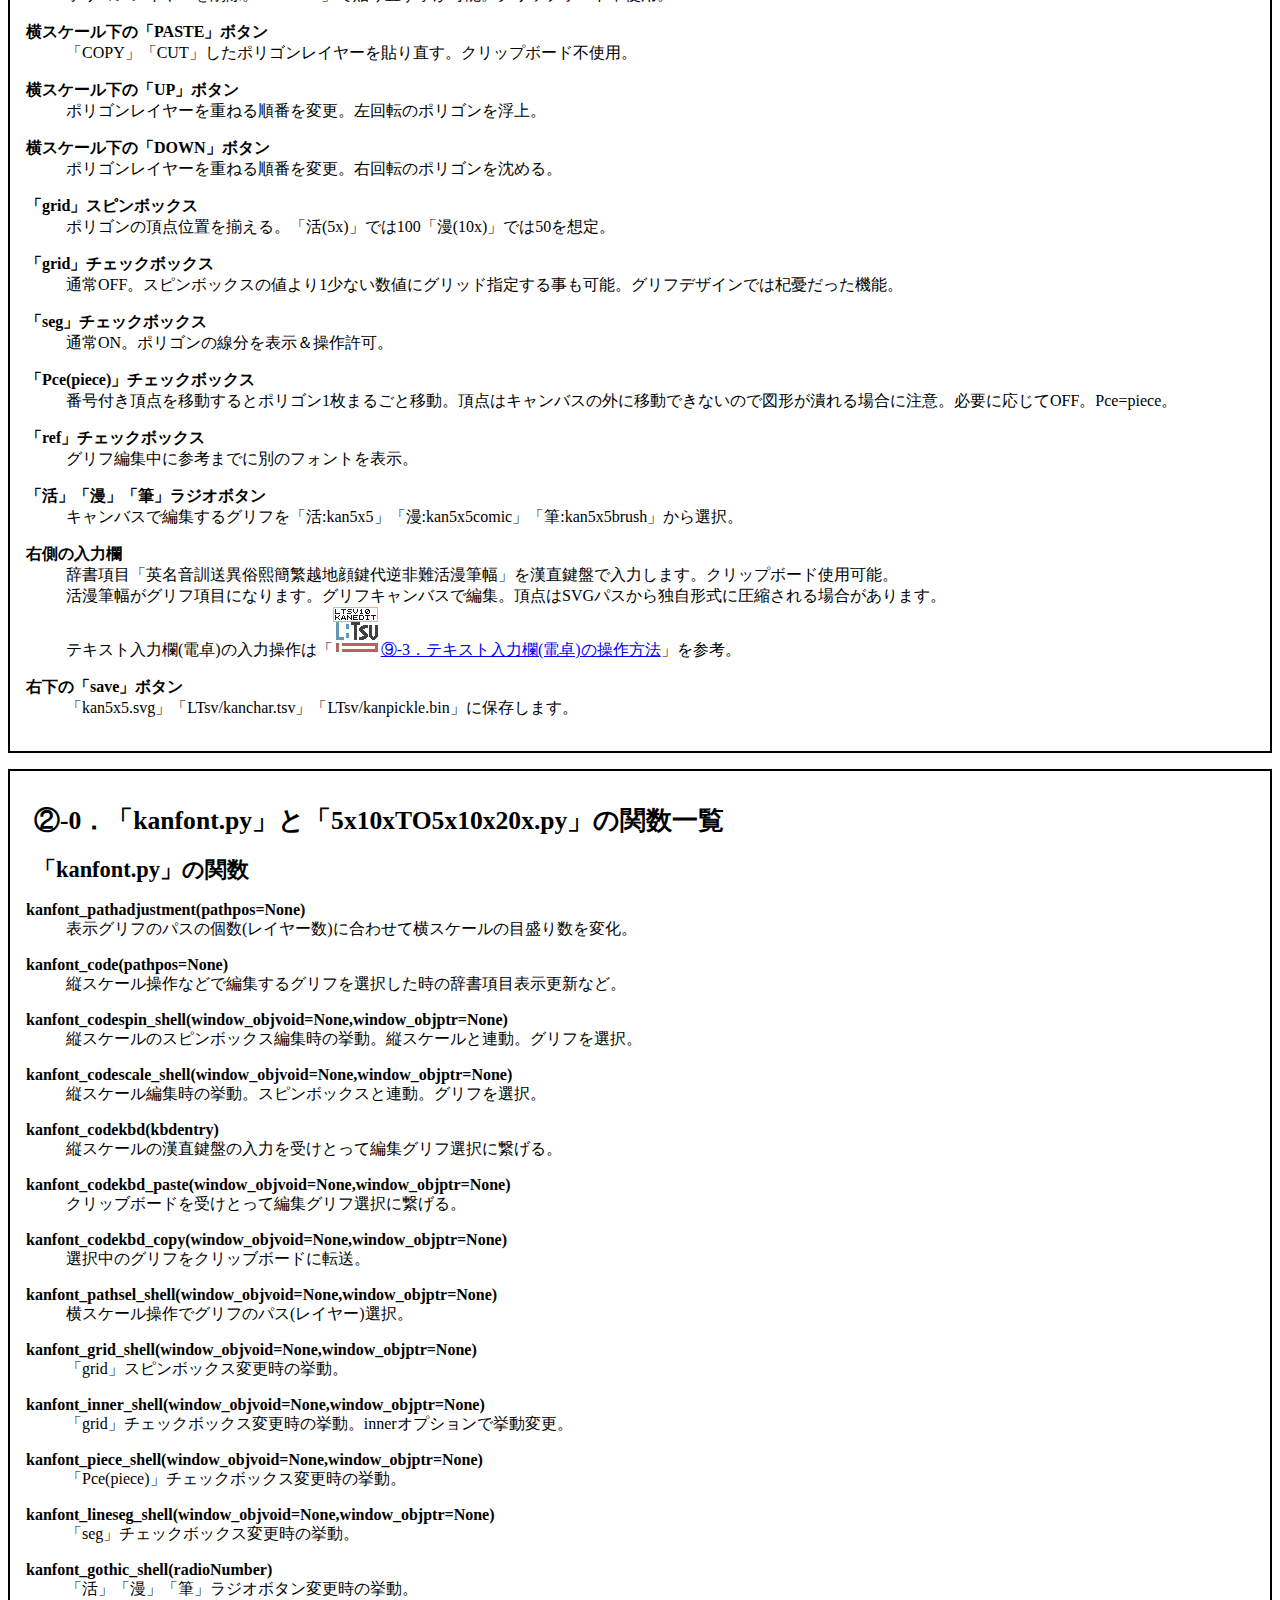
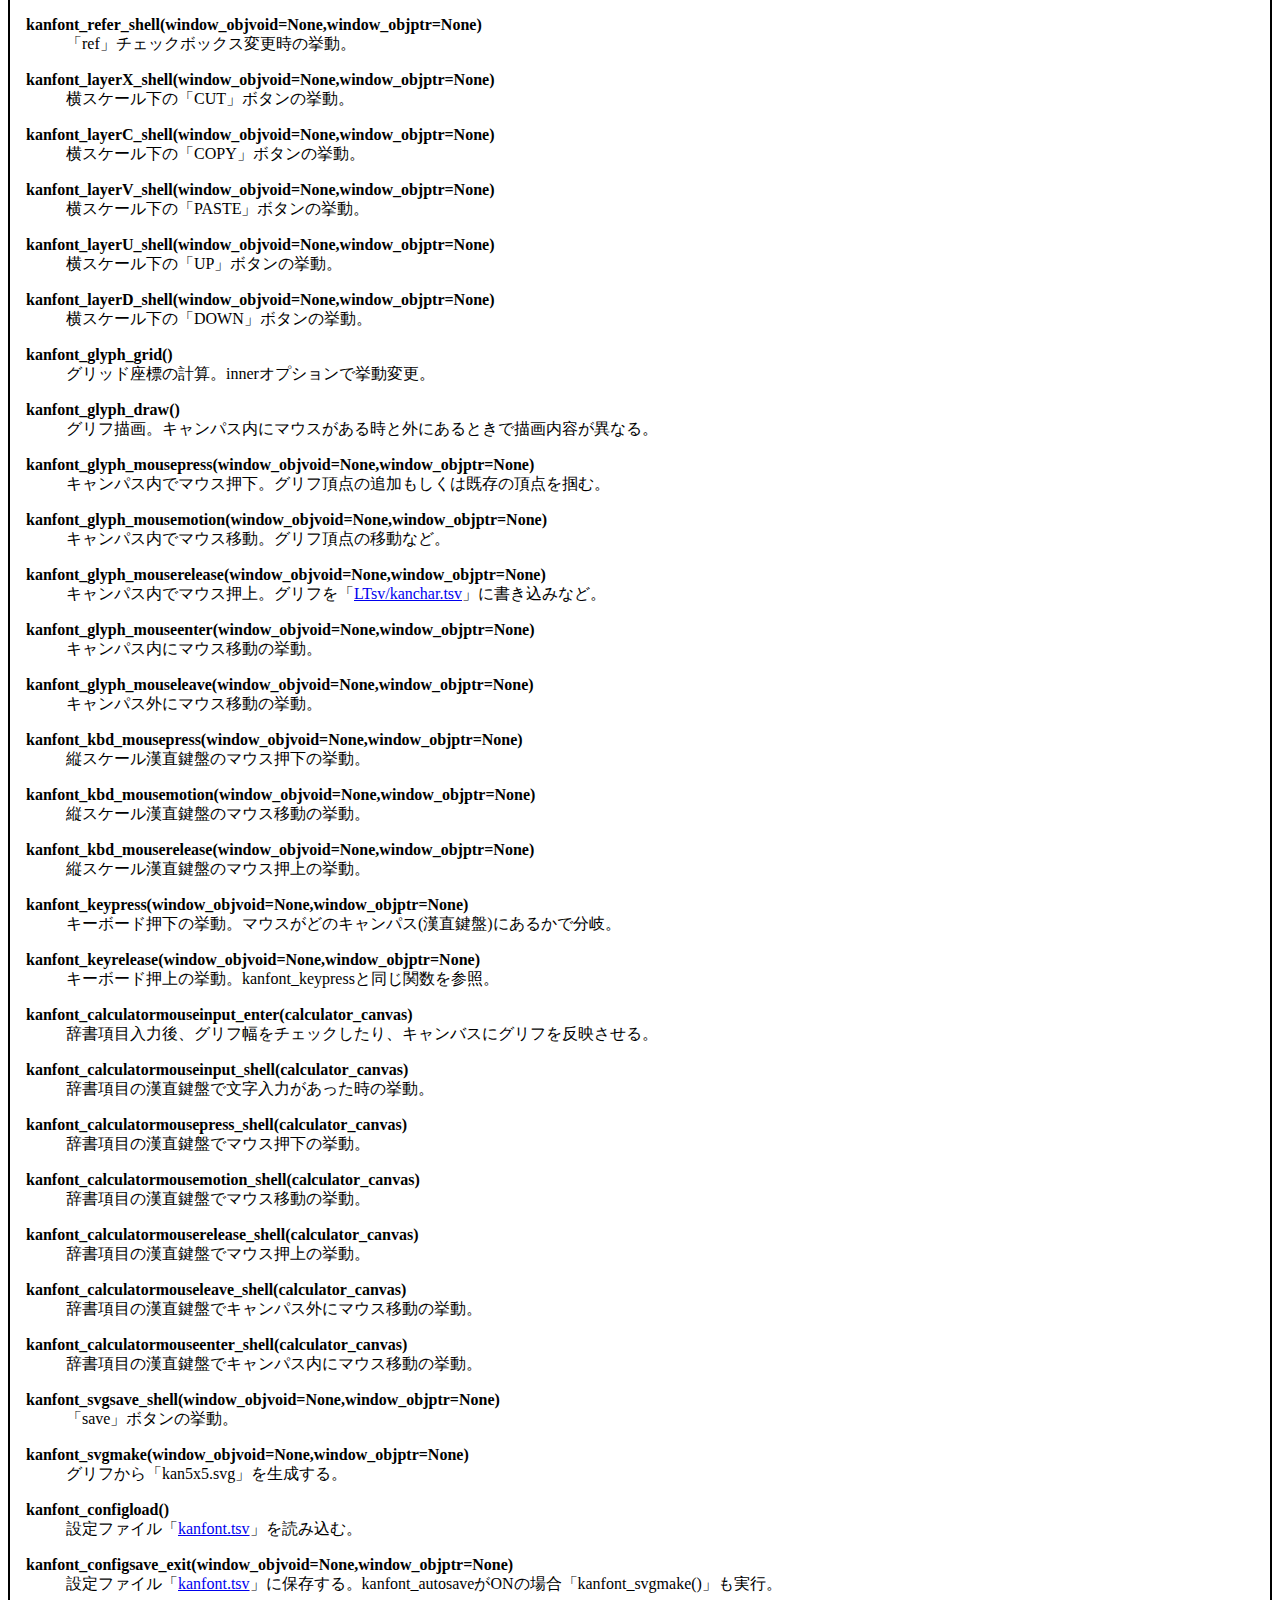
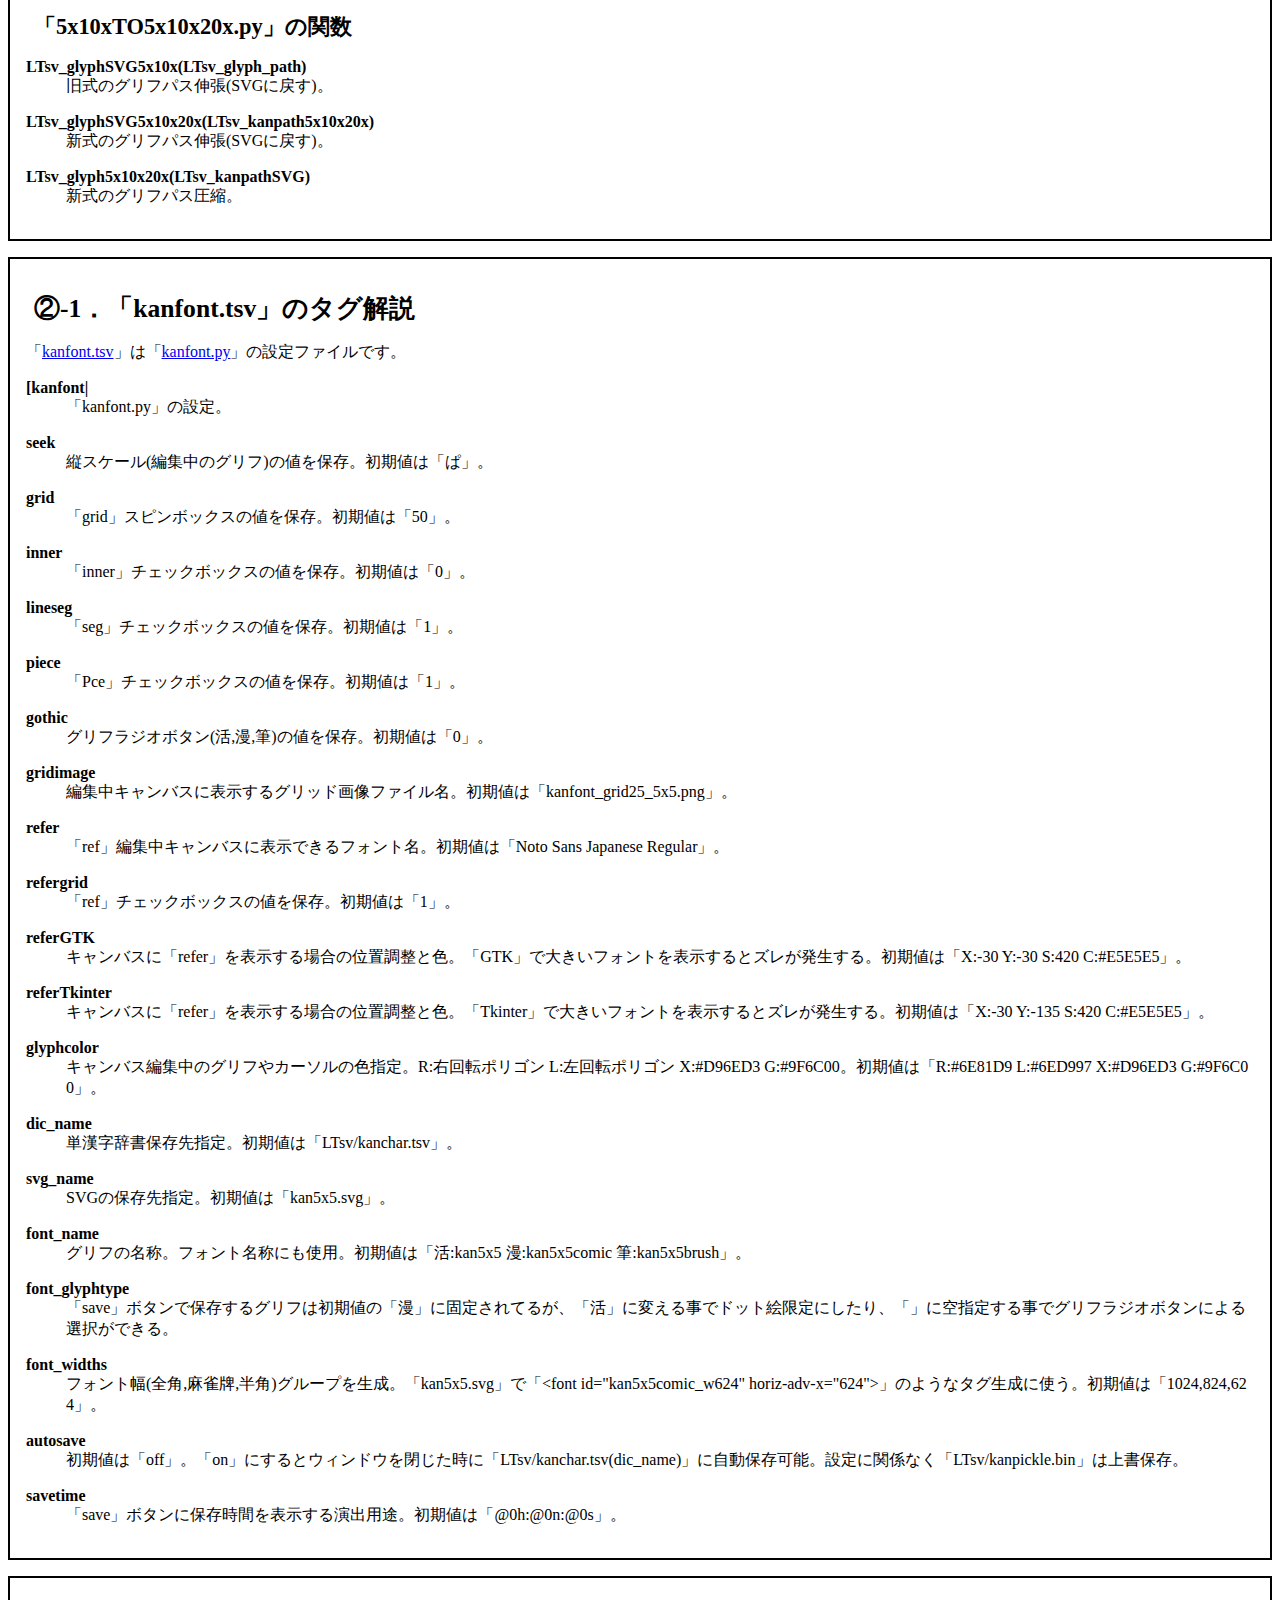
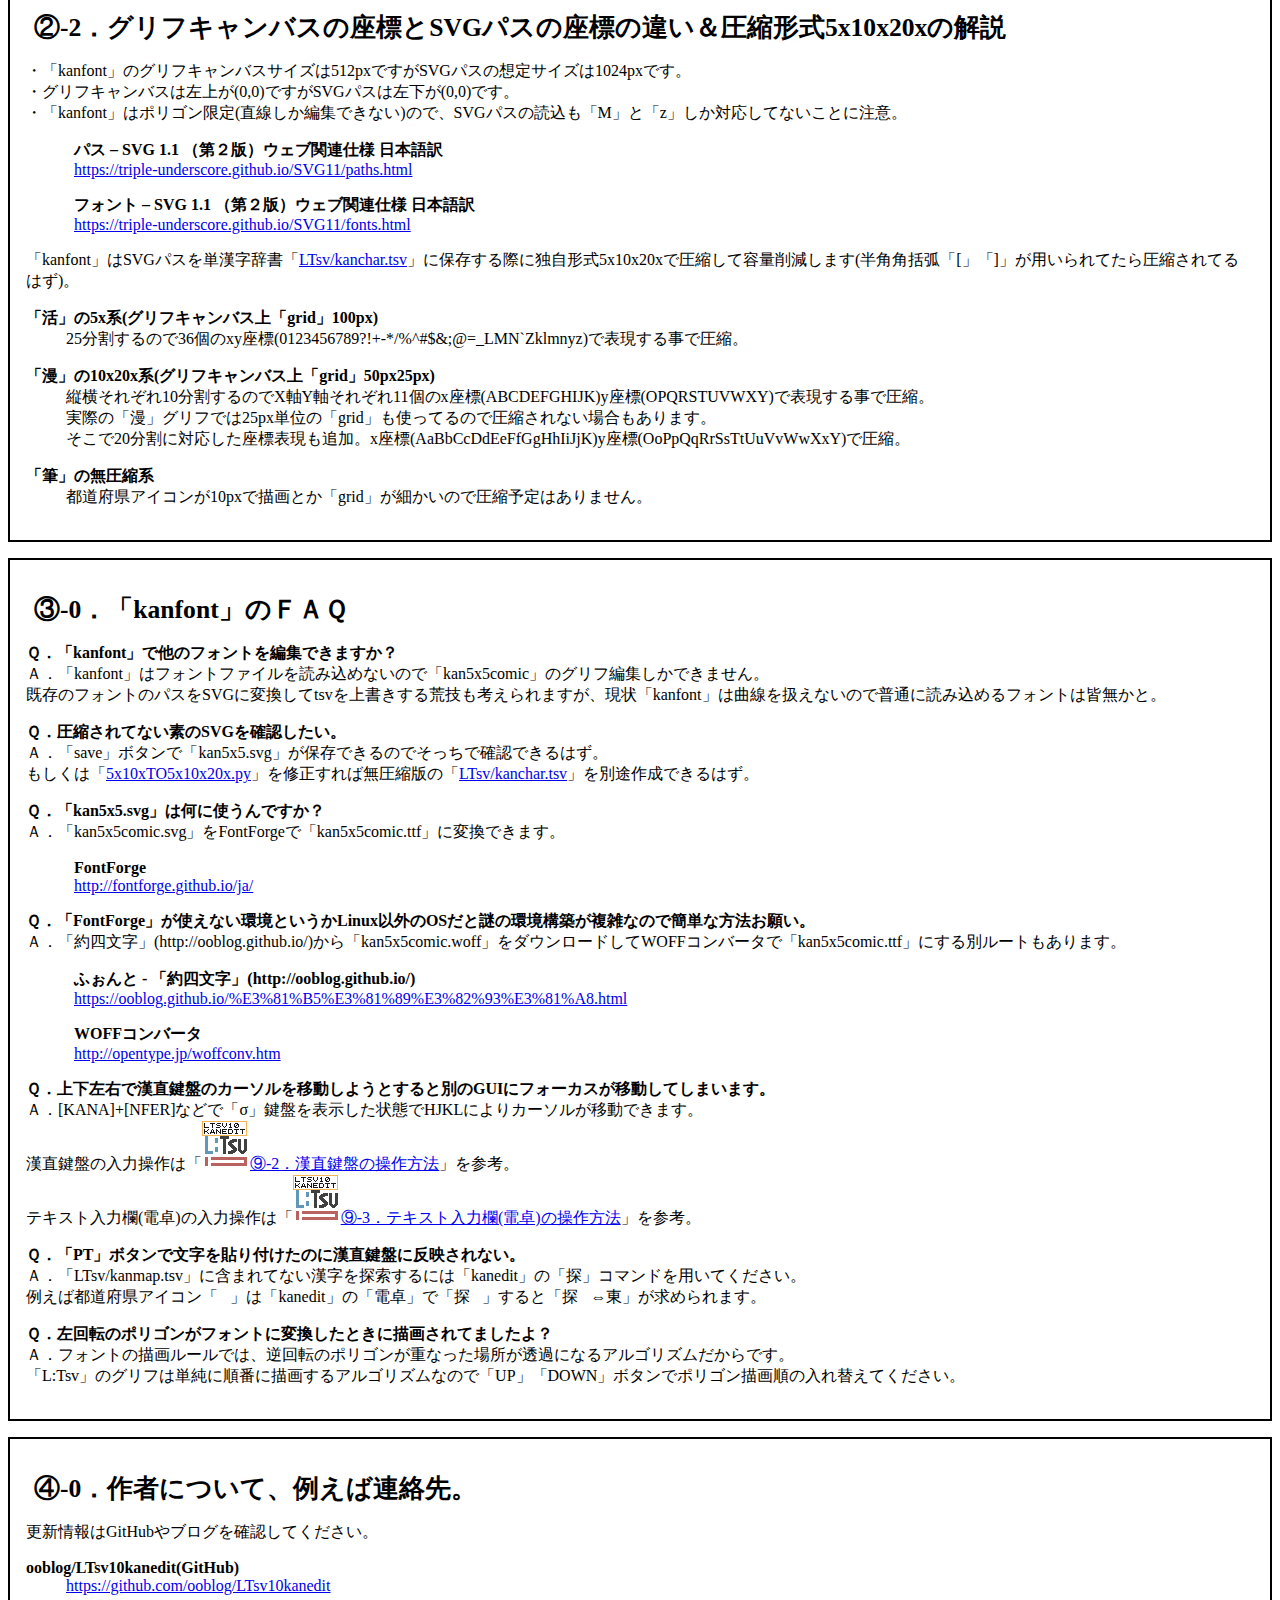
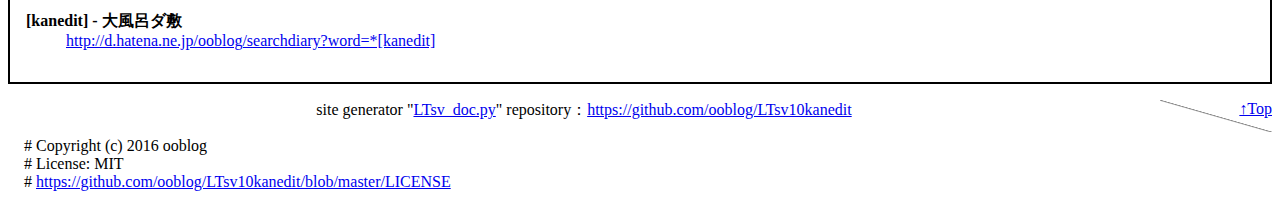
<file: docs/kanfont.html>
<html lang="ja"><head>
 <meta charset="UTF-8" />
 <meta name="description" content="">
 <title>「kanfont」は「LTsv10kanedit(tsvtool10)」を用いたフォントエディタ(グリフエディタ)です。</title>
 <link rel="stylesheet" type="text/css" href="LTsv_doc.css" />
 <link rel="icon" type="image/png" href="kanfont_logo.png" />
</head><body>

 <header><nav>
  <div class="yonmoji_root"><a href="https://ooblog.github.io/" rel="publisher" title="「約四文字」(http://ooblog.github.io/)">約四<br /></a><a href="https://ooblog.github.io/" rel="publisher" title="「約四文字」(http://ooblog.github.io/)">文字</a></div>
  <span> &#62; <a href="https://ooblog.github.io/LTsv.html" title="LTsv - 「約四文字」(http://ooblog.github.io/)">LTsv</a> &#62; <mark class="applogo"><img src="kanfont_logo.png" width="48" height="48" alt="kanfont" title="kanfont"></mark></span> <span class="yonmoji_sitemap"><a href="https://ooblog.github.io/404.html" title="404 - 「約四文字」(http://ooblog.github.io/)">「約四文字」のsitemap(404)</a></span>
  <br class="yonmoji_both" />
 </div></header>

 <aside class="sidepages"><nav>
  <ul>
   <li><a href="index.html"><img src="LTsv10_logo.png" width="48" height="48" alt="LTsv10kanedit(tsvtool10)" title="LTsv10kanedit(tsvtool10)"></a></li>
   <li><a href="kanfont.html"><img src="kanfont_logo.png" width="48" height="48" alt="kanfont" title="kanfont"></a></li>
   <li><a href="kanmap.html"><img src="kanmap_logo.png" width="48" height="48" alt="kanmap" title="kanmap"></a></li>
   <li><a href="kanedit.html"><img src="kanedit_logo.png" width="48" height="48" alt="kanedit" title="kanedit"></a></li>
   <li><a href="kanzip.html"><img src="kanzip_logo.png" width="48" height="48" alt="kanzip" title="kanzip"></a></li>
   <li><a href="LTsv_doc.html"><img src="LTsv_doc_logo.png" width="48" height="48" alt="LTsv_doc" title="LTsv_doc"></a></li>
   <li><a href="KEV.html"><img src="KEV_logo.png" width="48" height="48" alt="KEV" title="KEV"></a></li>
  </ul>
  <p>

   <a href="404.html" title="404">「L:Tsv」のsitemap(404)</a>
  
</p>
 </nav></aside>

 <section class="mainpages">
  <h1>「kanfont」は「LTsv10kanedit(tsvtool10)」を用いたフォントエディタ(グリフエディタ)です。</h1>
  <p>

   version(branch):20170119R141608	modify:20170128S130712<br />
  
</p>
  <h2>目次</h2>
  <ul>
    <li><a href="#License-0" title="⓪-0．ライセンス及びソフト使用の補足ガイドライン">⓪-0．ライセンス及びソフト使用の補足ガイドライン</a></li>
 <li><a href="#License-1" title="⓪-1．インストール(ダウンロード・アンインストール)＆セットアップ">⓪-1．インストール(ダウンロード・アンインストール)＆セットアップ</a></li>
 <li><a href="#License-2" title="⓪-2．その他現在わかっている不具合や今後の課題">⓪-2．その他現在わかっている不具合や今後の課題</a></li>
 <li><a href="#kanfont_usage-0" title="①-0．「kanfont」の使い方">①-0．「kanfont」の使い方</a></li>
 <li><a href="#kanfont-0" title="②-0．「kanfont.py」と「5x10xTO5x10x20x.py」の関数一覧">②-0．「kanfont.py」と「5x10xTO5x10x20x.py」の関数一覧</a></li>
 <li><a href="#kanfont-1" title="②-1．「kanfont.tsv」のタグ解説">②-1．「kanfont.tsv」のタグ解説</a></li>
 <li><a href="#kanfont-2" title="②-2．グリフキャンバスの座標とSVGパスの座標の違い＆圧縮形式5x10x20xの解説">②-2．グリフキャンバスの座標とSVGパスの座標の違い＆圧縮形式5x10x20xの解説</a></li>
 <li><a href="#kanfont_faq-0" title="③-0．「kanfont」のＦＡＱ">③-0．「kanfont」のＦＡＱ</a></li>
 <li><a href="#address-0" title="④-0．作者について、例えば連絡先。">④-0．作者について、例えば連絡先。</a></li>

  </ul>
 </section>

<section>
 <h3 id="License-0">⓪-0．ライセンス及びソフト使用の補足ガイドライン</h3>
<p>
 ※「MIT License」準拠。<br />

</p>
<dl><dt>MIT License - Choose a License</dt><dd><a href="http://choosealicense.com/licenses/mit/" title="MIT License - Choose a License">http://choosealicense.com/licenses/mit/</a></dd></dl>

<dl><dt>licenses/MIT_license - Open Source Group Japan Wiki - Open Source Group Japan - OSDN</dt><dd><a href="https://ja.osdn.net/projects/opensource/wiki/licenses%2FMIT_license" title="licenses/MIT_license - Open Source Group Japan Wiki - Open Source Group Japan - OSDN">https://ja.osdn.net/projects/opensource/wiki/licenses%2FMIT_license</a></dd></dl>

<dl><dt>MITライセンスを1行1行読んでいく | プログラミング | POSTD</dt><dd><a href="http://postd.cc/mit-license-line-by-line/" title="MITライセンスを1行1行読んでいく | プログラミング | POSTD">http://postd.cc/mit-license-line-by-line/</a></dd></dl>

<p>
 ※口語的説明。<br />
   ・「<a href="https://github.com/ooblog/LTsv10kanedit/blob/master/LICENSE" title="https://github.com/ooblog/LTsv10kanedit/blob/master/LICENSE">LICENSE</a>」も含めソースコードの閲覧やコピーに制限を設けない事。<br />
   ・いかなる場合においても作者または著作権者は一切責任を負わない事。<br />
</p>

</section>
<section>
 <h3 id="License-1">⓪-1．インストール(ダウンロード・アンインストール)＆セットアップ</h3>
<p>
 ※Pythonは別途インストールされているものとします(Pythonの導入分からない人は「<a href="index.html#LTsv10_faq-0" title="⑩-0．「L:Tsv」のＦＡＱ"><img src="LTsv10_logo.png" width="48" height="48" alt="LTsv10kanedit(tsvtool10)" title="LTsv10kanedit(tsvtool10)">⑩-0．「L:Tsv」のＦＡＱ</a>」を参考)。<br />
</p><p>
 ※Vimも別途インストールされているものとします(Vimの導入分からない人は「<a href="KEV.html#KEV_usage-0" title="①-0．「KEV(kanedit.vim)」をVimへセットアップ"><img src="KEV_logo.png" width="48" height="48" alt="KEV" title="KEV">①-0．「KEV(kanedit.vim)」をVimへセットアップ</a>」を参考)。<br />
</p><p>
 ダウンロードは「<a href="https://github.com/ooblog/LTsv10kanedit" title="ooblog/LTsv10kanedit: 「L:Tsv」の読み書きを中心としたモジュール群と漢字入力「kanedit」のPythonによる実装です(準備中)。">https://github.com/ooblog/LTsv10kanedit</a>」にある「Clone or download」ボタンを押すと出る「Download ZIP」メニューをクリック。<br />
 インストールは任意(なるだけユーザーディレクトリ内)のフォルダに「LTsv10kanedit-master.zip」を解凍するだけです(「LTsv10kanedit-master」フォルダが作成されるはずです)。<br />
 「*.py」のパーミッションがOFFになってたら実行可能に変更、Wineで使う場合は「<a href="https://github.com/ooblog/LTsv10kanedit/blob/master/wine_sh" title="https://github.com/ooblog/LTsv10kanedit/blob/master/wine_sh">wine_sh</a>」フォルダ内の「*.sh」のWineパスを適宜修正。<br />
 最初に「<a href="https://github.com/ooblog/LTsv10kanedit/blob/master/kanmap.py" title="https://github.com/ooblog/LTsv10kanedit/blob/master/kanmap.py">kanmap.py</a>」を起動(前バージョンの「LTsv/kanpickle.bin」ある場合は一旦削除してから)。「LTsv/kanpickle.bin」を新規作成してください。<br />
 「LTsv/kanpickle.bin」を初期化しない場合グリフ座標データが蓄積するまで起動や動作が重くなるか、バージョン(ブランチ)によってはエラーになる場合があります。<br />
 詳細は「<a href="kanmap.html#kanmap_usage-0" title="①-0．「kanmap」の使い方(初回起動・表示編)"><img src="kanmap_logo.png" width="48" height="48" alt="kanmap" title="kanmap">①-0．「kanmap」の使い方(初回起動・表示編)</a>」を参考。<br />
</p><p>
 フォント「kan5x5comic.ttf」も用意する場合は「<a href="#kanfont_faq-0" title="③-0．「kanfont」のＦＡＱ">③-0．「kanfont」のＦＡＱ</a>」を参考。<br />

</p>
<dl><dt>ooblog/LTsv10kanedit: 「L:Tsv」の読み書きを中心としたモジュール群と漢字入力「kanedit」のPythonによる実装です(準備中)。</dt><dd><a href="https://github.com/ooblog/LTsv10kanedit" title="ooblog/LTsv10kanedit: 「L:Tsv」の読み書きを中心としたモジュール群と漢字入力「kanedit」のPythonによる実装です(準備中)。">https://github.com/ooblog/LTsv10kanedit</a></dd></dl>

<p>
 アンインストールはインストール時に作成した「LTsv10kanedit-master」フォルダを削除するだけです。<br />
</p>

</section>
<section>
 <h3 id="License-2">⓪-2．その他現在わかっている不具合や今後の課題</h3>
<p>
 「Tahrpup6.0.5,Python2.7.6,vim.gtk7.4.52(vim-gtk)」および「Wine1.7.18,Python3.4.4,gvim8.0.134(KaoriYa)」で開発しています。Windows,cygwin,darwin,MacOSなどでの動作は確認しておりません。<br />
 フォント(グリフ)「kan5x5comic」は半角と全角の幅の比率が約5:3(1024:624)なのでアスキーアートで問題になる場合があります。グリフ不足で表示できない文字などあります。<br />
 「kan5x5comic.ttf」と「kan5x5.ttf」を同時に入れると麻雀牌が表示されない(「kan5x5.ttf」の絵文字代替4x5文字が優先される)場合があります。<br />
 私用領域と呼ばれる環境に左右される文字コードを漢直鍵盤の制御に用いてます。「kan5x5comic.ttf」を用意しないとソースが見辛い可能性があります。<br />
 人名に使える漢字の異体字を漢字配列「<a href="https://github.com/ooblog/LTsv10kanedit/blob/master/LTsv/kanmap.tsv" title="https://github.com/ooblog/LTsv10kanedit/blob/master/LTsv/kanmap.tsv">LTsv/kanmap.tsv</a>」から単漢字辞書「<a href="https://github.com/ooblog/LTsv10kanedit/blob/master/LTsv/kanchar.tsv" title="https://github.com/ooblog/LTsv10kanedit/blob/master/LTsv/kanchar.tsv">LTsv/kanchar.tsv</a>」に移管作業中。なので漢直鍵盤の漢字配列「<a href="https://github.com/ooblog/LTsv10kanedit/blob/master/LTsv/kanmap.tsv" title="https://github.com/ooblog/LTsv10kanedit/blob/master/LTsv/kanmap.tsv">LTsv/kanmap.tsv</a>」が大幅に変更するかも。<br />
 マウスボタンの取得は保留。ホイールの取得は放置。tkk方面は手を出さない予定(コンボボックスなどはGTKのみサポート)。<br />
 GTKのコールバックから受けとる構造体を扱う方法が不明のため、GUIイベント経由のPCキーボード取得やファイルダイアログからのキャンセル取得などが不明。<br />
 「docs/」フォルダ内のドキュメントを「<a href="https://github.com/ooblog/LTsv10kanedit/blob/master/docs/kanedit_etc.tsv" title="https://github.com/ooblog/LTsv10kanedit/blob/master/docs/kanedit_etc.tsv">docs/kanedit_etc.tsv</a>」ベースで描き直し中。執筆途中状態の関数一覧タグ解説項目あり。<br />
 「<a href="https://github.com/ooblog/LTsv10kanedit/blob/master/LTsv/LTsv_doc.py" title="https://github.com/ooblog/LTsv10kanedit/blob/master/LTsv/LTsv_doc.py">LTsv/LTsv_doc.py</a>」でタグの順序が厳格という問題があるのでいっその事スクリプト言語ごと新規に作ろうと思います(TSFの開発)。<br />
</p><p>
 LTsv版の「<a href="https://github.com/ooblog/LTsv10kanedit/blob/master/kanedit.py" title="https://github.com/ooblog/LTsv10kanedit/blob/master/kanedit.py">kanedit.py</a>」の開発を凍結してTSF版の「kanedit」を作成する予定です。言語の開発には時間が必要なので、平行してVim版「<a href="https://github.com/ooblog/LTsv10kanedit/blob/master/LTsv/kanedit.vim" title="https://github.com/ooblog/LTsv10kanedit/blob/master/LTsv/kanedit.vim">LTsv/kanedit.vim</a>」も開発です。<br />
 「<a href="https://github.com/ooblog/LTsv10kanedit/blob/master/LTsv/kanedit.vim" title="https://github.com/ooblog/LTsv10kanedit/blob/master/LTsv/kanedit.vim">LTsv/kanedit.vim</a>」と「<a href="https://github.com/ooblog/LTsv10kanedit/blob/master/kanedit.py" title="https://github.com/ooblog/LTsv10kanedit/blob/master/kanedit.py">kanedit.py</a>」とで操作方法が乖離してますがTSF版もVim版の方向になるべく揃える予定です。LTsv版は互換性の維持程度に止まると思います。<br />

</p>
<dl class="faqlink"><dt>プログラミング言語「TSF_Tab-Separated-Forth」開発予定。</dt><dd><a href="https://github.com/ooblog/TSF1KEV" title="プログラミング言語「TSF_Tab-Separated-Forth」開発予定。">https://github.com/ooblog/TSF1KEV</a></dd></dl>
<p>
 TSF版作る前に漢字配列「<a href="https://github.com/ooblog/LTsv10kanedit/blob/master/LTsv/kanmap.tsv" title="https://github.com/ooblog/LTsv10kanedit/blob/master/LTsv/kanmap.tsv">LTsv/kanmap.tsv</a>」のグリフ圧縮アルゴリズムを「5x10x」から「5x10x20x」に変更したいので、移行ツール作成→一時的に無圧縮→新アルゴリズムのグリフと交換などの間多少の混乱が発生するかと思います。<br />
</p>

</section>
<section>
 <h3 id="kanfont_usage-0">①-0．「kanfont」の使い方</h3>
<p class="capcenter">
<img src="kanfont_512x384.png" width="512" height="384" alt="kanfont"><br /><br />
</p><dl><dt>
   左上の漢直鍵盤</dt>
<dd>
                   グリフ編集する漢字などを選択。漢直鍵盤の入力操作は「<a href="index.html#LTsv_glyph-2" title="⑨-2．漢直鍵盤の操作方法"><img src="LTsv10_logo.png" width="48" height="48" alt="LTsv10kanedit(tsvtool10)" title="LTsv10kanedit(tsvtool10)">⑨-2．漢直鍵盤の操作方法</a>」を参考。<br />電卓機能は不使用。<br />
</dd></dl>
<dl><dt>
   縦のスケール</dt>
<dd>
                     グリフを編集する文字を選択。漢直鍵盤に無い漢字も選択可能。<br />
</dd></dl>
<dl><dt>
   縦スケールのスピンボックス</dt>
<dd>
       グリフを編集する文字を選択。縦のスケールと連動。<br />
</dd></dl>
<dl><dt>
   U+ffff表記下の「CP」ボタン</dt>
<dd>
       クリップボードに縦スケールで選択されてる文字をコピー。<br />
</dd></dl>
<dl><dt>
   U+ffff表記下の「PT」ボタン</dt>
<dd>
       クリップボードの先頭１文字を使って文字を選択。左上の漢直鍵盤にも反映。<br />
</dd></dl>
<dl><dt>
   真ん中のキャンバス</dt>
<dd>
               グリフを編集。右回転の青色ポリゴンが描画用途、左回転の緑色ポリゴンがフォントだと反転消去グリフだと背景色消去。<br />
                                    クリックで頂点追加、ドラッグで頂点移動。ドラッグだけど頂点を動かさずクリックを離すと頂点は消える。<br />
                                    線分(長方形じゃなくて円の部分)をクリックで頂点を増やせる。<br />
                                    頂点を全て消すとポリゴンが１枚消える。<br />
</dd></dl>
<dl><dt>
   横のスケール</dt>
<dd>
                     編集するポリゴンの変更。または新規ポリゴンレイヤーを選択。<br />
</dd></dl>
<dl><dt>
   横スケール下の「COPY」ボタン</dt>
<dd>
     ポリゴンレイヤーを複製。「PASTE」で貼り直す事が可能。クリップボード不使用。<br />
</dd></dl>
<dl><dt>
   横スケール下の「CUT」ボタン</dt>
<dd>
      ポリゴンレイヤーを削除。「PASTE」で貼り直す事が可能。クリップボード不使用。<br />
</dd></dl>
<dl><dt>
   横スケール下の「PASTE」ボタン</dt>
<dd>
      「COPY」「CUT」したポリゴンレイヤーを貼り直す。クリップボード不使用。<br />
</dd></dl>
<dl><dt>
   横スケール下の「UP」ボタン</dt>
<dd>
       ポリゴンレイヤーを重ねる順番を変更。左回転のポリゴンを浮上。<br />
</dd></dl>
<dl><dt>
   横スケール下の「DOWN」ボタン</dt>
<dd>
     ポリゴンレイヤーを重ねる順番を変更。右回転のポリゴンを沈める。<br />
</dd></dl>
<dl><dt>
   「grid」スピンボックス</dt>
<dd>
           ポリゴンの頂点位置を揃える。「活(5x)」では100「漫(10x)」では50を想定。<br />
</dd></dl>
<dl><dt>
   「grid」チェックボックス</dt>
<dd>
         通常OFF。スピンボックスの値より1少ない数値にグリッド指定する事も可能。グリフデザインでは杞憂だった機能。<br />
</dd></dl>
<dl><dt>
   「seg」チェックボックス</dt>
<dd>
          通常ON。ポリゴンの線分を表示＆操作許可。<br />
</dd></dl>
<dl><dt>
   「Pce(piece)」チェックボックス</dt>
<dd>
   番号付き頂点を移動するとポリゴン1枚まるごと移動。頂点はキャンバスの外に移動できないので図形が潰れる場合に注意。必要に応じてOFF。Pce=piece。<br />
</dd></dl>
<dl><dt>
   「ref」チェックボックス</dt>
<dd>
          グリフ編集中に参考までに別のフォントを表示。<br />
</dd></dl>
<dl><dt>
   「活」「漫」「筆」ラジオボタン</dt>
<dd>
   キャンバスで編集するグリフを「活:kan5x5」「漫:kan5x5comic」「筆:kan5x5brush」から選択。<br />
</dd></dl>
<dl><dt>
   右側の入力欄</dt>
<dd>
                     辞書項目「英名音訓送異俗熙簡繁越地顔鍵代逆非難活漫筆幅」を漢直鍵盤で入力します。クリップボード使用可能。<br />
                                    活漫筆幅がグリフ項目になります。グリフキャンバスで編集。頂点はSVGパスから独自形式に圧縮される場合があります。<br />
                                    テキスト入力欄(電卓)の入力操作は「<a href="index.html#LTsv_glyph-3" title="⑨-3．テキスト入力欄(電卓)の操作方法"><img src="LTsv10_logo.png" width="48" height="48" alt="LTsv10kanedit(tsvtool10)" title="LTsv10kanedit(tsvtool10)">⑨-3．テキスト入力欄(電卓)の操作方法</a>」を参考。<br />
</dd></dl>
<dl><dt>
   右下の「save」ボタン</dt>
<dd>
             「kan5x5.svg」「LTsv/kanchar.tsv」「LTsv/kanpickle.bin」に保存します。<br />
</dd></dl>

</section>
<section>
 <h3 id="kanfont-0">②-0．「kanfont.py」と「5x10xTO5x10x20x.py」の関数一覧</h3>
<h4>「kanfont.py」の関数</h4>
<dl><dt>kanfont_pathadjustment(pathpos=None)</dt><dd>
表示グリフのパスの個数(レイヤー数)に合わせて横スケールの目盛り数を変化。</dd></dl>
<dl><dt>kanfont_code(pathpos=None)</dt><dd>
縦スケール操作などで編集するグリフを選択した時の辞書項目表示更新など。</dd></dl>
<dl><dt>kanfont_codespin_shell(window_objvoid=None,window_objptr=None)</dt><dd>
縦スケールのスピンボックス編集時の挙動。縦スケールと連動。グリフを選択。</dd></dl>
<dl><dt>kanfont_codescale_shell(window_objvoid=None,window_objptr=None)</dt><dd>
縦スケール編集時の挙動。スピンボックスと連動。グリフを選択。</dd></dl>
<dl><dt>kanfont_codekbd(kbdentry)</dt><dd>
縦スケールの漢直鍵盤の入力を受けとって編集グリフ選択に繋げる。</dd></dl>
<dl><dt>kanfont_codekbd_paste(window_objvoid=None,window_objptr=None)</dt><dd>
クリッブボードを受けとって編集グリフ選択に繋げる。</dd></dl>
<dl><dt>kanfont_codekbd_copy(window_objvoid=None,window_objptr=None)</dt><dd>
選択中のグリフをクリッブボードに転送。</dd></dl>
<dl><dt>kanfont_pathsel_shell(window_objvoid=None,window_objptr=None)</dt><dd>
横スケール操作でグリフのパス(レイヤー)選択。</dd></dl>
<dl><dt>kanfont_grid_shell(window_objvoid=None,window_objptr=None)</dt><dd>
「grid」スピンボックス変更時の挙動。</dd></dl>
<dl><dt>kanfont_inner_shell(window_objvoid=None,window_objptr=None)</dt><dd>
「grid」チェックボックス変更時の挙動。innerオプションで挙動変更。</dd></dl>
<dl><dt>kanfont_piece_shell(window_objvoid=None,window_objptr=None)</dt><dd>
「Pce(piece)」チェックボックス変更時の挙動。</dd></dl>
<dl><dt>kanfont_lineseg_shell(window_objvoid=None,window_objptr=None)</dt><dd>
「seg」チェックボックス変更時の挙動。</dd></dl>
<dl><dt>kanfont_gothic_shell(radioNumber)</dt><dd>
「活」「漫」「筆」ラジオボタン変更時の挙動。</dd></dl>
<dl><dt>kanfont_refer_shell(window_objvoid=None,window_objptr=None)</dt><dd>
「ref」チェックボックス変更時の挙動。</dd></dl>
<dl><dt>kanfont_layerX_shell(window_objvoid=None,window_objptr=None)</dt><dd>
横スケール下の「CUT」ボタンの挙動。</dd></dl>
<dl><dt>kanfont_layerC_shell(window_objvoid=None,window_objptr=None)</dt><dd>
横スケール下の「COPY」ボタンの挙動。</dd></dl>
<dl><dt>kanfont_layerV_shell(window_objvoid=None,window_objptr=None)</dt><dd>
横スケール下の「PASTE」ボタンの挙動。</dd></dl>
<dl><dt>kanfont_layerU_shell(window_objvoid=None,window_objptr=None)</dt><dd>
横スケール下の「UP」ボタンの挙動。</dd></dl>
<dl><dt>kanfont_layerD_shell(window_objvoid=None,window_objptr=None)</dt><dd>
横スケール下の「DOWN」ボタンの挙動。</dd></dl>
<dl><dt>kanfont_glyph_grid()</dt><dd>
グリッド座標の計算。innerオプションで挙動変更。</dd></dl>
<dl><dt>kanfont_glyph_draw()</dt><dd>
グリフ描画。キャンパス内にマウスがある時と外にあるときで描画内容が異なる。</dd></dl>
<dl><dt>kanfont_glyph_mousepress(window_objvoid=None,window_objptr=None)</dt><dd>
キャンパス内でマウス押下。グリフ頂点の追加もしくは既存の頂点を掴む。</dd></dl>
<dl><dt>kanfont_glyph_mousemotion(window_objvoid=None,window_objptr=None)</dt><dd>
キャンパス内でマウス移動。グリフ頂点の移動など。</dd></dl>
<dl><dt>kanfont_glyph_mouserelease(window_objvoid=None,window_objptr=None)</dt><dd>
キャンパス内でマウス押上。グリフを「<a href="https://github.com/ooblog/LTsv10kanedit/blob/master/LTsv/kanchar.tsv" title="https://github.com/ooblog/LTsv10kanedit/blob/master/LTsv/kanchar.tsv">LTsv/kanchar.tsv</a>」に書き込みなど。</dd></dl>
<dl><dt>kanfont_glyph_mouseenter(window_objvoid=None,window_objptr=None)</dt><dd>
キャンパス内にマウス移動の挙動。</dd></dl>
<dl><dt>kanfont_glyph_mouseleave(window_objvoid=None,window_objptr=None)</dt><dd>
キャンパス外にマウス移動の挙動。</dd></dl>
<dl><dt>kanfont_kbd_mousepress(window_objvoid=None,window_objptr=None)</dt><dd>
縦スケール漢直鍵盤のマウス押下の挙動。</dd></dl>
<dl><dt>kanfont_kbd_mousemotion(window_objvoid=None,window_objptr=None)</dt><dd>
縦スケール漢直鍵盤のマウス移動の挙動。</dd></dl>
<dl><dt>kanfont_kbd_mouserelease(window_objvoid=None,window_objptr=None)</dt><dd>
縦スケール漢直鍵盤のマウス押上の挙動。</dd></dl>
<dl><dt>kanfont_keypress(window_objvoid=None,window_objptr=None)</dt><dd>
キーボード押下の挙動。マウスがどのキャンパス(漢直鍵盤)にあるかで分岐。</dd></dl>
<dl><dt>kanfont_keyrelease(window_objvoid=None,window_objptr=None)</dt><dd>
キーボード押上の挙動。kanfont_keypressと同じ関数を参照。</dd></dl>
<dl><dt>kanfont_calculatormouseinput_enter(calculator_canvas)</dt><dd>
辞書項目入力後、グリフ幅をチェックしたり、キャンバスにグリフを反映させる。</dd></dl>
<dl><dt>kanfont_calculatormouseinput_shell(calculator_canvas)</dt><dd>
辞書項目の漢直鍵盤で文字入力があった時の挙動。</dd></dl>
<dl><dt>kanfont_calculatormousepress_shell(calculator_canvas)</dt><dd>
辞書項目の漢直鍵盤でマウス押下の挙動。</dd></dl>
<dl><dt>kanfont_calculatormousemotion_shell(calculator_canvas)</dt><dd>
辞書項目の漢直鍵盤でマウス移動の挙動。</dd></dl>
<dl><dt>kanfont_calculatormouserelease_shell(calculator_canvas)</dt><dd>
辞書項目の漢直鍵盤でマウス押上の挙動。</dd></dl>
<dl><dt>kanfont_calculatormouseleave_shell(calculator_canvas)</dt><dd>
辞書項目の漢直鍵盤でキャンパス外にマウス移動の挙動。</dd></dl>
<dl><dt>kanfont_calculatormouseenter_shell(calculator_canvas)</dt><dd>
辞書項目の漢直鍵盤でキャンパス内にマウス移動の挙動。</dd></dl>
<dl><dt>kanfont_svgsave_shell(window_objvoid=None,window_objptr=None)</dt><dd>
「save」ボタンの挙動。</dd></dl>
<dl><dt>kanfont_svgmake(window_objvoid=None,window_objptr=None)</dt><dd>
グリフから「kan5x5.svg」を生成する。</dd></dl>
<dl><dt>kanfont_configload()</dt><dd>
設定ファイル「<a href="https://github.com/ooblog/LTsv10kanedit/blob/master/kanfont.tsv" title="https://github.com/ooblog/LTsv10kanedit/blob/master/kanfont.tsv">kanfont.tsv</a>」を読み込む。</dd></dl>
<dl><dt>kanfont_configsave_exit(window_objvoid=None,window_objptr=None)</dt><dd>
設定ファイル「<a href="https://github.com/ooblog/LTsv10kanedit/blob/master/kanfont.tsv" title="https://github.com/ooblog/LTsv10kanedit/blob/master/kanfont.tsv">kanfont.tsv</a>」に保存する。kanfont_autosaveがONの場合「kanfont_svgmake()」も実行。</dd></dl>
<h4>「5x10xTO5x10x20x.py」の関数</h4>
<dl><dt>LTsv_glyphSVG5x10x(LTsv_glyph_path)</dt><dd>
旧式のグリフパス伸張(SVGに戻す)。</dd></dl>
<dl><dt>LTsv_glyphSVG5x10x20x(LTsv_kanpath5x10x20x)</dt><dd>
新式のグリフパス伸張(SVGに戻す)。</dd></dl>
<dl><dt>LTsv_glyph5x10x20x(LTsv_kanpathSVG)</dt><dd>
新式のグリフパス圧縮。</dd></dl>

</section>
<section>
 <h3 id="kanfont-1">②-1．「kanfont.tsv」のタグ解説</h3>
<p>
 「<a href="https://github.com/ooblog/LTsv10kanedit/blob/master/kanfont.tsv" title="https://github.com/ooblog/LTsv10kanedit/blob/master/kanfont.tsv">kanfont.tsv</a>」は「<a href="https://github.com/ooblog/LTsv10kanedit/blob/master/kanfont.py" title="https://github.com/ooblog/LTsv10kanedit/blob/master/kanfont.py">kanfont.py</a>」の設定ファイルです。<br />

</p>
<dl><dt>[kanfont|</dt><dd>
「kanfont.py」の設定。</dd></dl>
<dl><dt>seek</dt><dd>
縦スケール(編集中のグリフ)の値を保存。初期値は「ぱ」。</dd></dl>
<dl><dt>grid</dt><dd>
「grid」スピンボックスの値を保存。初期値は「50」。</dd></dl>
<dl><dt>inner</dt><dd>
「inner」チェックボックスの値を保存。初期値は「0」。</dd></dl>
<dl><dt>lineseg</dt><dd>
「seg」チェックボックスの値を保存。初期値は「1」。</dd></dl>
<dl><dt>piece</dt><dd>
「Pce」チェックボックスの値を保存。初期値は「1」。</dd></dl>
<dl><dt>gothic</dt><dd>
グリフラジオボタン(活,漫,筆)の値を保存。初期値は「0」。</dd></dl>
<dl><dt>gridimage</dt><dd>
編集中キャンバスに表示するグリッド画像ファイル名。初期値は「kanfont_grid25_5x5.png」。</dd></dl>
<dl><dt>refer</dt><dd>
「ref」編集中キャンバスに表示できるフォント名。初期値は「Noto Sans Japanese Regular」。</dd></dl>
<dl><dt>refergrid</dt><dd>
「ref」チェックボックスの値を保存。初期値は「1」。</dd></dl>
<dl><dt>referGTK</dt><dd>
キャンバスに「refer」を表示する場合の位置調整と色。「GTK」で大きいフォントを表示するとズレが発生する。初期値は「X:-30	Y:-30	S:420	C:#E5E5E5」。</dd></dl>
<dl><dt>referTkinter</dt><dd>
キャンバスに「refer」を表示する場合の位置調整と色。「Tkinter」で大きいフォントを表示するとズレが発生する。初期値は「X:-30	Y:-135	S:420	C:#E5E5E5」。</dd></dl>
<dl><dt>glyphcolor</dt><dd>
キャンバス編集中のグリフやカーソルの色指定。R:右回転ポリゴン L:左回転ポリゴン X:#D96ED3 G:#9F6C00。初期値は「R:#6E81D9	L:#6ED997	X:#D96ED3	G:#9F6C00」。</dd></dl>
<dl><dt>dic_name</dt><dd>
単漢字辞書保存先指定。初期値は「LTsv/kanchar.tsv」。</dd></dl>
<dl><dt>svg_name</dt><dd>
SVGの保存先指定。初期値は「kan5x5.svg」。</dd></dl>
<dl><dt>font_name</dt><dd>
グリフの名称。フォント名称にも使用。初期値は「活:kan5x5	漫:kan5x5comic	筆:kan5x5brush」。</dd></dl>
<dl><dt>font_glyphtype</dt><dd>
「save」ボタンで保存するグリフは初期値の「漫」に固定されてるが、「活」に変える事でドット絵限定にしたり、「」に空指定する事でグリフラジオボタンによる選択ができる。</dd></dl>
<dl><dt>font_widths</dt><dd>
フォント幅(全角,麻雀牌,半角)グループを生成。「kan5x5.svg」で「&lt;font id="kan5x5comic_w624" horiz-adv-x="624"&gt;」のようなタグ生成に使う。初期値は「1024,824,624」。</dd></dl>
<dl><dt>autosave</dt><dd>
初期値は「off」。「on」にするとウィンドウを閉じた時に「LTsv/kanchar.tsv(dic_name)」に自動保存可能。設定に関係なく「LTsv/kanpickle.bin」は上書保存。</dd></dl>
<dl><dt>savetime</dt><dd>
「save」ボタンに保存時間を表示する演出用途。初期値は「@0h:@0n:@0s」。</dd></dl>

</section>
<section>
 <h3 id="kanfont-2">②-2．グリフキャンバスの座標とSVGパスの座標の違い＆圧縮形式5x10x20xの解説</h3>
<p>
 ・「kanfont」のグリフキャンバスサイズは512pxですがSVGパスの想定サイズは1024pxです。<br />
 ・グリフキャンバスは左上が&#40;0,0&#41;ですがSVGパスは左下が&#40;0,0&#41;です。<br />
 ・「kanfont」はポリゴン限定(直線しか編集できない)ので、SVGパスの読込も「M」と「z」しか対応してないことに注意。<br />

</p>
<dl class="faqlink"><dt>パス – SVG 1.1 （第２版）ウェブ関連仕様 日本語訳</dt><dd><a href="https://triple-underscore.github.io/SVG11/paths.html" title="パス – SVG 1.1 （第２版）ウェブ関連仕様 日本語訳">https://triple-underscore.github.io/SVG11/paths.html</a></dd></dl>

<dl class="faqlink"><dt>フォント – SVG 1.1 （第２版）ウェブ関連仕様 日本語訳</dt><dd><a href="https://triple-underscore.github.io/SVG11/fonts.html" title="フォント – SVG 1.1 （第２版）ウェブ関連仕様 日本語訳">https://triple-underscore.github.io/SVG11/fonts.html</a></dd></dl>

<p>
 「kanfont」はSVGパスを単漢字辞書「<a href="https://github.com/ooblog/LTsv10kanedit/blob/master/LTsv/kanchar.tsv" title="https://github.com/ooblog/LTsv10kanedit/blob/master/LTsv/kanchar.tsv">LTsv/kanchar.tsv</a>」に保存する際に独自形式5x10x20xで圧縮して容量削減します(半角角括弧「[」「]」が用いられてたら圧縮されてるはず)。<br />

</p>
<dl><dt>
「活」の5x系(グリフキャンバス上「grid」100px)</dt>
<dd>

  25分割するので36個のxy座標(0123456789?!+-*/%^#$&;@=_LMN`Zklmnyz)で表現する事で圧縮。<br />

</dd></dl>
<dl><dt>
「漫」の10x20x系(グリフキャンバス上「grid」50px25px)</dt>
<dd>

  縦横それぞれ10分割するのでX軸Y軸それぞれ11個のx座標(ABCDEFGHIJK)y座標(OPQRSTUVWXY)で表現する事で圧縮。<br />
  実際の「漫」グリフでは25px単位の「grid」も使ってるので圧縮されない場合もあります。<br />
  そこで20分割に対応した座標表現も追加。x座標(AaBbCcDdEeFfGgHhIiJjK)y座標(OoPpQqRrSsTtUuVvWwXxY)で圧縮。<br />

</dd></dl>
<dl><dt>
「筆」の無圧縮系</dt>
<dd>

  都道府県アイコンが10pxで描画とか「grid」が細かいので圧縮予定はありません。<br />
</dd></dl>

</section>
<section>
 <h3 id="kanfont_faq-0">③-0．「kanfont」のＦＡＱ</h3>
<dl class="faq"><dt>
 Ｑ．「kanfont」で他のフォントを編集できますか？</dt>
<dd>

 Ａ．「kanfont」はフォントファイルを読み込めないので「kan5x5comic」のグリフ編集しかできません。<br />
     既存のフォントのパスをSVGに変換してtsvを上書きする荒技も考えられますが、現状「kanfont」は曲線を扱えないので普通に読み込めるフォントは皆無かと。<br />

</dd></dl>
<dl class="faq"><dt>
 Ｑ．圧縮されてない素のSVGを確認したい。</dt>
<dd>

 Ａ．「save」ボタンで「kan5x5.svg」が保存できるのでそっちで確認できるはず。<br />
    もしくは「<a href="https://github.com/ooblog/LTsv10kanedit/blob/master/5x10xTO5x10x20x.py" title="https://github.com/ooblog/LTsv10kanedit/blob/master/5x10xTO5x10x20x.py">5x10xTO5x10x20x.py</a>」を修正すれば無圧縮版の「<a href="https://github.com/ooblog/LTsv10kanedit/blob/master/LTsv/kanchar.tsv" title="https://github.com/ooblog/LTsv10kanedit/blob/master/LTsv/kanchar.tsv">LTsv/kanchar.tsv</a>」を別途作成できるはず。<br />

</dd></dl>
<dl class="faq"><dt>
 Ｑ．「kan5x5.svg」は何に使うんですか？</dt>
<dd>

 Ａ．「kan5x5comic.svg」をFontForgeで「kan5x5comic.ttf」に変換できます。<br />
 
</dd></dl>
<dl class="faqlink"><dt>FontForge</dt><dd><a href="http://fontforge.github.io/ja/" title="FontForge">http://fontforge.github.io/ja/</a></dd></dl>

<dl class="faq"><dt>
 Ｑ．「FontForge」が使えない環境というかLinux以外のOSだと謎の環境構築が複雑なので簡単な方法お願い。</dt>
<dd>

 Ａ．「約四文字」(http://ooblog.github.io/)から「kan5x5comic.woff」をダウンロードしてWOFFコンバータで「kan5x5comic.ttf」にする別ルートもあります。<br />
 
</dd></dl>
<dl class="faqlink"><dt>ふぉんと - 「約四文字」(http://ooblog.github.io/)</dt><dd><a href="https://ooblog.github.io/%E3%81%B5%E3%81%89%E3%82%93%E3%81%A8.html" title="ふぉんと - 「約四文字」(http://ooblog.github.io/)">https://ooblog.github.io/%E3%81%B5%E3%81%89%E3%82%93%E3%81%A8.html</a></dd></dl>

<dl class="faqlink"><dt>WOFFコンバータ</dt><dd><a href="http://opentype.jp/woffconv.htm" title="WOFFコンバータ">http://opentype.jp/woffconv.htm</a></dd></dl>

<dl class="faq"><dt>
 Ｑ．上下左右で漢直鍵盤のカーソルを移動しようとすると別のGUIにフォーカスが移動してしまいます。</dt>
<dd>

 Ａ．[KANA]+[NFER]などで「σ」鍵盤を表示した状態でHJKLによりカーソルが移動できます。<br />
     漢直鍵盤の入力操作は「<a href="index.html#LTsv_glyph-2" title="⑨-2．漢直鍵盤の操作方法"><img src="LTsv10_logo.png" width="48" height="48" alt="LTsv10kanedit(tsvtool10)" title="LTsv10kanedit(tsvtool10)">⑨-2．漢直鍵盤の操作方法</a>」を参考。<br />
     テキスト入力欄(電卓)の入力操作は「<a href="index.html#LTsv_glyph-3" title="⑨-3．テキスト入力欄(電卓)の操作方法"><img src="LTsv10_logo.png" width="48" height="48" alt="LTsv10kanedit(tsvtool10)" title="LTsv10kanedit(tsvtool10)">⑨-3．テキスト入力欄(電卓)の操作方法</a>」を参考。<br />

</dd></dl>
<dl class="faq"><dt>
 Ｑ．「PT」ボタンで文字を貼り付けたのに漢直鍵盤に反映されない。</dt>
<dd>

 Ａ．「LTsv/kanmap.tsv」に含まれてない漢字を探索するには「kanedit」の「探」コマンドを用いてください。<br />
     例えば都道府県アイコン「<span class="kan5x5comic">&#61580;</span>」は「kanedit」の「電卓」で「探<span class="kan5x5comic">&#61580;</span>」すると「探<span class="kan5x5comic">&#61580;</span>⇔東」が求められます。<br />

</dd></dl>
<dl class="faq"><dt>
 Ｑ．左回転のポリゴンがフォントに変換したときに描画されてましたよ？</dt>
<dd>

 Ａ．フォントの描画ルールでは、逆回転のポリゴンが重なった場所が透過になるアルゴリズムだからです。<br />
     「L:Tsv」のグリフは単純に順番に描画するアルゴリズムなので「UP」「DOWN」ボタンでポリゴン描画順の入れ替えてください。<br />
</dd></dl>

</section>
<section>
 <h3 id="address-0">④-0．作者について、例えば連絡先。</h3>

<p>
 更新情報はGitHubやブログを確認してください。<br />
</p>
<dl><dt>ooblog/LTsv10kanedit(GitHub)</dt><dd><a href="https://github.com/ooblog/LTsv10kanedit" title="ooblog/LTsv10kanedit(GitHub)">https://github.com/ooblog/LTsv10kanedit</a></dd></dl>
<dl><dt>[kanedit] - 大風呂ダ敷</dt><dd><a href="http://d.hatena.ne.jp/ooblog/searchdiary?word=*[kanedit]" title="[kanedit] - 大風呂ダ敷">http://d.hatena.ne.jp/ooblog/searchdiary?word=*[kanedit]</a></dd></dl>


</section>


 <div class="gotop"><a href="#top">&uarr;Top</a></div>
 <footer>
  <p>site generator "<a href="https://github.com/ooblog/LTsv10kanedit/blob/master/LTsv/LTsv_doc.py" title="LTsv10kanedit/LTsv_doc.py at master · ooblog/LTsv10kanedit">LTsv_doc.py</a>" repository：<a href="https://github.com/ooblog/LTsv10kanedit" title="ooblog/LTsv10kanedit: 「L:Tsv」の読み書きを中心としたモジュール群と漢字入力「kanedit」のPythonによる実装です(準備中)。">https://github.com/ooblog/LTsv10kanedit</a></p>
  <p class="ooblog"># Copyright (c) 2016 ooblog<br />
# License: MIT<br />
# <a href="https://github.com/ooblog/LTsv10kanedit/blob/master/LICENSE" title="LTsv10kanedit/LICENSE at master · ooblog/LTsv10kanedit">https://github.com/ooblog/LTsv10kanedit/blob/master/LICENSE</a><br />
</p>
 </footer>
</body></html>
</file>
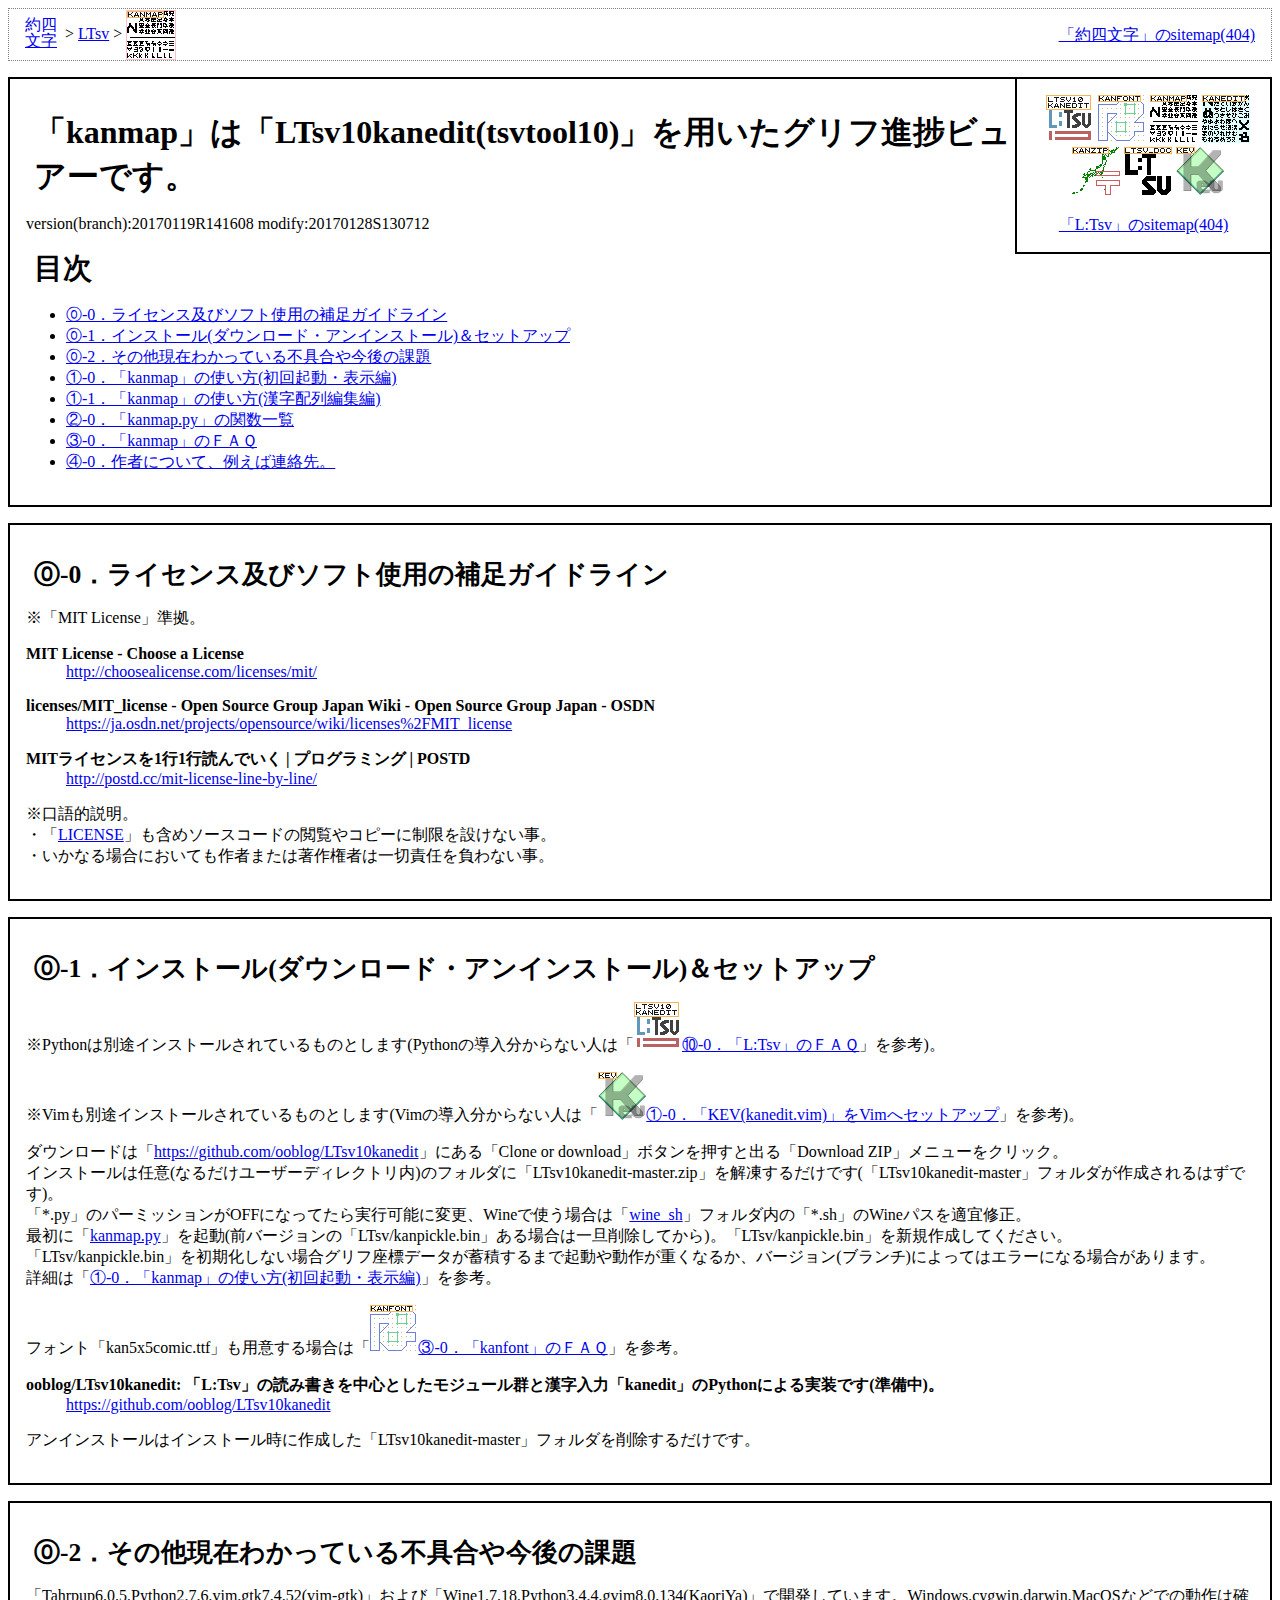
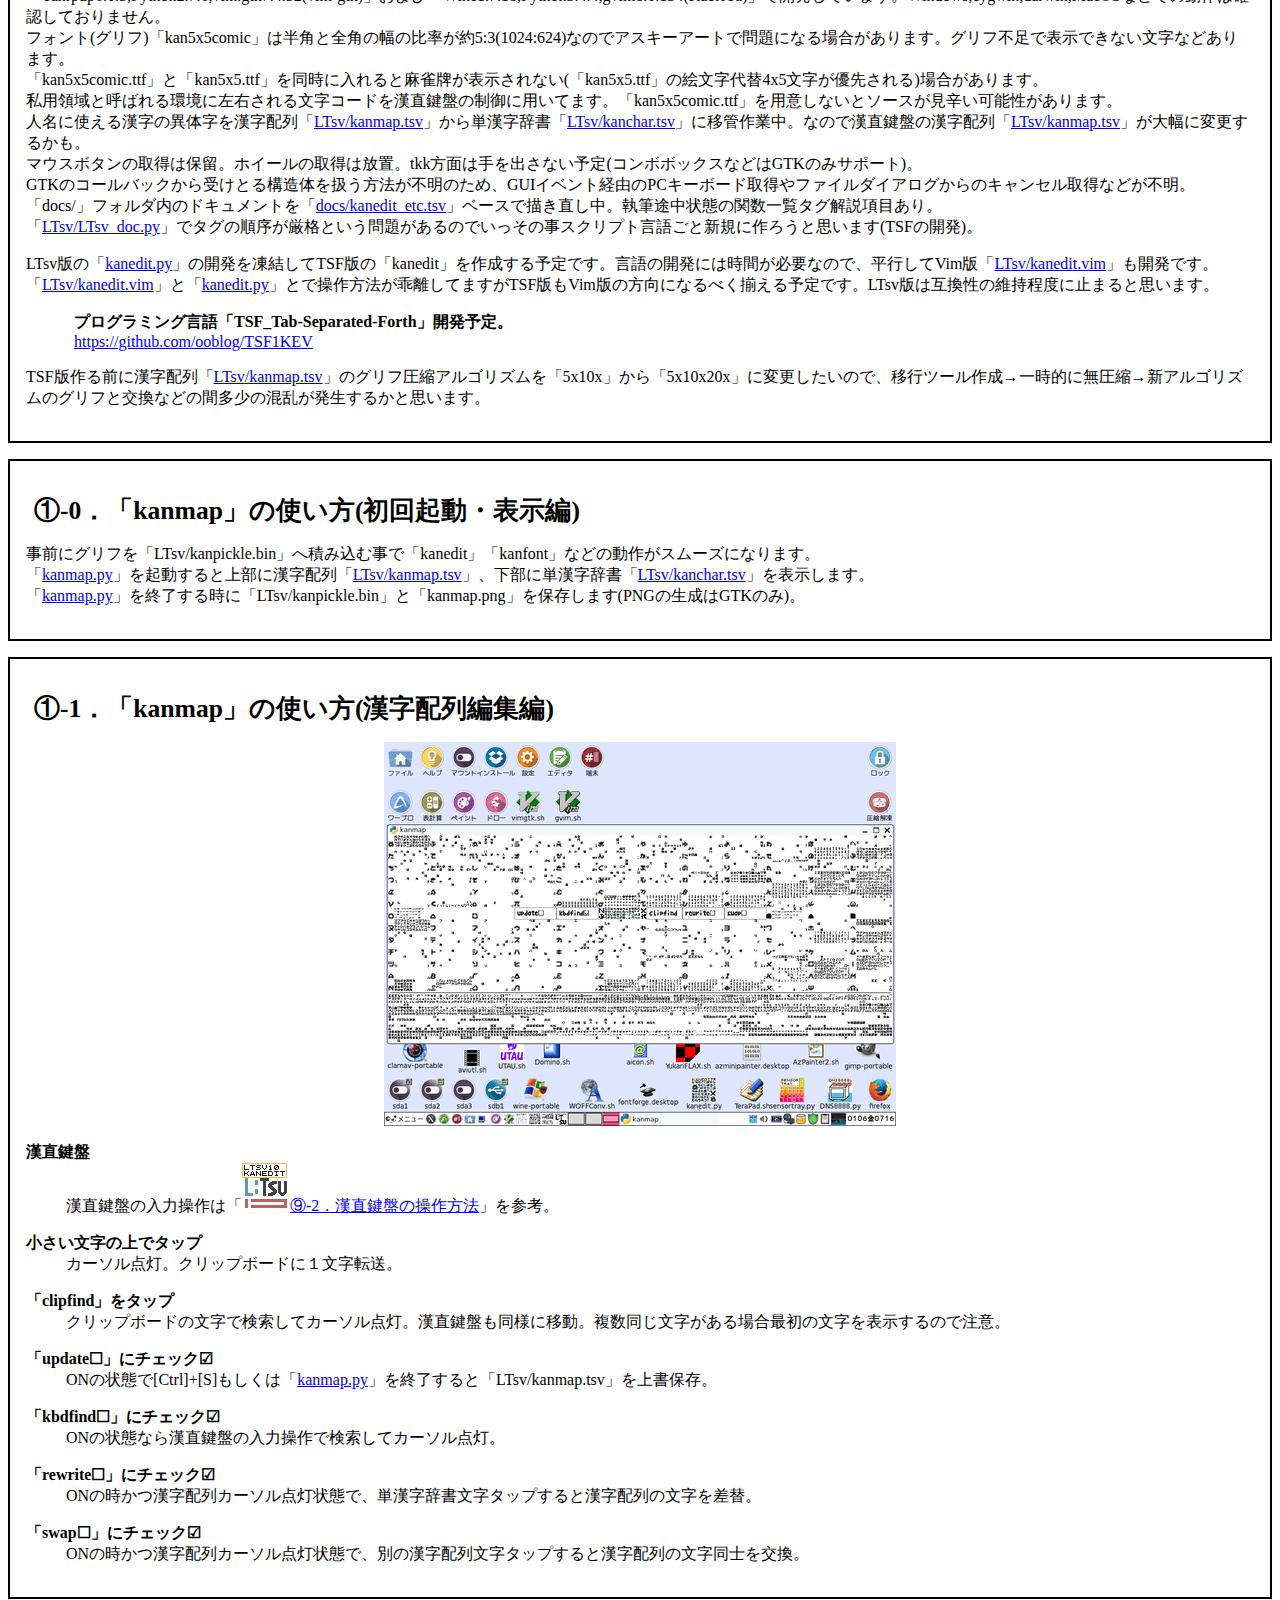
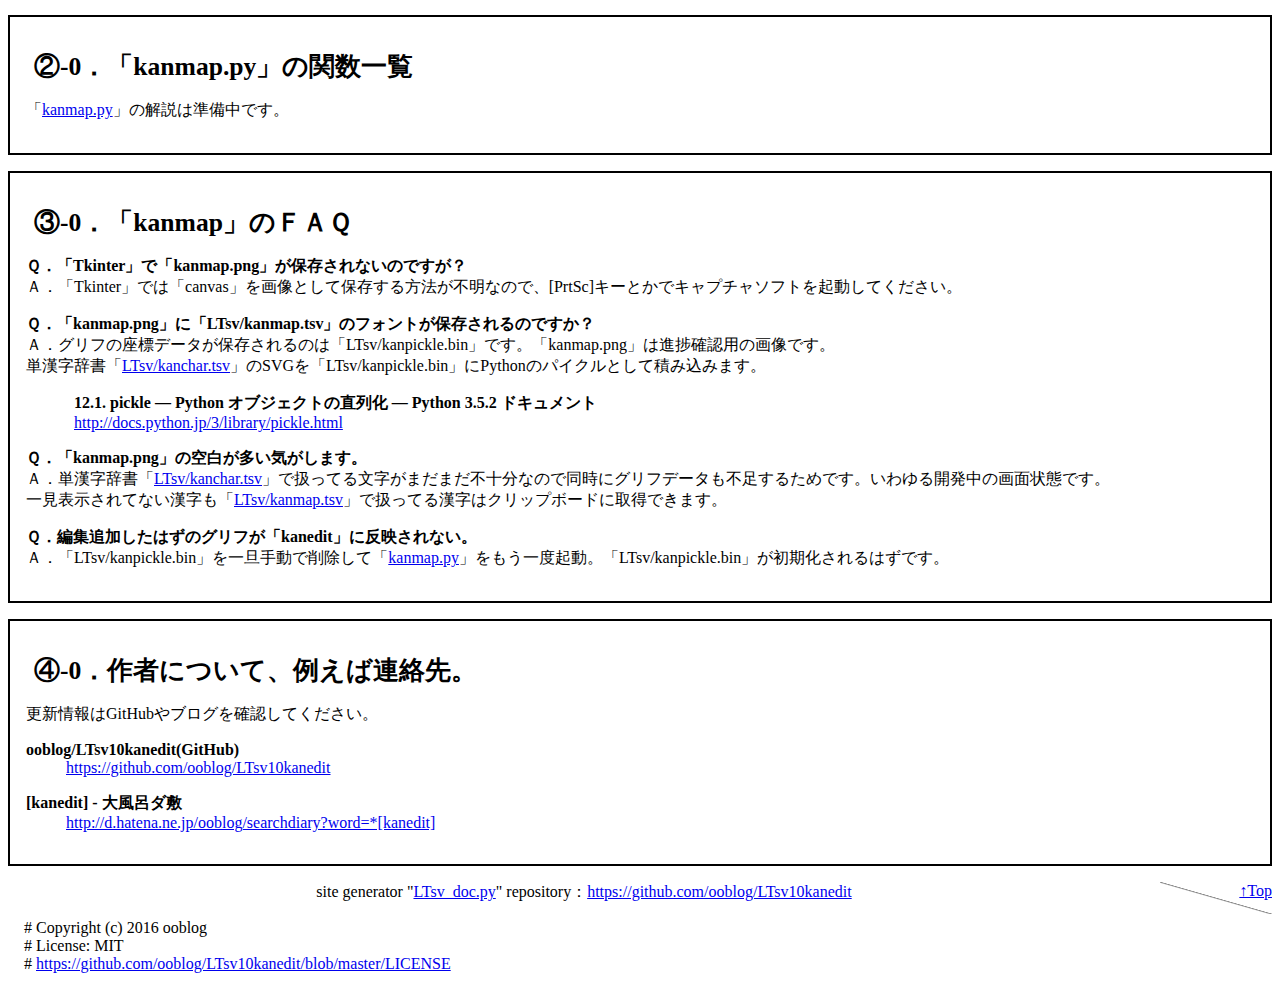
<file: docs/kanmap.html>
<html lang="ja"><head>
 <meta charset="UTF-8" />
 <meta name="description" content="">
 <title>「kanmap」は「LTsv10kanedit(tsvtool10)」を用いたグリフ進捗ビュアーです。</title>
 <link rel="stylesheet" type="text/css" href="LTsv_doc.css" />
 <link rel="icon" type="image/png" href="kanmap_logo.png" />
</head><body>

 <header><nav>
  <div class="yonmoji_root"><a href="https://ooblog.github.io/" rel="publisher" title="「約四文字」(http://ooblog.github.io/)">約四<br /></a><a href="https://ooblog.github.io/" rel="publisher" title="「約四文字」(http://ooblog.github.io/)">文字</a></div>
  <span> &#62; <a href="https://ooblog.github.io/LTsv.html" title="LTsv - 「約四文字」(http://ooblog.github.io/)">LTsv</a> &#62; <mark class="applogo"><img src="kanmap_logo.png" width="48" height="48" alt="kanmap" title="kanmap"></mark></span> <span class="yonmoji_sitemap"><a href="https://ooblog.github.io/404.html" title="404 - 「約四文字」(http://ooblog.github.io/)">「約四文字」のsitemap(404)</a></span>
  <br class="yonmoji_both" />
 </div></header>

 <aside class="sidepages"><nav>
  <ul>
   <li><a href="index.html"><img src="LTsv10_logo.png" width="48" height="48" alt="LTsv10kanedit(tsvtool10)" title="LTsv10kanedit(tsvtool10)"></a></li>
   <li><a href="kanfont.html"><img src="kanfont_logo.png" width="48" height="48" alt="kanfont" title="kanfont"></a></li>
   <li><a href="kanmap.html"><img src="kanmap_logo.png" width="48" height="48" alt="kanmap" title="kanmap"></a></li>
   <li><a href="kanedit.html"><img src="kanedit_logo.png" width="48" height="48" alt="kanedit" title="kanedit"></a></li>
   <li><a href="kanzip.html"><img src="kanzip_logo.png" width="48" height="48" alt="kanzip" title="kanzip"></a></li>
   <li><a href="LTsv_doc.html"><img src="LTsv_doc_logo.png" width="48" height="48" alt="LTsv_doc" title="LTsv_doc"></a></li>
   <li><a href="KEV.html"><img src="KEV_logo.png" width="48" height="48" alt="KEV" title="KEV"></a></li>
  </ul>
  <p>

   <a href="404.html" title="404">「L:Tsv」のsitemap(404)</a>
  
</p>
 </nav></aside>

 <section class="mainpages">
  <h1>「kanmap」は「LTsv10kanedit(tsvtool10)」を用いたグリフ進捗ビュアーです。</h1>
  <p>

   version(branch):20170119R141608	modify:20170128S130712<br />
  
</p>
  <h2>目次</h2>
  <ul>
    <li><a href="#License-0" title="⓪-0．ライセンス及びソフト使用の補足ガイドライン">⓪-0．ライセンス及びソフト使用の補足ガイドライン</a></li>
 <li><a href="#License-1" title="⓪-1．インストール(ダウンロード・アンインストール)＆セットアップ">⓪-1．インストール(ダウンロード・アンインストール)＆セットアップ</a></li>
 <li><a href="#License-2" title="⓪-2．その他現在わかっている不具合や今後の課題">⓪-2．その他現在わかっている不具合や今後の課題</a></li>
 <li><a href="#kanmap_usage-0" title="①-0．「kanmap」の使い方(初回起動・表示編)">①-0．「kanmap」の使い方(初回起動・表示編)</a></li>
 <li><a href="#kanmap_usage-1" title="①-1．「kanmap」の使い方(漢字配列編集編)">①-1．「kanmap」の使い方(漢字配列編集編)</a></li>
 <li><a href="#kanmap-0" title="②-0．「kanmap.py」の関数一覧">②-0．「kanmap.py」の関数一覧</a></li>
 <li><a href="#kanmap_faq-0" title="③-0．「kanmap」のＦＡＱ">③-0．「kanmap」のＦＡＱ</a></li>
 <li><a href="#address-0" title="④-0．作者について、例えば連絡先。">④-0．作者について、例えば連絡先。</a></li>

  </ul>
 </section>

<section>
 <h3 id="License-0">⓪-0．ライセンス及びソフト使用の補足ガイドライン</h3>
<p>
 ※「MIT License」準拠。<br />

</p>
<dl><dt>MIT License - Choose a License</dt><dd><a href="http://choosealicense.com/licenses/mit/" title="MIT License - Choose a License">http://choosealicense.com/licenses/mit/</a></dd></dl>

<dl><dt>licenses/MIT_license - Open Source Group Japan Wiki - Open Source Group Japan - OSDN</dt><dd><a href="https://ja.osdn.net/projects/opensource/wiki/licenses%2FMIT_license" title="licenses/MIT_license - Open Source Group Japan Wiki - Open Source Group Japan - OSDN">https://ja.osdn.net/projects/opensource/wiki/licenses%2FMIT_license</a></dd></dl>

<dl><dt>MITライセンスを1行1行読んでいく | プログラミング | POSTD</dt><dd><a href="http://postd.cc/mit-license-line-by-line/" title="MITライセンスを1行1行読んでいく | プログラミング | POSTD">http://postd.cc/mit-license-line-by-line/</a></dd></dl>

<p>
 ※口語的説明。<br />
   ・「<a href="https://github.com/ooblog/LTsv10kanedit/blob/master/LICENSE" title="https://github.com/ooblog/LTsv10kanedit/blob/master/LICENSE">LICENSE</a>」も含めソースコードの閲覧やコピーに制限を設けない事。<br />
   ・いかなる場合においても作者または著作権者は一切責任を負わない事。<br />
</p>

</section>
<section>
 <h3 id="License-1">⓪-1．インストール(ダウンロード・アンインストール)＆セットアップ</h3>
<p>
 ※Pythonは別途インストールされているものとします(Pythonの導入分からない人は「<a href="index.html#LTsv10_faq-0" title="⑩-0．「L:Tsv」のＦＡＱ"><img src="LTsv10_logo.png" width="48" height="48" alt="LTsv10kanedit(tsvtool10)" title="LTsv10kanedit(tsvtool10)">⑩-0．「L:Tsv」のＦＡＱ</a>」を参考)。<br />
</p><p>
 ※Vimも別途インストールされているものとします(Vimの導入分からない人は「<a href="KEV.html#KEV_usage-0" title="①-0．「KEV(kanedit.vim)」をVimへセットアップ"><img src="KEV_logo.png" width="48" height="48" alt="KEV" title="KEV">①-0．「KEV(kanedit.vim)」をVimへセットアップ</a>」を参考)。<br />
</p><p>
 ダウンロードは「<a href="https://github.com/ooblog/LTsv10kanedit" title="ooblog/LTsv10kanedit: 「L:Tsv」の読み書きを中心としたモジュール群と漢字入力「kanedit」のPythonによる実装です(準備中)。">https://github.com/ooblog/LTsv10kanedit</a>」にある「Clone or download」ボタンを押すと出る「Download ZIP」メニューをクリック。<br />
 インストールは任意(なるだけユーザーディレクトリ内)のフォルダに「LTsv10kanedit-master.zip」を解凍するだけです(「LTsv10kanedit-master」フォルダが作成されるはずです)。<br />
 「*.py」のパーミッションがOFFになってたら実行可能に変更、Wineで使う場合は「<a href="https://github.com/ooblog/LTsv10kanedit/blob/master/wine_sh" title="https://github.com/ooblog/LTsv10kanedit/blob/master/wine_sh">wine_sh</a>」フォルダ内の「*.sh」のWineパスを適宜修正。<br />
 最初に「<a href="https://github.com/ooblog/LTsv10kanedit/blob/master/kanmap.py" title="https://github.com/ooblog/LTsv10kanedit/blob/master/kanmap.py">kanmap.py</a>」を起動(前バージョンの「LTsv/kanpickle.bin」ある場合は一旦削除してから)。「LTsv/kanpickle.bin」を新規作成してください。<br />
 「LTsv/kanpickle.bin」を初期化しない場合グリフ座標データが蓄積するまで起動や動作が重くなるか、バージョン(ブランチ)によってはエラーになる場合があります。<br />
 詳細は「<a href="#kanmap_usage-0" title="①-0．「kanmap」の使い方(初回起動・表示編)">①-0．「kanmap」の使い方(初回起動・表示編)</a>」を参考。<br />
</p><p>
 フォント「kan5x5comic.ttf」も用意する場合は「<a href="kanfont.html#kanfont_faq-0" title="③-0．「kanfont」のＦＡＱ"><img src="kanfont_logo.png" width="48" height="48" alt="kanfont" title="kanfont">③-0．「kanfont」のＦＡＱ</a>」を参考。<br />

</p>
<dl><dt>ooblog/LTsv10kanedit: 「L:Tsv」の読み書きを中心としたモジュール群と漢字入力「kanedit」のPythonによる実装です(準備中)。</dt><dd><a href="https://github.com/ooblog/LTsv10kanedit" title="ooblog/LTsv10kanedit: 「L:Tsv」の読み書きを中心としたモジュール群と漢字入力「kanedit」のPythonによる実装です(準備中)。">https://github.com/ooblog/LTsv10kanedit</a></dd></dl>

<p>
 アンインストールはインストール時に作成した「LTsv10kanedit-master」フォルダを削除するだけです。<br />
</p>

</section>
<section>
 <h3 id="License-2">⓪-2．その他現在わかっている不具合や今後の課題</h3>
<p>
 「Tahrpup6.0.5,Python2.7.6,vim.gtk7.4.52(vim-gtk)」および「Wine1.7.18,Python3.4.4,gvim8.0.134(KaoriYa)」で開発しています。Windows,cygwin,darwin,MacOSなどでの動作は確認しておりません。<br />
 フォント(グリフ)「kan5x5comic」は半角と全角の幅の比率が約5:3(1024:624)なのでアスキーアートで問題になる場合があります。グリフ不足で表示できない文字などあります。<br />
 「kan5x5comic.ttf」と「kan5x5.ttf」を同時に入れると麻雀牌が表示されない(「kan5x5.ttf」の絵文字代替4x5文字が優先される)場合があります。<br />
 私用領域と呼ばれる環境に左右される文字コードを漢直鍵盤の制御に用いてます。「kan5x5comic.ttf」を用意しないとソースが見辛い可能性があります。<br />
 人名に使える漢字の異体字を漢字配列「<a href="https://github.com/ooblog/LTsv10kanedit/blob/master/LTsv/kanmap.tsv" title="https://github.com/ooblog/LTsv10kanedit/blob/master/LTsv/kanmap.tsv">LTsv/kanmap.tsv</a>」から単漢字辞書「<a href="https://github.com/ooblog/LTsv10kanedit/blob/master/LTsv/kanchar.tsv" title="https://github.com/ooblog/LTsv10kanedit/blob/master/LTsv/kanchar.tsv">LTsv/kanchar.tsv</a>」に移管作業中。なので漢直鍵盤の漢字配列「<a href="https://github.com/ooblog/LTsv10kanedit/blob/master/LTsv/kanmap.tsv" title="https://github.com/ooblog/LTsv10kanedit/blob/master/LTsv/kanmap.tsv">LTsv/kanmap.tsv</a>」が大幅に変更するかも。<br />
 マウスボタンの取得は保留。ホイールの取得は放置。tkk方面は手を出さない予定(コンボボックスなどはGTKのみサポート)。<br />
 GTKのコールバックから受けとる構造体を扱う方法が不明のため、GUIイベント経由のPCキーボード取得やファイルダイアログからのキャンセル取得などが不明。<br />
 「docs/」フォルダ内のドキュメントを「<a href="https://github.com/ooblog/LTsv10kanedit/blob/master/docs/kanedit_etc.tsv" title="https://github.com/ooblog/LTsv10kanedit/blob/master/docs/kanedit_etc.tsv">docs/kanedit_etc.tsv</a>」ベースで描き直し中。執筆途中状態の関数一覧タグ解説項目あり。<br />
 「<a href="https://github.com/ooblog/LTsv10kanedit/blob/master/LTsv/LTsv_doc.py" title="https://github.com/ooblog/LTsv10kanedit/blob/master/LTsv/LTsv_doc.py">LTsv/LTsv_doc.py</a>」でタグの順序が厳格という問題があるのでいっその事スクリプト言語ごと新規に作ろうと思います(TSFの開発)。<br />
</p><p>
 LTsv版の「<a href="https://github.com/ooblog/LTsv10kanedit/blob/master/kanedit.py" title="https://github.com/ooblog/LTsv10kanedit/blob/master/kanedit.py">kanedit.py</a>」の開発を凍結してTSF版の「kanedit」を作成する予定です。言語の開発には時間が必要なので、平行してVim版「<a href="https://github.com/ooblog/LTsv10kanedit/blob/master/LTsv/kanedit.vim" title="https://github.com/ooblog/LTsv10kanedit/blob/master/LTsv/kanedit.vim">LTsv/kanedit.vim</a>」も開発です。<br />
 「<a href="https://github.com/ooblog/LTsv10kanedit/blob/master/LTsv/kanedit.vim" title="https://github.com/ooblog/LTsv10kanedit/blob/master/LTsv/kanedit.vim">LTsv/kanedit.vim</a>」と「<a href="https://github.com/ooblog/LTsv10kanedit/blob/master/kanedit.py" title="https://github.com/ooblog/LTsv10kanedit/blob/master/kanedit.py">kanedit.py</a>」とで操作方法が乖離してますがTSF版もVim版の方向になるべく揃える予定です。LTsv版は互換性の維持程度に止まると思います。<br />

</p>
<dl class="faqlink"><dt>プログラミング言語「TSF_Tab-Separated-Forth」開発予定。</dt><dd><a href="https://github.com/ooblog/TSF1KEV" title="プログラミング言語「TSF_Tab-Separated-Forth」開発予定。">https://github.com/ooblog/TSF1KEV</a></dd></dl>
<p>
 TSF版作る前に漢字配列「<a href="https://github.com/ooblog/LTsv10kanedit/blob/master/LTsv/kanmap.tsv" title="https://github.com/ooblog/LTsv10kanedit/blob/master/LTsv/kanmap.tsv">LTsv/kanmap.tsv</a>」のグリフ圧縮アルゴリズムを「5x10x」から「5x10x20x」に変更したいので、移行ツール作成→一時的に無圧縮→新アルゴリズムのグリフと交換などの間多少の混乱が発生するかと思います。<br />
</p>

</section>
<section>
 <h3 id="kanmap_usage-0">①-0．「kanmap」の使い方(初回起動・表示編)</h3>
<p>
 事前にグリフを「LTsv/kanpickle.bin」へ積み込む事で「kanedit」「kanfont」などの動作がスムーズになります。<br />
 「<a href="https://github.com/ooblog/LTsv10kanedit/blob/master/kanmap.py" title="https://github.com/ooblog/LTsv10kanedit/blob/master/kanmap.py">kanmap.py</a>」を起動すると上部に漢字配列「<a href="https://github.com/ooblog/LTsv10kanedit/blob/master/LTsv/kanmap.tsv" title="https://github.com/ooblog/LTsv10kanedit/blob/master/LTsv/kanmap.tsv">LTsv/kanmap.tsv</a>」、下部に単漢字辞書「<a href="https://github.com/ooblog/LTsv10kanedit/blob/master/LTsv/kanchar.tsv" title="https://github.com/ooblog/LTsv10kanedit/blob/master/LTsv/kanchar.tsv">LTsv/kanchar.tsv</a>」を表示します。<br />
 「<a href="https://github.com/ooblog/LTsv10kanedit/blob/master/kanmap.py" title="https://github.com/ooblog/LTsv10kanedit/blob/master/kanmap.py">kanmap.py</a>」を終了する時に「LTsv/kanpickle.bin」と「kanmap.png」を保存します(PNGの生成はGTKのみ)。<br />
</p>

</section>
<section>
 <h3 id="kanmap_usage-1">①-1．「kanmap」の使い方(漢字配列編集編)</h3>
<p class="capcenter">
<img src="kanmap_512x384.png" width="512" height="384" alt="kanmap"><br />
</p><dl><dt>
  漢直鍵盤</dt>
<dd>
          漢直鍵盤の入力操作は「<a href="index.html#LTsv_glyph-2" title="⑨-2．漢直鍵盤の操作方法"><img src="LTsv10_logo.png" width="48" height="48" alt="LTsv10kanedit(tsvtool10)" title="LTsv10kanedit(tsvtool10)">⑨-2．漢直鍵盤の操作方法</a>」を参考。<br />
</dd></dl>
<dl><dt>
  小さい文字の上でタップ</dt>
<dd>
          カーソル点灯。クリップボードに１文字転送。<br />
</dd></dl>
<dl><dt>
  「clipfind」をタップ</dt>
<dd>
            クリップボードの文字で検索してカーソル点灯。漢直鍵盤も同様に移動。複数同じ文字がある場合最初の文字を表示するので注意。<br />
</dd></dl>
<dl><dt>
  「update☐」にチェック☑</dt>
<dd>
        ONの状態で[Ctrl]+[S]もしくは「<a href="https://github.com/ooblog/LTsv10kanedit/blob/master/kanmap.py" title="https://github.com/ooblog/LTsv10kanedit/blob/master/kanmap.py">kanmap.py</a>」を終了すると「LTsv/kanmap.tsv」を上書保存。<br />
</dd></dl>
<dl><dt>
  「kbdfind☐」にチェック☑</dt>
<dd>
       ONの状態なら漢直鍵盤の入力操作で検索してカーソル点灯。<br />
</dd></dl>
<dl><dt>
  「rewrite☐」にチェック☑</dt>
<dd>
       ONの時かつ漢字配列カーソル点灯状態で、単漢字辞書文字タップすると漢字配列の文字を差替。<br />
</dd></dl>
<dl><dt>
  「swap☐」にチェック☑</dt>
<dd>
          ONの時かつ漢字配列カーソル点灯状態で、別の漢字配列文字タップすると漢字配列の文字同士を交換。<br />
</dd></dl>

</section>
<section>
 <h3 id="kanmap-0">②-0．「kanmap.py」の関数一覧</h3>
<p>
 「<a href="https://github.com/ooblog/LTsv10kanedit/blob/master/kanmap.py" title="https://github.com/ooblog/LTsv10kanedit/blob/master/kanmap.py">kanmap.py</a>」の解説は準備中です。<br />
</p>

</section>
<section>
 <h3 id="kanmap_faq-0">③-0．「kanmap」のＦＡＱ</h3>
<dl class="faq"><dt>
 Ｑ．「Tkinter」で「kanmap.png」が保存されないのですが？</dt>
<dd>

 Ａ．「Tkinter」では「canvas」を画像として保存する方法が不明なので、[PrtSc]キーとかでキャプチャソフトを起動してください。<br />

</dd></dl>
<dl class="faq"><dt>
 Ｑ．「kanmap.png」に「LTsv/kanmap.tsv」のフォントが保存されるのですか？</dt>
<dd>

 Ａ．グリフの座標データが保存されるのは「LTsv/kanpickle.bin」です。「kanmap.png」は進捗確認用の画像です。<br />
     単漢字辞書「<a href="https://github.com/ooblog/LTsv10kanedit/blob/master/LTsv/kanchar.tsv" title="https://github.com/ooblog/LTsv10kanedit/blob/master/LTsv/kanchar.tsv">LTsv/kanchar.tsv</a>」のSVGを「LTsv/kanpickle.bin」にPythonのパイクルとして積み込みます。<br />

</dd></dl>
<dl class="faqlink"><dt> 12.1. pickle — Python オブジェクトの直列化 — Python 3.5.2 ドキュメント</dt><dd><a href=" http://docs.python.jp/3/library/pickle.html" title=" 12.1. pickle — Python オブジェクトの直列化 — Python 3.5.2 ドキュメント"> http://docs.python.jp/3/library/pickle.html</a></dd></dl>
<dl class="faq"><dt>
 Ｑ．「kanmap.png」の空白が多い気がします。</dt>
<dd>

 Ａ．単漢字辞書「<a href="https://github.com/ooblog/LTsv10kanedit/blob/master/LTsv/kanchar.tsv" title="https://github.com/ooblog/LTsv10kanedit/blob/master/LTsv/kanchar.tsv">LTsv/kanchar.tsv</a>」で扱ってる文字がまだまだ不十分なので同時にグリフデータも不足するためです。いわゆる開発中の画面状態です。<br />
 一見表示されてない漢字も「<a href="https://github.com/ooblog/LTsv10kanedit/blob/master/LTsv/kanmap.tsv" title="https://github.com/ooblog/LTsv10kanedit/blob/master/LTsv/kanmap.tsv">LTsv/kanmap.tsv</a>」で扱ってる漢字はクリップボードに取得できます。<br />

</dd></dl>
<dl class="faq"><dt>
 Ｑ．編集追加したはずのグリフが「kanedit」に反映されない。</dt>
<dd>

 Ａ．「LTsv/kanpickle.bin」を一旦手動で削除して「<a href="https://github.com/ooblog/LTsv10kanedit/blob/master/kanmap.py" title="https://github.com/ooblog/LTsv10kanedit/blob/master/kanmap.py">kanmap.py</a>」をもう一度起動。「LTsv/kanpickle.bin」が初期化されるはずです。<br />
</dd></dl>

</section>
<section>
 <h3 id="address-0">④-0．作者について、例えば連絡先。</h3>

<p>
 更新情報はGitHubやブログを確認してください。<br />
</p>
<dl><dt>ooblog/LTsv10kanedit(GitHub)</dt><dd><a href="https://github.com/ooblog/LTsv10kanedit" title="ooblog/LTsv10kanedit(GitHub)">https://github.com/ooblog/LTsv10kanedit</a></dd></dl>
<dl><dt>[kanedit] - 大風呂ダ敷</dt><dd><a href="http://d.hatena.ne.jp/ooblog/searchdiary?word=*[kanedit]" title="[kanedit] - 大風呂ダ敷">http://d.hatena.ne.jp/ooblog/searchdiary?word=*[kanedit]</a></dd></dl>


</section>


 <div class="gotop"><a href="#top">&uarr;Top</a></div>
 <footer>
  <p>site generator "<a href="https://github.com/ooblog/LTsv10kanedit/blob/master/LTsv/LTsv_doc.py" title="LTsv10kanedit/LTsv_doc.py at master · ooblog/LTsv10kanedit">LTsv_doc.py</a>" repository：<a href="https://github.com/ooblog/LTsv10kanedit" title="ooblog/LTsv10kanedit: 「L:Tsv」の読み書きを中心としたモジュール群と漢字入力「kanedit」のPythonによる実装です(準備中)。">https://github.com/ooblog/LTsv10kanedit</a></p>
  <p class="ooblog"># Copyright (c) 2016 ooblog<br />
# License: MIT<br />
# <a href="https://github.com/ooblog/LTsv10kanedit/blob/master/LICENSE" title="LTsv10kanedit/LICENSE at master · ooblog/LTsv10kanedit">https://github.com/ooblog/LTsv10kanedit/blob/master/LICENSE</a><br />
</p>
 </footer>
</body></html>
</file>
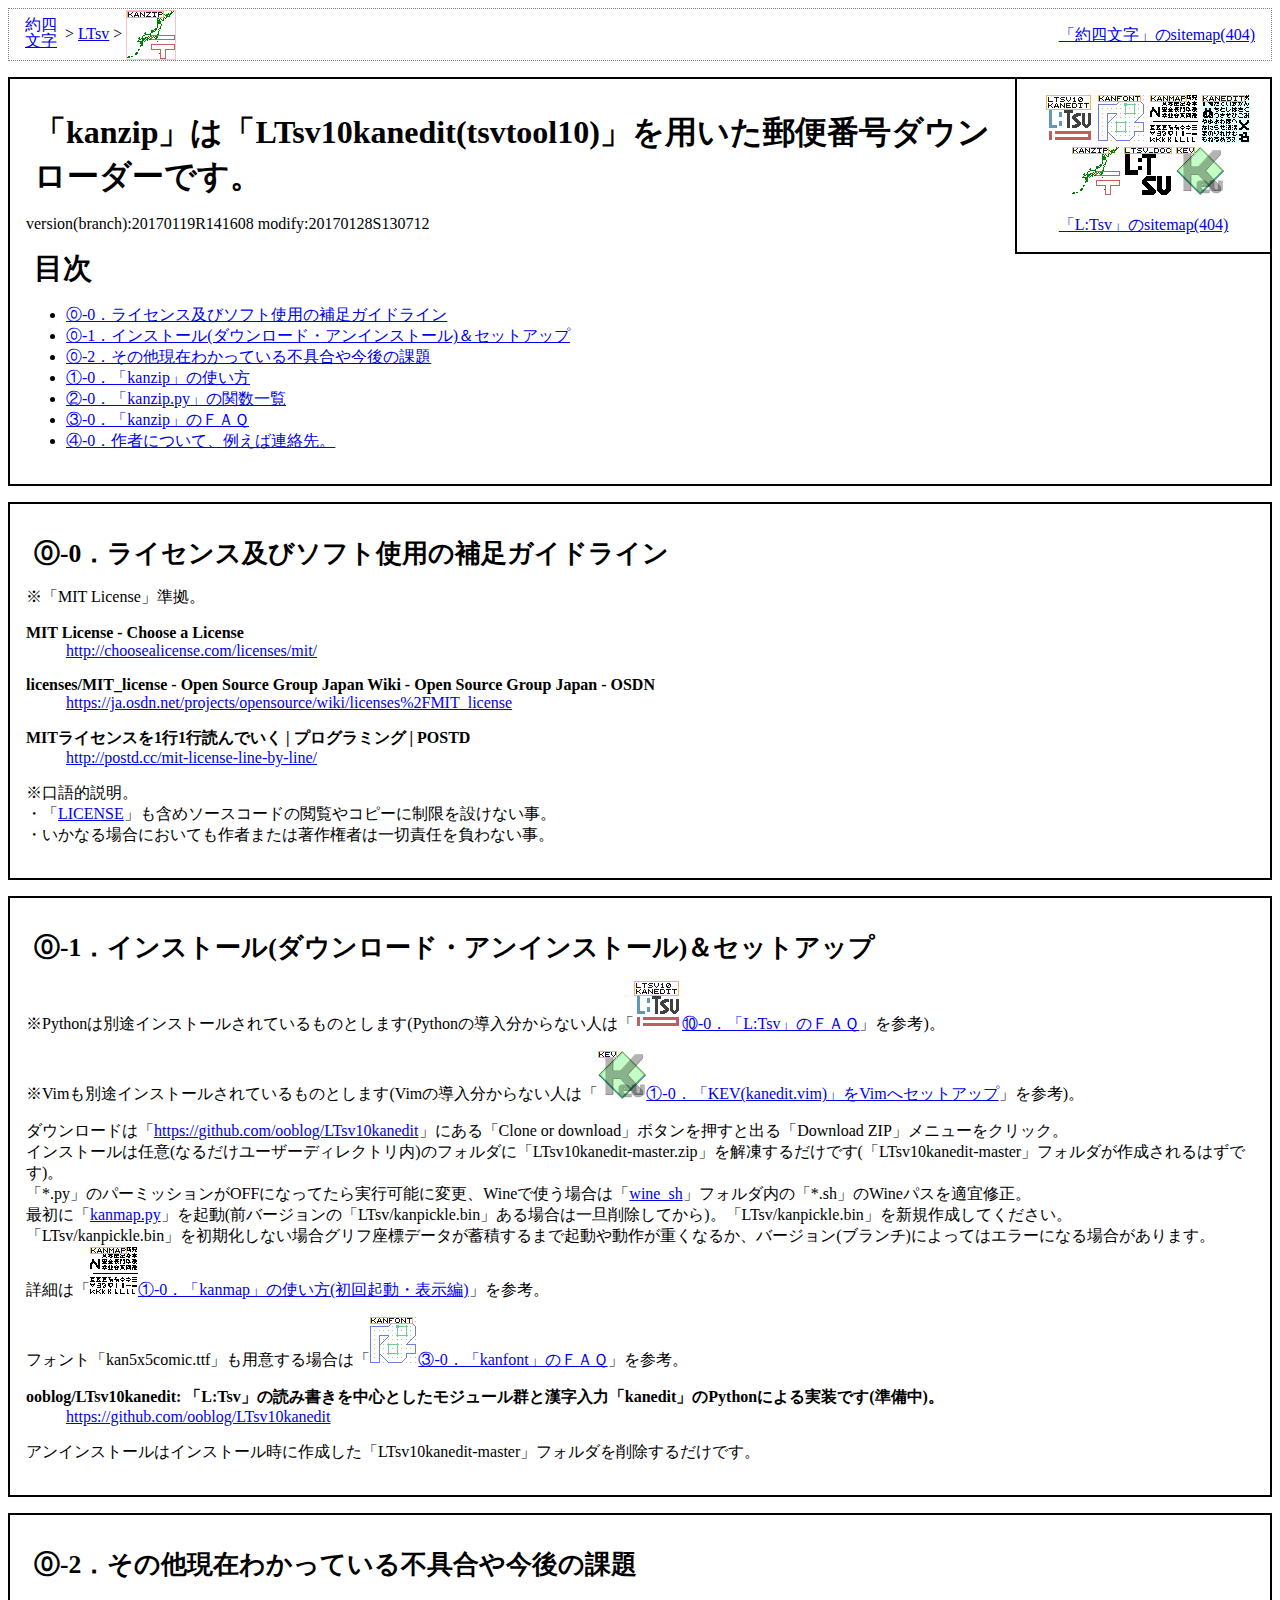
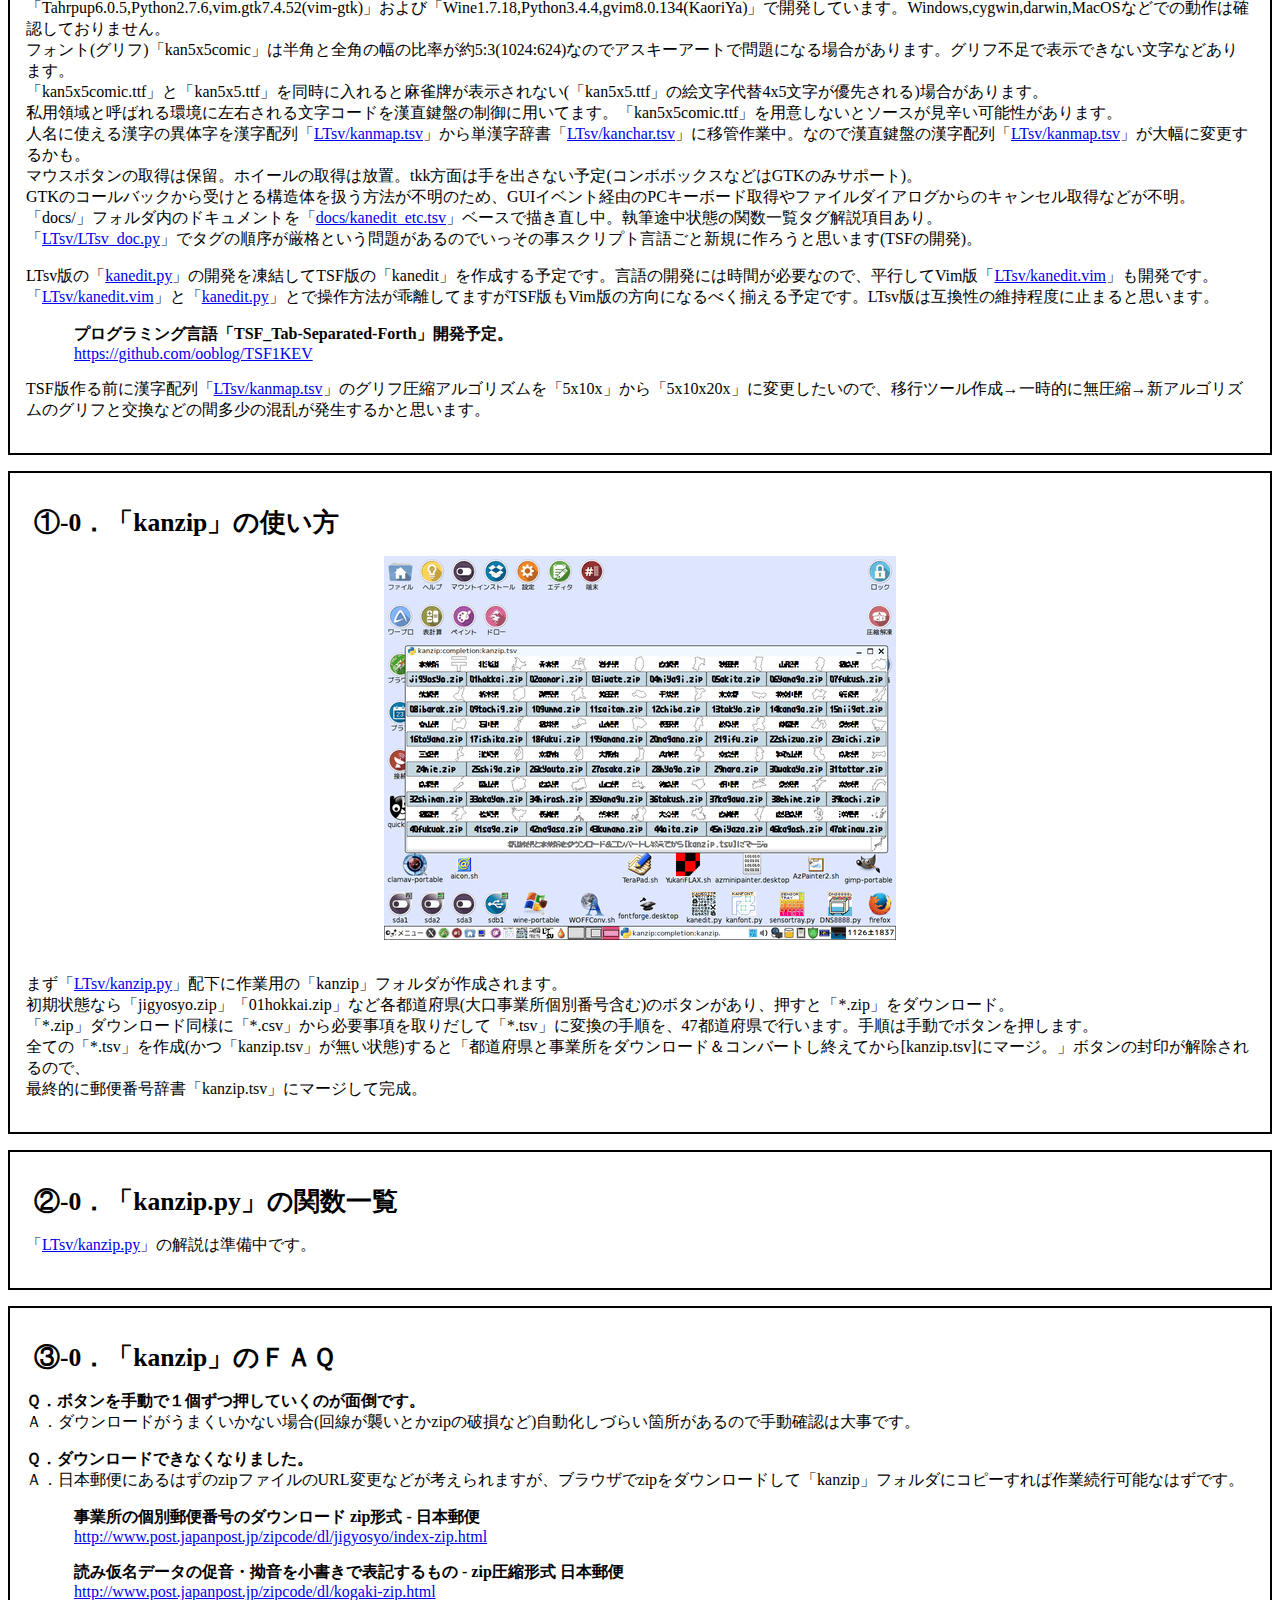
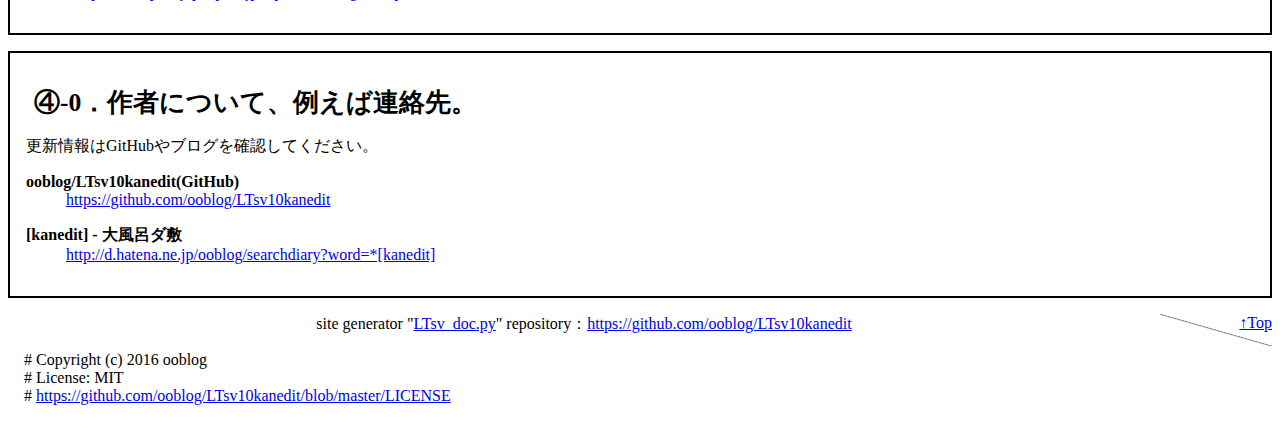
<file: docs/kanzip.html>
<html lang="ja"><head>
 <meta charset="UTF-8" />
 <meta name="description" content="">
 <title>「kanzip」は「LTsv10kanedit(tsvtool10)」を用いた郵便番号ダウンローダーです。</title>
 <link rel="stylesheet" type="text/css" href="LTsv_doc.css" />
 <link rel="icon" type="image/png" href="kanzip_logo.png" />
</head><body>

 <header><nav>
  <div class="yonmoji_root"><a href="https://ooblog.github.io/" rel="publisher" title="「約四文字」(http://ooblog.github.io/)">約四<br /></a><a href="https://ooblog.github.io/" rel="publisher" title="「約四文字」(http://ooblog.github.io/)">文字</a></div>
  <span> &#62; <a href="https://ooblog.github.io/LTsv.html" title="LTsv - 「約四文字」(http://ooblog.github.io/)">LTsv</a> &#62; <mark class="applogo"><img src="kanzip_logo.png" width="48" height="48" alt="kanzip" title="kanzip"></mark></span> <span class="yonmoji_sitemap"><a href="https://ooblog.github.io/404.html" title="404 - 「約四文字」(http://ooblog.github.io/)">「約四文字」のsitemap(404)</a></span>
  <br class="yonmoji_both" />
 </div></header>

 <aside class="sidepages"><nav>
  <ul>
   <li><a href="index.html"><img src="LTsv10_logo.png" width="48" height="48" alt="LTsv10kanedit(tsvtool10)" title="LTsv10kanedit(tsvtool10)"></a></li>
   <li><a href="kanfont.html"><img src="kanfont_logo.png" width="48" height="48" alt="kanfont" title="kanfont"></a></li>
   <li><a href="kanmap.html"><img src="kanmap_logo.png" width="48" height="48" alt="kanmap" title="kanmap"></a></li>
   <li><a href="kanedit.html"><img src="kanedit_logo.png" width="48" height="48" alt="kanedit" title="kanedit"></a></li>
   <li><a href="kanzip.html"><img src="kanzip_logo.png" width="48" height="48" alt="kanzip" title="kanzip"></a></li>
   <li><a href="LTsv_doc.html"><img src="LTsv_doc_logo.png" width="48" height="48" alt="LTsv_doc" title="LTsv_doc"></a></li>
   <li><a href="KEV.html"><img src="KEV_logo.png" width="48" height="48" alt="KEV" title="KEV"></a></li>
  </ul>
  <p>

   <a href="404.html" title="404">「L:Tsv」のsitemap(404)</a>
  
</p>
 </nav></aside>

 <section class="mainpages">
  <h1>「kanzip」は「LTsv10kanedit(tsvtool10)」を用いた郵便番号ダウンローダーです。</h1>
  <p>

   version(branch):20170119R141608	modify:20170128S130712<br />
  
</p>
  <h2>目次</h2>
  <ul>
    <li><a href="#License-0" title="⓪-0．ライセンス及びソフト使用の補足ガイドライン">⓪-0．ライセンス及びソフト使用の補足ガイドライン</a></li>
 <li><a href="#License-1" title="⓪-1．インストール(ダウンロード・アンインストール)＆セットアップ">⓪-1．インストール(ダウンロード・アンインストール)＆セットアップ</a></li>
 <li><a href="#License-2" title="⓪-2．その他現在わかっている不具合や今後の課題">⓪-2．その他現在わかっている不具合や今後の課題</a></li>
 <li><a href="#kanzip_usage-0" title="①-0．「kanzip」の使い方">①-0．「kanzip」の使い方</a></li>
 <li><a href="#kanzip-0" title="②-0．「kanzip.py」の関数一覧">②-0．「kanzip.py」の関数一覧</a></li>
 <li><a href="#kanzip_faq-0" title="③-0．「kanzip」のＦＡＱ">③-0．「kanzip」のＦＡＱ</a></li>
 <li><a href="#address-0" title="④-0．作者について、例えば連絡先。">④-0．作者について、例えば連絡先。</a></li>

  </ul>
 </section>

<section>
 <h3 id="License-0">⓪-0．ライセンス及びソフト使用の補足ガイドライン</h3>
<p>
 ※「MIT License」準拠。<br />

</p>
<dl><dt>MIT License - Choose a License</dt><dd><a href="http://choosealicense.com/licenses/mit/" title="MIT License - Choose a License">http://choosealicense.com/licenses/mit/</a></dd></dl>

<dl><dt>licenses/MIT_license - Open Source Group Japan Wiki - Open Source Group Japan - OSDN</dt><dd><a href="https://ja.osdn.net/projects/opensource/wiki/licenses%2FMIT_license" title="licenses/MIT_license - Open Source Group Japan Wiki - Open Source Group Japan - OSDN">https://ja.osdn.net/projects/opensource/wiki/licenses%2FMIT_license</a></dd></dl>

<dl><dt>MITライセンスを1行1行読んでいく | プログラミング | POSTD</dt><dd><a href="http://postd.cc/mit-license-line-by-line/" title="MITライセンスを1行1行読んでいく | プログラミング | POSTD">http://postd.cc/mit-license-line-by-line/</a></dd></dl>

<p>
 ※口語的説明。<br />
   ・「<a href="https://github.com/ooblog/LTsv10kanedit/blob/master/LICENSE" title="https://github.com/ooblog/LTsv10kanedit/blob/master/LICENSE">LICENSE</a>」も含めソースコードの閲覧やコピーに制限を設けない事。<br />
   ・いかなる場合においても作者または著作権者は一切責任を負わない事。<br />
</p>

</section>
<section>
 <h3 id="License-1">⓪-1．インストール(ダウンロード・アンインストール)＆セットアップ</h3>
<p>
 ※Pythonは別途インストールされているものとします(Pythonの導入分からない人は「<a href="index.html#LTsv10_faq-0" title="⑩-0．「L:Tsv」のＦＡＱ"><img src="LTsv10_logo.png" width="48" height="48" alt="LTsv10kanedit(tsvtool10)" title="LTsv10kanedit(tsvtool10)">⑩-0．「L:Tsv」のＦＡＱ</a>」を参考)。<br />
</p><p>
 ※Vimも別途インストールされているものとします(Vimの導入分からない人は「<a href="KEV.html#KEV_usage-0" title="①-0．「KEV(kanedit.vim)」をVimへセットアップ"><img src="KEV_logo.png" width="48" height="48" alt="KEV" title="KEV">①-0．「KEV(kanedit.vim)」をVimへセットアップ</a>」を参考)。<br />
</p><p>
 ダウンロードは「<a href="https://github.com/ooblog/LTsv10kanedit" title="ooblog/LTsv10kanedit: 「L:Tsv」の読み書きを中心としたモジュール群と漢字入力「kanedit」のPythonによる実装です(準備中)。">https://github.com/ooblog/LTsv10kanedit</a>」にある「Clone or download」ボタンを押すと出る「Download ZIP」メニューをクリック。<br />
 インストールは任意(なるだけユーザーディレクトリ内)のフォルダに「LTsv10kanedit-master.zip」を解凍するだけです(「LTsv10kanedit-master」フォルダが作成されるはずです)。<br />
 「*.py」のパーミッションがOFFになってたら実行可能に変更、Wineで使う場合は「<a href="https://github.com/ooblog/LTsv10kanedit/blob/master/wine_sh" title="https://github.com/ooblog/LTsv10kanedit/blob/master/wine_sh">wine_sh</a>」フォルダ内の「*.sh」のWineパスを適宜修正。<br />
 最初に「<a href="https://github.com/ooblog/LTsv10kanedit/blob/master/kanmap.py" title="https://github.com/ooblog/LTsv10kanedit/blob/master/kanmap.py">kanmap.py</a>」を起動(前バージョンの「LTsv/kanpickle.bin」ある場合は一旦削除してから)。「LTsv/kanpickle.bin」を新規作成してください。<br />
 「LTsv/kanpickle.bin」を初期化しない場合グリフ座標データが蓄積するまで起動や動作が重くなるか、バージョン(ブランチ)によってはエラーになる場合があります。<br />
 詳細は「<a href="kanmap.html#kanmap_usage-0" title="①-0．「kanmap」の使い方(初回起動・表示編)"><img src="kanmap_logo.png" width="48" height="48" alt="kanmap" title="kanmap">①-0．「kanmap」の使い方(初回起動・表示編)</a>」を参考。<br />
</p><p>
 フォント「kan5x5comic.ttf」も用意する場合は「<a href="kanfont.html#kanfont_faq-0" title="③-0．「kanfont」のＦＡＱ"><img src="kanfont_logo.png" width="48" height="48" alt="kanfont" title="kanfont">③-0．「kanfont」のＦＡＱ</a>」を参考。<br />

</p>
<dl><dt>ooblog/LTsv10kanedit: 「L:Tsv」の読み書きを中心としたモジュール群と漢字入力「kanedit」のPythonによる実装です(準備中)。</dt><dd><a href="https://github.com/ooblog/LTsv10kanedit" title="ooblog/LTsv10kanedit: 「L:Tsv」の読み書きを中心としたモジュール群と漢字入力「kanedit」のPythonによる実装です(準備中)。">https://github.com/ooblog/LTsv10kanedit</a></dd></dl>

<p>
 アンインストールはインストール時に作成した「LTsv10kanedit-master」フォルダを削除するだけです。<br />
</p>

</section>
<section>
 <h3 id="License-2">⓪-2．その他現在わかっている不具合や今後の課題</h3>
<p>
 「Tahrpup6.0.5,Python2.7.6,vim.gtk7.4.52(vim-gtk)」および「Wine1.7.18,Python3.4.4,gvim8.0.134(KaoriYa)」で開発しています。Windows,cygwin,darwin,MacOSなどでの動作は確認しておりません。<br />
 フォント(グリフ)「kan5x5comic」は半角と全角の幅の比率が約5:3(1024:624)なのでアスキーアートで問題になる場合があります。グリフ不足で表示できない文字などあります。<br />
 「kan5x5comic.ttf」と「kan5x5.ttf」を同時に入れると麻雀牌が表示されない(「kan5x5.ttf」の絵文字代替4x5文字が優先される)場合があります。<br />
 私用領域と呼ばれる環境に左右される文字コードを漢直鍵盤の制御に用いてます。「kan5x5comic.ttf」を用意しないとソースが見辛い可能性があります。<br />
 人名に使える漢字の異体字を漢字配列「<a href="https://github.com/ooblog/LTsv10kanedit/blob/master/LTsv/kanmap.tsv" title="https://github.com/ooblog/LTsv10kanedit/blob/master/LTsv/kanmap.tsv">LTsv/kanmap.tsv</a>」から単漢字辞書「<a href="https://github.com/ooblog/LTsv10kanedit/blob/master/LTsv/kanchar.tsv" title="https://github.com/ooblog/LTsv10kanedit/blob/master/LTsv/kanchar.tsv">LTsv/kanchar.tsv</a>」に移管作業中。なので漢直鍵盤の漢字配列「<a href="https://github.com/ooblog/LTsv10kanedit/blob/master/LTsv/kanmap.tsv" title="https://github.com/ooblog/LTsv10kanedit/blob/master/LTsv/kanmap.tsv">LTsv/kanmap.tsv</a>」が大幅に変更するかも。<br />
 マウスボタンの取得は保留。ホイールの取得は放置。tkk方面は手を出さない予定(コンボボックスなどはGTKのみサポート)。<br />
 GTKのコールバックから受けとる構造体を扱う方法が不明のため、GUIイベント経由のPCキーボード取得やファイルダイアログからのキャンセル取得などが不明。<br />
 「docs/」フォルダ内のドキュメントを「<a href="https://github.com/ooblog/LTsv10kanedit/blob/master/docs/kanedit_etc.tsv" title="https://github.com/ooblog/LTsv10kanedit/blob/master/docs/kanedit_etc.tsv">docs/kanedit_etc.tsv</a>」ベースで描き直し中。執筆途中状態の関数一覧タグ解説項目あり。<br />
 「<a href="https://github.com/ooblog/LTsv10kanedit/blob/master/LTsv/LTsv_doc.py" title="https://github.com/ooblog/LTsv10kanedit/blob/master/LTsv/LTsv_doc.py">LTsv/LTsv_doc.py</a>」でタグの順序が厳格という問題があるのでいっその事スクリプト言語ごと新規に作ろうと思います(TSFの開発)。<br />
</p><p>
 LTsv版の「<a href="https://github.com/ooblog/LTsv10kanedit/blob/master/kanedit.py" title="https://github.com/ooblog/LTsv10kanedit/blob/master/kanedit.py">kanedit.py</a>」の開発を凍結してTSF版の「kanedit」を作成する予定です。言語の開発には時間が必要なので、平行してVim版「<a href="https://github.com/ooblog/LTsv10kanedit/blob/master/LTsv/kanedit.vim" title="https://github.com/ooblog/LTsv10kanedit/blob/master/LTsv/kanedit.vim">LTsv/kanedit.vim</a>」も開発です。<br />
 「<a href="https://github.com/ooblog/LTsv10kanedit/blob/master/LTsv/kanedit.vim" title="https://github.com/ooblog/LTsv10kanedit/blob/master/LTsv/kanedit.vim">LTsv/kanedit.vim</a>」と「<a href="https://github.com/ooblog/LTsv10kanedit/blob/master/kanedit.py" title="https://github.com/ooblog/LTsv10kanedit/blob/master/kanedit.py">kanedit.py</a>」とで操作方法が乖離してますがTSF版もVim版の方向になるべく揃える予定です。LTsv版は互換性の維持程度に止まると思います。<br />

</p>
<dl class="faqlink"><dt>プログラミング言語「TSF_Tab-Separated-Forth」開発予定。</dt><dd><a href="https://github.com/ooblog/TSF1KEV" title="プログラミング言語「TSF_Tab-Separated-Forth」開発予定。">https://github.com/ooblog/TSF1KEV</a></dd></dl>
<p>
 TSF版作る前に漢字配列「<a href="https://github.com/ooblog/LTsv10kanedit/blob/master/LTsv/kanmap.tsv" title="https://github.com/ooblog/LTsv10kanedit/blob/master/LTsv/kanmap.tsv">LTsv/kanmap.tsv</a>」のグリフ圧縮アルゴリズムを「5x10x」から「5x10x20x」に変更したいので、移行ツール作成→一時的に無圧縮→新アルゴリズムのグリフと交換などの間多少の混乱が発生するかと思います。<br />
</p>

</section>
<section>
 <h3 id="kanzip_usage-0">①-0．「kanzip」の使い方</h3>
<p class="capcenter">
<img src="kanzip_512x384.png" width="512" height="384" alt="kanzip"><br /><br /></p><p> まず「<a href="https://github.com/ooblog/LTsv10kanedit/blob/master/LTsv/kanzip.py" title="https://github.com/ooblog/LTsv10kanedit/blob/master/LTsv/kanzip.py">LTsv/kanzip.py</a>」配下に作業用の「kanzip」フォルダが作成されます。<br />
 初期状態なら「jigyosyo.zip」「01hokkai.zip」など各都道府県(大口事業所個別番号含む)のボタンがあり、押すと「*.zip」をダウンロード。<br />
 「*.zip」ダウンロード同様に「*.csv」から必要事項を取りだして「*.tsv」に変換の手順を、47都道府県で行います。手順は手動でボタンを押します。<br />
 全ての「*.tsv」を作成(かつ「kanzip.tsv」が無い状態)すると「都道府県と事業所をダウンロード＆コンバートし終えてから[kanzip.tsv]にマージ。」ボタンの封印が解除されるので、<br />
 最終的に郵便番号辞書「kanzip.tsv」にマージして完成。<br />
</p>

</section>
<section>
 <h3 id="kanzip-0">②-0．「kanzip.py」の関数一覧</h3>
<p>
 「<a href="https://github.com/ooblog/LTsv10kanedit/blob/master/LTsv/kanzip.py" title="https://github.com/ooblog/LTsv10kanedit/blob/master/LTsv/kanzip.py">LTsv/kanzip.py</a>」の解説は準備中です。<br />
</p>

</section>
<section>
 <h3 id="kanzip_faq-0">③-0．「kanzip」のＦＡＱ</h3>
<dl class="faq"><dt>
 Ｑ．ボタンを手動で１個ずつ押していくのが面倒です。</dt>
<dd>

 Ａ．ダウンロードがうまくいかない場合(回線が襲いとかzipの破損など)自動化しづらい箇所があるので手動確認は大事です。
</dd></dl>
<dl class="faq"><dt>
 Ｑ．ダウンロードできなくなりました。</dt>
<dd>

 Ａ．日本郵便にあるはずのzipファイルのURL変更などが考えられますが、ブラウザでzipをダウンロードして「kanzip」フォルダにコピーすれば作業続行可能なはずです。
</dd></dl>
<dl class="faqlink"><dt>事業所の個別郵便番号のダウンロード zip形式 - 日本郵便</dt><dd><a href="http://www.post.japanpost.jp/zipcode/dl/jigyosyo/index-zip.html" title="事業所の個別郵便番号のダウンロード zip形式 - 日本郵便">http://www.post.japanpost.jp/zipcode/dl/jigyosyo/index-zip.html</a></dd></dl>
<dl class="faqlink"><dt>読み仮名データの促音・拗音を小書きで表記するもの - zip圧縮形式 日本郵便</dt><dd><a href="http://www.post.japanpost.jp/zipcode/dl/kogaki-zip.html" title="読み仮名データの促音・拗音を小書きで表記するもの - zip圧縮形式 日本郵便">http://www.post.japanpost.jp/zipcode/dl/kogaki-zip.html</a></dd></dl>

</section>
<section>
 <h3 id="address-0">④-0．作者について、例えば連絡先。</h3>

<p>
 更新情報はGitHubやブログを確認してください。<br />
</p>
<dl><dt>ooblog/LTsv10kanedit(GitHub)</dt><dd><a href="https://github.com/ooblog/LTsv10kanedit" title="ooblog/LTsv10kanedit(GitHub)">https://github.com/ooblog/LTsv10kanedit</a></dd></dl>
<dl><dt>[kanedit] - 大風呂ダ敷</dt><dd><a href="http://d.hatena.ne.jp/ooblog/searchdiary?word=*[kanedit]" title="[kanedit] - 大風呂ダ敷">http://d.hatena.ne.jp/ooblog/searchdiary?word=*[kanedit]</a></dd></dl>


</section>


 <div class="gotop"><a href="#top">&uarr;Top</a></div>
 <footer>
  <p>site generator "<a href="https://github.com/ooblog/LTsv10kanedit/blob/master/LTsv/LTsv_doc.py" title="LTsv10kanedit/LTsv_doc.py at master · ooblog/LTsv10kanedit">LTsv_doc.py</a>" repository：<a href="https://github.com/ooblog/LTsv10kanedit" title="ooblog/LTsv10kanedit: 「L:Tsv」の読み書きを中心としたモジュール群と漢字入力「kanedit」のPythonによる実装です(準備中)。">https://github.com/ooblog/LTsv10kanedit</a></p>
  <p class="ooblog"># Copyright (c) 2016 ooblog<br />
# License: MIT<br />
# <a href="https://github.com/ooblog/LTsv10kanedit/blob/master/LICENSE" title="LTsv10kanedit/LICENSE at master · ooblog/LTsv10kanedit">https://github.com/ooblog/LTsv10kanedit/blob/master/LICENSE</a><br />
</p>
 </footer>
</body></html>
</file>
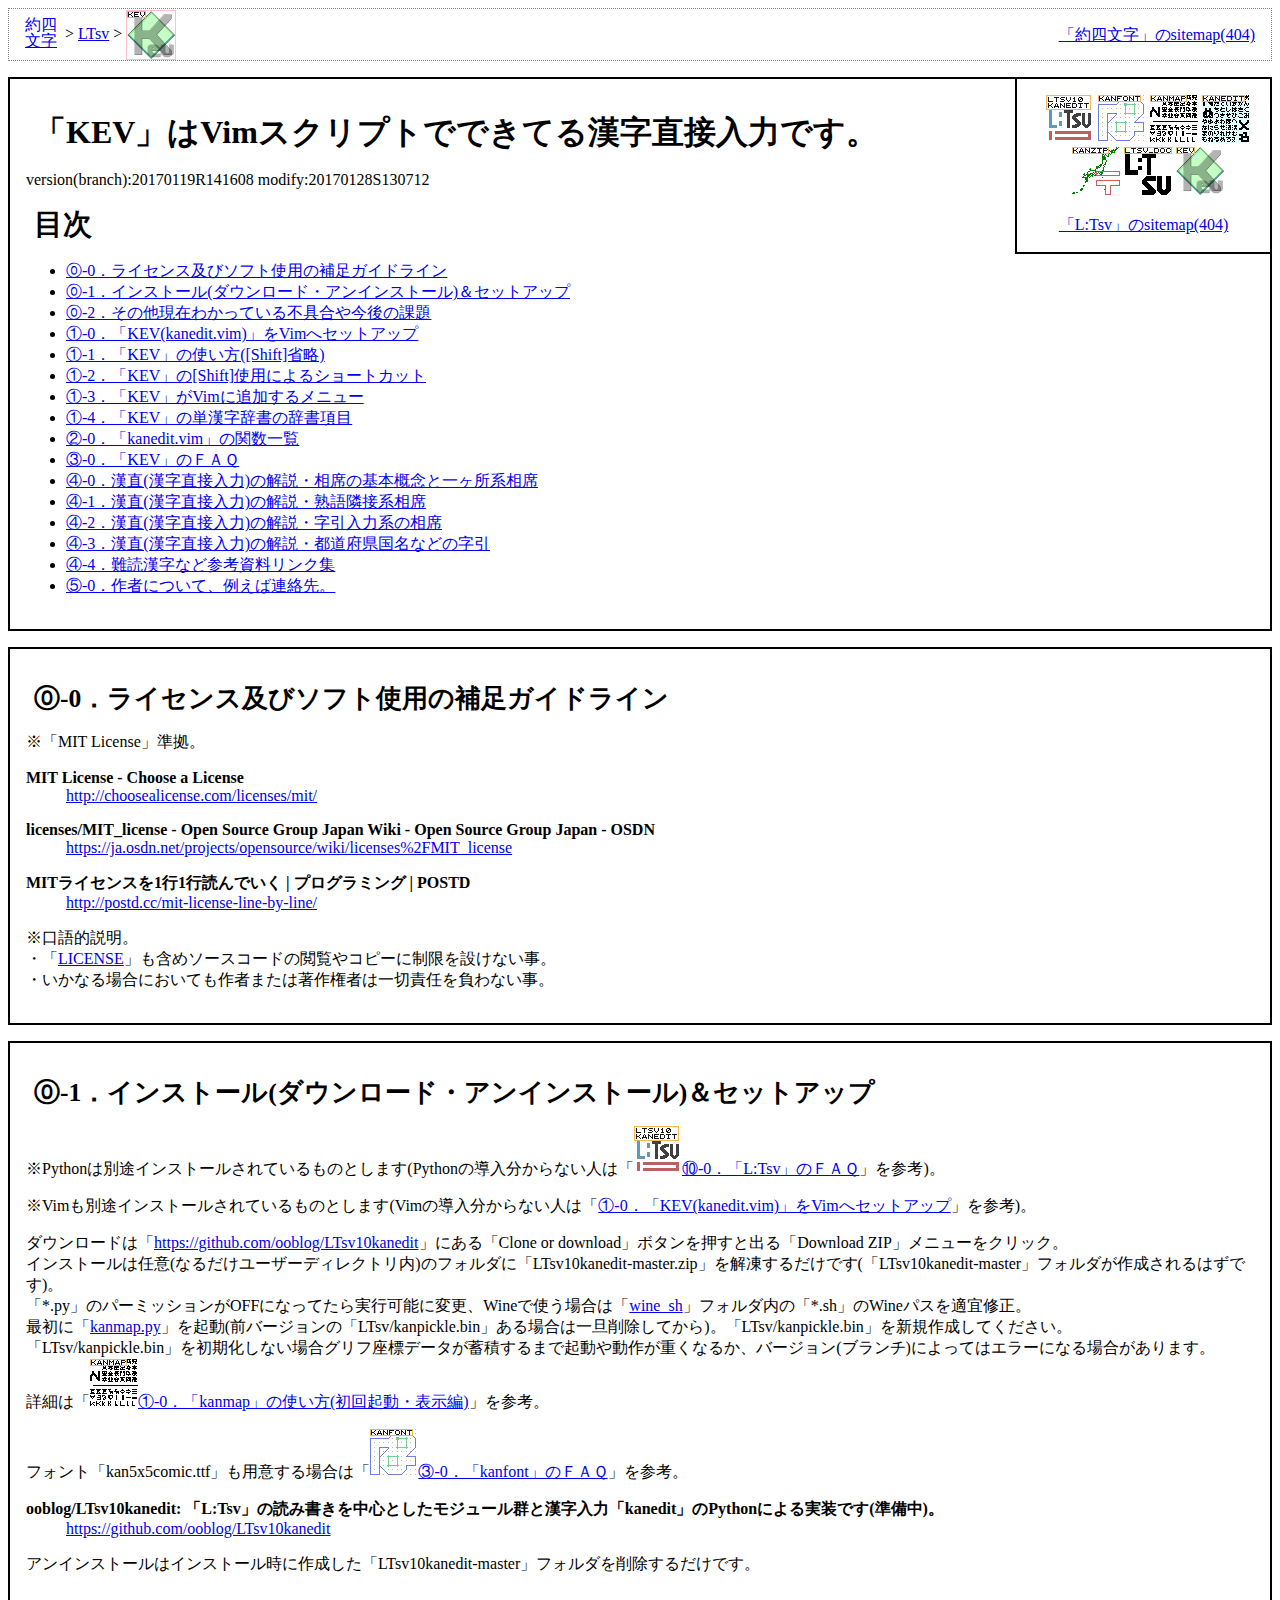
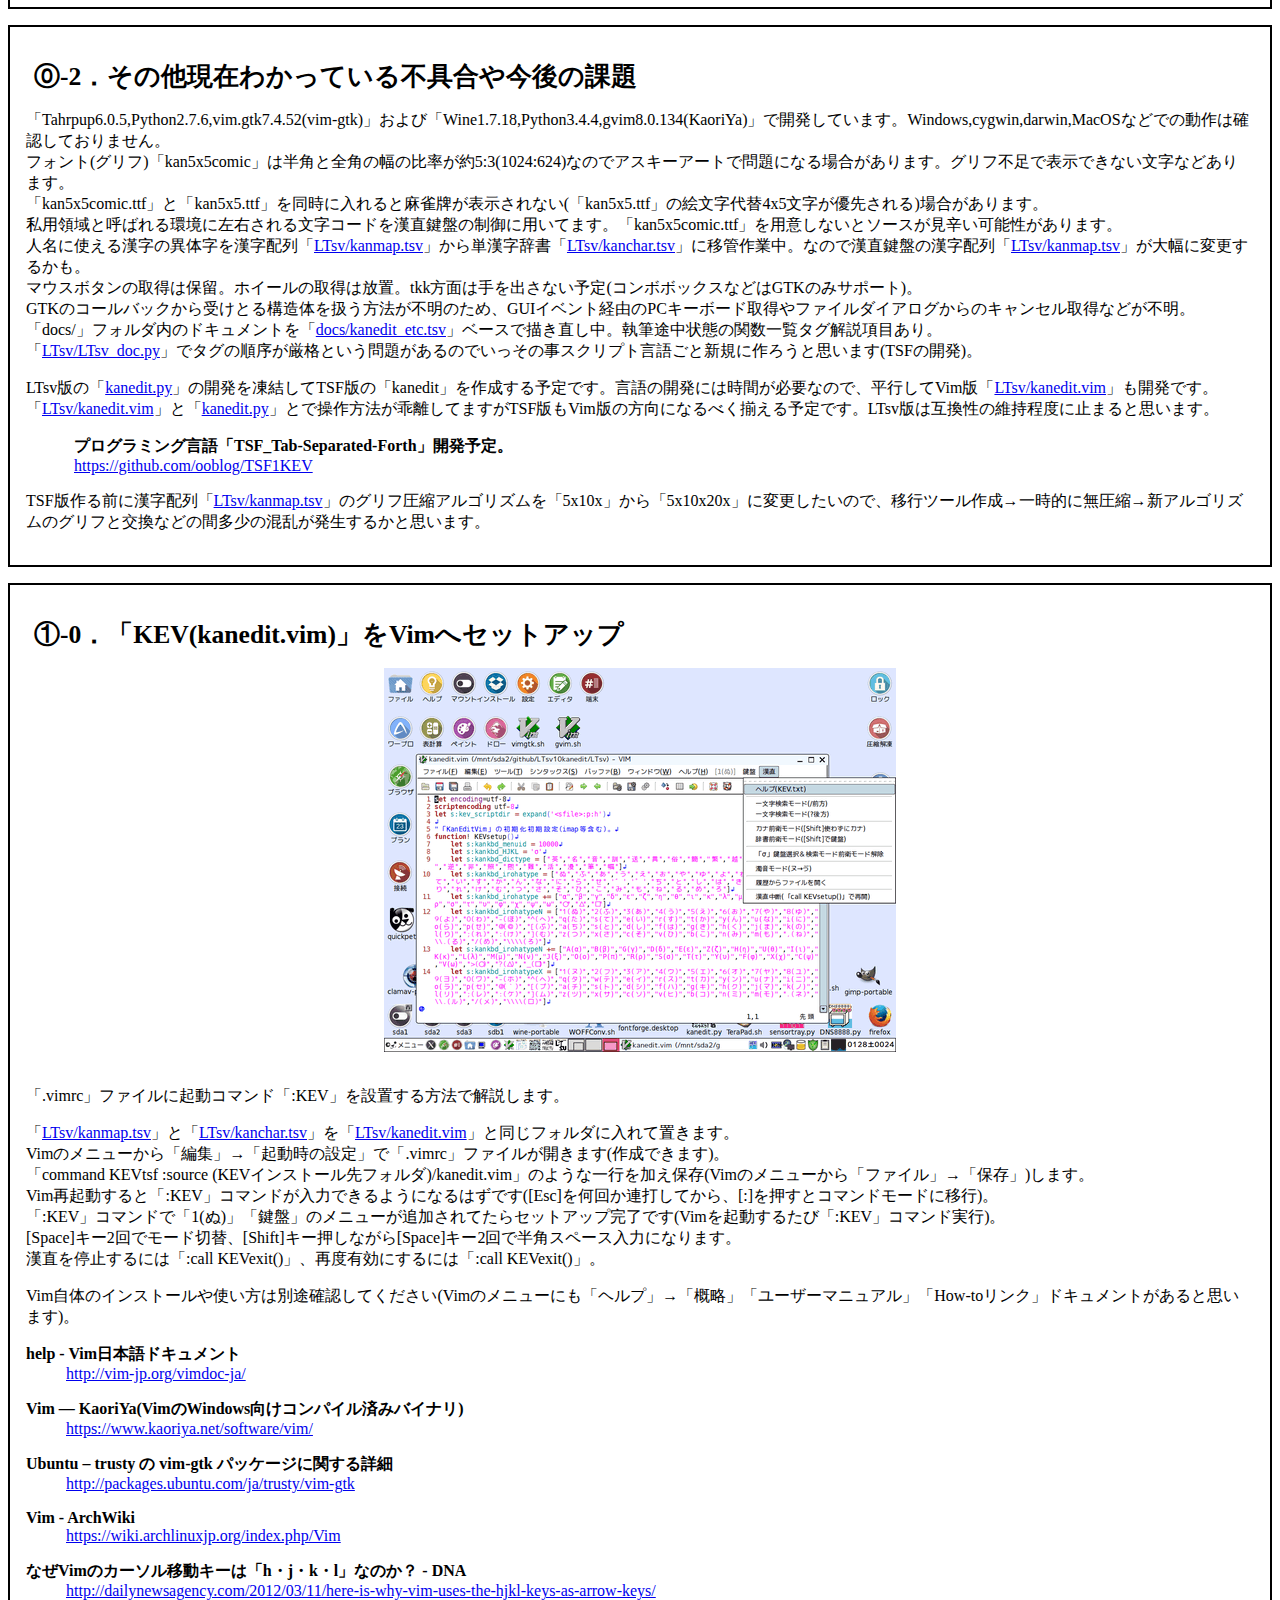
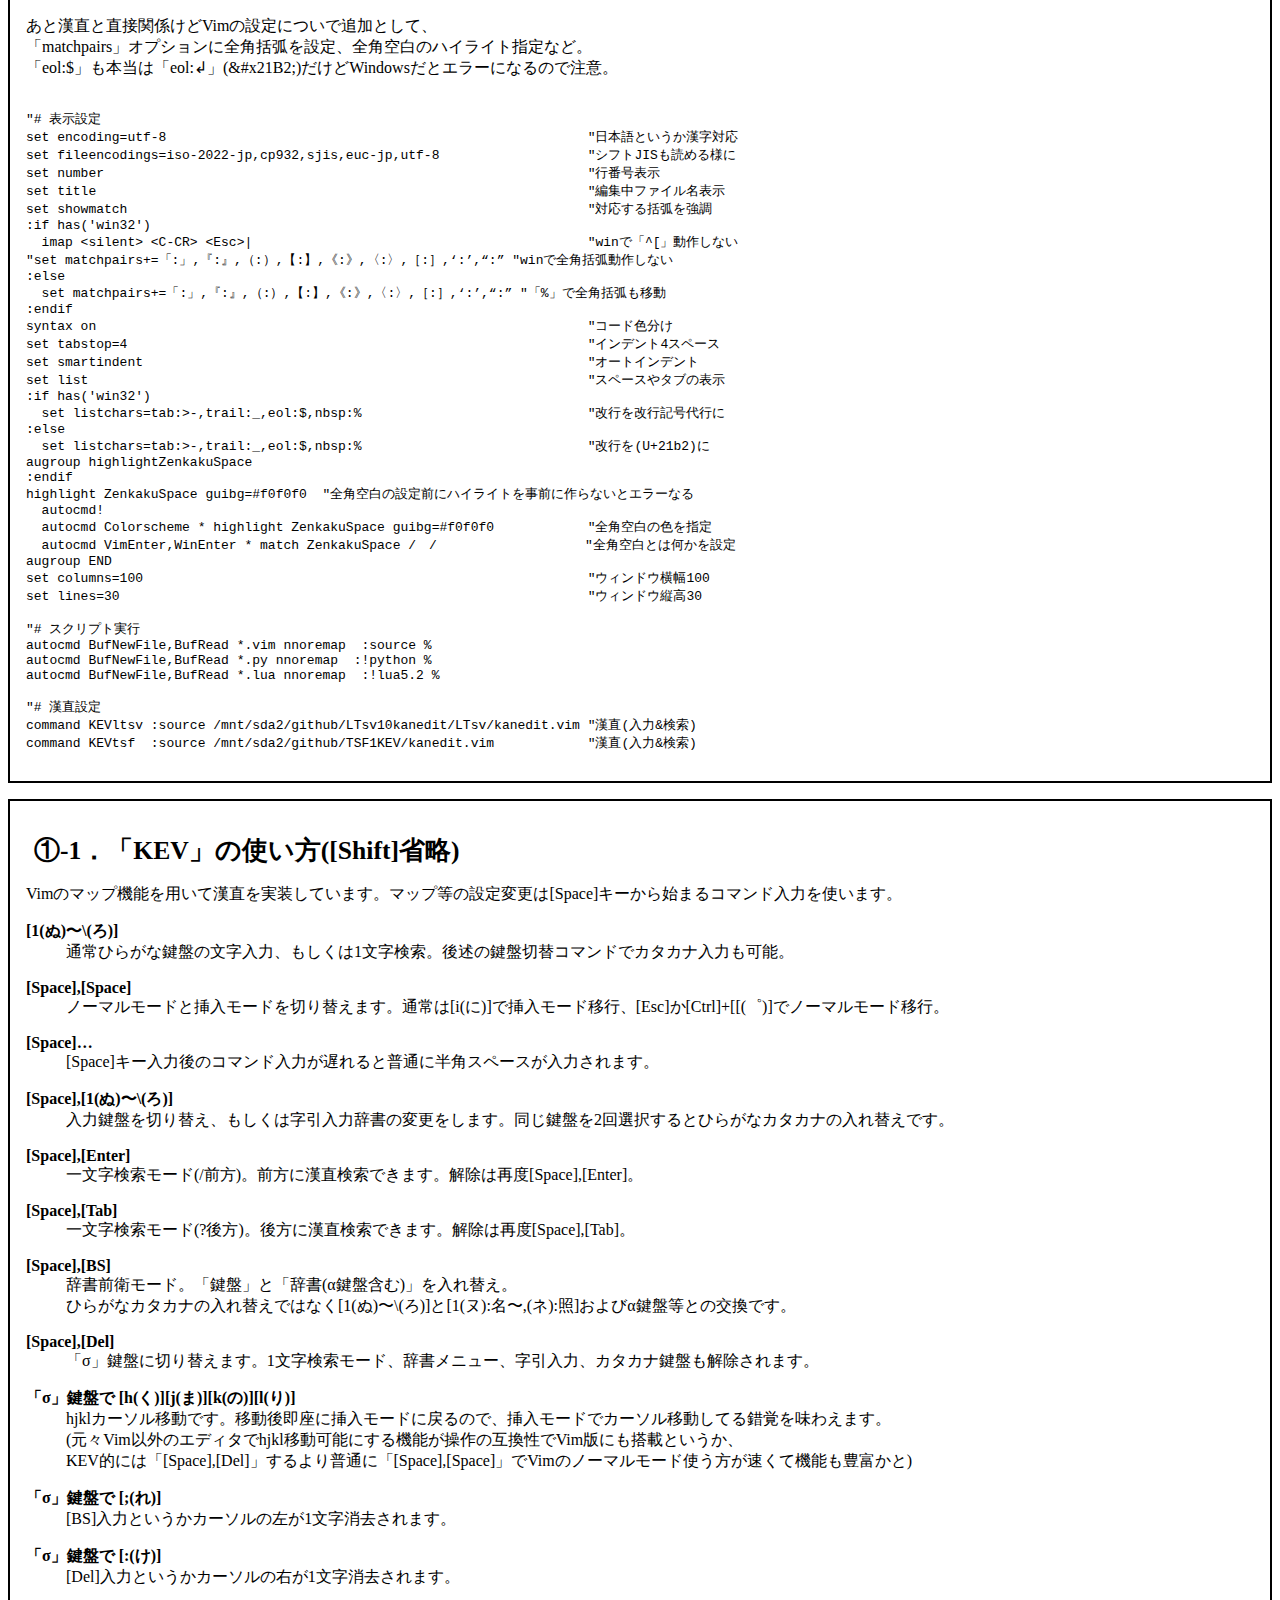
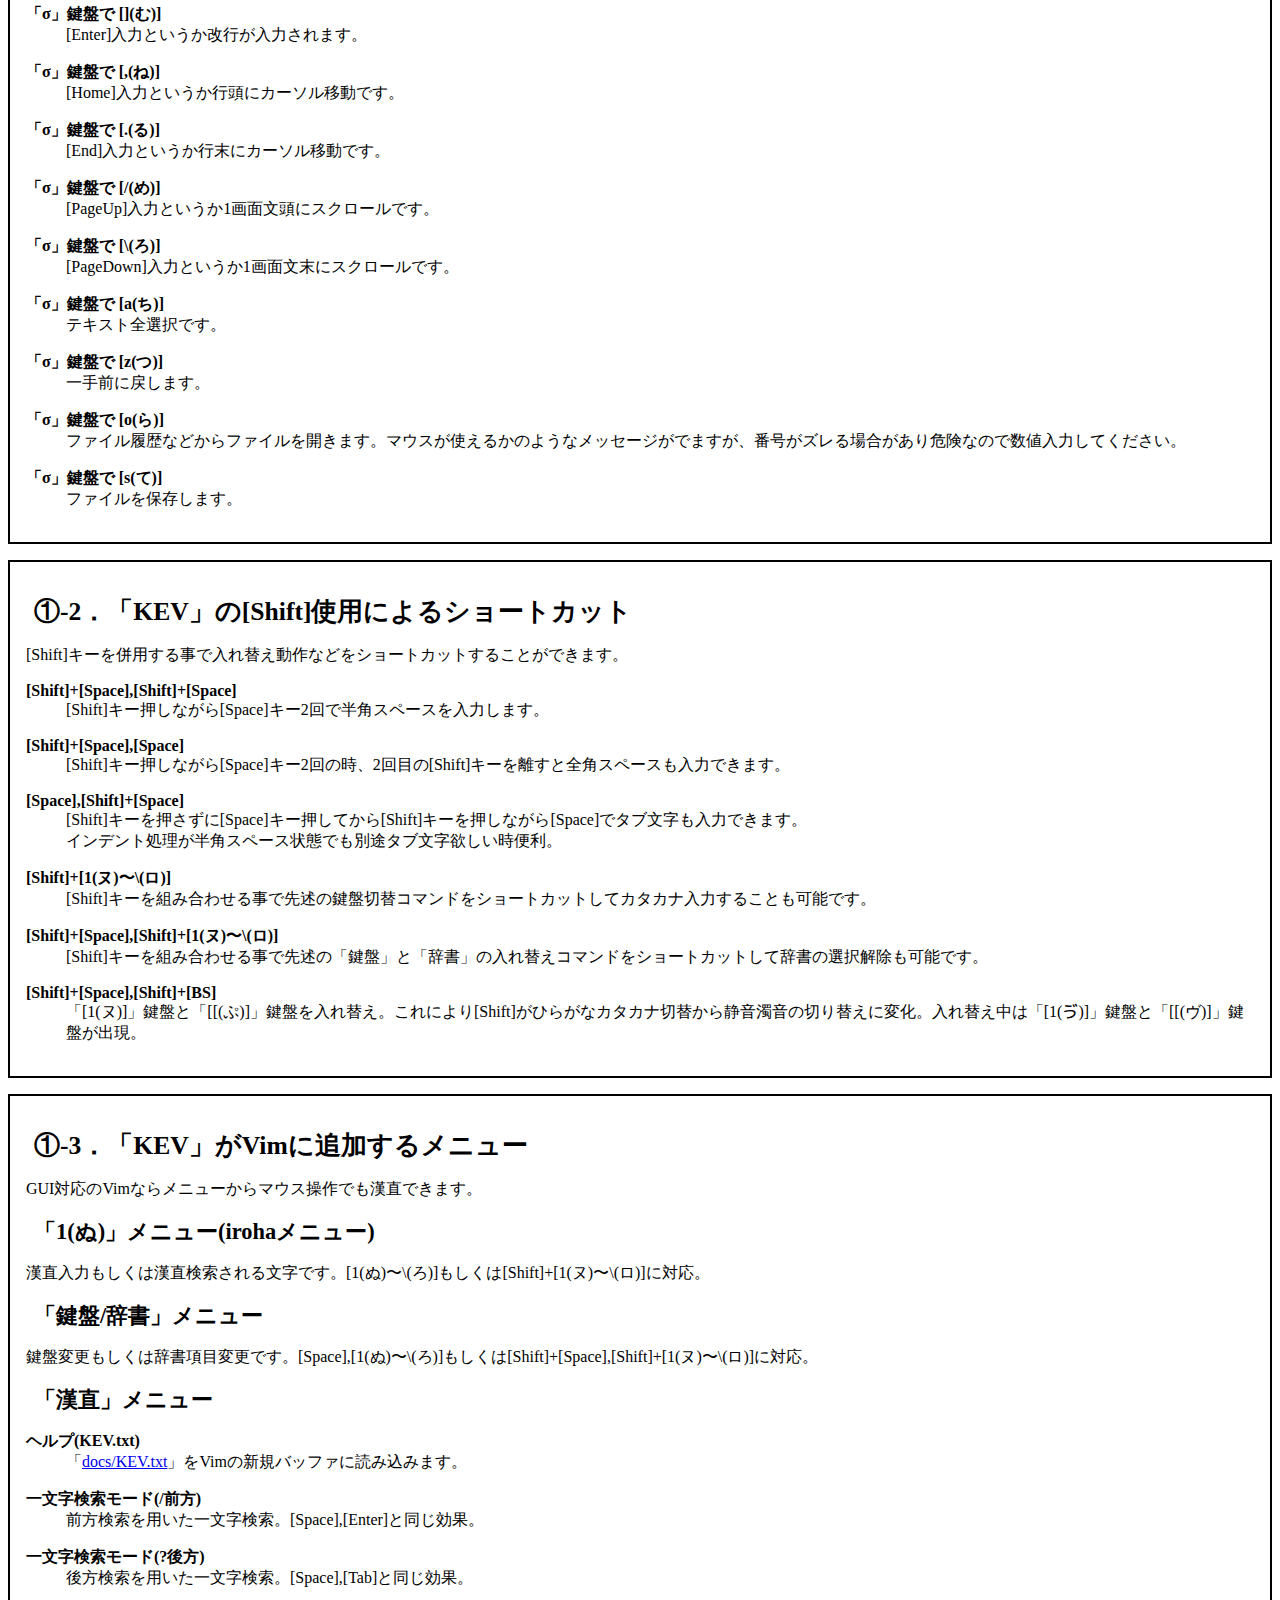
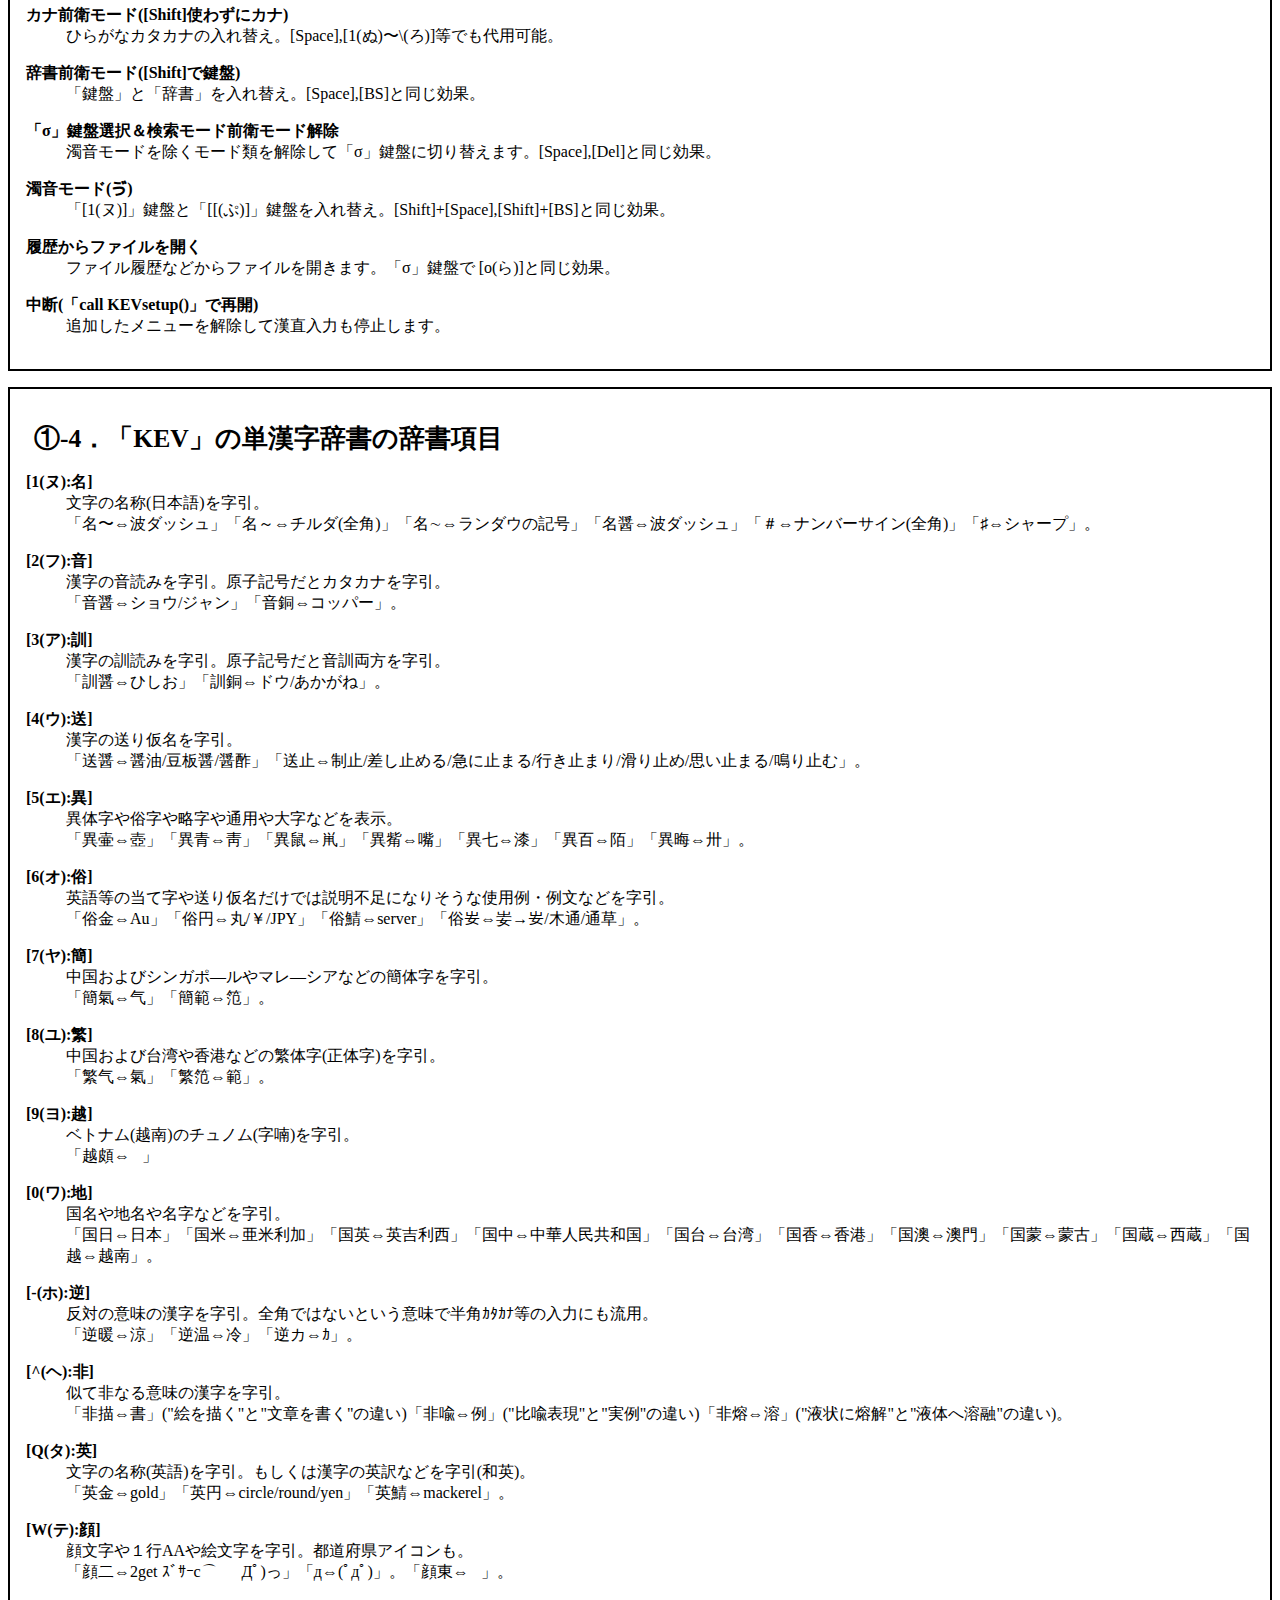
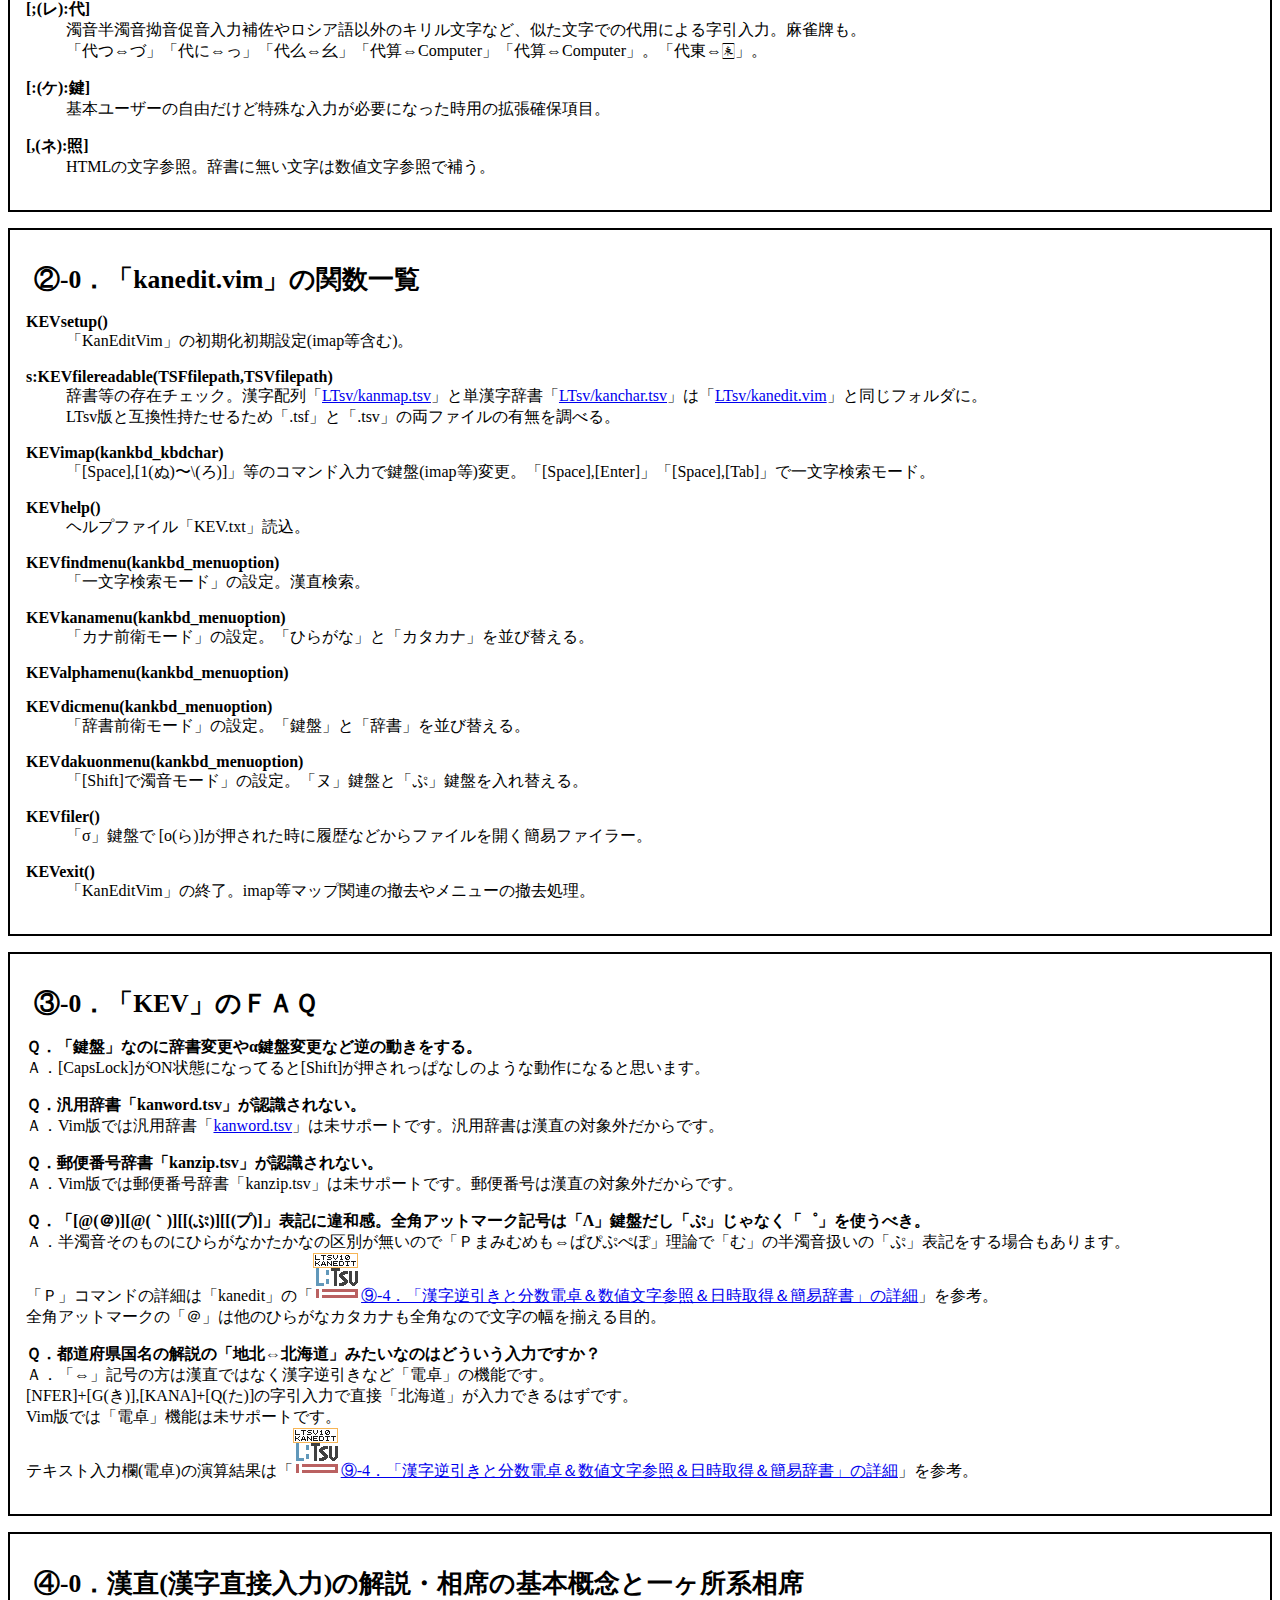
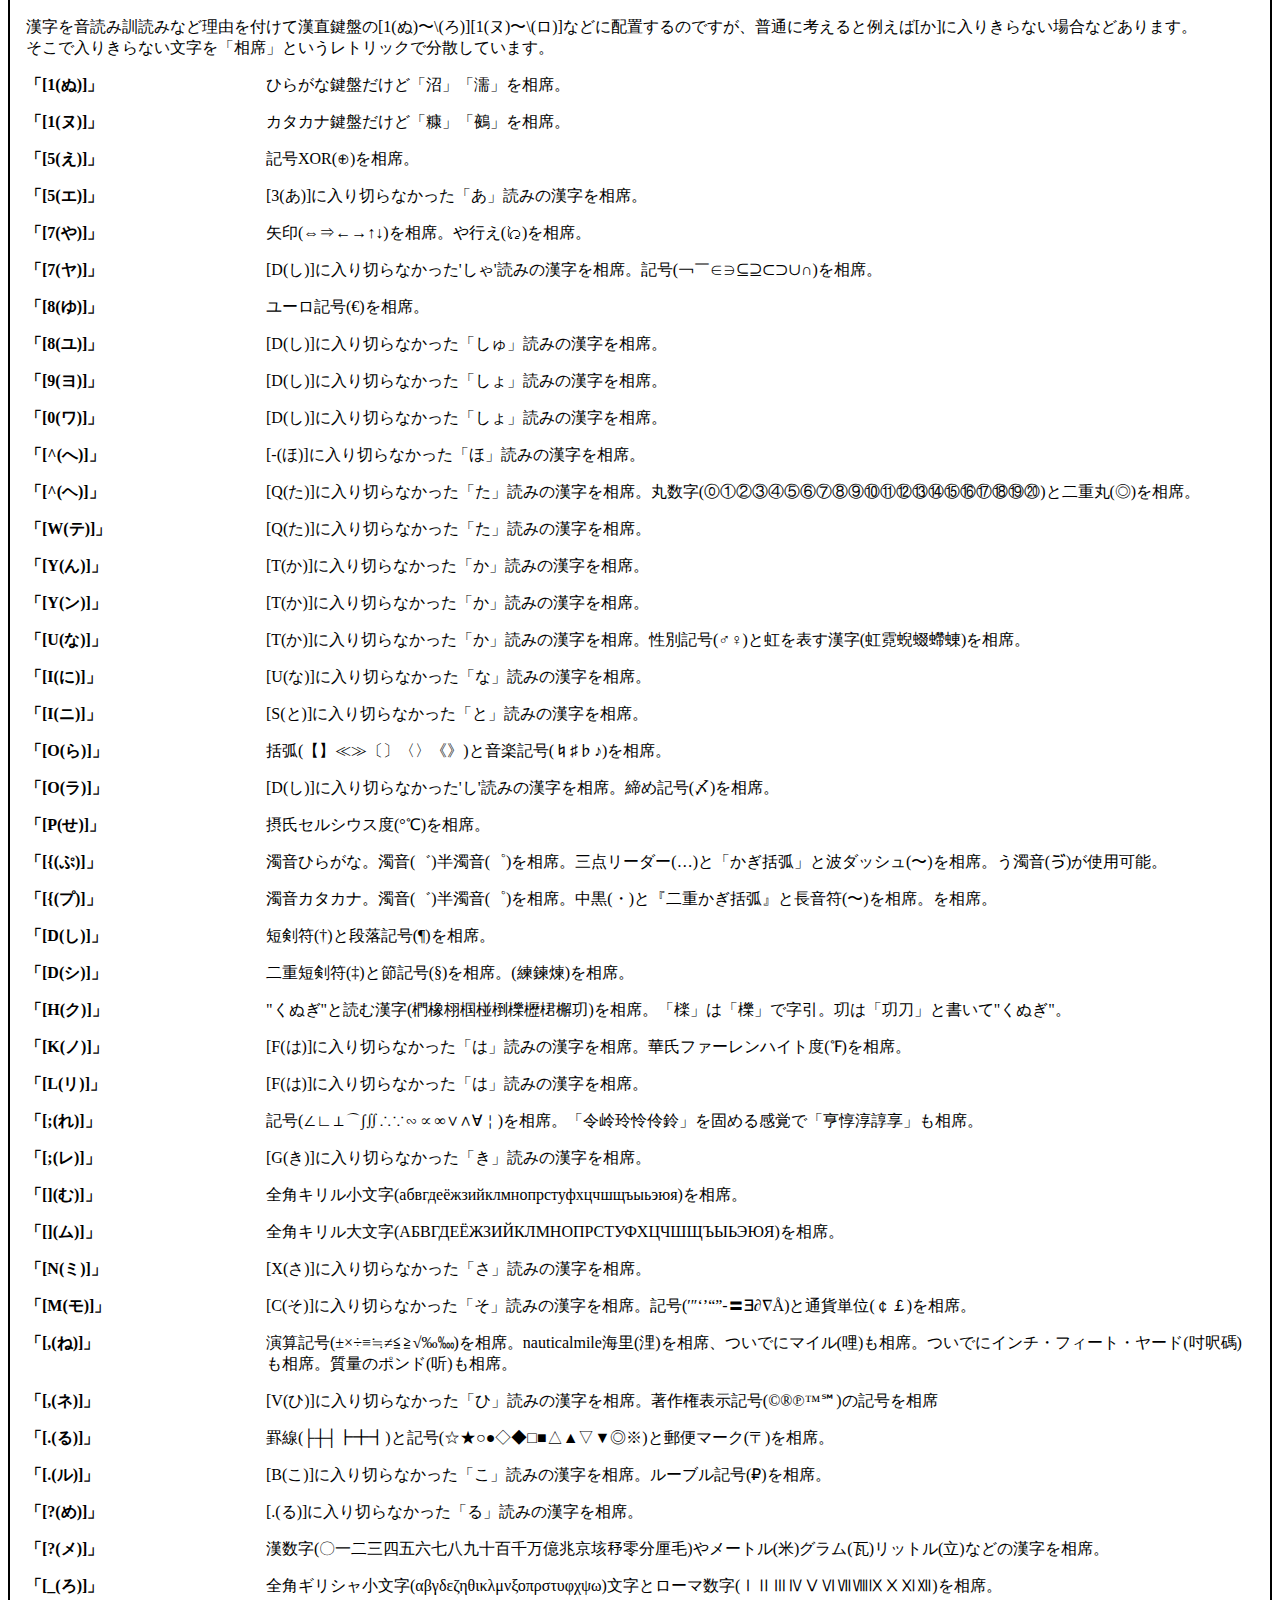
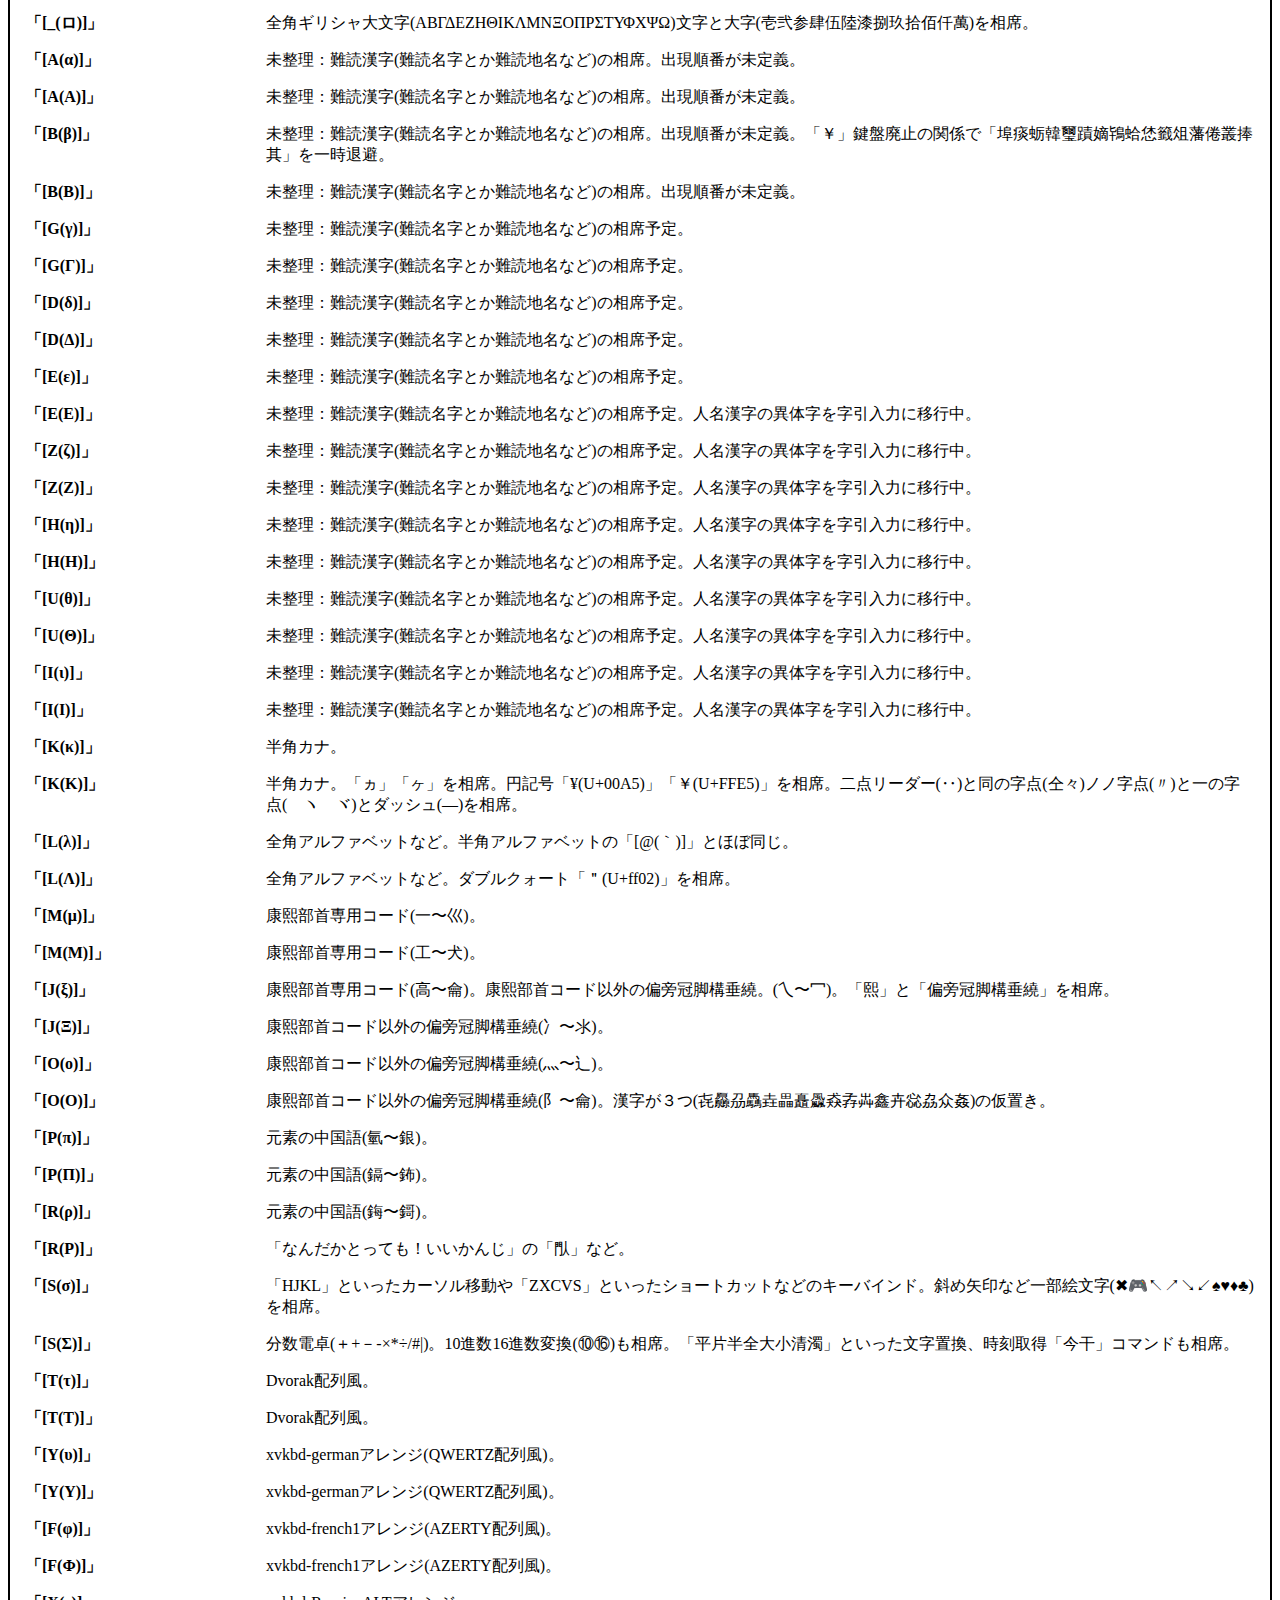
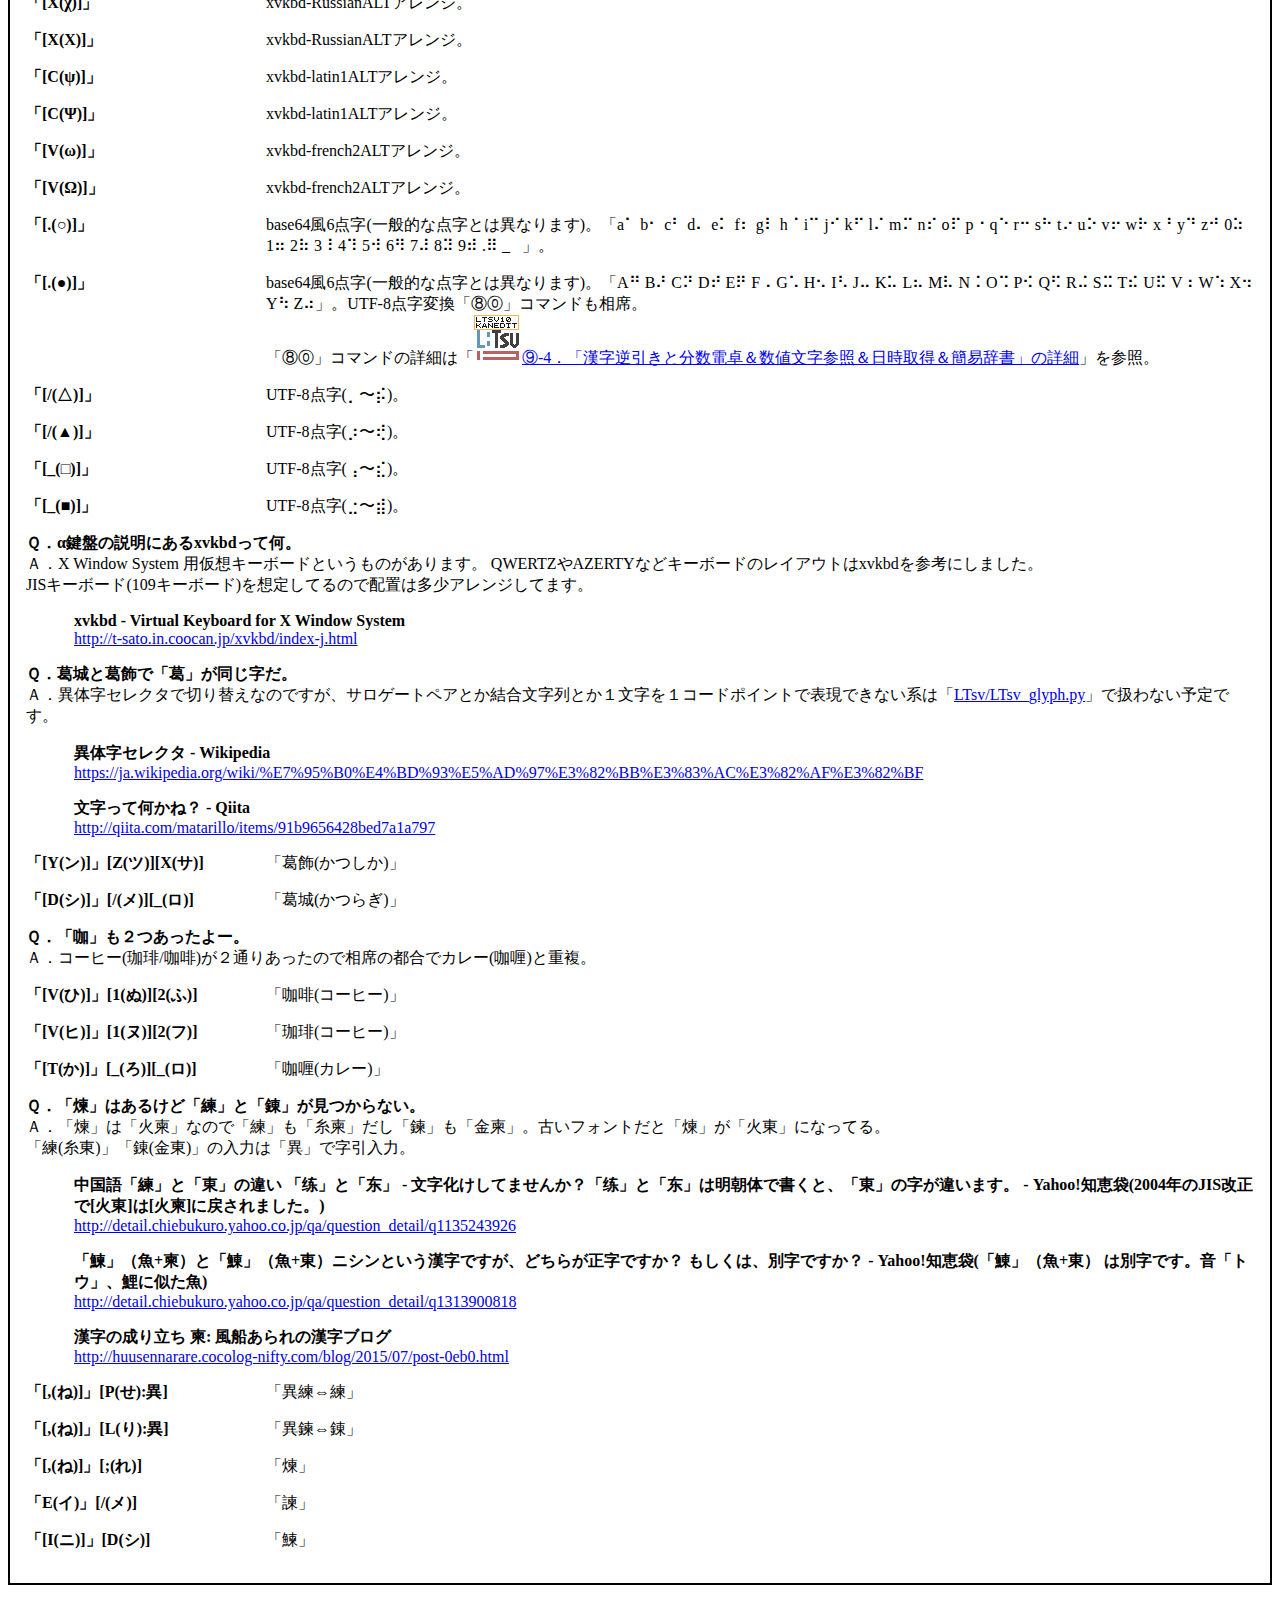
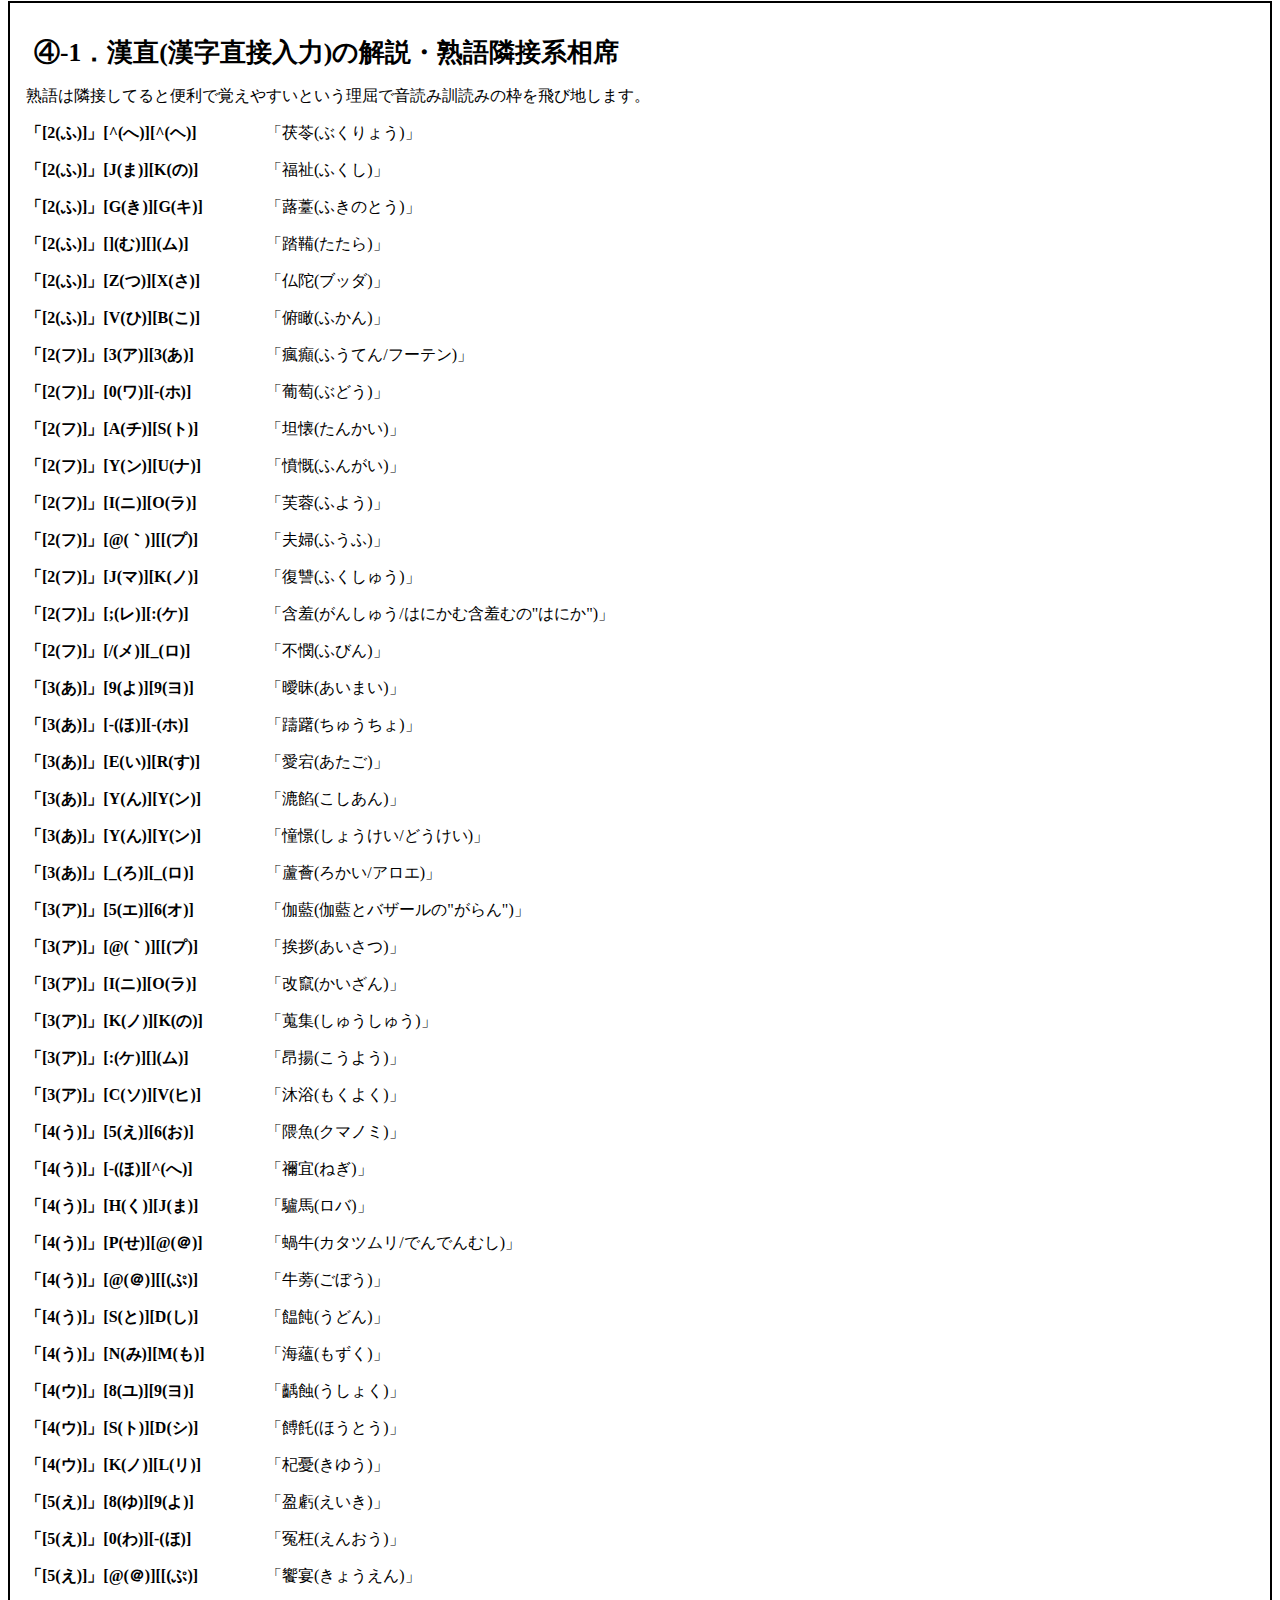
<file: docs/KEV.html>
<html lang="ja"><head>
 <meta charset="UTF-8" />
 <meta name="description" content="">
 <title>「KEV」はVimスクリプトでできてる漢字直接入力です。</title>
 <link rel="stylesheet" type="text/css" href="LTsv_doc.css" />
 <link rel="icon" type="image/png" href="KEV_logo.png" />
</head><body>

 <header><nav>
  <div class="yonmoji_root"><a href="https://ooblog.github.io/" rel="publisher" title="「約四文字」(http://ooblog.github.io/)">約四<br /></a><a href="https://ooblog.github.io/" rel="publisher" title="「約四文字」(http://ooblog.github.io/)">文字</a></div>
  <span> &#62; <a href="https://ooblog.github.io/LTsv.html" title="LTsv - 「約四文字」(http://ooblog.github.io/)">LTsv</a> &#62; <mark class="applogo"><img src="KEV_logo.png" width="48" height="48" alt="KEV" title="KEV"></mark></span> <span class="yonmoji_sitemap"><a href="https://ooblog.github.io/404.html" title="404 - 「約四文字」(http://ooblog.github.io/)">「約四文字」のsitemap(404)</a></span>
  <br class="yonmoji_both" />
 </div></header>

 <aside class="sidepages"><nav>
  <ul>
   <li><a href="index.html"><img src="LTsv10_logo.png" width="48" height="48" alt="LTsv10kanedit(tsvtool10)" title="LTsv10kanedit(tsvtool10)"></a></li>
   <li><a href="kanfont.html"><img src="kanfont_logo.png" width="48" height="48" alt="kanfont" title="kanfont"></a></li>
   <li><a href="kanmap.html"><img src="kanmap_logo.png" width="48" height="48" alt="kanmap" title="kanmap"></a></li>
   <li><a href="kanedit.html"><img src="kanedit_logo.png" width="48" height="48" alt="kanedit" title="kanedit"></a></li>
   <li><a href="kanzip.html"><img src="kanzip_logo.png" width="48" height="48" alt="kanzip" title="kanzip"></a></li>
   <li><a href="LTsv_doc.html"><img src="LTsv_doc_logo.png" width="48" height="48" alt="LTsv_doc" title="LTsv_doc"></a></li>
   <li><a href="KEV.html"><img src="KEV_logo.png" width="48" height="48" alt="KEV" title="KEV"></a></li>
  </ul>
  <p>

   <a href="404.html" title="404">「L:Tsv」のsitemap(404)</a>
  
</p>
 </nav></aside>

 <section class="mainpages">
  <h1>「KEV」はVimスクリプトでできてる漢字直接入力です。</h1>
  <p>

   version(branch):20170119R141608	modify:20170128S130712<br />
  
</p>
  <h2>目次</h2>
  <ul>
    <li><a href="#License-0" title="⓪-0．ライセンス及びソフト使用の補足ガイドライン">⓪-0．ライセンス及びソフト使用の補足ガイドライン</a></li>
 <li><a href="#License-1" title="⓪-1．インストール(ダウンロード・アンインストール)＆セットアップ">⓪-1．インストール(ダウンロード・アンインストール)＆セットアップ</a></li>
 <li><a href="#License-2" title="⓪-2．その他現在わかっている不具合や今後の課題">⓪-2．その他現在わかっている不具合や今後の課題</a></li>
 <li><a href="#KEV_usage-0" title="①-0．「KEV(kanedit.vim)」をVimへセットアップ">①-0．「KEV(kanedit.vim)」をVimへセットアップ</a></li>
 <li><a href="#KEV_usage-1" title="①-1．「KEV」の使い方([Shift]省略)">①-1．「KEV」の使い方([Shift]省略)</a></li>
 <li><a href="#KEV_usage-2" title="①-2．「KEV」の[Shift]使用によるショートカット">①-2．「KEV」の[Shift]使用によるショートカット</a></li>
 <li><a href="#KEV_usage-3" title="①-3．「KEV」がVimに追加するメニュー">①-3．「KEV」がVimに追加するメニュー</a></li>
 <li><a href="#KEV_usage-4" title="①-4．「KEV」の単漢字辞書の辞書項目">①-4．「KEV」の単漢字辞書の辞書項目</a></li>
 <li><a href="#KEV-0" title="②-0．「kanedit.vim」の関数一覧">②-0．「kanedit.vim」の関数一覧</a></li>
 <li><a href="#KEV_faq-0" title="③-0．「KEV」のＦＡＱ">③-0．「KEV」のＦＡＱ</a></li>
 <li><a href="#KEV_interpret-0" title="④-0．漢直(漢字直接入力)の解説・相席の基本概念と一ヶ所系相席">④-0．漢直(漢字直接入力)の解説・相席の基本概念と一ヶ所系相席</a></li>
 <li><a href="#KEV_interpret-1" title="④-1．漢直(漢字直接入力)の解説・熟語隣接系相席">④-1．漢直(漢字直接入力)の解説・熟語隣接系相席</a></li>
 <li><a href="#KEV_interpret-2" title="④-2．漢直(漢字直接入力)の解説・字引入力系の相席">④-2．漢直(漢字直接入力)の解説・字引入力系の相席</a></li>
 <li><a href="#KEV_interpret-3" title="④-3．漢直(漢字直接入力)の解説・都道府県国名などの字引">④-3．漢直(漢字直接入力)の解説・都道府県国名などの字引</a></li>
 <li><a href="#KEV_interpret-4" title="④-4．難読漢字など参考資料リンク集">④-4．難読漢字など参考資料リンク集</a></li>
 <li><a href="#address-0" title="⑤-0．作者について、例えば連絡先。">⑤-0．作者について、例えば連絡先。</a></li>

  </ul>
 </section>

<section>
 <h3 id="License-0">⓪-0．ライセンス及びソフト使用の補足ガイドライン</h3>
<p>
 ※「MIT License」準拠。<br />

</p>
<dl><dt>MIT License - Choose a License</dt><dd><a href="http://choosealicense.com/licenses/mit/" title="MIT License - Choose a License">http://choosealicense.com/licenses/mit/</a></dd></dl>

<dl><dt>licenses/MIT_license - Open Source Group Japan Wiki - Open Source Group Japan - OSDN</dt><dd><a href="https://ja.osdn.net/projects/opensource/wiki/licenses%2FMIT_license" title="licenses/MIT_license - Open Source Group Japan Wiki - Open Source Group Japan - OSDN">https://ja.osdn.net/projects/opensource/wiki/licenses%2FMIT_license</a></dd></dl>

<dl><dt>MITライセンスを1行1行読んでいく | プログラミング | POSTD</dt><dd><a href="http://postd.cc/mit-license-line-by-line/" title="MITライセンスを1行1行読んでいく | プログラミング | POSTD">http://postd.cc/mit-license-line-by-line/</a></dd></dl>

<p>
 ※口語的説明。<br />
   ・「<a href="https://github.com/ooblog/LTsv10kanedit/blob/master/LICENSE" title="https://github.com/ooblog/LTsv10kanedit/blob/master/LICENSE">LICENSE</a>」も含めソースコードの閲覧やコピーに制限を設けない事。<br />
   ・いかなる場合においても作者または著作権者は一切責任を負わない事。<br />
</p>

</section>
<section>
 <h3 id="License-1">⓪-1．インストール(ダウンロード・アンインストール)＆セットアップ</h3>
<p>
 ※Pythonは別途インストールされているものとします(Pythonの導入分からない人は「<a href="index.html#LTsv10_faq-0" title="⑩-0．「L:Tsv」のＦＡＱ"><img src="LTsv10_logo.png" width="48" height="48" alt="LTsv10kanedit(tsvtool10)" title="LTsv10kanedit(tsvtool10)">⑩-0．「L:Tsv」のＦＡＱ</a>」を参考)。<br />
</p><p>
 ※Vimも別途インストールされているものとします(Vimの導入分からない人は「<a href="#KEV_usage-0" title="①-0．「KEV(kanedit.vim)」をVimへセットアップ">①-0．「KEV(kanedit.vim)」をVimへセットアップ</a>」を参考)。<br />
</p><p>
 ダウンロードは「<a href="https://github.com/ooblog/LTsv10kanedit" title="ooblog/LTsv10kanedit: 「L:Tsv」の読み書きを中心としたモジュール群と漢字入力「kanedit」のPythonによる実装です(準備中)。">https://github.com/ooblog/LTsv10kanedit</a>」にある「Clone or download」ボタンを押すと出る「Download ZIP」メニューをクリック。<br />
 インストールは任意(なるだけユーザーディレクトリ内)のフォルダに「LTsv10kanedit-master.zip」を解凍するだけです(「LTsv10kanedit-master」フォルダが作成されるはずです)。<br />
 「*.py」のパーミッションがOFFになってたら実行可能に変更、Wineで使う場合は「<a href="https://github.com/ooblog/LTsv10kanedit/blob/master/wine_sh" title="https://github.com/ooblog/LTsv10kanedit/blob/master/wine_sh">wine_sh</a>」フォルダ内の「*.sh」のWineパスを適宜修正。<br />
 最初に「<a href="https://github.com/ooblog/LTsv10kanedit/blob/master/kanmap.py" title="https://github.com/ooblog/LTsv10kanedit/blob/master/kanmap.py">kanmap.py</a>」を起動(前バージョンの「LTsv/kanpickle.bin」ある場合は一旦削除してから)。「LTsv/kanpickle.bin」を新規作成してください。<br />
 「LTsv/kanpickle.bin」を初期化しない場合グリフ座標データが蓄積するまで起動や動作が重くなるか、バージョン(ブランチ)によってはエラーになる場合があります。<br />
 詳細は「<a href="kanmap.html#kanmap_usage-0" title="①-0．「kanmap」の使い方(初回起動・表示編)"><img src="kanmap_logo.png" width="48" height="48" alt="kanmap" title="kanmap">①-0．「kanmap」の使い方(初回起動・表示編)</a>」を参考。<br />
</p><p>
 フォント「kan5x5comic.ttf」も用意する場合は「<a href="kanfont.html#kanfont_faq-0" title="③-0．「kanfont」のＦＡＱ"><img src="kanfont_logo.png" width="48" height="48" alt="kanfont" title="kanfont">③-0．「kanfont」のＦＡＱ</a>」を参考。<br />

</p>
<dl><dt>ooblog/LTsv10kanedit: 「L:Tsv」の読み書きを中心としたモジュール群と漢字入力「kanedit」のPythonによる実装です(準備中)。</dt><dd><a href="https://github.com/ooblog/LTsv10kanedit" title="ooblog/LTsv10kanedit: 「L:Tsv」の読み書きを中心としたモジュール群と漢字入力「kanedit」のPythonによる実装です(準備中)。">https://github.com/ooblog/LTsv10kanedit</a></dd></dl>

<p>
 アンインストールはインストール時に作成した「LTsv10kanedit-master」フォルダを削除するだけです。<br />
</p>

</section>
<section>
 <h3 id="License-2">⓪-2．その他現在わかっている不具合や今後の課題</h3>
<p>
 「Tahrpup6.0.5,Python2.7.6,vim.gtk7.4.52(vim-gtk)」および「Wine1.7.18,Python3.4.4,gvim8.0.134(KaoriYa)」で開発しています。Windows,cygwin,darwin,MacOSなどでの動作は確認しておりません。<br />
 フォント(グリフ)「kan5x5comic」は半角と全角の幅の比率が約5:3(1024:624)なのでアスキーアートで問題になる場合があります。グリフ不足で表示できない文字などあります。<br />
 「kan5x5comic.ttf」と「kan5x5.ttf」を同時に入れると麻雀牌が表示されない(「kan5x5.ttf」の絵文字代替4x5文字が優先される)場合があります。<br />
 私用領域と呼ばれる環境に左右される文字コードを漢直鍵盤の制御に用いてます。「kan5x5comic.ttf」を用意しないとソースが見辛い可能性があります。<br />
 人名に使える漢字の異体字を漢字配列「<a href="https://github.com/ooblog/LTsv10kanedit/blob/master/LTsv/kanmap.tsv" title="https://github.com/ooblog/LTsv10kanedit/blob/master/LTsv/kanmap.tsv">LTsv/kanmap.tsv</a>」から単漢字辞書「<a href="https://github.com/ooblog/LTsv10kanedit/blob/master/LTsv/kanchar.tsv" title="https://github.com/ooblog/LTsv10kanedit/blob/master/LTsv/kanchar.tsv">LTsv/kanchar.tsv</a>」に移管作業中。なので漢直鍵盤の漢字配列「<a href="https://github.com/ooblog/LTsv10kanedit/blob/master/LTsv/kanmap.tsv" title="https://github.com/ooblog/LTsv10kanedit/blob/master/LTsv/kanmap.tsv">LTsv/kanmap.tsv</a>」が大幅に変更するかも。<br />
 マウスボタンの取得は保留。ホイールの取得は放置。tkk方面は手を出さない予定(コンボボックスなどはGTKのみサポート)。<br />
 GTKのコールバックから受けとる構造体を扱う方法が不明のため、GUIイベント経由のPCキーボード取得やファイルダイアログからのキャンセル取得などが不明。<br />
 「docs/」フォルダ内のドキュメントを「<a href="https://github.com/ooblog/LTsv10kanedit/blob/master/docs/kanedit_etc.tsv" title="https://github.com/ooblog/LTsv10kanedit/blob/master/docs/kanedit_etc.tsv">docs/kanedit_etc.tsv</a>」ベースで描き直し中。執筆途中状態の関数一覧タグ解説項目あり。<br />
 「<a href="https://github.com/ooblog/LTsv10kanedit/blob/master/LTsv/LTsv_doc.py" title="https://github.com/ooblog/LTsv10kanedit/blob/master/LTsv/LTsv_doc.py">LTsv/LTsv_doc.py</a>」でタグの順序が厳格という問題があるのでいっその事スクリプト言語ごと新規に作ろうと思います(TSFの開発)。<br />
</p><p>
 LTsv版の「<a href="https://github.com/ooblog/LTsv10kanedit/blob/master/kanedit.py" title="https://github.com/ooblog/LTsv10kanedit/blob/master/kanedit.py">kanedit.py</a>」の開発を凍結してTSF版の「kanedit」を作成する予定です。言語の開発には時間が必要なので、平行してVim版「<a href="https://github.com/ooblog/LTsv10kanedit/blob/master/LTsv/kanedit.vim" title="https://github.com/ooblog/LTsv10kanedit/blob/master/LTsv/kanedit.vim">LTsv/kanedit.vim</a>」も開発です。<br />
 「<a href="https://github.com/ooblog/LTsv10kanedit/blob/master/LTsv/kanedit.vim" title="https://github.com/ooblog/LTsv10kanedit/blob/master/LTsv/kanedit.vim">LTsv/kanedit.vim</a>」と「<a href="https://github.com/ooblog/LTsv10kanedit/blob/master/kanedit.py" title="https://github.com/ooblog/LTsv10kanedit/blob/master/kanedit.py">kanedit.py</a>」とで操作方法が乖離してますがTSF版もVim版の方向になるべく揃える予定です。LTsv版は互換性の維持程度に止まると思います。<br />

</p>
<dl class="faqlink"><dt>プログラミング言語「TSF_Tab-Separated-Forth」開発予定。</dt><dd><a href="https://github.com/ooblog/TSF1KEV" title="プログラミング言語「TSF_Tab-Separated-Forth」開発予定。">https://github.com/ooblog/TSF1KEV</a></dd></dl>
<p>
 TSF版作る前に漢字配列「<a href="https://github.com/ooblog/LTsv10kanedit/blob/master/LTsv/kanmap.tsv" title="https://github.com/ooblog/LTsv10kanedit/blob/master/LTsv/kanmap.tsv">LTsv/kanmap.tsv</a>」のグリフ圧縮アルゴリズムを「5x10x」から「5x10x20x」に変更したいので、移行ツール作成→一時的に無圧縮→新アルゴリズムのグリフと交換などの間多少の混乱が発生するかと思います。<br />
</p>

</section>
<section>
 <h3 id="KEV_usage-0">①-0．「KEV(kanedit.vim)」をVimへセットアップ</h3>
<p class="capcenter">
<img src="KEV_512x384.png" width="512" height="384" alt="KEV"><br /><br /></p><p> 「.vimrc」ファイルに起動コマンド「:KEV」を設置する方法で解説します。<br />
</p><p>
「<a href="https://github.com/ooblog/LTsv10kanedit/blob/master/LTsv/kanmap.tsv" title="https://github.com/ooblog/LTsv10kanedit/blob/master/LTsv/kanmap.tsv">LTsv/kanmap.tsv</a>」と「<a href="https://github.com/ooblog/LTsv10kanedit/blob/master/LTsv/kanchar.tsv" title="https://github.com/ooblog/LTsv10kanedit/blob/master/LTsv/kanchar.tsv">LTsv/kanchar.tsv</a>」を「<a href="https://github.com/ooblog/LTsv10kanedit/blob/master/LTsv/kanedit.vim" title="https://github.com/ooblog/LTsv10kanedit/blob/master/LTsv/kanedit.vim">LTsv/kanedit.vim</a>」と同じフォルダに入れて置きます。<br />
Vimのメニューから「編集」→「起動時の設定」で「.vimrc」ファイルが開きます&#40;作成できます&#41;。<br />
「command KEVtsf  :source &#40;KEVインストール先フォルダ&#41;/kanedit.vim」のような一行を加え保存&#40;Vimのメニューから「ファイル」→「保存」&#41;します。<br />
Vim再起動すると「:KEV」コマンドが入力できるようになるはずです([Esc]を何回か連打してから、[:]を押すとコマンドモードに移行)。<br />
「:KEV」コマンドで「1(ぬ)」「鍵盤」のメニューが追加されてたらセットアップ完了です&#40;Vimを起動するたび「:KEV」コマンド実行&#41;。<br />
[Space]キー2回でモード切替、[Shift]キー押しながら[Space]キー2回で半角スペース入力になります。<br />
漢直を停止するには「:call KEVexit()」、再度有効にするには「:call KEVexit()」。<br />
</p><p>
Vim自体のインストールや使い方は別途確認してください&#40;Vimのメニューにも「ヘルプ」→「概略」「ユーザーマニュアル」「How-toリンク」ドキュメントがあると思います&#41;。<br />
</p>

<dl><dt>help - Vim日本語ドキュメント</dt><dd><a href="http://vim-jp.org/vimdoc-ja/" title="help - Vim日本語ドキュメント">http://vim-jp.org/vimdoc-ja/</a></dd></dl>

<dl><dt>Vim — KaoriYa(VimのWindows向けコンパイル済みバイナリ)</dt><dd><a href="https://www.kaoriya.net/software/vim/" title="Vim — KaoriYa(VimのWindows向けコンパイル済みバイナリ)">https://www.kaoriya.net/software/vim/</a></dd></dl>

<dl><dt>Ubuntu – trusty の vim-gtk パッケージに関する詳細</dt><dd><a href="http://packages.ubuntu.com/ja/trusty/vim-gtk" title="Ubuntu – trusty の vim-gtk パッケージに関する詳細">http://packages.ubuntu.com/ja/trusty/vim-gtk</a></dd></dl>

<dl><dt>Vim - ArchWiki</dt><dd><a href="https://wiki.archlinuxjp.org/index.php/Vim" title="Vim - ArchWiki">https://wiki.archlinuxjp.org/index.php/Vim</a></dd></dl>

<dl><dt>なぜVimのカーソル移動キーは「h・j・k・l」なのか？ - DNA</dt><dd><a href="http://dailynewsagency.com/2012/03/11/here-is-why-vim-uses-the-hjkl-keys-as-arrow-keys/" title="なぜVimのカーソル移動キーは「h・j・k・l」なのか？ - DNA">http://dailynewsagency.com/2012/03/11/here-is-why-vim-uses-the-hjkl-keys-as-arrow-keys/</a></dd></dl>

<p>
あと漢直と直接関係けどVimの設定についで追加として、<br />
「matchpairs」オプションに全角括弧を設定、全角空白のハイライト指定など。<br />
「eol:$」も本当は「eol:&#x21B2;」(&amp;#x21B2;)だけどWindowsだとエラーになるので注意。<br />
</p>

<pre><code>
"# 表示設定
set encoding=utf-8                                                      "日本語というか漢字対応
set fileencodings=iso-2022-jp,cp932,sjis,euc-jp,utf-8                   "シフトJISも読める様に
set number                                                              "行番号表示
set title                                                               "編集中ファイル名表示
set showmatch                                                           "対応する括弧を強調
:if has('win32')
  imap &lt;silent&gt; &lt;C-CR&gt; &lt;Esc&gt;|                                           "winで「^[」動作しない
"set matchpairs+=「:」,『:』,（:）,【:】,《:》,〈:〉,［:］,‘:’,“:” "winで全角括弧動作しない
:else
  set matchpairs+=「:」,『:』,（:）,【:】,《:》,〈:〉,［:］,‘:’,“:” "「%」で全角括弧も移動
:endif
syntax on                                                               "コード色分け
set tabstop=4                                                           "インデント4スペース
set smartindent                                                         "オートインデント
set list                                                                "スペースやタブの表示
:if has('win32')
  set listchars=tab:>-,trail:_,eol:$,nbsp:%                             "改行を改行記号代行に
:else
  set listchars=tab:>-,trail:_,eol:$,nbsp:%                             "改行を(U+21b2)に
augroup highlightZenkakuSpace
:endif
highlight ZenkakuSpace guibg=#f0f0f0  "全角空白の設定前にハイライトを事前に作らないとエラーなる
  autocmd!
  autocmd Colorscheme * highlight ZenkakuSpace guibg=#f0f0f0            "全角空白の色を指定
  autocmd VimEnter,WinEnter * match ZenkakuSpace /　/                   "全角空白とは何かを設定
augroup END
set columns=100                                                         "ウィンドウ横幅100
set lines=30                                                            "ウィンドウ縦高30

"# スクリプト実行
autocmd BufNewFile,BufRead *.vim nnoremap <F5> :source % <CR>
autocmd BufNewFile,BufRead *.py nnoremap <F5> :!python % 
autocmd BufNewFile,BufRead *.lua nnoremap <F5> :!lua5.2 % 

"# 漢直設定
command KEVltsv :source /mnt/sda2/github/LTsv10kanedit/LTsv/kanedit.vim "漢直(入力&検索)
command KEVtsf  :source /mnt/sda2/github/TSF1KEV/kanedit.vim            "漢直(入力&検索)</code></pre>


</section>
<section>
 <h3 id="KEV_usage-1">①-1．「KEV」の使い方([Shift]省略)</h3>
<p>
 Vimのマップ機能を用いて漢直を実装しています。マップ等の設定変更は[Space]キーから始まるコマンド入力を使います。<br />

</p>
<dl><dt>
  [1(ぬ)〜&#92;(ろ)]</dt>
<dd>
                          通常ひらがな鍵盤の文字入力、もしくは1文字検索。後述の鍵盤切替コマンドでカタカナ入力も可能。<br />
</dd></dl>
<dl><dt>
  [Space],[Space]</dt>
<dd>
                             ノーマルモードと挿入モードを切り替えます。通常は[i(に)]で挿入モード移行、[Esc]か[Ctrl]+[[(゜)]でノーマルモード移行。<br />
</dd></dl>
<dl><dt>
  [Space]…</dt>
<dd>
                                   [Space]キー入力後のコマンド入力が遅れると普通に半角スペースが入力されます。<br />
</dd></dl>
<dl><dt>
  [Space],[1(ぬ)〜&#92;(ろ)]</dt>
<dd>
                  入力鍵盤を切り替え、もしくは字引入力辞書の変更をします。同じ鍵盤を2回選択するとひらがなカタカナの入れ替えです。<br />
</dd></dl>
<dl><dt>
  [Space],[Enter]</dt>
<dd>
                             一文字検索モード(/前方)。前方に漢直検索できます。解除は再度[Space],[Enter]。<br />
</dd></dl>
<dl><dt>
  [Space],[Tab]</dt>
<dd>
                               一文字検索モード(?後方)。後方に漢直検索できます。解除は再度[Space],[Tab]。<br />
</dd></dl>
<dl><dt>
  [Space],[BS]</dt>
<dd>
                                辞書前衛モード。「鍵盤」と「辞書(α鍵盤含む)」を入れ替え。<br />
                                              ひらがなカタカナの入れ替えではなく[1(ぬ)〜&#92;(ろ)]と[1(ヌ):名〜,(ネ):照]およびα鍵盤等との交換です。<br />
</dd></dl>
<dl><dt>
  [Space],[Del]</dt>
<dd>
                              「σ」鍵盤に切り替えます。1文字検索モード、辞書メニュー、字引入力、カタカナ鍵盤も解除されます。<br />
</dd></dl>
<dl><dt>
 「σ」鍵盤で [h(く)][j(ま)][k(の)][l(り)]</dt>
<dd>
     hjklカーソル移動です。移動後即座に挿入モードに戻るので、挿入モードでカーソル移動してる錯覚を味わえます。<br />
                                              (元々Vim以外のエディタでhjkl移動可能にする機能が操作の互換性でVim版にも搭載というか、<br />
                                              KEV的には「[Space],[Del]」するより普通に「[Space],[Space]」でVimのノーマルモード使う方が速くて機能も豊富かと)<br />
</dd></dl>
<dl><dt>
 「σ」鍵盤で [;(れ)]</dt>
<dd>
                          [BS]入力というかカーソルの左が1文字消去されます。<br />
</dd></dl>
<dl><dt>
 「σ」鍵盤で [:(け)]</dt>
<dd>
                          [Del]入力というかカーソルの右が1文字消去されます。<br />
</dd></dl>
<dl><dt>
 「σ」鍵盤で [](む)]</dt>
<dd>
                          [Enter]入力というか改行が入力されます。<br />
</dd></dl>
<dl><dt>
 「σ」鍵盤で [,(ね)]</dt>
<dd>
                          [Home]入力というか行頭にカーソル移動です。<br />
</dd></dl>
<dl><dt>
 「σ」鍵盤で [.(る)]</dt>
<dd>
                          [End]入力というか行末にカーソル移動です。<br />
</dd></dl>
<dl><dt>
 「σ」鍵盤で [/(め)]</dt>
<dd>
                          [PageUp]入力というか1画面文頭にスクロールです。<br />
</dd></dl>
<dl><dt>
 「σ」鍵盤で [&#92;(ろ)]</dt>
<dd>
                      [PageDown]入力というか1画面文末にスクロールです。<br />
</dd></dl>
<dl><dt>
 「σ」鍵盤で [a(ち)]</dt>
<dd>
                          テキスト全選択です。<br />
</dd></dl>
<dl><dt>
 「σ」鍵盤で [z(つ)]</dt>
<dd>
                          一手前に戻します。<br />
</dd></dl>
<dl><dt>
 「σ」鍵盤で [o(ら)]</dt>
<dd>
                          ファイル履歴などからファイルを開きます。マウスが使えるかのようなメッセージがでますが、番号がズレる場合があり危険なので数値入力してください。<br />
</dd></dl>
<dl><dt>
 「σ」鍵盤で [s(て)]</dt>
<dd>
                          ファイルを保存します。<br />
</dd></dl>

</section>
<section>
 <h3 id="KEV_usage-2">①-2．「KEV」の[Shift]使用によるショートカット</h3>
<p>
 [Shift]キーを併用する事で入れ替え動作などをショートカットすることができます。<br />

</p>
<dl><dt>
  [Shift]+[Space],[Shift]+[Space]</dt>
<dd>
             [Shift]キー押しながら[Space]キー2回で半角スペースを入力します。<br />
</dd></dl>
<dl><dt>
  [Shift]+[Space],[Space]</dt>
<dd>
                     [Shift]キー押しながら[Space]キー2回の時、2回目の[Shift]キーを離すと全角スペースも入力できます。<br />
</dd></dl>
<dl><dt>
  [Space],[Shift]+[Space]</dt>
<dd>
                     [Shift]キーを押さずに[Space]キー押してから[Shift]キーを押しながら[Space]でタブ文字も入力できます。<br />
                                              インデント処理が半角スペース状態でも別途タブ文字欲しい時便利。<br />
</dd></dl>
<dl><dt>
  [Shift]+[1(ヌ)〜&#92;(ロ)]</dt>
<dd>
                  [Shift]キーを組み合わせる事で先述の鍵盤切替コマンドをショートカットしてカタカナ入力することも可能です。<br />
</dd></dl>
<dl><dt>
  [Shift]+[Space],[Shift]+[1(ヌ)〜&#92;(ロ)]</dt>
<dd>
  [Shift]キーを組み合わせる事で先述の「鍵盤」と「辞書」の入れ替えコマンドをショートカットして辞書の選択解除も可能です。<br />
</dd></dl>
<dl><dt>
  [Shift]+[Space],[Shift]+[BS]</dt>
<dd>
                「[1(ヌ)]」鍵盤と「[[(ぷ)]」鍵盤を入れ替え。これにより[Shift]がひらがなカタカナ切替から静音濁音の切り替えに変化。入れ替え中は「[1(ゔ)]」鍵盤と「[[(ヴ)]」鍵盤が出現。<br />
</dd></dl>

</section>
<section>
 <h3 id="KEV_usage-3">①-3．「KEV」がVimに追加するメニュー</h3>
<p>
 GUI対応のVimならメニューからマウス操作でも漢直できます。<br />

</p>
<h4>「1(ぬ)」メニュー(irohaメニュー)</h4>
<p>
 漢直入力もしくは漢直検索される文字です。[1(ぬ)〜&#92;(ろ)]もしくは[Shift]+[1(ヌ)〜&#92;(ロ)]に対応。<br />

</p>
<h4>「鍵盤/辞書」メニュー</h4>
<p>
 鍵盤変更もしくは辞書項目変更です。[Space],[1(ぬ)〜&#92;(ろ)]もしくは[Shift]+[Space],[Shift]+[1(ヌ)〜&#92;(ロ)]に対応。<br />

</p>
<h4>「漢直」メニュー</h4>
<dl><dt>
  ヘルプ(KEV.txt)</dt>
<dd>
                             「<a href="https://github.com/ooblog/LTsv10kanedit/blob/master/docs/KEV.txt" title="https://github.com/ooblog/LTsv10kanedit/blob/master/docs/KEV.txt">docs/KEV.txt</a>」をVimの新規バッファに読み込みます。<br />
</dd></dl>
<dl><dt>
  一文字検索モード(/前方)</dt>
<dd>
                     前方検索を用いた一文字検索。[Space],[Enter]と同じ効果。<br />
</dd></dl>
<dl><dt>
  一文字検索モード(?後方)</dt>
<dd>
                     後方検索を用いた一文字検索。[Space],[Tab]と同じ効果。<br />
</dd></dl>
<dl><dt>
  カナ前衛モード([Shift]使わずにカナ)</dt>
<dd>
         ひらがなカタカナの入れ替え。[Space],[1(ぬ)〜\(ろ)]等でも代用可能。<br />
</dd></dl>
<dl><dt>
  辞書前衛モード([Shift]で鍵盤)</dt>
<dd>
               「鍵盤」と「辞書」を入れ替え。[Space],[BS]と同じ効果。<br />
</dd></dl>
<dl><dt>
  「σ」鍵盤選択＆検索モード前衛モード解除</dt>
<dd>
     濁音モードを除くモード類を解除して「σ」鍵盤に切り替えます。[Space],[Del]と同じ効果。<br />
</dd></dl>
<dl><dt>
  濁音モード(ゔ)</dt>
<dd>
                              「[1(ヌ)]」鍵盤と「[[(ぷ)]」鍵盤を入れ替え。[Shift]+[Space],[Shift]+[BS]と同じ効果。<br />
</dd></dl>
<dl><dt>
  履歴からファイルを開く</dt>
<dd>
                      ファイル履歴などからファイルを開きます。「σ」鍵盤で [o(ら)]と同じ効果。<br />
</dd></dl>
<dl><dt>
  中断(「call KEVsetup()」で再開)</dt>
<dd>
             追加したメニューを解除して漢直入力も停止します。<br />
</dd></dl>

</section>
<section>
 <h3 id="KEV_usage-4">①-4．「KEV」の単漢字辞書の辞書項目</h3>
<dl><dt>
  [1(ヌ):名]</dt>
<dd>
  文字の名称(日本語)を字引。<br />
              「名〜⇔波ダッシュ」「名～⇔チルダ(全角)」「名∼⇔ランダウの記号」「名醤⇔波ダッシュ」「＃⇔ナンバーサイン(全角)」「♯⇔シャープ」。<br />
</dd></dl>
<dl><dt>
  [2(フ):音]</dt>
<dd>
  漢字の音読みを字引。原子記号だとカタカナを字引。<br />
              「音醤⇔ショウ/ジャン」「音銅⇔コッパー」。<br />
</dd></dl>
<dl><dt>
  [3(ア):訓]</dt>
<dd>
  漢字の訓読みを字引。原子記号だと音訓両方を字引。<br />
              「訓醤⇔ひしお」「訓銅⇔ドウ/あかがね」。<br />
</dd></dl>
<dl><dt>
  [4(ウ):送]</dt>
<dd>
  漢字の送り仮名を字引。<br />
              「送醤⇔醤油/豆板醤/醤酢」「送止⇔制止/差し止める/急に止まる/行き止まり/滑り止め/思い止まる/鳴り止む」。<br />
</dd></dl>
<dl><dt>
  [5(エ):異]</dt>
<dd>
  異体字や俗字や略字や通用や大字などを表示。<br />
              「異壷⇔壺」「異青⇔靑」「異鼠⇔鼡」「異觜⇔嘴」「異七⇔漆」「異百⇔陌」「異晦⇔卅」。<br />
</dd></dl>
<dl><dt>
  [6(オ):俗]</dt>
<dd>
  英語等の当て字や送り仮名だけでは説明不足になりそうな使用例・例文などを字引。<br />
              「俗金⇔Au」「俗円⇔丸/￥/JPY」「俗鯖⇔server」「俗𡚴⇔妛→𡚴/木通/通草」。<br />
</dd></dl>
<dl><dt>
  [7(ヤ):簡]</dt>
<dd>
  中国およびシンガポ—ルやマレ—シアなどの簡体字を字引。<br />
              「簡氣⇔气」「簡範⇔笵」。<br />
</dd></dl>
<dl><dt>
  [8(ユ):繁]</dt>
<dd>
  中国および台湾や香港などの繁体字(正体字)を字引。<br />
              「繁气⇔氣」「繁笵⇔範」。<br />
</dd></dl>
<dl><dt>
  [9(ヨ):越]</dt>
<dd>
  ベトナム(越南)のチュノム(字喃)を字引。<br />
              「越頗⇔<span class="kan5x5comic">&#181694;</span>」<br />
</dd></dl>
<dl><dt>
  [0(ワ):地]</dt>
<dd>
  国名や地名や名字などを字引。<br />
              「国日⇔日本」「国米⇔亜米利加」「国英⇔英吉利西」「国中⇔中華人民共和国」「国台⇔台湾」「国香⇔香港」「国澳⇔澳門」「国蒙⇔蒙古」「国蔵⇔西蔵」「国越⇔越南」。<br />
</dd></dl>
<dl><dt>
  [-(ホ):逆]</dt>
<dd>
  反対の意味の漢字を字引。全角ではないという意味で半角ｶﾀｶﾅ等の入力にも流用。<br />
              「逆暖⇔涼」「逆温⇔冷」「逆カ⇔ｶ」。<br />
</dd></dl>
<dl><dt>
  [^(ヘ):非]</dt>
<dd>
  似て非なる意味の漢字を字引。<br />
              「非描⇔書」("絵を描く"と"文章を書く"の違い)「非喩⇔例」("比喩表現"と"実例"の違い)「非熔⇔溶」("液状に熔解"と"液体へ溶融"の違い)。<br />
</dd></dl>
<dl><dt>
  [Q(タ):英]</dt>
<dd>
  文字の名称(英語)を字引。もしくは漢字の英訳などを字引(和英)。<br />
              「英金⇔gold」「英円⇔circle/round/yen」「英鯖⇔mackerel」。<br />
</dd></dl>
<dl><dt>
  [W(テ):顔]</dt>
<dd>
  顔文字や１行AAや絵文字を字引。都道府県アイコンも。<br />
              「顔二⇔2get ｽﾞｻｰc⌒っﾟДﾟ)っ」「д⇔(ﾟдﾟ)」。「顔東⇔<span class="kan5x5comic">&#61580;</span>」。<br />
</dd></dl>
<dl><dt>
  [;(レ):代]</dt>
<dd>
  濁音半濁音拗音促音入力補佐やロシア語以外のキリル文字など、似た文字での代用による字引入力。麻雀牌も。<br />
              「代つ⇔づ」「代に⇔っ」「代么⇔幺」「代算⇔Computer」「代算⇔Computer」。「代東⇔<span class="kan5x5comic">&#126976;</span>」。<br />
</dd></dl>
<dl><dt>
  [:(ケ):鍵]</dt>
<dd>
  基本ユーザーの自由だけど特殊な入力が必要になった時用の拡張確保項目。<br />
</dd></dl>
<dl><dt>
  [,(ネ):照]</dt>
<dd>
  HTMLの文字参照。辞書に無い文字は数値文字参照で補う。<br />
</dd></dl>

</section>
<section>
 <h3 id="KEV-0">②-0．「kanedit.vim」の関数一覧</h3>
<dl><dt>KEVsetup()</dt><dd>
「KanEditVim」の初期化初期設定(imap等含む)。</dd></dl>
<dl><dt>s:KEVfilereadable(TSFfilepath,TSVfilepath)</dt><dd>
辞書等の存在チェック。漢字配列「<a href="https://github.com/ooblog/LTsv10kanedit/blob/master/LTsv/kanmap.tsv" title="https://github.com/ooblog/LTsv10kanedit/blob/master/LTsv/kanmap.tsv">LTsv/kanmap.tsv</a>」と単漢字辞書「<a href="https://github.com/ooblog/LTsv10kanedit/blob/master/LTsv/kanchar.tsv" title="https://github.com/ooblog/LTsv10kanedit/blob/master/LTsv/kanchar.tsv">LTsv/kanchar.tsv</a>」は「<a href="https://github.com/ooblog/LTsv10kanedit/blob/master/LTsv/kanedit.vim" title="https://github.com/ooblog/LTsv10kanedit/blob/master/LTsv/kanedit.vim">LTsv/kanedit.vim</a>」と同じフォルダに。<br />
LTsv版と互換性持たせるため「.tsf」と「.tsv」の両ファイルの有無を調べる。</dd></dl>
<dl><dt>KEVimap(kankbd_kbdchar)</dt><dd>
「[Space],[1(ぬ)〜&#92;(ろ)]」等のコマンド入力で鍵盤(imap等)変更。「[Space],[Enter]」「[Space],[Tab]」で一文字検索モード。</dd></dl>
<dl><dt>KEVhelp()</dt><dd>
ヘルプファイル「KEV.txt」読込。</dd></dl>
<dl><dt>KEVfindmenu(kankbd_menuoption)</dt><dd>
「一文字検索モード」の設定。漢直検索。</dd></dl>
<dl><dt>KEVkanamenu(kankbd_menuoption)</dt><dd>
「カナ前衛モード」の設定。「ひらがな」と「カタカナ」を並び替える。</dd></dl>
<dl><dt>KEValphamenu(kankbd_menuoption)</dt><dd>
</dd></dl>
<dl><dt>KEVdicmenu(kankbd_menuoption)</dt><dd>
「辞書前衛モード」の設定。「鍵盤」と「辞書」を並び替える。</dd></dl>
<dl><dt>KEVdakuonmenu(kankbd_menuoption)</dt><dd>
「[Shift]で濁音モード」の設定。「ヌ」鍵盤と「ぷ」鍵盤を入れ替える。</dd></dl>
<dl><dt>KEVfiler()</dt><dd>
「σ」鍵盤で [o(ら)]が押された時に履歴などからファイルを開く簡易ファイラー。</dd></dl>
<dl><dt>KEVexit()</dt><dd>
「KanEditVim」の終了。imap等マップ関連の撤去やメニューの撤去処理。</dd></dl>

</section>
<section>
 <h3 id="KEV_faq-0">③-0．「KEV」のＦＡＱ</h3>
<dl class="faq"><dt>
 Ｑ．「鍵盤」なのに辞書変更やα鍵盤変更など逆の動きをする。</dt>
<dd>

 Ａ．[CapsLock]がON状態になってると[Shift]が押されっぱなしのような動作になると思います。<br />

</dd></dl>
<dl class="faq"><dt>
 Ｑ．汎用辞書「kanword.tsv」が認識されない。</dt>
<dd>

 Ａ．Vim版では汎用辞書「<a href="https://github.com/ooblog/LTsv10kanedit/blob/master/kanword.tsv" title="https://github.com/ooblog/LTsv10kanedit/blob/master/kanword.tsv">kanword.tsv</a>」は未サポートです。汎用辞書は漢直の対象外だからです。<br />

</dd></dl>
<dl class="faq"><dt>
 Ｑ．郵便番号辞書「kanzip.tsv」が認識されない。</dt>
<dd>

 Ａ．Vim版では郵便番号辞書「kanzip.tsv」は未サポートです。郵便番号は漢直の対象外だからです。<br />

</dd></dl>
<dl class="faq"><dt>
 Ｑ．「[@(＠)][@(｀)][[(ぷ)][[(プ)]」表記に違和感。全角アットマーク記号は「Λ」鍵盤だし「ぷ」じゃなく「゜」を使うべき。</dt>
<dd>

 Ａ．半濁音そのものにひらがなかたかなの区別が無いので「Ｐまみむめも⇔ぱぴぷぺぽ」理論で「む」の半濁音扱いの「ぷ」表記をする場合もあります。<br />
     「Ｐ」コマンドの詳細は「kanedit」の「<a href="index.html#LTsv_glyph-4" title="⑨-4．「漢字逆引きと分数電卓＆数値文字参照＆日時取得＆簡易辞書」の詳細"><img src="LTsv10_logo.png" width="48" height="48" alt="LTsv10kanedit(tsvtool10)" title="LTsv10kanedit(tsvtool10)">⑨-4．「漢字逆引きと分数電卓＆数値文字参照＆日時取得＆簡易辞書」の詳細</a>」を参考。<br />
     全角アットマークの「＠」は他のひらがなカタカナも全角なので文字の幅を揃える目的。<br />

</dd></dl>
<dl class="faq"><dt>
 Ｑ．都道府県国名の解説の「地北⇔北海道」みたいなのはどういう入力ですか？</dt>
<dd>

 Ａ．「⇔」記号の方は漢直ではなく漢字逆引きなど「電卓」の機能です。<br />
     [NFER]+[G(き)],[KANA]+[Q(た)]の字引入力で直接「北海道」が入力できるはずです。<br />
     Vim版では「電卓」機能は未サポートです。<br />
     テキスト入力欄(電卓)の演算結果は「<a href="index.html#LTsv_glyph-4" title="⑨-4．「漢字逆引きと分数電卓＆数値文字参照＆日時取得＆簡易辞書」の詳細"><img src="LTsv10_logo.png" width="48" height="48" alt="LTsv10kanedit(tsvtool10)" title="LTsv10kanedit(tsvtool10)">⑨-4．「漢字逆引きと分数電卓＆数値文字参照＆日時取得＆簡易辞書」の詳細</a>」を参考。<br />
</dd></dl>

</section>
<section>
 <h3 id="KEV_interpret-0">④-0．漢直(漢字直接入力)の解説・相席の基本概念と一ヶ所系相席</h3>
<p>
 漢字を音読み訓読みなど理由を付けて漢直鍵盤の[1(ぬ)〜\(ろ)][1(ヌ)〜&#92;(ロ)]などに配置するのですが、普通に考えると例えば[か]に入りきらない場合などあります。<br />
 そこで入りきらない文字を「相席」というレトリックで分散しています。<br />

</p>
<dl class="inputstroke"><dt>
  「[1(ぬ)]」</dt>
<dd>
   ひらがな鍵盤だけど「沼」「濡」を相席。
</dd></dl>
<dl class="inputstroke"><dt>
  「[1(ヌ)]」</dt>
<dd>
   カタカナ鍵盤だけど「糠」「鵺」を相席。
</dd></dl>
<dl class="inputstroke"><dt>
  「[5(え)]」</dt>
<dd>
   記号XOR(⊕)を相席。
</dd></dl>
<dl class="inputstroke"><dt>
  「[5(エ)]」</dt>
<dd>
   [3(あ)]に入り切らなかった「あ」読みの漢字を相席。
</dd></dl>
<dl class="inputstroke"><dt>
  「[7(や)]」</dt>
<dd>
   矢印(⇔⇒←→↑↓)を相席。や行え(𛀁)を相席。
</dd></dl>
<dl class="inputstroke"><dt>
  「[7(ヤ)]」</dt>
<dd>
   [D(し)]に入り切らなかった'しゃ'読みの漢字を相席。記号(￢￣∈∋⊆⊇⊂⊃∪∩)を相席。
</dd></dl>
<dl class="inputstroke"><dt>
  「[8(ゆ)]」</dt>
<dd>
   ユーロ記号(€)を相席。
</dd></dl>
<dl class="inputstroke"><dt>
  「[8(ユ)]」</dt>
<dd>
   [D(し)]に入り切らなかった「しゅ」読みの漢字を相席。
</dd></dl>
<dl class="inputstroke"><dt>
  「[9(ヨ)]」</dt>
<dd>
   [D(し)]に入り切らなかった「しょ」読みの漢字を相席。
</dd></dl>
<dl class="inputstroke"><dt>
  「[0(ワ)]」</dt>
<dd>
   [D(し)]に入り切らなかった「しょ」読みの漢字を相席。
</dd></dl>
<dl class="inputstroke"><dt>
  「[^(へ)]」</dt>
<dd>
   [-(ほ)]に入り切らなかった「ほ」読みの漢字を相席。
</dd></dl>
<dl class="inputstroke"><dt>
  「[^(ヘ)]」</dt>
<dd>
   [Q(た)]に入り切らなかった「た」読みの漢字を相席。丸数字(⓪①②③④⑤⑥⑦⑧⑨⑩⑪⑫⑬⑭⑮⑯⑰⑱⑲⑳)と二重丸(◎)を相席。
</dd></dl>
<dl class="inputstroke"><dt>
  「[W(テ)]」</dt>
<dd>
   [Q(た)]に入り切らなかった「た」読みの漢字を相席。
</dd></dl>
<dl class="inputstroke"><dt>
  「[Y(ん)]」</dt>
<dd>
   [T(か)]に入り切らなかった「か」読みの漢字を相席。
</dd></dl>
<dl class="inputstroke"><dt>
  「[Y(ン)]」</dt>
<dd>
   [T(か)]に入り切らなかった「か」読みの漢字を相席。
</dd></dl>
<dl class="inputstroke"><dt>
  「[U(な)]」</dt>
<dd>
   [T(か)]に入り切らなかった「か」読みの漢字を相席。性別記号(♂♀)と虹を表す漢字(虹霓蜺蝃螮蝀)を相席。
</dd></dl>
<dl class="inputstroke"><dt>
  「[I(に)]」</dt>
<dd>
   [U(な)]に入り切らなかった「な」読みの漢字を相席。
</dd></dl>
<dl class="inputstroke"><dt>
  「[I(ニ)]」</dt>
<dd>
   [S(と)]に入り切らなかった「と」読みの漢字を相席。
</dd></dl>
<dl class="inputstroke"><dt>
  「[O(ら)]」</dt>
<dd>
   括弧(【】≪≫〔〕〈〉《》)と音楽記号(♮♯♭♪)を相席。
</dd></dl>
<dl class="inputstroke"><dt>
  「[O(ラ)]」</dt>
<dd>
   [D(し)]に入り切らなかった'し'読みの漢字を相席。締め記号(〆)を相席。
</dd></dl>
<dl class="inputstroke"><dt>
  「[P(せ)]」</dt>
<dd>
   摂氏セルシウス度(°℃)を相席。
</dd></dl>
<dl class="inputstroke"><dt>
  「[{(ぷ)]」</dt>
<dd>
   濁音ひらがな。濁音(゛)半濁音(゜)を相席。三点リーダー(…)と「かぎ括弧」と波ダッシュ(〜)を相席。う濁音(ゔ)が使用可能。
</dd></dl>
<dl class="inputstroke"><dt>
  「[{(プ)]」</dt>
<dd>
   濁音カタカナ。濁音(゛)半濁音(゜)を相席。中黒(・)と『二重かぎ括弧』と長音符(〜)を相席。を相席。
</dd></dl>
<dl class="inputstroke"><dt>
  「[D(し)]」</dt>
<dd>
   短剣符(†)と段落記号(¶)を相席。
</dd></dl>
<dl class="inputstroke"><dt>
  「[D(シ)]」</dt>
<dd>
   二重短剣符(‡)と節記号(§)を相席。(練鍊煉)を相席。
</dd></dl>
<dl class="inputstroke"><dt>
  「[H(ク)]」</dt>
<dd>
   "くぬぎ"と読む漢字(椚橡栩椢椪椡櫟櫪桾檞㓛)を相席。「檪」は「櫟」で字引。㓛は「㓛刀」と書いて"くぬぎ"。
</dd></dl>
<dl class="inputstroke"><dt>
  「[K(ノ)]」</dt>
<dd>
   [F(は)]に入り切らなかった「は」読みの漢字を相席。華氏ファーレンハイト度(℉)を相席。
</dd></dl>
<dl class="inputstroke"><dt>
  「[L(リ)]」</dt>
<dd>
   [F(は)]に入り切らなかった「は」読みの漢字を相席。
</dd></dl>
<dl class="inputstroke"><dt>
  「[;(れ)]」</dt>
<dd>
   記号(∠∟⊥⌒∫∬∴∵∽∝∞∨∧∀￤)を相席。「令岭玲怜伶鈴」を固める感覚で「亨惇淳諄享」も相席。
</dd></dl>
<dl class="inputstroke"><dt>
  「[;(レ)]」</dt>
<dd>
   [G(き)]に入り切らなかった「き」読みの漢字を相席。
</dd></dl>
<dl class="inputstroke"><dt>
  「[](む)]」</dt>
<dd>
   全角キリル小文字(абвгдеёжзийклмнопрстуфхцчшщъыьэюя)を相席。
</dd></dl>
<dl class="inputstroke"><dt>
  「[](ム)]」</dt>
<dd>
   全角キリル大文字(АБВГДЕЁЖЗИЙКЛМНОПРСТУФХЦЧШЩЪЫЬЭЮЯ)を相席。
</dd></dl>
<dl class="inputstroke"><dt>
  「[N(ミ)]」</dt>
<dd>
   [X(さ)]に入り切らなかった「さ」読みの漢字を相席。
</dd></dl>
<dl class="inputstroke"><dt>
  「[M(モ)]」</dt>
<dd>
   [C(そ)]に入り切らなかった「そ」読みの漢字を相席。記号(′″‘’“”‐〓∃∂∇Å)と通貨単位(￠￡)を相席。
</dd></dl>
<dl class="inputstroke"><dt>
  「[,(ね)]」</dt>
<dd>
   演算記号(±×÷≡≒≠≦≧√‰‱)を相席。nauticalmile海里(浬)を相席、ついでにマイル(哩)も相席。ついでにインチ・フィート・ヤード(吋呎碼)も相席。質量のポンド(听)も相席。
</dd></dl>
<dl class="inputstroke"><dt>
  「[,(ネ)]」</dt>
<dd>
   [V(ひ)]に入り切らなかった「ひ」読みの漢字を相席。著作権表示記号(©®℗™℠)の記号を相席
</dd></dl>
<dl class="inputstroke"><dt>
  「[.(る)]」</dt>
<dd>
   罫線(├┼┤┣╋┫)と記号(☆★○●◇◆□■△▲▽▼◎※)と郵便マーク(〒)を相席。
</dd></dl>
<dl class="inputstroke"><dt>
  「[.(ル)]」</dt>
<dd>
   [B(こ)]に入り切らなかった「こ」読みの漢字を相席。ルーブル記号(₽)を相席。
</dd></dl>
<dl class="inputstroke"><dt>
  「[?(め)]」</dt>
<dd>
   [.(る)]に入り切らなかった「る」読みの漢字を相席。
</dd></dl>
<dl class="inputstroke"><dt>
  「[?(メ)]」</dt>
<dd>
   漢数字(〇一二三四五六七八九十百千万億兆京垓𥝱零分厘毛)やメートル(米)グラム(瓦)リットル(立)などの漢字を相席。
</dd></dl>
<dl class="inputstroke"><dt>
  「[_(ろ)]」</dt>
<dd>
   全角ギリシャ小文字(αβγδεζηθικλμνξοπρστυφχψω)文字とローマ数字(ⅠⅡⅢⅣⅤⅥⅦⅧⅨⅩⅪⅫ)を相席。
</dd></dl>
<dl class="inputstroke"><dt>
  「[_(ロ)]」</dt>
<dd>
   全角ギリシャ大文字(ΑΒΓΔΕΖΗΘΙΚΛΜΝΞΟΠΡΣΤΥΦΧΨΩ)文字と大字(壱弐参肆伍陸漆捌玖拾佰仟萬)を相席。
</dd></dl>
<dl class="inputstroke"><dt>
  「[A(α)]」</dt>
<dd>
   未整理：難読漢字(難読名字とか難読地名など)の相席。出現順番が未定義。
</dd></dl>
<dl class="inputstroke"><dt>
  「[A(Α)]」</dt>
<dd>
   未整理：難読漢字(難読名字とか難読地名など)の相席。出現順番が未定義。
</dd></dl>
<dl class="inputstroke"><dt>
  「[B(β)]」</dt>
<dd>
   未整理：難読漢字(難読名字とか難読地名など)の相席。出現順番が未定義。「￥」鍵盤廃止の関係で「埠痰蛎韓璽蹟嫡鴇蛤恷籤俎藩倦叢捧其」を一時退避。
</dd></dl>
<dl class="inputstroke"><dt>
  「[B(Β)]」</dt>
<dd>
   未整理：難読漢字(難読名字とか難読地名など)の相席。出現順番が未定義。
</dd></dl>
<dl class="inputstroke"><dt>
  「[G(γ)]」</dt>
<dd>
   未整理：難読漢字(難読名字とか難読地名など)の相席予定。
</dd></dl>
<dl class="inputstroke"><dt>
  「[G(Γ)]」</dt>
<dd>
   未整理：難読漢字(難読名字とか難読地名など)の相席予定。
</dd></dl>
<dl class="inputstroke"><dt>
  「[D(δ)]」</dt>
<dd>
   未整理：難読漢字(難読名字とか難読地名など)の相席予定。
</dd></dl>
<dl class="inputstroke"><dt>
  「[D(Δ)]」</dt>
<dd>
   未整理：難読漢字(難読名字とか難読地名など)の相席予定。
</dd></dl>
<dl class="inputstroke"><dt>
  「[E(ε)]」</dt>
<dd>
   未整理：難読漢字(難読名字とか難読地名など)の相席予定。
</dd></dl>
<dl class="inputstroke"><dt>
  「[E(Ε)]」</dt>
<dd>
   未整理：難読漢字(難読名字とか難読地名など)の相席予定。人名漢字の異体字を字引入力に移行中。
</dd></dl>
<dl class="inputstroke"><dt>
  「[Z(ζ)]」</dt>
<dd>
   未整理：難読漢字(難読名字とか難読地名など)の相席予定。人名漢字の異体字を字引入力に移行中。
</dd></dl>
<dl class="inputstroke"><dt>
  「[Z(Ζ)]」</dt>
<dd>
   未整理：難読漢字(難読名字とか難読地名など)の相席予定。人名漢字の異体字を字引入力に移行中。
</dd></dl>
<dl class="inputstroke"><dt>
  「[H(η)]」</dt>
<dd>
   未整理：難読漢字(難読名字とか難読地名など)の相席予定。人名漢字の異体字を字引入力に移行中。
</dd></dl>
<dl class="inputstroke"><dt>
  「[H(Η)]」</dt>
<dd>
   未整理：難読漢字(難読名字とか難読地名など)の相席予定。人名漢字の異体字を字引入力に移行中。
</dd></dl>
<dl class="inputstroke"><dt>
  「[U(θ)]」</dt>
<dd>
   未整理：難読漢字(難読名字とか難読地名など)の相席予定。人名漢字の異体字を字引入力に移行中。
</dd></dl>
<dl class="inputstroke"><dt>
  「[U(Θ)]」</dt>
<dd>
   未整理：難読漢字(難読名字とか難読地名など)の相席予定。人名漢字の異体字を字引入力に移行中。
</dd></dl>
<dl class="inputstroke"><dt>
  「[I(ι)]」</dt>
<dd>
   未整理：難読漢字(難読名字とか難読地名など)の相席予定。人名漢字の異体字を字引入力に移行中。
</dd></dl>
<dl class="inputstroke"><dt>
  「[I(Ι)]」</dt>
<dd>
   未整理：難読漢字(難読名字とか難読地名など)の相席予定。人名漢字の異体字を字引入力に移行中。
</dd></dl>
<dl class="inputstroke"><dt>
  「[K(κ)]」</dt>
<dd>
   半角カナ。
</dd></dl>
<dl class="inputstroke"><dt>
  「[K(Κ)]」</dt>
<dd>
   半角カナ。「ヵ」「ヶ」を相席。円記号「¥(U+00A5)」「￥(U+FFE5)」を相席。二点リーダー(‥)と同の字点(仝々)ノノ字点(〃)と一の字点(ゝヽゞヾ)とダッシュ(―)を相席。
</dd></dl>
<dl class="inputstroke"><dt>
  「[L(λ)]」</dt>
<dd>
   全角アルファベットなど。半角アルファベットの「[@(｀)]」とほぼ同じ。
</dd></dl>
<dl class="inputstroke"><dt>
  「[L(Λ)]」</dt>
<dd>
   全角アルファベットなど。ダブルクォート「＂(U+ff02)」を相席。
</dd></dl>
<dl class="inputstroke"><dt>
  「[M(μ)]」</dt>
<dd>
   康熙部首専用コード(⼀〜⼮)。
</dd></dl>
<dl class="inputstroke"><dt>
  「[M(Μ)]」</dt>
<dd>
   康熙部首専用コード(⼯〜⽝)。
</dd></dl>
<dl class="inputstroke"><dt>
  「[J(ξ)]」</dt>
<dd>
   康熙部首専用コード(⾼〜⿕)。康熙部首コード以外の偏旁冠脚構垂繞。(乀〜冖)。「熙」と「偏旁冠脚構垂繞」を相席。
</dd></dl>
<dl class="inputstroke"><dt>
  「[J(Ξ)]」</dt>
<dd>
   康熙部首コード以外の偏旁冠脚構垂繞(冫〜氺)。
</dd></dl>
<dl class="inputstroke"><dt>
  「[O(ο)]」</dt>
<dd>
   康熙部首コード以外の偏旁冠脚構垂繞(灬〜辶)。
</dd></dl>
<dl class="inputstroke"><dt>
  「[O(Ο)]」</dt>
<dd>
   康熙部首コード以外の偏旁冠脚構垂繞(阝〜龠)。漢字が３つ(㐂厵刕驫垚畾矗飍猋孨芔鑫卉惢劦众姦)の仮置き。
</dd></dl>
<dl class="inputstroke"><dt>
  「[P(π)]」</dt>
<dd>
   元素の中国語(氫〜銀)。
</dd></dl>
<dl class="inputstroke"><dt>
  「[P(Π)]」</dt>
<dd>
   元素の中国語(鎘〜鈽)。
</dd></dl>
<dl class="inputstroke"><dt>
  「[R(ρ)]」</dt>
<dd>
   元素の中国語(鋂〜鎶)。
</dd></dl>
<dl class="inputstroke"><dt>
  「[R(Ρ)]」</dt>
<dd>
   「なんだかとっても！いいかんじ」の「閄」など。
</dd></dl>
<dl class="inputstroke"><dt>
  「[S(σ)]」</dt>
<dd>
   「HJKL」といったカーソル移動や「ZXCVS」といったショートカットなどのキーバインド。斜め矢印など一部絵文字(✖🎮↖↗↘↙♠♥♦♣)を相席。
</dd></dl>
<dl class="inputstroke"><dt>
  「[S(Σ)]」</dt>
<dd>
   分数電卓(＋+－-×*÷/#|)。10進数16進数変換(⑩⑯)も相席。「平片半全大小清濁」といった文字置換、時刻取得「今干」コマンドも相席。
</dd></dl>
<dl class="inputstroke"><dt>
  「[T(τ)]」</dt>
<dd>
   Dvorak配列風。
</dd></dl>
<dl class="inputstroke"><dt>
  「[T(Τ)]」</dt>
<dd>
   Dvorak配列風。
</dd></dl>
<dl class="inputstroke"><dt>
  「[Y(υ)]」</dt>
<dd>
   xvkbd-germanアレンジ(QWERTZ配列風)。
</dd></dl>
<dl class="inputstroke"><dt>
  「[Y(Υ)]」</dt>
<dd>
   xvkbd-germanアレンジ(QWERTZ配列風)。
</dd></dl>
<dl class="inputstroke"><dt>
  「[F(φ)]」</dt>
<dd>
   xvkbd-french1アレンジ(AZERTY配列風)。
</dd></dl>
<dl class="inputstroke"><dt>
  「[F(Φ)]」</dt>
<dd>
   xvkbd-french1アレンジ(AZERTY配列風)。
</dd></dl>
<dl class="inputstroke"><dt>
  「[X(χ)]」</dt>
<dd>
   xvkbd-RussianALTアレンジ。
</dd></dl>
<dl class="inputstroke"><dt>
  「[X(Χ)]」</dt>
<dd>
   xvkbd-RussianALTアレンジ。
</dd></dl>
<dl class="inputstroke"><dt>
  「[C(ψ)]」</dt>
<dd>
   xvkbd-latin1ALTアレンジ。
</dd></dl>
<dl class="inputstroke"><dt>
  「[C(Ψ)]」</dt>
<dd>
   xvkbd-latin1ALTアレンジ。
</dd></dl>
<dl class="inputstroke"><dt>
  「[V(ω)]」</dt>
<dd>
   xvkbd-french2ALTアレンジ。
</dd></dl>
<dl class="inputstroke"><dt>
  「[V(Ω)]」</dt>
<dd>
   xvkbd-french2ALTアレンジ。
</dd></dl>
<dl class="inputstroke"><dt>
  「[.(○)]」</dt>
<dd>
   base64風6点字(一般的な点字とは異なります)。「a⠁ b⠂ c⠃ d⠄ e⠅ f⠆ g⠇ h⠈ i⠉ j⠊ k⠋ l⠌ m⠍ n⠎ o⠏ p⠐ q⠑ r⠒ s⠓ t⠔ u⠕ v⠖ w⠗ x⠘ y⠙ z⠚ 0⠵ 1⠶ 2⠷ 3⠸ 4⠹ 5⠺ 6⠻ 7⠼ 8⠽ 9⠾ .⠿ _⠀」。
</dd></dl>
<dl class="inputstroke"><dt>
  「[.(●)]」</dt>
<dd>
   base64風6点字(一般的な点字とは異なります)。「A⠛ B⠜ C⠝ D⠞ E⠟ F⠠ G⠡ H⠢ I⠣ J⠤ K⠥ L⠦ M⠧ N⠨ O⠩ P⠪ Q⠫ R⠬ S⠭ T⠮ U⠯ V⠰ W⠱ X⠲ Y⠳ Z⠴」。UTF-8点字変換「⑧⓪」コマンドも相席。<br />
                「⑧⓪」コマンドの詳細は「<a href="index.html#LTsv_glyph-4" title="⑨-4．「漢字逆引きと分数電卓＆数値文字参照＆日時取得＆簡易辞書」の詳細"><img src="LTsv10_logo.png" width="48" height="48" alt="LTsv10kanedit(tsvtool10)" title="LTsv10kanedit(tsvtool10)">⑨-4．「漢字逆引きと分数電卓＆数値文字参照＆日時取得＆簡易辞書」の詳細</a>」を参照。
</dd></dl>
<dl class="inputstroke"><dt>
  「[/(△)]」</dt>
<dd>
   UTF-8点字(⡀〜⡮)。
</dd></dl>
<dl class="inputstroke"><dt>
  「[/(▲)]」</dt>
<dd>
   UTF-8点字(⡰〜⢞)。
</dd></dl>
<dl class="inputstroke"><dt>
  「[_(□)]」</dt>
<dd>
   UTF-8点字(⢠〜⣎)。
</dd></dl>
<dl class="inputstroke"><dt>
  「[_(■)]」</dt>
<dd>
   UTF-8点字(⣐〜⣾)。
</dd></dl>

<dl class="faq"><dt>
 Ｑ．α鍵盤の説明にあるxvkbdって何。</dt>
<dd>

 Ａ．X Window System 用仮想キーボードというものがあります。 QWERTZやAZERTYなどキーボードのレイアウトはxvkbdを参考にしました。<br />
     JISキーボード(109キーボード)を想定してるので配置は多少アレンジしてます。<br />

</dd></dl>
<dl class="faqlink"><dt>xvkbd - Virtual Keyboard for X Window System</dt><dd><a href="http://t-sato.in.coocan.jp/xvkbd/index-j.html" title="xvkbd - Virtual Keyboard for X Window System">http://t-sato.in.coocan.jp/xvkbd/index-j.html</a></dd></dl>

<dl class="faq"><dt>
 Ｑ．葛城と葛飾で「葛」が同じ字だ。</dt>
<dd>

 Ａ．異体字セレクタで切り替えなのですが、サロゲートペアとか結合文字列とか１文字を１コードポイントで表現できない系は「<a href="https://github.com/ooblog/LTsv10kanedit/blob/master/LTsv/LTsv_glyph.py" title="https://github.com/ooblog/LTsv10kanedit/blob/master/LTsv/LTsv_glyph.py">LTsv/LTsv_glyph.py</a>」で扱わない予定です。<br />

</dd></dl>
<dl class="faqlink"><dt>異体字セレクタ - Wikipedia</dt><dd><a href="https://ja.wikipedia.org/wiki/%E7%95%B0%E4%BD%93%E5%AD%97%E3%82%BB%E3%83%AC%E3%82%AF%E3%82%BF" title="異体字セレクタ - Wikipedia">https://ja.wikipedia.org/wiki/%E7%95%B0%E4%BD%93%E5%AD%97%E3%82%BB%E3%83%AC%E3%82%AF%E3%82%BF</a></dd></dl>

<dl class="faqlink"><dt>文字って何かね？ - Qiita</dt><dd><a href="http://qiita.com/matarillo/items/91b9656428bed7a1a797" title="文字って何かね？ - Qiita">http://qiita.com/matarillo/items/91b9656428bed7a1a797</a></dd></dl>

<dl class="inputstroke"><dt>
     「[Y(ン)]」[Z(ツ)][X(サ)]</dt>
<dd>
             「葛飾(かつしか)」
</dd></dl>
<dl class="inputstroke"><dt>
     「[D(シ)]」[/(メ)][_(ロ)]</dt>
<dd>
             「葛城(かつらぎ)」
</dd></dl>

<dl class="faq"><dt>
 Ｑ．「咖」も２つあったよー。</dt>
<dd>

 Ａ．コーヒー(珈琲/咖啡)が２通りあったので相席の都合でカレー(咖喱)と重複。<br />

</dd></dl>
<dl class="inputstroke"><dt>
     「[V(ひ)]」[1(ぬ)][2(ふ)]</dt>
<dd>
             「咖啡(コーヒー)」
</dd></dl>
<dl class="inputstroke"><dt>
     「[V(ヒ)]」[1(ヌ)][2(フ)]</dt>
<dd>
             「珈琲(コーヒー)」
</dd></dl>
<dl class="inputstroke"><dt>
     「[T(か)]」[_(ろ)][_(ロ)]</dt>
<dd>
             「咖喱(カレー)」
</dd></dl>

<dl class="faq"><dt>
 Ｑ．「煉」はあるけど「練」と「錬」が見つからない。</dt>
<dd>

 Ａ．「煉」は「火柬」なので「練」も「糸柬」だし「鍊」も「金柬」。古いフォントだと「煉」が「火東」になってる。<br />
     「練(糸東)」「錬(金東)」の入力は「異」で字引入力。

</dd></dl>
<dl class="faqlink"><dt>中国語「練」と「東」の違い 「练」と「东」 - 文字化けしてませんか？「练」と「东」は明朝体で書くと、「東」の字が違います。 - Yahoo!知恵袋(2004年のJIS改正で[火東]は[火柬]に戻されました。)</dt><dd><a href="http://detail.chiebukuro.yahoo.co.jp/qa/question_detail/q1135243926" title="中国語「練」と「東」の違い 「练」と「东」 - 文字化けしてませんか？「练」と「东」は明朝体で書くと、「東」の字が違います。 - Yahoo!知恵袋(2004年のJIS改正で[火東]は[火柬]に戻されました。)">http://detail.chiebukuro.yahoo.co.jp/qa/question_detail/q1135243926</a></dd></dl>

<dl class="faqlink"><dt>「鰊」（魚+柬）と「鯟」（魚+東）ニシンという漢字ですが、どちらが正字ですか？ もしくは、別字ですか？ - Yahoo!知恵袋(「鯟」（魚+東） は別字です。音「トウ」、鯉に似た魚)</dt><dd><a href="http://detail.chiebukuro.yahoo.co.jp/qa/question_detail/q1313900818" title="「鰊」（魚+柬）と「鯟」（魚+東）ニシンという漢字ですが、どちらが正字ですか？ もしくは、別字ですか？ - Yahoo!知恵袋(「鯟」（魚+東） は別字です。音「トウ」、鯉に似た魚)">http://detail.chiebukuro.yahoo.co.jp/qa/question_detail/q1313900818</a></dd></dl>

<dl class="faqlink"><dt>漢字の成り立ち 柬: 風船あられの漢字ブログ</dt><dd><a href="http://huusennarare.cocolog-nifty.com/blog/2015/07/post-0eb0.html" title="漢字の成り立ち 柬: 風船あられの漢字ブログ">http://huusennarare.cocolog-nifty.com/blog/2015/07/post-0eb0.html</a></dd></dl>

<dl class="inputstroke"><dt>
     「[,(ね)]」[P(せ):異]</dt>
<dd>
                 「異練⇔練」
</dd></dl>
<dl class="inputstroke"><dt>
     「[,(ね)]」[L(り):異]</dt>
<dd>
                 「異鍊⇔錬」
</dd></dl>
<dl class="inputstroke"><dt>
     「[,(ね)]」[;(れ)]</dt>
<dd>
                    「煉」
</dd></dl>
<dl class="inputstroke"><dt>
     「E(イ)」[/(メ)]</dt>
<dd>
                      「諫」
</dd></dl>
<dl class="inputstroke"><dt>
     「[I(ニ)]」[D(シ)]</dt>
<dd>
                    「鰊」
</dd></dl>

</section>
<section>
 <h3 id="KEV_interpret-1">④-1．漢直(漢字直接入力)の解説・熟語隣接系相席</h3>
<p>
 熟語は隣接してると便利で覚えやすいという理屈で音読み訓読みの枠を飛び地します。<br />

</p>
<dl class="inputstroke"><dt>
  「[2(ふ)]」[^(へ)][^(ヘ)]</dt>
<dd>
                「茯苓(ぶくりょう)」
</dd></dl>
<dl class="inputstroke"><dt>
  「[2(ふ)]」[J(ま)][K(の)]</dt>
<dd>
                「福祉(ふくし)」
</dd></dl>
<dl class="inputstroke"><dt>
  「[2(ふ)]」[G(き)][G(キ)]</dt>
<dd>
                「蕗薹(ふきのとう)」
</dd></dl>
<dl class="inputstroke"><dt>
  「[2(ふ)]」[](む)][](ム)]</dt>
<dd>
                「踏鞴(たたら)」
</dd></dl>
<dl class="inputstroke"><dt>
  「[2(ふ)]」[Z(つ)][X(さ)]</dt>
<dd>
                「仏陀(ブッダ)」
</dd></dl>
<dl class="inputstroke"><dt>
  「[2(ふ)]」[V(ひ)][B(こ)]</dt>
<dd>
                「俯瞰(ふかん)」
</dd></dl>
<dl class="inputstroke"><dt>
  「[2(フ)]」[3(ア)][3(あ)]</dt>
<dd>
                「瘋癲(ふうてん/フーテン)」
</dd></dl>
<dl class="inputstroke"><dt>
  「[2(フ)]」[0(ワ)][-(ホ)]</dt>
<dd>
                「葡萄(ぶどう)」
</dd></dl>
<dl class="inputstroke"><dt>
  「[2(フ)]」[A(チ)][S(ト)]</dt>
<dd>
                「坦懐(たんかい)」
</dd></dl>
<dl class="inputstroke"><dt>
  「[2(フ)]」[Y(ン)][U(ナ)]</dt>
<dd>
                「憤慨(ふんがい)」
</dd></dl>
<dl class="inputstroke"><dt>
  「[2(フ)]」[I(ニ)][O(ラ)]</dt>
<dd>
                「芙蓉(ふよう)」
</dd></dl>
<dl class="inputstroke"><dt>
  「[2(フ)]」[@(｀)][[(プ)]</dt>
<dd>
                「夫婦(ふうふ)」
</dd></dl>
<dl class="inputstroke"><dt>
  「[2(フ)]」[J(マ)][K(ノ)]</dt>
<dd>
                「復讐(ふくしゅう)」
</dd></dl>
<dl class="inputstroke"><dt>
  「[2(フ)]」[;(レ)][:(ケ)]</dt>
<dd>
                「含羞(がんしゅう/はにかむ含羞むの"はにか")」
</dd></dl>
<dl class="inputstroke"><dt>
  「[2(フ)]」[/(メ)][_(ロ)]</dt>
<dd>
                「不憫(ふびん)」
</dd></dl>
<dl class="inputstroke"><dt>
  「[3(あ)]」[9(よ)][9(ヨ)]</dt>
<dd>
                「曖昧(あいまい)」
</dd></dl>
<dl class="inputstroke"><dt>
  「[3(あ)]」[-(ほ)][-(ホ)]</dt>
<dd>
                「躊躇(ちゅうちょ)」
</dd></dl>
<dl class="inputstroke"><dt>
  「[3(あ)]」[E(い)][R(す)]</dt>
<dd>
                「愛宕(あたご)」
</dd></dl>
<dl class="inputstroke"><dt>
  「[3(あ)]」[Y(ん)][Y(ン)]</dt>
<dd>
                「漉餡(こしあん)」
</dd></dl>
<dl class="inputstroke"><dt>
  「[3(あ)]」[Y(ん)][Y(ン)]</dt>
<dd>
                「憧憬(しょうけい/どうけい)」
</dd></dl>
<dl class="inputstroke"><dt>
  「[3(あ)]」[_(ろ)][_(ロ)]</dt>
<dd>
                「蘆薈(ろかい/アロエ)」
</dd></dl>
<dl class="inputstroke"><dt>
  「[3(ア)]」[5(エ)][6(オ)]</dt>
<dd>
                「伽藍(伽藍とバザールの"がらん")」
</dd></dl>
<dl class="inputstroke"><dt>
  「[3(ア)]」[@(｀)][[(プ)]</dt>
<dd>
                「挨拶(あいさつ)」
</dd></dl>
<dl class="inputstroke"><dt>
  「[3(ア)]」[I(ニ)][O(ラ)]</dt>
<dd>
                「改竄(かいざん)」
</dd></dl>
<dl class="inputstroke"><dt>
  「[3(ア)]」[K(ノ)][K(の)]</dt>
<dd>
                「蒐集(しゅうしゅう)」
</dd></dl>
<dl class="inputstroke"><dt>
  「[3(ア)]」[:(ケ)][](ム)]</dt>
<dd>
                「昂揚(こうよう)」
</dd></dl>
<dl class="inputstroke"><dt>
  「[3(ア)]」[C(ソ)][V(ヒ)]</dt>
<dd>
                「沐浴(もくよく)」
</dd></dl>
<dl class="inputstroke"><dt>
  「[4(う)]」[5(え)][6(お)]</dt>
<dd>
                「隈魚(クマノミ)」
</dd></dl>
<dl class="inputstroke"><dt>
  「[4(う)]」[-(ほ)][^(へ)]</dt>
<dd>
                「禰宜(ねぎ)」
</dd></dl>
<dl class="inputstroke"><dt>
  「[4(う)]」[H(く)][J(ま)]</dt>
<dd>
                「驢馬(ロバ)」
</dd></dl>
<dl class="inputstroke"><dt>
  「[4(う)]」[P(せ)][@(＠)]</dt>
<dd>
                「蝸牛(カタツムリ/でんでんむし)」
</dd></dl>
<dl class="inputstroke"><dt>
  「[4(う)]」[@(＠)][[(ぷ)]</dt>
<dd>
                「牛蒡(ごぼう)」
</dd></dl>
<dl class="inputstroke"><dt>
  「[4(う)]」[S(と)][D(し)]</dt>
<dd>
                「饂飩(うどん)」
</dd></dl>
<dl class="inputstroke"><dt>
  「[4(う)]」[N(み)][M(も)]</dt>
<dd>
                「海蘊(もずく)」
</dd></dl>
<dl class="inputstroke"><dt>
  「[4(ウ)]」[8(ユ)][9(ヨ)]</dt>
<dd>
                「齲蝕(うしょく)」
</dd></dl>
<dl class="inputstroke"><dt>
  「[4(ウ)]」[S(ト)][D(シ)]</dt>
<dd>
                「餺飥(ほうとう)」
</dd></dl>
<dl class="inputstroke"><dt>
  「[4(ウ)]」[K(ノ)][L(リ)]</dt>
<dd>
                「杞憂(きゆう)」
</dd></dl>
<dl class="inputstroke"><dt>
  「[5(え)]」[8(ゆ)][9(よ)]</dt>
<dd>
                「盈虧(えいき)」
</dd></dl>
<dl class="inputstroke"><dt>
  「[5(え)]」[0(わ)][-(ほ)]</dt>
<dd>
                「冤枉(えんおう)」
</dd></dl>
<dl class="inputstroke"><dt>
  「[5(え)]」[@(＠)][[(ぷ)]</dt>
<dd>
                「饗宴(きょうえん)」
</dd></dl>
<dl class="inputstroke"><dt>
  「[5(え)]」[L(り)][;(れ)]</dt>
<dd>
                「襟裳(えりも)」
</dd></dl>
<dl class="inputstroke"><dt>
  「[5(エ)]」[2(フ)][3(ア)]</dt>
<dd>
                「聾唖(ろうあ)」
</dd></dl>
<dl class="inputstroke"><dt>
  「[5(エ)]」[X(サ)][C(ソ)]</dt>
<dd>
                「麻疹(はしか)」
</dd></dl>
<dl class="inputstroke"><dt>
  「[5(エ)]」[X(サ)][C(ソ)]</dt>
<dd>
                「蝦蟇(がまあぶら蝦蟇油の"がま")」
</dd></dl>
<dl class="inputstroke"><dt>
  「[6(お)]」[7(や)][8(ゆ)]</dt>
<dd>
                「親戚(しんせき)」
</dd></dl>
<dl class="inputstroke"><dt>
  「[6(お)]」[W(て)][W(テ)]</dt>
<dd>
                「男女(だんじょ)」
</dd></dl>
<dl class="inputstroke"><dt>
  「[6(お)]」[E(い)][E(イ)]</dt>
<dd>
                「甥姪(せいてつ)」
</dd></dl>
<dl class="inputstroke"><dt>
  「[6(お)]」[J(ま)][J(マ)]</dt>
<dd>
                「橄欖(かんらん/オリーブ)」
</dd></dl>
<dl class="inputstroke"><dt>
  「[6(お)]」[S(と)][D(し)]</dt>
<dd>
                「驚愕(きょうがく)」
</dd></dl>
<dl class="inputstroke"><dt>
  「[6(お)]」[.(る)][/(め)]</dt>
<dd>
                「鸚鵡(オウム)」
</dd></dl>
<dl class="inputstroke"><dt>
  「[6(お)]」[.(る)][.(ル)]</dt>
<dd>
                「鸚哥(インコ)」
</dd></dl>
<dl class="inputstroke"><dt>
  「[6(オ)]」[7(ヤ)][8(ユ)]</dt>
<dd>
                「鴛鴦(おしどり)」
</dd></dl>
<dl class="inputstroke"><dt>
  「[6(オ)]」[Q(タ)][W(テ)]</dt>
<dd>
                「乙女(おとめ)」
</dd></dl>
<dl class="inputstroke"><dt>
  「[6(オ)]」[R(ス)][R(す)]</dt>
<dd>
                「雌雄(しゆう)」
</dd></dl>
<dl class="inputstroke"><dt>
  「[6(オ)]」[@(｀)][[(プ)]</dt>
<dd>
                「老獪(ろうかい)」
</dd></dl>
<dl class="inputstroke"><dt>
  「[6(オ)]」[Z(ツ)][Z(つ)]</dt>
<dd>
                「凹凸(おうとつ)」
</dd></dl>
<dl class="inputstroke"><dt>
  「[6(オ)]」[N(み)][M(も)]</dt>
<dd>
                「錘重(すいじゅう)」
</dd></dl>
<dl class="inputstroke"><dt>
  「[6(オ)]」[M(モ)][,(ネ)]</dt>
<dd>
                「重鎮(じゅうちん)」
</dd></dl>
<dl class="inputstroke"><dt>
  「[7(や)]」[S(と)][S(ト)]</dt>
<dd>
                「宿泊(しゅくはく)」
</dd></dl>
<dl class="inputstroke"><dt>
  「[7(や)]」[J(ま)][J(マ)]</dt>
<dd>
                「山車(だし)」
</dd></dl>
<dl class="inputstroke"><dt>
  「[7(や)]」[@(＠)][[(ぷ)]</dt>
<dd>
                「安易(あんい)」
</dd></dl>
<dl class="inputstroke"><dt>
  「[7(ヤ)]」[1(ヌ)][2(フ)]</dt>
<dd>
                「茉莉(まつり/茉莉花で"ジャスミン")」
</dd></dl>
<dl class="inputstroke"><dt>
  「[7(ヤ)]」[8(ユ)][9(ヨ)]</dt>
<dd>
                「揶揄(やゆ)」
</dd></dl>
<dl class="inputstroke"><dt>
  「[7(ヤ)]」[0(ワ)][-(ホ)]</dt>
<dd>
                「矩尺(かねじゃく)」
</dd></dl>
<dl class="inputstroke"><dt>
  「[7(ヤ)]」[W(テ)][E(イ)]</dt>
<dd>
                「厩舎(きゅうしゃ)」
</dd></dl>
<dl class="inputstroke"><dt>
  「[7(ヤ)]」[T(カ)][Y(ン)]</dt>
<dd>
                「釈迦(しゃか)」
</dd></dl>
<dl class="inputstroke"><dt>
  「[7(ヤ)]」[[(プ)][[(ぷ)]</dt>
<dd>
                「辟易(へきえき)」
</dd></dl>
<dl class="inputstroke"><dt>
  「[7(ヤ)]」[F(ハ)][G(キ)]</dt>
<dd>
                「伯爵(はくしゃく)」
</dd></dl>
<dl class="inputstroke"><dt>
  「[8(ゆ)]」[6(お)][7(や)]</dt>
<dd>
                「綬褒(しじゅほうしょう紫綬褒章などの"じゅほう")」
</dd></dl>
<dl class="inputstroke"><dt>
  「[8(ゆ)]」[Y(ん)][U(な)]</dt>
<dd>
                「優雅(ゆうが)」
</dd></dl>
<dl class="inputstroke"><dt>
  「[8(ゆ)]」[F(は)][G(き)]</dt>
<dd>
                「融雪(ゆうせつ)」
</dd></dl>
<dl class="inputstroke"><dt>
  「[8(ユ)]」[2(フ)][3(ア)]</dt>
<dd>
                「主宰(しゅさい)」
</dd></dl>
<dl class="inputstroke"><dt>
  「[8(ユ)]」[1(ヌ)][1(ぬ)]</dt>
<dd>
                「絨緞(じゅうたん)」
</dd></dl>
<dl class="inputstroke"><dt>
  「[8(ユ)]」[3(ア)][3(あ)]</dt>
<dd>
                「醇醴(じゅんれい)」
</dd></dl>
<dl class="inputstroke"><dt>
  「[8(ユ)]」[K(ノ)][L(リ)]</dt>
<dd>
                「蹂躙(じゅうりん)」
</dd></dl>
<dl class="inputstroke"><dt>
  「[8(ユ)]」[I(ニ)][I(に)]</dt>
<dd>
                「収穫(しゅうかく)」
</dd></dl>
<dl class="inputstroke"><dt>
  「[9(よ)]」[2(ふ)][2(フ)]</dt>
<dd>
                「余瀝(よれき)」
</dd></dl>
<dl class="inputstroke"><dt>
  「[9(よ)]」[4(う)][5(え)]</dt>
<dd>
                「涵養(かんよう)」
</dd></dl>
<dl class="inputstroke"><dt>
  「[9(よ)]」[6(お)][7(や)]</dt>
<dd>
                「衒耀(げんよう)」
</dd></dl>
<dl class="inputstroke"><dt>
  「[9(よ)]」[@(＠)][@(｀)]</dt>
<dd>
                「羊羹(ようかん)」
</dd></dl>
<dl class="inputstroke"><dt>
  「[9(よ)]」[](む)][](ム)]</dt>
<dd>
                「読書(どくしょ)」
</dd></dl>
<dl class="inputstroke"><dt>
  「[9(よ)]」[Z(つ)][X(さ)]</dt>
<dd>
                「窈窕(ようちょう)」
</dd></dl>
<dl class="inputstroke"><dt>
  「[9(よ)]」[C(そ)][C(ソ)]</dt>
<dd>
                「醞醸(うんじょう)」
</dd></dl>
<dl class="inputstroke"><dt>
  「[9(ヨ)]」[Y(ン)][Y(ん)]</dt>
<dd>
                「嗚呼(ああ)」
</dd></dl>
<dl class="inputstroke"><dt>
  「[9(ヨ)]」[7(ヤ)][8(ユ)]</dt>
<dd>
                「醤油(しょうゆ)」
</dd></dl>
<dl class="inputstroke"><dt>
  「[9(ヨ)]」[-(ホ)][^(ヘ)]</dt>
<dd>
                「情緒(じょうちょ)」
</dd></dl>
<dl class="inputstroke"><dt>
  「[9(ヨ)]」[F(ハ)][G(キ)]</dt>
<dd>
                「秩序(ちつじょ)」
</dd></dl>
<dl class="inputstroke"><dt>
  「[9(ヨ)]」[J(マ)][K(ノ)]</dt>
<dd>
                「状況(じょうきょう)」
</dd></dl>
<dl class="inputstroke"><dt>
  「[9(ヨ)]」[:(ケ)][](ム)]</dt>
<dd>
                「辞書(じしょ)」
</dd></dl>
<dl class="inputstroke"><dt>
  「[9(ヨ)]」[M(モ)][,(ネ)]</dt>
<dd>
                「食戟(食戟のソーマの"しょくげき")」
</dd></dl>
<dl class="inputstroke"><dt>
  「[9(ヨ)]」[.(ル)][.(る)]</dt>
<dd>
                「赫夜(かぐやひめ赫夜姫の"かぐや")」
</dd></dl>
<dl class="inputstroke"><dt>
  「[0(わ)]」[J(ま)][K(の)]</dt>
<dd>
                「我儘(わがまま)」
</dd></dl>
<dl class="inputstroke"><dt>
  「[0(わ)]」[J(ま)][J(マ)]</dt>
<dd>
                「我侭(わがまま)」
</dd></dl>
<dl class="inputstroke"><dt>
  「[0(わ)]」[L(り)][;(れ)]</dt>
<dd>
                「餞別(せんべつ)」
</dd></dl>
<dl class="inputstroke"><dt>
  「[0(わ)]」[Z(つ)][Z(ツ)]</dt>
<dd>
                「猥褻(わいせつ)」
</dd></dl>
<dl class="inputstroke"><dt>
  「[0(わ)]」[M(も)][,(ね)]</dt>
<dd>
                「沸騰(ふっとう)」
</dd></dl>
<dl class="inputstroke"><dt>
  「[0(ワ)]」[7(ヤ)][8(ユ)]</dt>
<dd>
                「就職(しゅうしょく)」
</dd></dl>
<dl class="inputstroke"><dt>
  「[0(ワ)]」[^(ヘ)][^(へ)]</dt>
<dd>
                「昭和(しょうわ)」
</dd></dl>
<dl class="inputstroke"><dt>
  「[0(ワ)]」[Y(ン)][U(ナ)]</dt>
<dd>
                「芭蕉(ばしょう)」
</dd></dl>
<dl class="inputstroke"><dt>
  「[0(ワ)]」[:(ケ)][](ム)]</dt>
<dd>
                「化粧(けしょう)」
</dd></dl>
<dl class="inputstroke"><dt>
  「[-(ほ)]」[3(あ)][4(う)]</dt>
<dd>
                「報酬(ほうしゅう)」
</dd></dl>
<dl class="inputstroke"><dt>
  「[-(ほ)]」[7(や)][8(ゆ)]</dt>
<dd>
                「菠薐(じょうれんそう菠薐草の"ほうれん")」
</dd></dl>
<dl class="inputstroke"><dt>
  「[-(ほ)]」[0(わ)][0(ワ)]</dt>
<dd>
                「菩薩(ぼさつ)」
</dd></dl>
<dl class="inputstroke"><dt>
  「[-(ほ)]」[^(ヘ)][^(へ)]</dt>
<dd>
                「蓬莱(ほうらい)」
</dd></dl>
<dl class="inputstroke"><dt>
  「[-(ほ)]」[E(い)][E(イ)]</dt>
<dd>
                「匍匐(ほふくぜんしん匍匐前進の"ほふく")」
</dd></dl>
<dl class="inputstroke"><dt>
  「[-(ホ)]」[I(に)][O(ら)]</dt>
<dd>
                「彷彿(ほうふつ)」※髣髴は「[-(ホ)]」｛異:[^(ヘ)]｝｛異:[|(￥)]｝
</dd></dl>
<dl class="inputstroke"><dt>
  「[-(ホ)]」[I(に)][I(ニ)]</dt>
<dd>
                「彷徨(ほうこう/彷徨うの"さまよ")」
</dd></dl>
<dl class="inputstroke"><dt>
  「[-(ほ)]」[@(＠)][[(ぷ)]</dt>
<dd>
                「放牧(ほうぼく)」
</dd></dl>
<dl class="inputstroke"><dt>
  「[-(ほ)]」[D(し)][F(は)]</dt>
<dd>
                「彗星(すいせい)」
</dd></dl>
<dl class="inputstroke"><dt>
  「[-(ほ)]」[J(ま)][J(マ)]</dt>
<dd>
                「孑孒(ぼうふら)」
</dd></dl>
<dl class="inputstroke"><dt>
  「[-(ほ)]」[;(れ)][;(レ)]</dt>
<dd>
                「鳳凰(ほうおう)」
</dd></dl>
<dl class="inputstroke"><dt>
  「[-(ほ)]」[:(け)][:(ケ)]</dt>
<dd>
                「冒涜(ぼうとく)」
</dd></dl>
<dl class="inputstroke"><dt>
  「[-(ほ)]」[Z(つ)][X(さ)]</dt>
<dd>
                「拿捕(だほ)」
</dd></dl>
<dl class="inputstroke"><dt>
  「[-(ほ)]」[X(さ)][X(サ)]</dt>
<dd>
                「捕捉(ほそく)」
</dd></dl>
<dl class="inputstroke"><dt>
  「[-(ほ)]」[C(そ)][V(ひ)]</dt>
<dd>
                「細胞(さいぼう)」
</dd></dl>
<dl class="inputstroke"><dt>
  「[-(ほ)]」[N(み)][N(ミ)]</dt>
<dd>
                「膀胱(ぼうこう)」
</dd></dl>
<dl class="inputstroke"><dt>
  「[-(ほ)]」[M(も)][M(モ)]</dt>
<dd>
                「砲熕(ほうこう)」
</dd></dl>
<dl class="inputstroke"><dt>
  「[-(ほ)]」[,(ね)][,(ネ)]</dt>
<dd>
                「骨董(こっとう)」
</dd></dl>
<dl class="inputstroke"><dt>
  「[-(ホ)]」[1(ヌ)][2(フ)]</dt>
<dd>
                「炮烙(ほうらく)」
</dd></dl>
<dl class="inputstroke"><dt>
  「[-(ホ)]」[6(お)][7(や)]</dt>
<dd>
                「朴訥(ぼくとつ)」
</dd></dl>
<dl class="inputstroke"><dt>
  「[-(ホ)]」[8(ゆ)][9(よ)]</dt>
<dd>
                「紡績(ぼうせき)」
</dd></dl>
<dl class="inputstroke"><dt>
  「[-(ホ)]」[Y(ン)][U(ナ)]</dt>
<dd>
                「翻弄(ほんろう)」
</dd></dl>
<dl class="inputstroke"><dt>
  「[^(へ)]」[;(れ)][:(け)]</dt>
<dd>
                「兵站(へいたん)」
</dd></dl>
<dl class="inputstroke"><dt>
  「[^(へ)]」[.(る)][/(め)]</dt>
<dd>
                「弁慶(べんけい)」
</dd></dl>
<dl class="inputstroke"><dt>
  「[^(ヘ)]」[D(シ)][F(ハ)]</dt>
<dd>
                「弾劾(だんがいさいばん弾劾裁判の"だんがい")」
</dd></dl>
<dl class="inputstroke"><dt>
  「[^(ヘ)]」[.(ル)][/(メ)]</dt>
<dd>
                「瀦溜(ちょりゅう)」
</dd></dl>
<dl class="inputstroke"><dt>
  「[Q(た)]」[2(ふ)][3(あ)]</dt>
<dd>
                「瓢箪(ひょうたん)」
</dd></dl>
<dl class="inputstroke"><dt>
  「[Q(た)]」[3(あ)][4(う)]</dt>
<dd>
                「箪笥(たんす)」
</dd></dl>
<dl class="inputstroke"><dt>
  「[Q(た)]」[-(ほ)][^(へ)]</dt>
<dd>
                「田圃(たんぼ)」
</dd></dl>
<dl class="inputstroke"><dt>
  「[Q(た)]」[C(そ)][C(ソ)]</dt>
<dd>
                「胼胝(たこ/べんち)」
</dd></dl>
<dl class="inputstroke"><dt>
  「[Q(タ)]」<br />[2(フ)][3(ア)][4(ウ)]</dt>
<dd>
         「卓袱台(ちゃぶだい)」
</dd><br class="yonmoji_both" /></dl>
<dl class="inputstroke"><dt>
  「[Q(タ)]」[Y(ン)][U(ナ)]</dt>
<dd>
                「団欒(だんらん)」
</dd></dl>
<dl class="inputstroke"><dt>
  「[W(て)]」[8(ゆ)][9(よ)]</dt>
<dd>
                「停電(ていでん)」
</dd></dl>
<dl class="inputstroke"><dt>
  「[W(テ)]」[7(ヤ)][8(ユ)]</dt>
<dd>
                「嘱託(しょくたく)」
</dd></dl>
<dl class="inputstroke"><dt>
  「[W(テ)]」[B(コ)][N(ミ)]</dt>
<dd>
                「槓杆(こうかん)」
</dd></dl>
<dl class="inputstroke"><dt>
  「[W(テ)]」[,(ネ)][,(ね)]</dt>
<dd>
                「探偵(たんてい)」
</dd></dl>
<dl class="inputstroke"><dt>
  「[E(い)]」[D(し)][F(は)]</dt>
<dd>
                「石鹸(せっけん)」
</dd></dl>
<dl class="inputstroke"><dt>
  「[E(い)]」[V(ひ)][B(こ)]</dt>
<dd>
                「医院(いいん)」
</dd></dl>
<dl class="inputstroke"><dt>
  「[E(イ)]」[3(ア)][4(ウ)]</dt>
<dd>
                「遺憾(いかん)」
</dd></dl>
<dl class="inputstroke"><dt>
  「[E(イ)]」[;(レ)][:(ケ)]</dt>
<dd>
                「威嚇(いかく)」
</dd></dl>
<dl class="inputstroke"><dt>
  「[R(す)]」[U(な)][I(に)]</dt>
<dd>
                「砂漠(さばく)」
</dd></dl>
<dl class="inputstroke"><dt>
  「[R(す)]」[O(ら)][P(せ)]</dt>
<dd>
                「推敲(すいこう)」
</dd></dl>
<dl class="inputstroke"><dt>
  「[R(す)]」[A(ち)][S(と)]</dt>
<dd>
                「垂綸(すいりん)」
</dd></dl>
<dl class="inputstroke"><dt>
  「[R(す)]」[J(ま)][J(マ)]</dt>
<dd>
                「韈雀(エナガ)」
</dd></dl>
<dl class="inputstroke"><dt>
  「[R(す)]」[V(ひ)][V(ヒ)]</dt>
<dd>
                「昏睡(こんすい)」
</dd></dl>
<dl class="inputstroke"><dt>
  「[R(ス)]」[0(ワ)][-(ホ)]</dt>
<dd>
                「諏訪(すわ)」
</dd></dl>
<dl class="inputstroke"><dt>
  「[R(ス)]」[7(ヤ)][8(ユ)]</dt>
<dd>
                「炭坑(たんこう)」
</dd></dl>
<dl class="inputstroke"><dt>
  「[R(ス)]」[O(ラ)][P(セ)]</dt>
<dd>
                「賚錫(らいせき)」
</dd></dl>
<dl class="inputstroke"><dt>
  「[R(ス)]」[S(ト)][D(シ)]</dt>
<dd>
                「鮒鮨(ふなずし)」
</dd></dl>
<dl class="inputstroke"><dt>
  「[T(か)]」[V(ひ)][V(ヒ)]</dt>
<dd>
                「瑕疵(かし)」
</dd></dl>
<dl class="inputstroke"><dt>
  「[T(か)]」[9(よ)][0(わ)]</dt>
<dd>
                「河川(かせん)」
</dd></dl>
<dl class="inputstroke"><dt>
  「[T(か)]」[_(ろ)][_(ロ)]</dt>
<dd>
                「咖喱(カレー)」
</dd></dl>
<dl class="inputstroke"><dt>
  「[T(カ)]」[A(オ)][S(ヤ)]</dt>
<dd>
                「薫蕕(くんゆう)」
</dd></dl>
<dl class="inputstroke"><dt>
  「[T(カ)]」[P(セ)][@(｀)]</dt>
<dd>
                「風貌(ふうぼう)」
</dd></dl>
<dl class="inputstroke"><dt>
  「[T(カ)]」[A(チ)][S(ト)]</dt>
<dd>
                「価格(かかく)」
</dd></dl>
<dl class="inputstroke"><dt>
  「[Y(ん)]」[1(ぬ)][2(ふ)]</dt>
<dd>
                「萱葺(かやぶき)」
</dd></dl>
<dl class="inputstroke"><dt>
  「[Y(ん)]」[-(ほ)][^(へ)]</dt>
<dd>
                「解剖(かいぼう)」
</dd></dl>
<dl class="inputstroke"><dt>
  「[Y(ん)]」[R(す)][T(か)]</dt>
<dd>
                「敦賀(するが)」
</dd></dl>
<dl class="inputstroke"><dt>
  「[Y(ん)]」[K(の)][L(り)]</dt>
<dd>
                「玄関(げんかん)」
</dd></dl>
<dl class="inputstroke"><dt>
  「[Y(ん)]」[F(は)][F(ハ)]</dt>
<dd>
                「見做(みなす見做すの"みな")」
</dd></dl>
<dl class="inputstroke"><dt>
  「[Y(ん)]」[C(そ)][V(ひ)]</dt>
<dd>
                「画鋲(がびょう)」
</dd></dl>
<dl class="inputstroke"><dt>
  「[Y(ん)]」[/(め)][_(ろ)]</dt>
<dd>
                「駕籠(かご)」
</dd></dl>
<dl class="inputstroke"><dt>
  「[Y(ン)]」[3(ア)][4(ウ)]</dt>
<dd>
                「灌漑(かんがい)」
</dd></dl>
<dl class="inputstroke"><dt>
  「[Y(ン)]」[9(ヨ)][0(ワ)]</dt>
<dd>
                「乾杯(かんぱい)」
</dd></dl>
<dl class="inputstroke"><dt>
  「[Y(ン)]」[Z(ツ)][X(サ)]</dt>
<dd>
                「葛飾(かつしか)」
</dd></dl>
<dl class="inputstroke"><dt>
  「[Y(ン)]」[.(る)][/(め)]</dt>
<dd>
                「柑橘(かんきつるい柑橘類の"かんきつ")」
</dd></dl>
<dl class="inputstroke"><dt>
  「[U(な)]」[6(お)][6(オ)]</dt>
<dd>
                「直弼(いいなおすけ井伊直弼の"なおすけ")」
</dd></dl>
<dl class="inputstroke"><dt>
  「[U(な)]」[_(ろ)][_(ロ)]</dt>
<dd>
                「尚且(なおかつ尚且つの"なおか")」
</dd></dl>
<dl class="inputstroke"><dt>
  「[U(ナ)]」<br />[7(ヤ)][8(ユ)][9(ヨ)]</dt>
<dd>
         「柬埔寨(カンボジア)」
</dd><br class="yonmoji_both" /></dl>
<dl class="inputstroke"><dt>
  「[U(ナ)]」[-(ホ)][^(ヘ)]</dt>
<dd>
                「癇癪(かんしゃく)」
</dd></dl>
<dl class="inputstroke"><dt>
  「[U(ナ)]」[H(ク)][J(マ)]</dt>
<dd>
                「恫喝(どうかつ)」
</dd></dl>
<dl class="inputstroke"><dt>
  「[U(ナ)]」[J(マ)][K(ノ)]</dt>
<dd>
                「喝采(かっさい)」
</dd></dl>
<dl class="inputstroke"><dt>
  「[U(ナ)]」[/(メ)][_(ロ)]</dt>
<dd>
                「苟且(かりそめ/いんじゅんこうしょ因循苟且の"こうしょ")」
</dd></dl>
<dl class="inputstroke"><dt>
  「[I(に)]」[3(あ)][4(う)]</dt>
<dd>
                「虹霓(こうげい)」
</dd></dl>
<dl class="inputstroke"><dt>
  「[I(に)]」[7(や)][8(ゆ)]</dt>
<dd>
                「螮蝀(たいとうせん螮蝀泉の"たいとう")」
</dd></dl>
<dl class="inputstroke"><dt>
  「[I(に)]」[-(ほ)][^(へ)]</dt>
<dd>
                「哺乳(哺乳類ほにゅうるいの"ほにゅう")」
</dd></dl>
<dl class="inputstroke"><dt>
  「[I(に)]」[O(ら)][P(せ)]</dt>
<dd>
                「辣韮(らっきょう)」
</dd></dl>
<dl class="inputstroke"><dt>
  「[I(に)]」[A(ち)][S(と)]</dt>
<dd>
                「廿日(はつか)」
</dd></dl>
<dl class="inputstroke"><dt>
  「[I(に)]」[J(ま)][K(の)]</dt>
<dd>
                「任侠(にんきょう)」
</dd></dl>
<dl class="inputstroke"><dt>
  「[I(に)]」<br />[X(さ)][C(そ)][V(ひ)][B(こ)]</dt>
<dd>
  「弖爾乎波(てにをは)」
</dd><br class="yonmoji_both" /></dl>
<dl class="inputstroke"><dt>
  「[I(に)]」[/(め)][_(ろ)]</dt>
<dd>
                「妊娠(にんしん)」
</dd></dl>
<dl class="inputstroke"><dt>
  「[I(ニ)]」[1(ヌ)][2(フ)]</dt>
<dd>
                「貴賎(きせん)」
</dd></dl>
<dl class="inputstroke"><dt>
  「[I(ニ)]」[R(ス)][T(カ)]</dt>
<dd>
                「刁斗(ちょうと)」
</dd></dl>
<dl class="inputstroke"><dt>
  「[I(ニ)]」[Z(ツ)][X(サ)]</dt>
<dd>
                「窰洞(ようどう)」
</dd></dl>
<dl class="inputstroke"><dt>
  「[I(ニ)]」[X(サ)][C(ソ)]</dt>
<dd>
                「洞窟(どうくつ)」
</dd></dl>
<dl class="inputstroke"><dt>
  「[I(ニ)]」[,(ネ)][.(ル)]</dt>
<dd>
                「淘汰(とうた)」
</dd></dl>
<dl class="inputstroke"><dt>
  「[O(ら)]」[-(ほ)][^(へ)]</dt>
<dd>
                「駱駝(ラクダ)」
</dd></dl>
<dl class="inputstroke"><dt>
  「[O(ら)]」[E(い)][R(す)]</dt>
<dd>
                「雷汞(らいこう)」
</dd></dl>
<dl class="inputstroke"><dt>
  「[O(ら)]」[B(こ)][N(み)]</dt>
<dd>
                「杮落(こけらおとし杮落しの"こけらおと")」
</dd></dl>
<dl class="inputstroke"><dt>
  「[O(ら)]」<br />[A(ち)][S(と)][D(し)]</dt>
<dd>
         「曼荼羅(まんだら)」
</dd><br class="yonmoji_both" /></dl>
<dl class="inputstroke"><dt>
  「[O(ら)]」[D(し)][F(は)]</dt>
<dd>
                「羅甸(ラテン)」
</dd></dl>
<dl class="inputstroke"><dt>
  「[O(ら)]」[;(れ)][;(け)]</dt>
<dd>
                「攪乱(ないぶんぴかくらんぶっしつ内分泌攪乱物質の"かくらん")」
</dd></dl>
<dl class="inputstroke"><dt>
  「[O(ら)]」[;(れ)][;(レ)]</dt>
<dd>
                「攪拌(かくはん)」
</dd></dl>
<dl class="inputstroke"><dt>
  「[O(ら)]」[X(さ)][C(そ)]</dt>
<dd>
                「氾濫(はんらん)」
</dd></dl>
<dl class="inputstroke"><dt>
  「[O(ら)]」[C(そ)][V(ひ)]</dt>
<dd>
                「濫觴(らんしょう)」
</dd></dl>
<dl class="inputstroke"><dt>
  「[O(ラ)]」[W(テ)][E(イ)]</dt>
<dd>
                「身体(しんたい)」
</dd></dl>
<dl class="inputstroke"><dt>
  「[O(ラ)]」[A(チ)][S(ト)]</dt>
<dd>
                「字喃(チュノム)」
</dd></dl>
<dl class="inputstroke"><dt>
  「[O(ラ)]」[K(ノ)][L(リ)]</dt>
<dd>
                「脂肪(しぼう)」
</dd></dl>
<dl class="inputstroke"><dt>
  「[O(ラ)]」[V(ヒ)][B(コ)]</dt>
<dd>
                「疢疾(ちんしつ)」
</dd></dl>
<dl class="inputstroke"><dt>
  「[O(ラ)]」[N(ミ)][M(モ)]</dt>
<dd>
                「死屍累々(ししるいるい死屍累々の"しし")」
</dd></dl>
<dl class="inputstroke"><dt>
  「[P(せ)]」[2(ふ)][3(あ)]</dt>
<dd>
                「節榑(ふしくれ)」
</dd></dl>
<dl class="inputstroke"><dt>
  「[P(せ)]」[2(ふ)][3(あ)]</dt>
<dd>
                「頽勢(たいせい)」
</dd></dl>
<dl class="inputstroke"><dt>
  「[P(せ)]」[H(く)][J(ま)]</dt>
<dd>
                「逼迫(ひっぱく)」
</dd></dl>
<dl class="inputstroke"><dt>
  「[P(せ)]」[K(の)][L(り)]</dt>
<dd>
                「凱旋(がいせん)」
</dd></dl>
<dl class="inputstroke"><dt>
  「[P(せ)]」[X(さ)][C(そ)]</dt>
<dd>
                「先制(せんせい)」
</dd></dl>
<dl class="inputstroke"><dt>
  「[P(せ)]」[L(れ)][L(レ)]</dt>
<dd>
                「鶺鴒(セキレイ)」
</dd></dl>
<dl class="inputstroke"><dt>
  「[P(せ)]」[V(ひ)][B(こ)]</dt>
<dd>
                「是正(ぜせい)」
</dd></dl>
<dl class="inputstroke"><dt>
  「[P(セ)]」[1(ヌ)][2(フ)]</dt>
<dd>
                「征服(せいふく)」
</dd></dl>
<dl class="inputstroke"><dt>
  「[P(せ)]」[3(ア)][4(ウ)]</dt>
<dd>
                「善哉(ぜんざい)」
</dd></dl>
<dl class="inputstroke"><dt>
  「[P(セ)]」[6(オ)][7(ヤ)]</dt>
<dd>
                「世代(せだい)」
</dd></dl>
<dl class="inputstroke"><dt>
  「[P(セ)]」[0(ワ)][-(ホ)]</dt>
<dd>
                「忽然(こつぜん)」
</dd></dl>
<dl class="inputstroke"><dt>
  「[P(セ)]」[J(マ)][K(ノ)]</dt>
<dd>
                「狭窄(きょうさく)」
</dd></dl>
<dl class="inputstroke"><dt>
  「[P(セ)]」[](ム)][](む)]</dt>
<dd>
                「呵責(かしゃく)」
</dd></dl>
<dl class="inputstroke"><dt>
  「[P(セ)]」[,(ネ)][.(ル)]</dt>
<dd>
                「脊椎(せきつい)」
</dd></dl>
<dl class="inputstroke"><dt>
  「[A(ち)]」[4(う)][5(え)]</dt>
<dd>
                「中庸(ちゅうよう)」
</dd></dl>
<dl class="inputstroke"><dt>
  「[A(ち)]」[7(や)][8(ゆ)]</dt>
<dd>
                「宇宙(うちゅう)」
</dd></dl>
<dl class="inputstroke"><dt>
  「[A(ち)]」[S(と)][D(し)]</dt>
<dd>
                「撞着(どうちゃく)」
</dd></dl>
<dl class="inputstroke"><dt>
  「[A(ち)]」[G(き)][H(く)]</dt>
<dd>
                「貯蓄(ちょちく)」
</dd></dl>
<dl class="inputstroke"><dt>
  「[A(ち)]」[Q(た)][W(て)]</dt>
<dd>
                「轟沈(ごうちん)」
</dd></dl>
<dl class="inputstroke"><dt>
  「[A(チ)]」[X(さ)][X(サ)]</dt>
<dd>
                「著莪(シャガ)」
</dd></dl>
<dl class="inputstroke"><dt>
  「[A(ち)]」[/(め)][_(ろ)]</dt>
<dd>
                「丁寧(ていねい)」
</dd></dl>
<dl class="inputstroke"><dt>
  「[A(チ)]」[D(シ)][D(し)]</dt>
<dd>
                「纔着(さいじゃく)」
</dd></dl>
<dl class="inputstroke"><dt>
  「[A(チ)]」<br />[N(ミ)][M(モ)][,(ネ)][.(ル)]</dt>
<dd>
  「魑魅魍魎(ちみもうりょう)」
</dd><br class="yonmoji_both" /></dl>
<dl class="inputstroke"><dt>
  「[S(と)]」[6(お)][7(や)]</dt>
<dd>
                「遠投(えんとう)」
</dd></dl>
<dl class="inputstroke"><dt>
  「[S(と)]」[8(ゆ)][8(ユ)]</dt>
<dd>
                「螟蛉(めいれい)」
</dd></dl>
<dl class="inputstroke"><dt>
  「[S(と)]」[9(よ)][0(わ)]</dt>
<dd>
                「豊穣(ほうじょう)」
</dd></dl>
<dl class="inputstroke"><dt>
  「[S(と)]」[Q(た)][W(て)]</dt>
<dd>
                「土壌(どじょう)」
</dd></dl>
<dl class="inputstroke"><dt>
  「[S(と)]」[Q(れ)][W(レ)]</dt>
<dd>
                「恍惚(こうこつ)」
</dd></dl>
<dl class="inputstroke"><dt>
  「[S(ト)]」[7(ヤ)][8(ユ)]</dt>
<dd>
                「蜻蛉(とんぼ)」
</dd></dl>
<dl class="inputstroke"><dt>
  「[S(ト)]」[X(サ)][C(ソ)]</dt>
<dd>
                「咄嗟(とっさ)」
</dd></dl>
<dl class="inputstroke"><dt>
  「[D(し)]」[Q(た)][W(て)]</dt>
<dd>
                「下支(したざさえ下支えの"したざさ")」
</dd></dl>
<dl class="inputstroke"><dt>
  「[D(し)]」[@(＠)][[(ぷ)]</dt>
<dd>
                「資質(ししつ)」
</dd></dl>
<dl class="inputstroke"><dt>
  「[D(し)]」[A(ち)][A(チ)]</dt>
<dd>
                「刺繍(ししゅう)」
</dd></dl>
<dl class="inputstroke"><dt>
  「[D(し)]」[;(れ)][;(レ)]</dt>
<dd>
                「痔瘻(じろう)」
</dd></dl>
<dl class="inputstroke"><dt>
  「[D(し)]」[](む)][](ム)]</dt>
<dd>
                「嫉妬(しっと)」
</dd></dl>
<dl class="inputstroke"><dt>
  「[D(し)]」[B(こ)][N(み)]</dt>
<dd>
                「仕事(しごと)」
</dd></dl>
<dl class="inputstroke"><dt>
  「[D(し)]」[N(み)][M(も)]</dt>
<dd>
                「事件(じけん)」
</dd></dl>
<dl class="inputstroke"><dt>
  「[D(シ)]」[3(ア)][4(ウ)]</dt>
<dd>
                「諮詢(しじゅん)」
</dd></dl>
<dl class="inputstroke"><dt>
  「[D(シ)]」[P(セ)][@(｀)]</dt>
<dd>
                「果実(かじつ)」
</dd></dl>
<dl class="inputstroke"><dt>
  「[D(シ)]」[@(｀)][[(プ)]</dt>
<dd>
                「実践(じっせん)」
</dd></dl>
<dl class="inputstroke"><dt>
  「[D(シ)]」[/(メ)][_(ロ)]</dt>
<dd>
                「葛城(かつらぎ)」
</dd></dl>
<dl class="inputstroke"><dt>
  「[F(は)]」[1(ぬ)][2(ふ)]</dt>
<dd>
                「花魁(おいらん)」
</dd></dl>
<dl class="inputstroke"><dt>
  「[F(は)]」[@(＠)][[(ぷ)]</dt>
<dd>
                「計測(けいそく)」
</dd></dl>
<dl class="inputstroke"><dt>
  「[F(は)]」[R(す)][R(ス)]</dt>
<dd>
                「蓮托(いちれんたくしょう一蓮托生の"たくしょう")」
</dd></dl>
<dl class="inputstroke"><dt>
  「[F(は)]」[B(こ)][N(み)]</dt>
<dd>
                「函渠(かんきょ/ボックスカルバート)」
</dd></dl>
<dl class="inputstroke"><dt>
  「[F(は)]」[/(め)][_(ろ)]</dt>
<dd>
                「初詣(はつもうで)」
</dd></dl>
<dl class="inputstroke"><dt>
  「[F(は)]」[M(も)][,(ね)]</dt>
<dd>
                「下支(はばたき羽搏き、はばたく羽搏くの"はばた")」
</dd></dl>
<dl class="inputstroke"><dt>
  「[F(ハ)]」[9(ヨ)][0(ワ)]</dt>
<dd>
                「抜擢(ばってき)」
</dd></dl>
<dl class="inputstroke"><dt>
  「[F(ハ)]」[-(ホ)][^(ヘ)]</dt>
<dd>
                「棕櫚(パーム)」
</dd></dl>
<dl class="inputstroke"><dt>
  「[F(ハ)]」[@(｀)][[(プ)]</dt>
<dd>
                「売買(ばいばい)」
</dd></dl>
<dl class="inputstroke"><dt>
  「[F(ハ)]」[N(ミ)][M(モ)]</dt>
<dd>
                「醗酵(はっこう)」
</dd></dl>
<dl class="inputstroke"><dt>
  「[G(き)]」[2(ふ)][2(フ)]</dt>
<dd>
                「伎癢(ぎよう)」
</dd></dl>
<dl class="inputstroke"><dt>
  「[G(き)]」[3(あ)][4(う)]</dt>
<dd>
                「佳境(かきょう)」
</dd></dl>
<dl class="inputstroke"><dt>
  「[G(き)]」[0(わ)][0(ワ)]</dt>
<dd>
                「究極(きゅうきょく)」
</dd></dl>
<dl class="inputstroke"><dt>
  「[G(き)]」[T(か)][Y(ん)]</dt>
<dd>
                「鍍金(メッキ)」
</dd></dl>
<dl class="inputstroke"><dt>
  「[G(き)]」[Y(ん)][U(な)]</dt>
<dd>
                「金券(きんけん)」
</dd></dl>
<dl class="inputstroke"><dt>
  「[G(き)]」[C(そ)][V(ひ)]</dt>
<dd>
                「蜀黍(もろこし/しょくしょ)」
</dd></dl>
<dl class="inputstroke"><dt>
  「[G(き)]」[/(め)][_(ろ)]</dt>
<dd>
                「聶記(アシタカ聶記の"せっき")」
</dd></dl>
<dl class="inputstroke"><dt>
  「[G(キ)]」[3(ア)][4(ウ)]</dt>
<dd>
                「桔梗(ききょう)」
</dd></dl>
<dl class="inputstroke"><dt>
  「[G(キ)]」[4(ウ)][5(エ)]</dt>
<dd>
                「梗塞(こうそく)」
</dd></dl>
<dl class="inputstroke"><dt>
  「[G(キ)]」[W(テ)][E(イ)]</dt>
<dd>
                「基礎(きそ)」
</dd></dl>
<dl class="inputstroke"><dt>
  「[G(キ)]」[U(ナ)][I(ニ)]</dt>
<dd>
                「逆算(ぎやくさん)」
</dd></dl>
<dl class="inputstroke"><dt>
  「[G(キ)]」[U(セ)][@(｀)]</dt>
<dd>
                「犠牲(ぎせい)」
</dd></dl>
<dl class="inputstroke"><dt>
  「[G(キ)]」[J(マ)][K(ノ)]</dt>
<dd>
                「麒麟(きりん)」
</dd></dl>
<dl class="inputstroke"><dt>
  「[G(キ)]」[,(ネ)][.(ル)]</dt>
<dd>
                「切磋(せっさたくま切磋琢磨の"せっさ")」
</dd></dl>
<dl class="inputstroke"><dt>
  「[H(く)]」[J(ま)][J(マ)]</dt>
<dd>
                「熊羆(ゆうひ)」
</dd></dl>
<dl class="inputstroke"><dt>
  「[H(く)]」[R(す)][T(か)]</dt>
<dd>
                「薬罐(やかん)」
</dd></dl>
<dl class="inputstroke"><dt>
  「[H(く)]」[:(け)][](む)]</dt>
<dd>
                「狂狷(きょうけん)」
</dd></dl>
<dl class="inputstroke"><dt>
  「[H(ク)]」[@(｀)][[(プ)]</dt>
<dd>
                「懺悔(ざんげ)」
</dd></dl>
<dl class="inputstroke"><dt>
  「[H(ク)]」[:(ケ)][](ム)]</dt>
<dd>
                「蜘蛛(クモ)」
</dd></dl>
<dl class="inputstroke"><dt>
  「[J(ま)]」[2(ふ)][3(あ)]</dt>
<dd>
                「眩暈(めまい)」
</dd></dl>
<dl class="inputstroke"><dt>
  「[J(ま)]」[O(ら)][P(せ)]</dt>
<dd>
                「混沌(こんとん)」
</dd></dl>
<dl class="inputstroke"><dt>
  「[J(ま)]」[D(し)][F(は)]</dt>
<dd>
                「交渉(こうしょう)」
</dd></dl>
<dl class="inputstroke"><dt>
  「[J(ま)]」[C(そ)][V(ひ)]</dt>
<dd>
                「痳痺(まひ)」
</dd></dl>
<dl class="inputstroke"><dt>
  「[J(ま)]」[B(こ)][N(み)]</dt>
<dd>
                「真鍮(しんちゅう)」
</dd></dl>
<dl class="inputstroke"><dt>
  「[J(ま)]」[/(め)][/(メ)]</dt>
<dd>
                「籩豆(たかつき)」
</dd></dl>
<dl class="inputstroke"><dt>
  「[J(マ)]」[6(オ)][7(ヤ)]</dt>
<dd>
                「舞妓(まいこ)」
</dd></dl>
<dl class="inputstroke"><dt>
  「[J(マ)]」[^(ヘ)][^(へ)]</dt>
<dd>
                「賄賂(わいろ)」
</dd></dl>
<dl class="inputstroke"><dt>
  「[J(マ)]」[O(ラ)][P(セ)]</dt>
<dd>
                「傲慢(ごうまん)」
</dd></dl>
<dl class="inputstroke"><dt>
  「[J(マ)]」[X(サ)][C(ソ)]</dt>
<dd>
                「摩擦(まさつ)」
</dd></dl>
<dl class="inputstroke"><dt>
  「[J(マ)]」[.(ル)][/(メ)]</dt>
<dd>
                「豌豆(えんどうまめ豌豆豆の"えんどう")」
</dd></dl>
<dl class="inputstroke"><dt>
  「[K(の)]」[1(ぬ)][2(ふ)]</dt>
<dd>
                「嘉納(かのう)」
</dd></dl>
<dl class="inputstroke"><dt>
  「[K(の)]」[R(す)][R(ス)]</dt>
<dd>
                「觝触(ていしょく)」
</dd></dl>
<dl class="inputstroke"><dt>
  「[K(の)]」[A(ち)][S(と)]</dt>
<dd>
                「咽喉(いんこう)」
</dd></dl>
<dl class="inputstroke"><dt>
  「[K(の)]」[X(さ)][C(そ)]</dt>
<dd>
                「残滓(ざんし/ざんさい)」
</dd></dl>
<dl class="inputstroke"><dt>
  「[K(ノ)]」[4(ウ)][5(エ)]</dt>
<dd>
                「範疇(はんちゅう)」
</dd></dl>
<dl class="inputstroke"><dt>
  「[K(ノ)]」[6(オ)][7(ヤ)]</dt>
<dd>
                「嘔吐(おうと)」
</dd></dl>
<dl class="inputstroke"><dt>
  「[K(ノ)]」[-(ホ)][^(ヘ)]</dt>
<dd>
                「薔薇(ばら)」
</dd></dl>
<dl class="inputstroke"><dt>
  「[K(ノ)]」[R(ス)][T(カ)]</dt>
<dd>
                「触媒(しょくばい)」
</dd></dl>
<dl class="inputstroke"><dt>
  「[K(ノ)]」[P(セ)][@(｀)]</dt>
<dd>
                「齧歯(げっしるい齧歯類の"げっし")」
</dd></dl>
<dl class="inputstroke"><dt>
  「[K(ノ)]」[A(チ)][S(ト)]</dt>
<dd>
                「馳走(ごちそう御馳走の"ちそう")」
</dd></dl>
<dl class="inputstroke"><dt>
  「[K(ノ)]」[F(ハ)][G(キ)]</dt>
<dd>
                「母趾(がいはんぼし外反母趾の"ぼし")」
</dd></dl>
<dl class="inputstroke"><dt>
  「[K(ノ)]」[K(リ)][;(レ)]</dt>
<dd>
                「配慮(はいりょ)」
</dd></dl>
<dl class="inputstroke"><dt>
  「[K(ノ)]」[N(ミ)][M(モ)]</dt>
<dd>
                「伐採(ばっさい)」
</dd></dl>
<dl class="inputstroke"><dt>
  「[K(ノ)]」[,(ネ)][.(ル)]</dt>
<dd>
                「晩餐(ばんさん)」
</dd></dl>
<dl class="inputstroke"><dt>
  「[L(り)]」[0(わ)][0(ワ)]</dt>
<dd>
                「鍉鍼(ていしん)」
</dd></dl>
<dl class="inputstroke"><dt>
  「[L(り)]」[I(に)][I(ニ)]</dt>
<dd>
                「鴻離(ぎょもうこうり魚網鴻離の"こうり")」
</dd></dl>
<dl class="inputstroke"><dt>
  「[L(り)]」[C(そ)][V(ひ)]</dt>
<dd>
                「淋巴(リンパ)」
</dd></dl>
<dl class="inputstroke"><dt>
  「[L(り)]」[B(こ)][N(み)]</dt>
<dd>
                「翰林(かんりん)」
</dd></dl>
<dl class="inputstroke"><dt>
  「[L(り)]」[:(け)][](む)]</dt>
<dd>
                「吝嗇(りんしょく/けち/吝さかで"やぶさか")」
</dd></dl>
<dl class="inputstroke"><dt>
  「[L(り)]」[N(み)][M(も)]</dt>
<dd>
                「林檎(りんご)」
</dd></dl>
<dl class="inputstroke"><dt>
  「[L(り)]」[.(る)][/(め)]</dt>
<dd>
                「流暢(りゅうちょう)」
</dd></dl>
<dl class="inputstroke"><dt>
  「[L(リ)]」[4(ウ)][5(エ)]</dt>
<dd>
                「伴侶(はんりょ)」
</dd></dl>
<dl class="inputstroke"><dt>
  「[L(リ)]」[7(ヤ)][8(ユ)]</dt>
<dd>
                「吾輩(わがはい)」
</dd></dl>
<dl class="inputstroke"><dt>
  「[L(リ)]」[9(ヨ)][0(ワ)]</dt>
<dd>
                「鑱鍼(ざんしん)」
</dd></dl>
<dl class="inputstroke"><dt>
  「[L(リ)]」[-(ホ)][^(ヘ)]</dt>
<dd>
                「徘徊(はいかい)」
</dd></dl>
<dl class="inputstroke"><dt>
  「[L(リ)]」[W(テ)][E(イ)]</dt>
<dd>
                「派閥(はばつ)」
</dd></dl>
<dl class="inputstroke"><dt>
  「[L(リ)]」[U(ナ)][I(ニ)]</dt>
<dd>
                「乖離(かいり)」
</dd></dl>
<dl class="inputstroke"><dt>
  「[L(リ)]」[P(セ)][@(｀)]</dt>
<dd>
                「逍遥(しょうよう)」
</dd></dl>
<dl class="inputstroke"><dt>
  「[L(リ)]」[V(ヒ)][B(コ)]</dt>
<dd>
                「梯梧(でいこ/でいご)」
</dd></dl>
<dl class="inputstroke"><dt>
  「[;(れ)]」[P(せ)][@(＠)]</dt>
<dd>
                「熾烈(しれつ)」
</dd></dl>
<dl class="inputstroke"><dt>
  「[;(れ)]」[D(し)][F(は)]</dt>
<dd>
                「玲瓏(れいろう)」
</dd></dl>
<dl class="inputstroke"><dt>
  「[;(れ)]」[M(も)][,(ね)]</dt>
<dd>
                「檸檬(レモン)」
</dd></dl>
<dl class="inputstroke"><dt>
  「[;(レ)]」[3(ア)][4(ウ)]</dt>
<dd>
                「岐阜(ぎふ)」
</dd></dl>
<dl class="inputstroke"><dt>
  「[;(レ)]」<br />[R(ス)][T(カ)][Y(ン)]</dt>
<dd>
         「枢機卿(すうききょう)」
</dd><br class="yonmoji_both" /></dl>
<dl class="inputstroke"><dt>
  「[;(レ)]」[T(カ)][T(か)]</dt>
<dd>
                「機械(きかい)」
</dd></dl>
<dl class="inputstroke"><dt>
  「[;(レ)]」[I(ニ)][O(ラ)]</dt>
<dd>
                「僥倖(ぎょうこう)」
</dd></dl>
<dl class="inputstroke"><dt>
  「[:(レ)]」[S(ト)][D(シ)]</dt>
<dd>
                「謹慎(きんしん)」
</dd></dl>
<dl class="inputstroke"><dt>
  「[;(レ)]」[G(キ)][H(ク)]</dt>
<dd>
                「近畿(きんき)」
</dd></dl>
<dl class="inputstroke"><dt>
  「[:(レ)]」[:(ケ)][](ム)]</dt>
<dd>
                「虚業(きょぎょう)」
</dd></dl>
<dl class="inputstroke"><dt>
  「[:(レ)]」[C(ソ)][V(ヒ)]</dt>
<dd>
                「蜷局(とぐろ)」
</dd></dl>
<dl class="inputstroke"><dt>
  「[:(レ)]」[N(ミ)][M(モ)]</dt>
<dd>
                「軋轢(あつれき)」
</dd></dl>
<dl class="inputstroke"><dt>
  「[:(け)]」[1(ぬ)][2(ふ)]</dt>
<dd>
                「健康(けんこう)」
</dd></dl>
<dl class="inputstroke"><dt>
  「[:(け)]」[3(あ)][4(う)]</dt>
<dd>
                「遣隋(遣隋使の"けんずい")」
</dd></dl>
<dl class="inputstroke"><dt>
  「[:(け)]」[5(え)][6(お)]</dt>
<dd>
                「謙遜(けんそん)」
</dd></dl>
<dl class="inputstroke"><dt>
  「[:(け)]」[Q(た)][W(て)]</dt>
<dd>
                「献血(けんけつ)」
</dd></dl>
<dl class="inputstroke"><dt>
  「[:(け)]」[W(て)][E(い)]</dt>
<dd>
                「血漿(けっしょう)」
</dd></dl>
<dl class="inputstroke"><dt>
  「[:(け)]」[I(に)][O(ら)]</dt>
<dd>
                「迎賓(げいひん)」
</dd></dl>
<dl class="inputstroke"><dt>
  「[:(け)]」[A(ち)][S(と)]</dt>
<dd>
                「検索(けんさく)」
</dd></dl>
<dl class="inputstroke"><dt>
  「[:(け)]」[Z(つ)][X(さ)]</dt>
<dd>
                「怪傑(かいけつ)」
</dd></dl>
<dl class="inputstroke"><dt>
  「[:(け)]」[H(く)][H(く)][H(ク)][H(ク)]</dt>
<dd>
  「侃侃諤諤(かんかんがくがく)」
</dd><br class="yonmoji_both" /></dl>
<dl class="inputstroke"><dt>
  「[:(け)]」[;(れ)][;(レ)]</dt>
<dd>
                「痙攣(けいれん)」
</dd></dl>
<dl class="inputstroke"><dt>
  「[:(け)]」[,(ね)][,(ネ)]</dt>
<dd>
                「喧嘩(けんか)」
</dd></dl>
<dl class="inputstroke"><dt>
  「[:(け)]」<br />[,(ね)][,(ね)][.(る)][.(る)]</dt>
<dd>
  「喧喧囂囂(けんけんごうごう)」
</dd><br class="yonmoji_both" /></dl>
<dl class="inputstroke"><dt>
  「[:(ケ)]」[1(ヌ)][2(フ)]</dt>
<dd>
                「原稿(げんこう)」
</dd></dl>
<dl class="inputstroke"><dt>
  「[:(ケ)]」[3(ア)][4(ウ)]</dt>
<dd>
                「袈裟(けさ)」
</dd></dl>
<dl class="inputstroke"><dt>
  「[:(ケ)]」[^(ヘ)][^(へ)]</dt>
<dd>
                「畦畔(けいはん)」
</dd></dl>
<dl class="inputstroke"><dt>
  「[:(ケ)]」[I(ニ)][O(ラ)]</dt>
<dd>
                「経緯(けいい)」
</dd></dl>
<dl class="inputstroke"><dt>
  「[:(ケ)]」[N(ミ)][M(モ)]</dt>
<dd>
                「啓蟄(けいちつ)」
</dd></dl>
<dl class="inputstroke"><dt>
  「[](む)]」[3(あ)][4(う)]</dt>
<dd>
                「爬虫(爬虫類はちゅうるいの"はちゅう")」
</dd></dl>
<dl class="inputstroke"><dt>
  「[](む)]」[5(え)][6(お)]</dt>
<dd>
                「娘婿(むすめむこ)」
</dd></dl>
<dl class="inputstroke"><dt>
  「[Z(つ)]」[V(ひ)][B(こ)]</dt>
<dd>
                「韜晦(とうかい)」
</dd></dl>
<dl class="inputstroke"><dt>
  「[Z(つ)]」[M(も)][,(ね)]</dt>
<dd>
                「常套(じょうとう)」
</dd></dl>
<dl class="inputstroke"><dt>
  「[Z(つ)]」[D(し)][D(シ)]</dt>
<dd>
                「辻褄(つじつま)」
</dd></dl>
<dl class="inputstroke"><dt>
  「[Z(ツ)]」[C(ソ)][V(ヒ)]</dt>
<dd>
                「躑躅(つつじ)」
</dd></dl>
<dl class="inputstroke"><dt>
  「[X(さ)]」[0(わ)][-(ほ)]</dt>
<dd>
                「沢岻(沖縄県浦添市沢岻の"たくし")」
</dd></dl>
<dl class="inputstroke"><dt>
  「[X(さ)]」[C(そ)][C(ソ)]</dt>
<dd>
                「誘拐(ゆうかい)」
</dd></dl>
<dl class="inputstroke"><dt>
  「[X(サ)]」[3(ア)][4(ウ)]</dt>
<dd>
                「柘榴(ざくろ)」
</dd></dl>
<dl class="inputstroke"><dt>
  「[X(サ)]」[I(ニ)][O(ラ)]</dt>
<dd>
                「錯綜(さくそう)」
</dd></dl>
<dl class="inputstroke"><dt>
  「[C(そ)]」[2(ふ)][3(あ)]</dt>
<dd>
                「想像(そうぞう)」
</dd></dl>
<dl class="inputstroke"><dt>
  「[C(そ)]」[8(ゆ)][9(よ)]</dt>
<dd>
                「祇園(ぎおん)」
</dd></dl>
<dl class="inputstroke"><dt>
  「[C(そ)]」[@(＠)][[(ぷ)]</dt>
<dd>
                「齟齬(そご)」
</dd></dl>
<dl class="inputstroke"><dt>
  「[C(そ)]」[Z(つ)][Z(ツ)]</dt>
<dd>
                「疎外(そがい)」
</dd></dl>
<dl class="inputstroke"><dt>
  「[C(そ)]」[G(き)][G(キ)]</dt>
<dd>
                「毀損(きそん)」
</dd></dl>
<dl class="inputstroke"><dt>
  「[C(そ)]」[Z(つ)][Z(ツ)]</dt>
<dd>
                「疏通(そつう)」
</dd></dl>
<dl class="inputstroke"><dt>
  「[C(ソ)]」[1(ヌ)][1(ぬ)]</dt>
<dd>
                「艤装(ぎそう)」
</dd></dl>
<dl class="inputstroke"><dt>
  「[C(ソ)]」[9(ヨ)][0(ワ)]</dt>
<dd>
                「訴訟(そしょう)」
</dd></dl>
<dl class="inputstroke"><dt>
  「[C(ソ)]」[R(ス)][T(カ)]</dt>
<dd>
                「相続(そうぞく)」
</dd></dl>
<dl class="inputstroke"><dt>
  「[C(ソ)]」[K(ノ)][L(リ)]</dt>
<dd>
                「苑囿(えんゆう)」
</dd></dl>
<dl class="inputstroke"><dt>
  「[C(ソ)]」[;(レ)][:(ケ)]</dt>
<dd>
                「蔚蒼(うっそう)」
</dd></dl>
<dl class="inputstroke"><dt>
  「[C(ソ)]」[V(ヒ)][V(ひ)]</dt>
<dd>
                「脾臓(ひぞう)」
</dd></dl>
<dl class="inputstroke"><dt>
  「[V(ひ)]」[1(ぬ)][2(ふ)]</dt>
<dd>
                「咖啡(コーヒー)」
</dd></dl>
<dl class="inputstroke"><dt>
  「[V(ひ)]」[1(ぬ)][2(ふ)][3(あ)]</dt>
<dd>
         「咖啡涅(カフェイン)」
</dd><br class="yonmoji_both" /></dl>
<dl class="inputstroke"><dt>
  「[V(ひ)]」[3(あ)][3(ア)]</dt>
<dd>
                「涅槃(ねはんじゃくじょう涅槃寂静の"ねはん")」
</dd></dl>
<dl class="inputstroke"><dt>
  「[V(ひ)]」[0(わ)][0(ワ)]</dt>
<dd>
                「枇杷(果物のビワ)」
</dd></dl>
<dl class="inputstroke"><dt>
  「[V(ひ)]」[P(せ)][@(＠)]</dt>
<dd>
                「燧火(すいか)」
</dd></dl>
<dl class="inputstroke"><dt>
  「[V(ひ)]」[S(と)][S(ト)]</dt>
<dd>
                「人蔘(にんじん)」
</dd></dl>
<dl class="inputstroke"><dt>
  「[V(ヒ)]」[1(ヌ)][2(フ)]</dt>
<dd>
                「珈琲(コーヒー)」
</dd></dl>
<dl class="inputstroke"><dt>
  「[V(ヒ)]」[7(ヤ)][8(ユ)]</dt>
<dd>
                「比較(ひかく)」
</dd></dl>
<dl class="inputstroke"><dt>
  「[V(ヒ)]」[F(ハ)][G(キ)]</dt>
<dd>
                「批准(ひじゅん)」
</dd></dl>
<dl class="inputstroke"><dt>
  「[V(ヒ)]」[K(ノ)][L(リ)]</dt>
<dd>
                「檳榔(びんろう)」
</dd></dl>
<dl class="inputstroke"><dt>
  「[V(ヒ)]」[B(コ)][B(こ)]</dt>
<dd>
                「琵琶(楽器のビワ)」
</dd></dl>
<dl class="inputstroke"><dt>
  「[V(ヒ)]」<br />[N(ミ)][N(ミ)][M(モ)][,(ネ)]</dt>
<dd>
  「蹇蹇匪躬(けんけんひきゅう)」
</dd><br class="yonmoji_both" /></dl>
<dl class="inputstroke"><dt>
  「[B(こ)]」[3(あ)][3(ア)]</dt>
<dd>
                「頃合(ころあい)」
</dd></dl>
<dl class="inputstroke"><dt>
  「[B(こ)]」[](む)][](ム)]</dt>
<dd>
                「蒟蒻(こんにゃく)」
</dd></dl>
<dl class="inputstroke"><dt>
  「[B(こ)]」[K(の)][L(り)]</dt>
<dd>
                「碓氷(碓氷峠の"うすい")」
</dd></dl>
<dl class="inputstroke"><dt>
  「[B(こ)]」[Z(つ)][Z(ツ)]</dt>
<dd>
                「胡椒(こしょう)」
</dd></dl>
<dl class="inputstroke"><dt>
  「[B(こ)]」[N(み)][N(ミ)]</dt>
<dd>
                「蝙蝠(こうもり)」
</dd></dl>
<dl class="inputstroke"><dt>
  「[B(こ)]」[,(ね)][.(る)]</dt>
<dd>
                「狡猾(こうかつ)」
</dd></dl>
<dl class="inputstroke"><dt>
  「[B(コ)]」[6(オ)][7(ヤ)]</dt>
<dd>
                「甲斐(生き甲斐の"かい")」
</dd></dl>
<dl class="inputstroke"><dt>
  「[B(コ)]」[I(ニ)][O(ラ)]</dt>
<dd>
                「殊更(ことさら)」
</dd></dl>
<dl class="inputstroke"><dt>
  「[B(コ)]」[@(｀)][[(プ)]</dt>
<dd>
                「鱣子(キャビア)」
</dd></dl>
<dl class="inputstroke"><dt>
  「[B(コ)]」[G(キ)][G(き)]</dt>
<dd>
                「拮抗(きっこう)」
</dd></dl>
<dl class="inputstroke"><dt>
  「[B(コ)]」[,(ネ)][.(ル)]</dt>
<dd>
                「誤謬(ごびゅう)」
</dd></dl>
<dl class="inputstroke"><dt>
  「[N(み)]」[8(ゆ)][9(よ)]</dt>
<dd>
                「御輿(みこし)」
</dd></dl>
<dl class="inputstroke"><dt>
  「[N(み)]」[W(て)][E(い)]</dt>
<dd>
                「蚯蚓(みみず)」
</dd></dl>
<dl class="inputstroke"><dt>
  「[N(み)]」[R(す)][R(ス)]</dt>
<dd>
                「水黽(あめんぼ)」
</dd></dl>
<dl class="inputstroke"><dt>
  「[N(み)]」[R(す)][T(か)]</dt>
<dd>
                「水脈(すいみゃく)」
</dd></dl>
<dl class="inputstroke"><dt>
  「[N(み)]」[@(＠)][[(ぷ)]</dt>
<dd>
                「味噌(みそ)」
</dd></dl>
<dl class="inputstroke"><dt>
  「[N(み)]」[L(り)][L(リ)]</dt>
<dd>
                「緑礬(リョクバン/ろくばん)」
</dd></dl>
<dl class="inputstroke"><dt>
  「[N(み)]」[/(め)][_(ろ)]</dt>
<dd>
                「琢磨(せっさたくま切磋琢磨の"たくま")」
</dd></dl>
<dl class="inputstroke"><dt>
  「[N(ミ)]」[1(ヌ)][1(ぬ)]</dt>
<dd>
                「嵯峨(さが)」
</dd></dl>
<dl class="inputstroke"><dt>
  「[N(ミ)]」[3(あ)][3(ア)]</dt>
<dd>
                「湘南(しょうなん)」
</dd></dl>
<dl class="inputstroke"><dt>
  「[N(ミ)]」[-(ホ)][^(ヘ)]</dt>
<dd>
                「毘沙(びしゃもん毘沙門の"びしゃ")」
</dd></dl>
<dl class="inputstroke"><dt>
  「[N(ミ)]」[Q(タ)][W(テ)]</dt>
<dd>
                「燦爛(さんらん)」
</dd></dl>
<dl class="inputstroke"><dt>
  「[N(ミ)]」[U(ナ)][I(ニ)]</dt>
<dd>
                「鏖殺(おうさつ)」
</dd></dl>
<dl class="inputstroke"><dt>
  「[N(ミ)]」[Z(ツ)][Z(つ)]</dt>
<dd>
                「稠密(ちゅうみつ/ちょうみつ)」
</dd></dl>
<dl class="inputstroke"><dt>
  「[N(ミ)]」<br />[.(ル)][/(メ)][_(ロ)]</dt>
<dd>
         「珊瑚礁(さんごしょう)」
</dd><br class="yonmoji_both" /></dl>
<dl class="inputstroke"><dt>
  「[M(も)]」[X(さ)][C(そ)]</dt>
<dd>
                「譫妄(せんもう)」
</dd></dl>
<dl class="inputstroke"><dt>
  「[M(モ)]」[I(ニ)][O(ラ)]</dt>
<dd>
                「咀嚼(そしゃく)」
</dd></dl>
<dl class="inputstroke"><dt>
  「[M(モ)]」[E(イ)][R(ス)]</dt>
<dd>
                「総帥(そうすい)」
</dd></dl>
<dl class="inputstroke"><dt>
  「[M(モ)]」[Z(ツ)][Z(つ)]</dt>
<dd>
                「矜持(きょうじ/きんじ)」
</dd></dl>
<dl class="inputstroke"><dt>
  「[M(モ)]」[A(チ)][S(ト)]</dt>
<dd>
                「黙祷(もくとう)」
</dd></dl>
<dl class="inputstroke"><dt>
  「[M(モ)]」[L(リ)][;(レ)]</dt>
<dd>
                「朦朧(もうろう)」
</dd></dl>
<dl class="inputstroke"><dt>
  「[M(モ)]」<br />[,(ネ)][.(ル)][/(メ)]</dt>
<dd>
         「絆創膏(ばんそうこう)」
</dd><br class="yonmoji_both" /></dl>
<dl class="inputstroke"><dt>
  「[,(ね)]」[-(ほ)][^(へ)]</dt>
<dd>
                「年俸(ねんぽう)」
</dd></dl>
<dl class="inputstroke"><dt>
  「[,(ね)]」[E(い)][R(す)]</dt>
<dd>
                「窮鼠(きゅうそねこをかむ窮鼠猫を噛むの"きゅうそ")」
</dd></dl>
<dl class="inputstroke"><dt>
  「[,(ね)]」[N(み)][M(も)]</dt>
<dd>
                「根拠(こんきょ)」
</dd></dl>
<dl class="inputstroke"><dt>
  「[,(ね)]」[/(め)][_(ろ)]</dt>
<dd>
                「音叉(おんさ)」
</dd></dl>
<dl class="inputstroke"><dt>
  「[,(ネ)]」[-(ホ)][^(ヘ)]</dt>
<dd>
                「誹謗(ひぼう)」
</dd></dl>
<dl class="inputstroke"><dt>
  「[,(ネ)]」[:(ケ)][](ム)]</dt>
<dd>
                「秘訣(ひけつ)」
</dd></dl>
<dl class="inputstroke"><dt>
  「[,(ネ)]」[:(ケ)][:(け)]</dt>
<dd>
                「秘鑰(ひやく)」
</dd></dl>
<dl class="inputstroke"><dt>
  「[,(ネ)]」[U(な)][I(ニ)]</dt>
<dd>
                「俊敏(しゅんびん)」
</dd></dl>
<dl class="inputstroke"><dt>
  「[,(ネ)]」[K(ノ)][K(の)]</dt>
<dd>
                「嗶哩(ビリビリどうが嗶哩嗶哩動画の"ビリ")」
</dd></dl>
<dl class="inputstroke"><dt>
  「[,(ネ)]」[C(ソ)][V(ヒ)]</dt>
<dd>
                「贔屓(ひいき)」
</dd></dl>
<dl class="inputstroke"><dt>
  「[.(ル)]」[8(ユ)][9(ヨ)]</dt>
<dd>
                「皇后(こうごう)」
</dd></dl>
<dl class="inputstroke"><dt>
  「[.(ル)]」[Y(ン)][U(ナ)]</dt>
<dd>
                「琥珀(こはく)」
</dd></dl>
<dl class="inputstroke"><dt>
  「[.(ル)]」[I(ニ)][O(ラ)]</dt>
<dd>
                「宏闊(こうかつ)」
</dd></dl>
<dl class="inputstroke"><dt>
  「[.(ル)]」[K(ノ)][L(リ)]</dt>
<dd>
                「孝行(こうこう)」
</dd></dl>
<dl class="inputstroke"><dt>
  「[.(ル)]」[;(レ)][:(ケ)]</dt>
<dd>
                「豪語(ごうご)」
</dd></dl>
<dl class="inputstroke"><dt>
  「[.(ル)]」[:(ケ)][](ム)]</dt>
<dd>
                「語彙(ごい)」
</dd></dl>
<dl class="inputstroke"><dt>
  「[.(ル)]」[B(コ)][N(ミ)]</dt>
<dd>
                「醍醐(だいご)」
</dd></dl>
<dl class="inputstroke"><dt>
  「[.(ル)]」[/(メ)][_(ロ)]</dt>
<dd>
                「竣工(しゅんこう)」
</dd></dl>
<dl class="inputstroke"><dt>
  「[/(め)]」[1(ぬ)][2(ふ)]</dt>
<dd>
                「拉麺(ラーメン)」
</dd></dl>
<dl class="inputstroke"><dt>
  「[/(め)]」[2(ふ)][3(あ)]</dt>
<dd>
                「麺麭(パン)」
</dd></dl>
<dl class="inputstroke"><dt>
  「[/(め)]」[5(ふ)][5(あ)]</dt>
<dd>
                「五芒(五芒星の"ごぼう")」
</dd></dl>
<dl class="inputstroke"><dt>
  「[/(め)]」[Q(た)][W(て)]</dt>
<dd>
                「酩酊(めいてい)」
</dd></dl>
<dl class="inputstroke"><dt>
  「[/(め)]」[Q(た)][W(て)]</dt>
<dd>
                「牝牡(ひんぼ)」
</dd></dl>
<dl class="inputstroke"><dt>
  「[/(め)]」[S(と)][D(し)]</dt>
<dd>
                「炊飯(すいはん)」
</dd></dl>
<dl class="inputstroke"><dt>
  「[/(め)]」[U(な)][I(に)]</dt>
<dd>
                「氏名(しめい)」
</dd></dl>
<dl class="inputstroke"><dt>
  「[/(メ)]」[P(せ)][P(セ)]</dt>
<dd>
                「億劫(おっくう)」
</dd></dl>
<dl class="inputstroke"><dt>
  「[/(め)]」[;(れ)][:(け)]</dt>
<dd>
                「明晰(めいせきむ明晰夢の"めいせき")」
</dd></dl>
<dl class="inputstroke"><dt>
  「[/(め)]」[N(み)][M(も)]</dt>
<dd>
                「瑠璃(るり/ラピスラズリ)」
</dd></dl>
<dl class="inputstroke"><dt>
  「[/(メ)]」[8(ユ)][8(ゆ)]</dt>
<dd>
                「八紘(はっこういちう八紘一宇の"はっこう")」
</dd></dl>
<dl class="inputstroke"><dt>
  「[/(メ)]」[-(ホ)][-(ほ)]</dt>
<dd>
                「百閒(うちだひゃっけん内田百閒の"ひゃっけん")」
</dd></dl>
<dl class="inputstroke"><dt>
  「[/(メ)]」[^(ヘ)][^(へ)]</dt>
<dd>
                「千穐(せんしゅうばんざいだいだいかのう千穐万歳大々叶の"せんしゅう")」
</dd></dl>
<dl class="inputstroke"><dt>
  「[/(メ)]」[F(ハ)][F(は)]</dt>
<dd>
                「瓦礫(がれき)」
</dd></dl>
<dl class="inputstroke"><dt>
  「[/(メ)]」[L(リ)][L(り)]</dt>
<dd>
                「割烹(かっぽうぎ割烹着の"かっぽう")」
</dd></dl>
<dl class="inputstroke"><dt>
  「[/(メ)]」[](ム)][](む)]</dt>
<dd>
                「毛氈(もうせん/フェルト)」
</dd></dl>
<dl class="inputstroke"><dt>
  「[_(ろ)]」[@(＠)][[(ぷ)]</dt>
<dd>
                「耄碌(もうろく)」
</dd></dl>
<dl class="inputstroke"><dt>
  「[_(ロ)]」[@(｀)][[(プ)]</dt>
<dd>
                「狼狽(ろうばい)」
</dd></dl>
<dl class="inputstroke"><dt>
  「[A(α)]」[1(ぬ)][2(ふ)]</dt>
<dd>
                 「禺彊(ぐうきょう)」
</dd></dl>
<dl class="inputstroke"><dt>
  「[A(α)]」[3(あ)][4(う)]</dt>
<dd>
                 「鞦韆(しゅうせん/ブランコ)」
</dd></dl>
<dl class="inputstroke"><dt>
  「[A(α)]」[5(え)][6(お)]</dt>
<dd>
                 「羌瘣(きょうかい)」
</dd></dl>
<dl class="inputstroke"><dt>
  「[A(α)]」[7(や)][8(ゆ)]</dt>
<dd>
                 「宥恕(ゆうじょ)」
</dd></dl>
<dl class="inputstroke"><dt>
  「[A(α)]」[9(よ)][0(わ)]</dt>
<dd>
                 「𠌃謨(カリウム加𠌃謨、ナトリウム那篤𠌃謨などの"リウム")」
</dd></dl>
<dl class="inputstroke"><dt>
  「[A(α)]」[-(ほ)][^(へ)]</dt>
<dd>
                 「吶喊(とっかん)」
</dd></dl>
<dl class="inputstroke"><dt>
  「[A(α)]」[Q(た)][W(て)]</dt>
<dd>
                 「耆碩(きせき)」
</dd></dl>
<dl class="inputstroke"><dt>
  「[A(α)]」[E(い)][R(す)]</dt>
<dd>
                 「囐噠(エフタル)」
</dd></dl>
<dl class="inputstroke"><dt>
  「[A(α)]」[T(か)][Y(ん)]</dt>
<dd>
                 「挹怛(エフタル)」
</dd></dl>
<dl class="inputstroke"><dt>
  「[A(α)]」[U(な)][I(に)]</dt>
<dd>
                 「鑣轡(ひょうぐつわ)」
</dd></dl>
<dl class="inputstroke"><dt>
  「[A(α)]」[O(ら)][P(せ)]</dt>
<dd>
                 「呿呻(あくび)」
</dd></dl>
<dl class="inputstroke"><dt>
  「[A(α)]」[@(＠)][[(ぷ)]</dt>
<dd>
                 「顑頷(かんがん)」
</dd></dl>
<dl class="inputstroke"><dt>
  「[A(α)]」[A(ち)][S(と)]</dt>
<dd>
                 「磊磈(らいかい)」
</dd></dl>
<dl class="inputstroke"><dt>
  「[A(α)]」[D(し)][F(は)]</dt>
<dd>
                 「潑溂(はつらつ)」
</dd></dl>
<dl class="inputstroke"><dt>
  「[A(α)]」[G(き)][H(く)]</dt>
<dd>
                 「緂縅(だんおどし)」
</dd></dl>
<dl class="inputstroke"><dt>
  「[A(α)]」[J(ま)][K(の)]</dt>
<dd>
                 「惝怳(しょうきょう/しょうこう)」
</dd></dl>
<dl class="inputstroke"><dt>
  「[A(α)]」[L(り)][;(れ)]</dt>
<dd>
                 「憔悴(しょうすい)」
</dd></dl>
<dl class="inputstroke"><dt>
  「[A(α)]」[:(け)][](む)]</dt>
<dd>
                 「狴犴(へいかん)」
</dd></dl>
<dl class="inputstroke"><dt>
  「[A(α)]」[Z(つ)][X(さ)]</dt>
<dd>
                 「薜荔(オオイタビ)」
</dd></dl>
<dl class="inputstroke"><dt>
  「[A(α)]」[C(そ)][V(ひ)]</dt>
<dd>
                 「瑙魯(ナウル)」
</dd></dl>
<dl class="inputstroke"><dt>
  「[A(α)]」[B(こ)][N(み)]</dt>
<dd>
                 「艨艟(もうどう)」
</dd></dl>
<dl class="inputstroke"><dt>
  「[A(α)]」[M(も)][,(ね)]</dt>
<dd>
                 「枸櫞(クエンサン枸櫞酸の"クエン")」
</dd></dl>
<dl class="inputstroke"><dt>
  「[A(α)]」[.(る)][/(め)]</dt>
<dd>
                 「邂逅(かいこう)」
</dd></dl>
<dl class="inputstroke"><dt>
  「[A(α)]」[_(ろ)][_(ロ)]</dt>
<dd>
                 「曱甴(ゴキブリ)」
</dd></dl>
<dl class="inputstroke"><dt>
  「[A(Α)]」[1(ヌ)][2(フ)]</dt>
<dd>
                 「拜疆(アゼルバイジャン阿塞拜疆/亞塞拜疆の"バイジャン")」
</dd></dl>
<dl class="inputstroke"><dt>
  「[A(Α)]」[3(ア)][4(ウ)]</dt>
<dd>
                 「鷸蚌(鷸蚌の争いの"いつぼう")」
</dd></dl>
<dl class="inputstroke"><dt>
  「[A(Α)]」[5(エ)][6(オ)]</dt>
<dd>
                 「彌猴(キウイ彌猴桃の"彌猴")」
</dd></dl>
<dl class="inputstroke"><dt>
  「[A(Α)]」[7(ヤ)][8(ユ)]</dt>
<dd>
                 「胤裔(いんえい)」
</dd></dl>
<dl class="inputstroke"><dt>
  「[A(Α)]」[9(ヨ)][0(ワ)]</dt>
<dd>
                 「孩嬰(がいえい)」
</dd></dl>
<dl class="inputstroke"><dt>
  「[A(Α)]」[-(ホ)][^(ヘ)]</dt>
<dd>
                 「舜瞥(とくしゅんべつ徳舜瞥の"しゅんべつ")」
</dd></dl>
<dl class="inputstroke"><dt>
  「[A(Α)]」[Q(タ)][W(テ)]</dt>
<dd>
                 「螻蟈(ろうこくなく螻蟈鳴の"ろうこく")」
</dd></dl>
<dl class="inputstroke"><dt>
  「[A(Α)]」[E(イ)][R(ス)]</dt>
<dd>
                 「蟋蟀(コオロギ)」
</dd></dl>
<dl class="inputstroke"><dt>
  「[A(Α)]」[T(カ)][Y(ン)]</dt>
<dd>
                 「螽蟖(キリギリス)」
</dd></dl>
<dl class="inputstroke"><dt>
  「[A(Α)]」[U(ナ)][I(ニ)]</dt>
<dd>
                 「旱魃(かんばつ)」
</dd></dl>
<dl class="inputstroke"><dt>
  「[A(Α)]」[O(ラ)][P(セ)]</dt>
<dd>
                 「蜥蜴(トカゲ)」
</dd></dl>
<dl class="inputstroke"><dt>
  「[A(Α)]」[@(｀)][[(プ)]</dt>
<dd>
                 「閨閤(けいこう)」
</dd></dl>
<dl class="inputstroke"><dt>
  「[A(Α)]」[A(チ)][S(ト)]</dt>
<dd>
                 「茱萸(グミ)」
</dd></dl>
<dl class="inputstroke"><dt>
  「[A(Α)]」[D(シ)][F(ハ)]</dt>
<dd>
                 「鮟鱇(アンコウ)」
</dd></dl>
<dl class="inputstroke"><dt>
  「[A(Α)]」[G(キ)][H(ク)]</dt>
<dd>
                 「鎔笵(ようはん)」
</dd></dl>
<dl class="inputstroke"><dt>
  「[A(Α)]」[J(マ)][K(ノ)]</dt>
<dd>
                 「喇叭(ラッパ)」
</dd></dl>
<dl class="inputstroke"><dt>
  「[A(Α)]」[L(リ)][;(レ)]</dt>
<dd>
                 「榠樝(カリン)」
</dd></dl>
<dl class="inputstroke"><dt>
  「[A(Α)]」[:(ケ)][](ム)]</dt>
<dd>
                 「顰蹙(ひんしゅく)」
</dd></dl>
<dl class="inputstroke"><dt>
  「[A(Α)]」[Z(ツ)][X(サ)]</dt>
<dd>
                 「邯鄲(かんたんのゆめ邯鄲の夢の"かんたん")」
</dd></dl>
<dl class="inputstroke"><dt>
  「[A(Α)]」[C(ソ)][V(ヒ)]</dt>
<dd>
                 「轆轤(ろくろ)」
</dd></dl>
<dl class="inputstroke"><dt>
  「[A(Α)]」[B(コ)][N(ミ)]</dt>
<dd>
                 「纐纈(こうけつ/こうけち)」
</dd></dl>
<dl class="inputstroke"><dt>
  「[A(Α)]」[M(モ)][,(ネ)]</dt>
<dd>
                 「螳螂(かまきり)」※蟷螂は辞書使用
</dd></dl>
<dl class="inputstroke"><dt>
  「[A(Α)]」[.(ル)][/(メ)]</dt>
<dd>
                 「霹靂(へきれき)」
</dd></dl>
<dl class="inputstroke"><dt>
  「[B(β)]」[1(ぬ)][2(ふ)]</dt>
<dd>
                 「抛擲(ほうてき)」
</dd></dl>
<dl class="inputstroke"><dt>
  「[B(β)]」[3(あ)][4(う)]</dt>
<dd>
                 「慇懃(いんぎんぶれい慇懃無礼の"いんきん")」
</dd></dl>
<dl class="inputstroke"><dt>
  「[B(β)]」[5(あ)][6(う)]</dt>
<dd>
                 「慟哭(どうこく)」
</dd></dl>
<dl class="inputstroke"><dt>
  「[B(β)]」[7(や)][8(ゆ)]</dt>
<dd>
                 「渺茫(びょうぼう)」
</dd></dl>
<dl class="inputstroke"><dt>
  「[B(β)]」[9(よ)][0(わ)]</dt>
<dd>
                 「跋扈(ちょうりょうばっこ跳梁跋扈の"ばっこ")」
</dd></dl>
<dl class="inputstroke"><dt>
  「[B(β)]」[-(ほ)][^(へ)]</dt>
<dd>
                 「匝瑳(そうさし匝瑳市の"そうさ")」
</dd></dl>
<dl class="inputstroke"><dt>
  「[B(β)]」[_(ろ)][_(ロ)]</dt>
<dd>
                 「蟑螂(ゴキブリ)」
</dd></dl>
<dl class="inputstroke"><dt>
  「[G(γ)]」[_(ろ)][_(ロ)]</dt>
<dd>
                 「蜚蠊(ゴキブリ)」
</dd></dl>
<dl class="inputstroke"><dt>
  「[D(δ)]」[_(ろ)][_(ロ)]</dt>
<dd>
                 「癤癰(せつよう)」
</dd></dl>
<dl class="inputstroke"><dt>
  「[E(ε)]」<br />[1(ぬ)][2(ふ)][3(あ)]</dt>
<dd>
          「珸瑶瑁(ごようまい)」
</dd><br class="yonmoji_both" /></dl>
<dl class="inputstroke"><dt>
  「[E(ε)]」[_(ろ)][_(ロ)]</dt>
<dd>
                 「疔瘡(ちょうそう)」
</dd></dl>

</section>
<section>
 <h3 id="KEV_interpret-2">④-2．漢直(漢字直接入力)の解説・字引入力系の相席</h3>
<p>
 厳密には相席ではないのですが字引入力を使ったショートカット事例。<br />

</p>
<dl class="inputstroke"><dt>
  「[4(う)]」[3(あ)][3(あ):逆]</dt>
<dd>
            「上下(じょうげ)」
</dd></dl>
<dl class="inputstroke"><dt>
  「[V(ヒ)]」[Q(タ)][Q(タ):逆]</dt>
<dd>
            「左右(さゆう)」
</dd></dl>
<dl class="inputstroke"><dt>
  「[J(ま)]」[5(え)][5(え):逆]</dt>
<dd>
            「前後(ぜんご)」
</dd></dl>
<dl class="inputstroke"><dt>
  「[V(ヒ)]」[T(カ)][T(カ):逆]</dt>
<dd>
            「東西(とうざい)」
</dd></dl>
<dl class="inputstroke"><dt>
  「[N(み)]」[4(う)][4(う):逆]</dt>
<dd>
            「南北(なんぼく)」
</dd></dl>
<dl class="inputstroke"><dt>
  「[D(し)]」[_(ろ)][_(ろ):逆]</dt>
<dd>
            「白黒(しろくろ)」
</dd></dl>
<dl class="inputstroke"><dt>
  「[8(ゆ)]」[F(は)][F(は):逆]</dt>
<dd>
            「融解(ゆうかい)」※接着剤(融着)と剥がし液(解凍)のニュアンスなので逆扱い
</dd></dl>
<dl class="inputstroke"><dt>
  「[T(カ)]」[A(チ)][A(チ):非]</dt>
<dd>
            「価値(かち)」
</dd></dl>
<dl class="inputstroke"><dt>
  「[F(は)]」[.(る)][.(る):非]</dt>
<dd>
            「春夏(しゅんかしゅうとう春夏秋冬の"しゅんか")」
</dd></dl>
<dl class="inputstroke"><dt>
  「[3(あ)]」[G(き)][G(き):非]</dt>
<dd>
            「秋冬(しゅんかしゅうとう春夏秋冬の"しゅうとう")」
</dd></dl>
<dl class="inputstroke"><dt>
  「[6(お)]」[Y(ん)][Y(ん):非]</dt>
<dd>
            「温暖(おんだん)」
</dd></dl>
<dl class="inputstroke"><dt>
  「[N(ミ)]」[](ム)][](ム):非]</dt>
<dd>
            「寒冷(かんれい)」
</dd></dl>

</section>
<section>
 <h3 id="KEV_interpret-3">④-3．漢直(漢字直接入力)の解説・都道府県国名などの字引</h3>
<p>
 地名など漢字一字で圧縮表現できる場合、逆に字引入力で解凍(伸張)できるはず。<br />

</p>
<h4>都道府県の字引入力</h4>

<dl class="inputstroke"><dt>
  「[G(き)]」[Q(た):地]</dt>
<dd>
                   「地北⇔北海道」
</dd></dl>
<dl class="inputstroke"><dt>
  「[3(あ)]」[6(お):地]</dt>
<dd>
                   「地青⇔青森」
</dd></dl>
<dl class="inputstroke"><dt>
  「[E(い)]」[0(わ):地]</dt>
<dd>
                   「地岩⇔岩手」
</dd></dl>
<dl class="inputstroke"><dt>
  「[D(シ)]」[_(ロ):地]</dt>
<dd>
                   「地城⇔宮城」
</dd></dl>
<dl class="inputstroke"><dt>
  「[3(あ)]」[G(き):地]</dt>
<dd>
                   「地秋⇔秋田」
</dd></dl>
<dl class="inputstroke"><dt>
  「[Y(ン)]」[Q(タ):地]</dt>
<dd>
                   「地形⇔山形」
</dd></dl>
<dl class="inputstroke"><dt>
  「[D(し)]」[J(ま):地]</dt>
<dd>
                   「地島⇔福島」
</dd></dl>
<dl class="inputstroke"><dt>
  「[E(イ)]」[F(ハ):地]</dt>
<dd>
                   「地茨⇔茨城」
</dd></dl>
<dl class="inputstroke"><dt>
  「[S(と)]」[A(ち):地]</dt>
<dd>
                   「地栃⇔栃木」
</dd></dl>
<dl class="inputstroke"><dt>
  「[H(ク)]」[F(ハ):地]</dt>
<dd>
                   「地群⇔群馬」
</dd></dl>
<dl class="inputstroke"><dt>
  「[X(さ)]」[Q(た):地]</dt>
<dd>
                   「地埼⇔埼玉」
</dd></dl>
<dl class="inputstroke"><dt>
  「[/(メ)]」[^(ヘ):地]</dt>
<dd>
                   「地千⇔千葉」
</dd></dl>
<dl class="inputstroke"><dt>
  「[V(ヒ)]」[T(カ):地]</dt>
<dd>
                   「地東⇔東京」
</dd></dl>
<dl class="inputstroke"><dt>
  「[Y(ん)]」[N(み):地]</dt>
<dd>
                   「地神⇔神奈川」
</dd></dl>
<dl class="inputstroke"><dt>
  「[Y(ん)]」[Q(た):地]</dt>
<dd>
                   「地潟⇔新潟」(「地新⇔新加坡/新西蘭/新潟」「地星⇔新加坡」「地乳⇔新西蘭」)
</dd></dl>
<dl class="inputstroke"><dt>
  「[S(と)]」[N(み):地]</dt>
<dd>
                   「地富⇔富山」
</dd></dl>
<dl class="inputstroke"><dt>
  「[E(い)]」[D(し):地]</dt>
<dd>
                   「地石⇔石川」
</dd></dl>
<dl class="inputstroke"><dt>
  「[E(イ)]」[S(ト):地]</dt>
<dd>
                   「地井⇔福井」
</dd></dl>
<dl class="inputstroke"><dt>
  「[U(な)]」[D(し):地]</dt>
<dd>
                   「地梨⇔山梨」
</dd></dl>
<dl class="inputstroke"><dt>
  「[K(の)]」[7(や):地]</dt>
<dd>
                   「地野⇔長野」
</dd></dl>
<dl class="inputstroke"><dt>
  「[;(レ)]」[1(ヌ):地]</dt>
<dd>
                   「地岐⇔岐阜」
</dd></dl>
<dl class="inputstroke"><dt>
  「[D(し)]」[R(す):地]</dt>
<dd>
                   「地静⇔静岡」
</dd></dl>
<dl class="inputstroke"><dt>
  「[A(ち)]」[@(゛):地]</dt>
<dd>
                   「地知⇔愛知」(「地愛⇔愛知/愛蘭」)
</dd></dl>
<dl class="inputstroke"><dt>
  「[/(メ)]」[3(ア):地]</dt>
<dd>
                   「地三⇔三重」
</dd></dl>
<dl class="inputstroke"><dt>
  「[D(シ)]」[9(ヨ):地]</dt>
<dd>
                   「地滋⇔滋賀」
</dd></dl>
<dl class="inputstroke"><dt>
  「[/(メ)]」[}(ﾟ ):地]</dt>
<dd>
                   「地京⇔京都」
</dd></dl>
<dl class="inputstroke"><dt>
  「[F(ハ)]」[Y(ン):地]</dt>
<dd>
                   「地阪⇔大阪」(「地大⇔大阪/大分」)
</dd></dl>
<dl class="inputstroke"><dt>
  「[^(へ)]」[M(も):地]</dt>
<dd>
                   「地兵⇔兵庫」
</dd></dl>
<dl class="inputstroke"><dt>
  「[U(な)]」[O(ら):地]</dt>
<dd>
                   「地奈⇔奈良」
</dd></dl>
<dl class="inputstroke"><dt>
  「[0(わ)]」[^(へ):地]</dt>
<dd>
                   「地和⇔和歌山」(「地歌⇔和歌山」)
</dd></dl>
<dl class="inputstroke"><dt>
  「[S(と)]」[L(り):地]</dt>
<dd>
                   「地鳥⇔鳥取」(「地取⇔鳥取」)
</dd></dl>
<dl class="inputstroke"><dt>
  「[.(ね)]」[M(も):地]</dt>
<dd>
                   「地根⇔島根」
</dd></dl>
<dl class="inputstroke"><dt>
  「[6(お)]」[T(か):地]</dt>
<dd>
                   「地岡⇔岡山」
</dd></dl>
<dl class="inputstroke"><dt>
  「[V(ひ)]」[_(ろ):地]</dt>
<dd>
                   「地広⇔広島」
</dd></dl>
<dl class="inputstroke"><dt>
  「[H(く)]」[A(ち):地]</dt>
<dd>
                   「地口⇔山口」(「地山⇔山美亜/山形/富山/山梨/和歌山/岡山/山口」)
</dd></dl>
<dl class="inputstroke"><dt>
  「[I(ニ)]」[H(ク):地]</dt>
<dd>
                   「地徳⇔徳島」
</dd></dl>
<dl class="inputstroke"><dt>
  「[T(か)]」[0(わ):地]</dt>
<dd>
                   「地川⇔香川」(「地香⇔香港/香川」)
</dd></dl>
<dl class="inputstroke"><dt>
  「[V(ひ)]」[/(め):地]</dt>
<dd>
                   「地媛⇔愛媛」
</dd></dl>
<dl class="inputstroke"><dt>
  「[Q(た)]」[T(か):地]</dt>
<dd>
                   「地高⇔高知」
</dd></dl>
<dl class="inputstroke"><dt>
  「[Q(ふ)]」[J(ま):地]</dt>
<dd>
                   「地福⇔福岡」
</dd></dl>
<dl class="inputstroke"><dt>
  「[X(サ)]」[T(カ):地]</dt>
<dd>
                   「地佐⇔佐賀」
</dd></dl>
<dl class="inputstroke"><dt>
  「[U(な)]」[E(い):地]</dt>
<dd>
                   「地長⇔長崎」
</dd></dl>
<dl class="inputstroke"><dt>
  「[H(く)]」[J(ま):地]</dt>
<dd>
                   「地熊⇔熊本」
</dd></dl>
<dl class="inputstroke"><dt>
  「[/(メ)]」[L(レ):地]</dt>
<dd>
                   「地分⇔大分」
</dd></dl>
<dl class="inputstroke"><dt>
  「[N(み)]」[7(や):地]</dt>
<dd>
                   「地宮⇔宮崎」
</dd></dl>
<dl class="inputstroke"><dt>
  「[D(し)]」[T(か):地]</dt>
<dd>
                   「地鹿⇔鹿児島」
</dd></dl>
<dl class="inputstroke"><dt>
  「[6(お)]」[G(き):地]</dt>
<dd>
                   「地沖⇔沖縄」
</dd></dl>

<h4>国名の字引入力</h4>

<dl class="inputstroke"><dt>
  「[I(に)]」[S(と):地]</dt>
<dd>
                   「地日⇔日本」(にっぽん)
</dd></dl>
<dl class="inputstroke"><dt>
  「[A(ち)]」[E(い):地]</dt>
<dd>
                   「地中⇔中華人民共和国」(ちゅうかじんみんきょうわこく)
</dd></dl>
<dl class="inputstroke"><dt>
  「[Q(タ)]」[4(ウ):地]</dt>
<dd>
                   「地台⇔台湾」(たいわん)
</dd></dl>
<dl class="inputstroke"><dt>
  「[N(み)]」[S(と):地]</dt>
<dd>
                   「地港⇔香港」(ほんこん)
</dd></dl>
<dl class="inputstroke"><dt>
  「[B(コ)]」[^(ヘ):地]</dt>
<dd>
                   「地越⇔越南」(べとなむ)
</dd></dl>
<dl class="inputstroke"><dt>
  「[H(ク)]」[O(ラ):地]</dt>
<dd>
                   「地蔵⇔西蔵」(ちべっと)
</dd></dl>
<dl class="inputstroke"><dt>
  「[M(も)]」[B(こ):地]</dt>
<dd>
                   「地蒙⇔蒙古」(もんごる)
</dd></dl>
<dl class="inputstroke"><dt>
  「[5(え)]」[E(い):地]</dt>
<dd>
                   「地英⇔英吉利西」(イギリス)
</dd></dl>
<dl class="inputstroke"><dt>
  「[/(メ)]」[T(カ):地]</dt>
<dd>
                   「地米⇔亜米利加」(アメリカ)
</dd></dl>

</section>
<section>
 <h3 id="KEV_interpret-4">④-4．難読漢字など参考資料リンク集</h3>
<dl class="faq"><dt>
 Ｑ．辞書作成の際に参考になったサイトとか教えていただけますか？</dt>
<dd>

 Ａ．全部は無理ですが覚えがある範囲の一部なら。Yahoo!知恵袋やWeblioやgoo辞書やWikipediaやニコニコ大百科など様々なサイトを参考にしてます。<br />
</dd></dl>
<dl><dt>部首 - Wikipedia</dt><dd><a href="https://ja.wikipedia.org/wiki/%E9%83%A8%E9%A6%96" title="部首 - Wikipedia">https://ja.wikipedia.org/wiki/%E9%83%A8%E9%A6%96</a></dd></dl>
<dl><dt>「木」へんの漢字 「季節の花300」</dt><dd><a href="http://www.hana300.com/aakanji1.html" title="「木」へんの漢字 「季節の花300」">http://www.hana300.com/aakanji1.html</a></dd></dl>
<dl><dt>「魚」へん の漢字 「季節の花300」</dt><dd><a href="http://www.hana300.com/sakana.html" title="「魚」へん の漢字 「季節の花300」">http://www.hana300.com/sakana.html</a></dd></dl>
<dl><dt>「草かんむり」の漢字 「季節の花300」</dt><dd><a href="http://www.hana300.com/aakanji2.html" title="「草かんむり」の漢字 「季節の花300」">http://www.hana300.com/aakanji2.html</a></dd></dl>
<dl><dt>魚偏の漢字（さかなへんのかんじ）Mitsu Kono</dt><dd><a href="http://people.physics.anu.edu.au/~mxk121/research/data/sakana.html" title="魚偏の漢字（さかなへんのかんじ）Mitsu Kono">http://people.physics.anu.edu.au/~mxk121/research/data/sakana.html</a></dd></dl>
<dl><dt>鳥偏旁の漢字（とりへんぼうのかんじ）Mitsu Kono</dt><dd><a href="http://people.physics.anu.edu.au/~mxk121/research/data/tori.html" title="鳥偏旁の漢字（とりへんぼうのかんじ）Mitsu Kono">http://people.physics.anu.edu.au/~mxk121/research/data/tori.html</a></dd></dl>
<dl><dt>Wiktionary:漢字索引 部首 肉 - ウィクショナリー日本語版(部首：⾁（⺼）)</dt><dd><a href="https://ja.wiktionary.org/wiki/Wiktionary:%E6%BC%A2%E5%AD%97%E7%B4%A2%E5%BC%95_%E9%83%A8%E9%A6%96_%E8%82%89" title="Wiktionary:漢字索引 部首 肉 - ウィクショナリー日本語版(部首：⾁（⺼）)">https://ja.wiktionary.org/wiki/Wiktionary:%E6%BC%A2%E5%AD%97%E7%B4%A2%E5%BC%95_%E9%83%A8%E9%A6%96_%E8%82%89</a></dd></dl>
<dl><dt>しめすへん 【示偏】は、「ネ」と「示」と両方ありますが、単純に新字と旧字の違いではないようですね。 なぜ、このような違いが生じてしまったのでしょうか？ - Yahoo!知恵袋</dt><dd><a href="http://detail.chiebukuro.yahoo.co.jp/qa/question_detail/q1470818294" title="しめすへん 【示偏】は、「ネ」と「示」と両方ありますが、単純に新字と旧字の違いではないようですね。 なぜ、このような違いが生じてしまったのでしょうか？ - Yahoo!知恵袋">http://detail.chiebukuro.yahoo.co.jp/qa/question_detail/q1470818294</a></dd></dl>
<dl><dt>てへんに覚と、絆の左がわをなくし、てへんで ２文字なんて読むんでしょうか？ - 日本語 | Yahoo!知恵袋</dt><dd><a href="http://detail.chiebukuro.yahoo.co.jp/qa/question_detail/q1311776823" title="てへんに覚と、絆の左がわをなくし、てへんで ２文字なんて読むんでしょうか？ - 日本語 | Yahoo!知恵袋">http://detail.chiebukuro.yahoo.co.jp/qa/question_detail/q1311776823</a></dd></dl>
<dl><dt>鶯 鴬 の違い ？ - 「鶯」が正しい字です。「鴬」などという略字は使わないようにして下さい。 - Yahoo!知恵袋(「鴬」では、「鶯」の略字なのか、「鷽」の略字なのか分かりません。)</dt><dd><a href="http://detail.chiebukuro.yahoo.co.jp/qa/question_detail/q1422142054" title="鶯 鴬 の違い ？ - 「鶯」が正しい字です。「鴬」などという略字は使わないようにして下さい。 - Yahoo!知恵袋(「鴬」では、「鶯」の略字なのか、「鷽」の略字なのか分かりません。)">http://detail.chiebukuro.yahoo.co.jp/qa/question_detail/q1422142054</a></dd></dl>
<dl><dt>徳川光圀の｢圀｣という字は、なぜこんな字？(｢囯｣も候補に挙がりましたが、日本に王はいないということで、｢丶｣を加えて、今の｢国｣という字が一般的になりました。)</dt><dd><a href="http://増殖難読漢字辞典.com/kanyawa/kanyawa-002.html" title="徳川光圀の｢圀｣という字は、なぜこんな字？(｢囯｣も候補に挙がりましたが、日本に王はいないということで、｢丶｣を加えて、今の｢国｣という字が一般的になりました。)">http://増殖難読漢字辞典.com/kanyawa/kanyawa-002.html</a></dd></dl>
<dl><dt>楽 ←この漢字の白の左右の点々が「糸」になった漢字ってなんて読むんでしょうか？ - Yahoo!知恵袋</dt><dd><a href="http://detail.chiebukuro.yahoo.co.jp/qa/question_detail/q1169119381" title="楽 ←この漢字の白の左右の点々が「糸」になった漢字ってなんて読むんでしょうか？ - Yahoo!知恵袋">http://detail.chiebukuro.yahoo.co.jp/qa/question_detail/q1169119381</a></dd></dl>
<dl><dt>「かむ」の漢字は「噛む」が正しいのでしょうか。それとも「嚙む」が正しいのでしょうか。 - Yahoo!知恵袋</dt><dd><a href="http://detail.chiebukuro.yahoo.co.jp/qa/question_detail/q12108518122" title="「かむ」の漢字は「噛む」が正しいのでしょうか。それとも「嚙む」が正しいのでしょうか。 - Yahoo!知恵袋">http://detail.chiebukuro.yahoo.co.jp/qa/question_detail/q12108518122</a></dd></dl>
<dl><dt>「膨脹」と「膨張」って何が違うんですか?? - 日本語 | Yahoo!知恵袋</dt><dd><a href="http://detail.chiebukuro.yahoo.co.jp/qa/question_detail/q1133514731" title="「膨脹」と「膨張」って何が違うんですか?? - 日本語 | Yahoo!知恵袋">http://detail.chiebukuro.yahoo.co.jp/qa/question_detail/q1133514731</a></dd></dl>
<dl><dt>店舗と店鋪の違い - 国語 解決済 | 教えて！goo(「舗」には別に『品物を売るところ』『店』の意味がありますが、「鋪」にはその意味がありません。)</dt><dd><a href="http://oshiete.goo.ne.jp/qa/1185390.html" title="店舗と店鋪の違い - 国語 解決済 | 教えて！goo(「舗」には別に『品物を売るところ』『店』の意味がありますが、「鋪」にはその意味がありません。)">http://oshiete.goo.ne.jp/qa/1185390.html</a></dd></dl>
<dl><dt>木へんに解で何と読みますか？ - Yahoo!知恵袋</dt><dd><a href="http://detail.chiebukuro.yahoo.co.jp/qa/question_detail/q1456495174" title="木へんに解で何と読みますか？ - Yahoo!知恵袋">http://detail.chiebukuro.yahoo.co.jp/qa/question_detail/q1456495174</a></dd></dl>
<dl><dt>お寺で見た第3水準漢字 - yanok.net(「㓛」一文字だけでも「くぬぎ」というようです。)</dt><dd><a href="http://yanok.net/2011/06/3-18.html" title="お寺で見た第3水準漢字 - yanok.net(「㓛」一文字だけでも「くぬぎ」というようです。)">http://yanok.net/2011/06/3-18.html</a></dd></dl>
<dl><dt>同音の漢字による書きかえ - Wikipedia</dt><dd><a href="https://ja.wikipedia.org/wiki/%E5%90%8C%E9%9F%B3%E3%81%AE%E6%BC%A2%E5%AD%97%E3%81%AB%E3%82%88%E3%82%8B%E6%9B%B8%E3%81%8D%E3%81%8B%E3%81%88" title="同音の漢字による書きかえ - Wikipedia">https://ja.wikipedia.org/wiki/%E5%90%8C%E9%9F%B3%E3%81%AE%E6%BC%A2%E5%AD%97%E3%81%AB%E3%82%88%E3%82%8B%E6%9B%B8%E3%81%8D%E3%81%8B%E3%81%88</a></dd></dl>
<dl><dt>幽霊文字 ‐ 通信用語の基礎知識</dt><dd><a href="http://www.wdic.org/w/WDIC/%E5%B9%BD%E9%9C%8A%E6%96%87%E5%AD%97" title="幽霊文字 ‐ 通信用語の基礎知識">http://www.wdic.org/w/WDIC/%E5%B9%BD%E9%9C%8A%E6%96%87%E5%AD%97</a></dd></dl>
<dl><dt>sayunu_gundam - GlyphWiki</dt><dd><a href="http://glyphwiki.org/wiki/sayunu_gundam" title="sayunu_gundam - GlyphWiki">http://glyphwiki.org/wiki/sayunu_gundam</a></dd></dl>
<dl><dt>なんだかとっても！いいかんじとは (ナンダカトッテモイイカンジとは) [単語記事] - ニコニコ大百科</dt><dd><a href="http://dic.nicovideo.jp/a/%E3%81%AA%E3%82%93%E3%81%A0%E3%81%8B%E3%81%A8%E3%81%A3%E3%81%A6%E3%82%82!%E3%81%84%E3%81%84%E3%81%8B%E3%82%93%E3%81%98" title="なんだかとっても！いいかんじとは (ナンダカトッテモイイカンジとは) [単語記事] - ニコニコ大百科">http://dic.nicovideo.jp/a/%E3%81%AA%E3%82%93%E3%81%A0%E3%81%8B%E3%81%A8%E3%81%A3%E3%81%A6%E3%82%82!%E3%81%84%E3%81%84%E3%81%8B%E3%82%93%E3%81%98</a></dd></dl>
<dl><dt>稀少地名漢字リスト</dt><dd><a href="http://pyrite.s54.xrea.com/timei/index.html" title="稀少地名漢字リスト">http://pyrite.s54.xrea.com/timei/index.html</a></dd></dl>
<dl><dt>国名の漢字表記一覧 - Wikipedia</dt><dd><a href="https://ja.wikipedia.org/wiki/%E5%9B%BD%E5%90%8D%E3%81%AE%E6%BC%A2%E5%AD%97%E8%A1%A8%E8%A8%98%E4%B8%80%E8%A6%A7" title="国名の漢字表記一覧 - Wikipedia">https://ja.wikipedia.org/wiki/%E5%9B%BD%E5%90%8D%E3%81%AE%E6%BC%A2%E5%AD%97%E8%A1%A8%E8%A8%98%E4%B8%80%E8%A6%A7</a></dd></dl>
<dl><dt>七十二候 - Wikipedia</dt><dd><a href="https://ja.wikipedia.org/wiki/%E4%B8%83%E5%8D%81%E4%BA%8C%E5%80%99" title="七十二候 - Wikipedia">https://ja.wikipedia.org/wiki/%E4%B8%83%E5%8D%81%E4%BA%8C%E5%80%99</a></dd></dl>
<dl><dt>二十八宿 - Wikipedia</dt><dd><a href="https://ja.wikipedia.org/wiki/%E4%BA%8C%E5%8D%81%E5%85%AB%E5%AE%BF" title="二十八宿 - Wikipedia">https://ja.wikipedia.org/wiki/%E4%BA%8C%E5%8D%81%E5%85%AB%E5%AE%BF</a></dd></dl>
<dl><dt>二十四節気 - Wikipedia</dt><dd><a href="https://ja.wikipedia.org/wiki/%E4%BA%8C%E5%8D%81%E5%9B%9B%E7%AF%80%E6%B0%97" title="二十四節気 - Wikipedia">https://ja.wikipedia.org/wiki/%E4%BA%8C%E5%8D%81%E5%9B%9B%E7%AF%80%E6%B0%97</a></dd></dl>
<dl><dt>日本の伝統色 和色大辞典</dt><dd><a href="http://www.colordic.org/w/" title="日本の伝統色 和色大辞典">http://www.colordic.org/w/</a></dd></dl>
<dl><dt>化学物質の和名 - Wikipedia</dt><dd><a href="https://ja.wikipedia.org/wiki/%E5%85%83%E7%B4%A0%E3%81%AE%E4%B8%AD%E5%9B%BD%E8%AA%9E%E5%90%8D%E7%A7%B0" title="化学物質の和名 - Wikipedia">https://ja.wikipedia.org/wiki/%E5%85%83%E7%B4%A0%E3%81%AE%E4%B8%AD%E5%9B%BD%E8%AA%9E%E5%90%8D%E7%A7%B0</a></dd></dl>
<dl><dt>元素の中国語名称 - Wikipedia</dt><dd><a href="https://ja.wikipedia.org/wiki/%E5%8C%96%E5%AD%A6%E7%89%A9%E8%B3%AA%E3%81%AE%E5%92%8C%E5%90%8D" title="元素の中国語名称 - Wikipedia">https://ja.wikipedia.org/wiki/%E5%8C%96%E5%AD%A6%E7%89%A9%E8%B3%AA%E3%81%AE%E5%92%8C%E5%90%8D</a></dd></dl>
<dl><dt>無量大数の彼方へとは (ムリョウタイスウノカナタヘとは) [単語記事] - ニコニコ大百科</dt><dd><a href="http://dic.nicovideo.jp/a/%E7%84%A1%E9%87%8F%E5%A4%A7%E6%95%B0%E3%81%AE%E5%BD%BC%E6%96%B9%E3%81%B8" title="無量大数の彼方へとは (ムリョウタイスウノカナタヘとは) [単語記事] - ニコニコ大百科">http://dic.nicovideo.jp/a/%E7%84%A1%E9%87%8F%E5%A4%A7%E6%95%B0%E3%81%AE%E5%BD%BC%E6%96%B9%E3%81%B8</a></dd></dl>
<dl><dt>訓読みが長い漢字 - Enpedia</dt><dd><a href="http://enpedia.rxy.jp/wiki/%E8%A8%93%E8%AA%AD%E3%81%BF%E3%81%8C%E9%95%B7%E3%81%84%E6%BC%A2%E5%AD%97" title="訓読みが長い漢字 - Enpedia">http://enpedia.rxy.jp/wiki/%E8%A8%93%E8%AA%AD%E3%81%BF%E3%81%8C%E9%95%B7%E3%81%84%E6%BC%A2%E5%AD%97</a></dd></dl>
<dl><dt>一文字で珍しい名字(苗字)を教えてください。 哘(さそう)、杠(ゆずりは)など  - Yahoo!知恵袋</dt><dd><a href="http://detail.chiebukuro.yahoo.co.jp/qa/question_detail/q1425563724" title="一文字で珍しい名字(苗字)を教えてください。 哘(さそう)、杠(ゆずりは)など  - Yahoo!知恵袋">http://detail.chiebukuro.yahoo.co.jp/qa/question_detail/q1425563724</a></dd></dl>
<dl><dt>人名用漢字一覧 - Wikipedia</dt><dd><a href="https://ja.wikipedia.org/wiki/%E4%BA%BA%E5%90%8D%E7%94%A8%E6%BC%A2%E5%AD%97%E4%B8%80%E8%A6%A7" title="人名用漢字一覧 - Wikipedia">https://ja.wikipedia.org/wiki/%E4%BA%BA%E5%90%8D%E7%94%A8%E6%BC%A2%E5%AD%97%E4%B8%80%E8%A6%A7</a></dd></dl>
<dl><dt>人名用漢字（表一）漢字辞典</dt><dd><a href="http://kanjitisiki.com/zinmei/" title="人名用漢字（表一）漢字辞典">http://kanjitisiki.com/zinmei/</a></dd></dl>
<dl><dt>人名用漢字一覧表（表二）漢字辞典</dt><dd><a href="http://kanjitisiki.com/zinmei02/" title="人名用漢字一覧表（表二）漢字辞典">http://kanjitisiki.com/zinmei02/</a></dd></dl>
<dl><dt>難しすぎて読めない動物の名前ランキング - gooランキング</dt><dd><a href="http://ranking.goo.ne.jp/ranking/category/999/nhMmHOggHfeF/" title="難しすぎて読めない動物の名前ランキング - gooランキング">http://ranking.goo.ne.jp/ranking/category/999/nhMmHOggHfeF/</a></dd></dl>
<dl><dt>なんJでよく見る鷲鴎檻鷹鯉猫公兎虎竜燕星についてどれがどの球団ですか？ - Yahoo!知恵袋</dt><dd><a href="http://detail.chiebukuro.yahoo.co.jp/qa/question_detail/q11110526351" title="なんJでよく見る鷲鴎檻鷹鯉猫公兎虎竜燕星についてどれがどの球団ですか？ - Yahoo!知恵袋">http://detail.chiebukuro.yahoo.co.jp/qa/question_detail/q11110526351</a></dd></dl>
<dl><dt>[都道府県を漢字１文字で 表すと？] by 何カト見聞録</dt><dd><a href="http://vicroad.blog31.fc2.com/blog-entry-405.html" title="[都道府県を漢字１文字で 表すと？] by 何カト見聞録">http://vicroad.blog31.fc2.com/blog-entry-405.html</a></dd></dl>
<dl><dt>「十柱戯」これ読める？漢字で書くと読めなくなる球技ランキング:哲学ニュースnwk</dt><dd><a href="http://blog.livedoor.jp/nwknews/archives/5110539.html" title="「十柱戯」これ読める？漢字で書くと読めなくなる球技ランキング:哲学ニュースnwk">http://blog.livedoor.jp/nwknews/archives/5110539.html</a></dd></dl>
<dl><dt>大阪人しか読めない「謎の漢字」があるらしい - ニュース - Jタウンネット　東京都(阪急の梅田の龱)</dt><dd><a href="http://j-town.net/tokyo/news/localnews/208767.html" title="大阪人しか読めない「謎の漢字」があるらしい - ニュース - Jタウンネット　東京都(阪急の梅田の龱)">http://j-town.net/tokyo/news/localnews/208767.html</a></dd></dl>
<dl><dt>ユニコード6.0以降で使用できる絵文字(自然編) - 世界の特殊文字ウィキ（約物記号BA-90<span class="kan5x5comic">&#127773;</span>）</dt><dd><a href="http://seesaawiki.jp/w/qvarie/d/%A5%E6%A5%CB%A5%B3%A1%BC%A5%C96.0%B0%CA%B9%DF%A4%C7%BB%C8%CD%D1%A4%C7%A4%AD%A4%EB%B3%A8%CA%B8%BB%FA(%BC%AB%C1%B3%CA%D4)" title="ユニコード6.0以降で使用できる絵文字(自然編) - 世界の特殊文字ウィキ（約物記号BA-90&#127773;）">http://seesaawiki.jp/w/qvarie/d/%A5%E6%A5%CB%A5%B3%A1%BC%A5%C96.0%B0%CA%B9%DF%A4%C7%BB%C8%CD%D1%A4%C7%A4%AD%A4%EB%B3%A8%CA%B8%BB%FA(%BC%AB%C1%B3%CA%D4)</a></dd></dl>
<dl><dt><span class="kan5x5comic">&#127813;</span> Tomato Emoji</dt><dd><a href="http://emojipedia.org/tomato/" title="&#127813; Tomato Emoji">http://emojipedia.org/tomato/</a></dd></dl>
<dl><dt>点字 - Wikipedia</dt><dd><a href="https://ja.wikipedia.org/wiki/%E7%82%B9%E5%AD%97" title="点字 - Wikipedia">https://ja.wikipedia.org/wiki/%E7%82%B9%E5%AD%97</a></dd></dl>
<dl><dt>麻雀牌 - Wikipedia</dt><dd><a href="https://ja.wikipedia.org/wiki/%E9%BA%BB%E9%9B%80%E7%89%8C" title="麻雀牌 - Wikipedia">https://ja.wikipedia.org/wiki/%E9%BA%BB%E9%9B%80%E7%89%8C</a></dd></dl>
<dl><dt>tkinterでは基本多言語面しか使えない - かせきのうさぎさん</dt><dd><a href="http://d.hatena.ne.jp/itasuke/20141110/p1" title="tkinterでは基本多言語面しか使えない - かせきのうさぎさん">http://d.hatena.ne.jp/itasuke/20141110/p1</a></dd></dl>
<dl><dt>基本多言語面 ‐ 通信用語の基礎知識</dt><dd><a href="http://www.wdic.org/w/WDIC/%E5%9F%BA%E6%9C%AC%E5%A4%9A%E8%A8%80%E8%AA%9E%E9%9D%A2" title="基本多言語面 ‐ 通信用語の基礎知識">http://www.wdic.org/w/WDIC/%E5%9F%BA%E6%9C%AC%E5%A4%9A%E8%A8%80%E8%AA%9E%E9%9D%A2</a></dd></dl>

</section>
<section>
 <h3 id="address-0">⑤-0．作者について、例えば連絡先。</h3>

<p>
 更新情報はGitHubやブログを確認してください。<br />
</p>
<dl><dt>ooblog/LTsv10kanedit(GitHub)</dt><dd><a href="https://github.com/ooblog/LTsv10kanedit" title="ooblog/LTsv10kanedit(GitHub)">https://github.com/ooblog/LTsv10kanedit</a></dd></dl>
<dl><dt>[kanedit] - 大風呂ダ敷</dt><dd><a href="http://d.hatena.ne.jp/ooblog/searchdiary?word=*[kanedit]" title="[kanedit] - 大風呂ダ敷">http://d.hatena.ne.jp/ooblog/searchdiary?word=*[kanedit]</a></dd></dl>


</section>


 <div class="gotop"><a href="#top">&uarr;Top</a></div>
 <footer>
  <p>site generator "<a href="https://github.com/ooblog/LTsv10kanedit/blob/master/LTsv/LTsv_doc.py" title="LTsv10kanedit/LTsv_doc.py at master · ooblog/LTsv10kanedit">LTsv_doc.py</a>" repository：<a href="https://github.com/ooblog/LTsv10kanedit" title="ooblog/LTsv10kanedit: 「L:Tsv」の読み書きを中心としたモジュール群と漢字入力「kanedit」のPythonによる実装です(準備中)。">https://github.com/ooblog/LTsv10kanedit</a></p>
  <p class="ooblog"># Copyright (c) 2016 ooblog<br />
# License: MIT<br />
# <a href="https://github.com/ooblog/LTsv10kanedit/blob/master/LICENSE" title="LTsv10kanedit/LICENSE at master · ooblog/LTsv10kanedit">https://github.com/ooblog/LTsv10kanedit/blob/master/LICENSE</a><br />
</p>
 </footer>
</body></html>
</file>
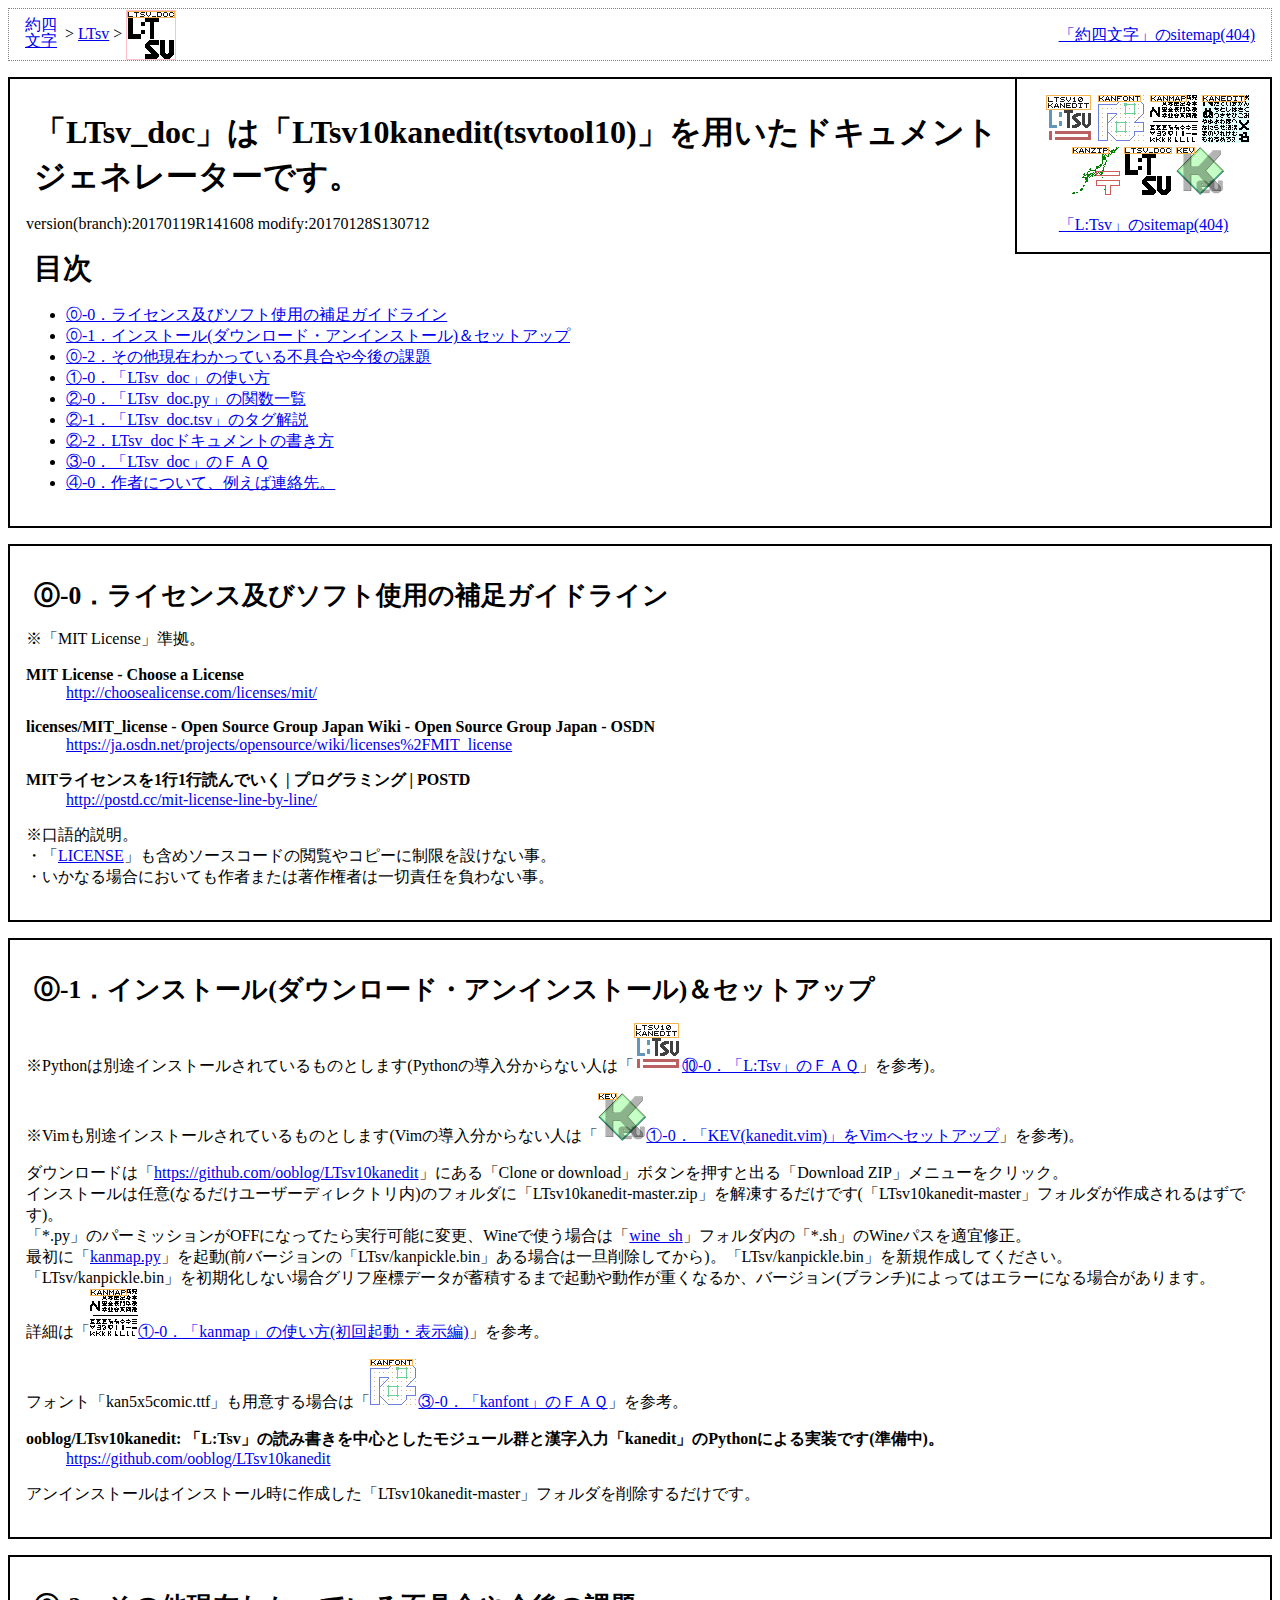
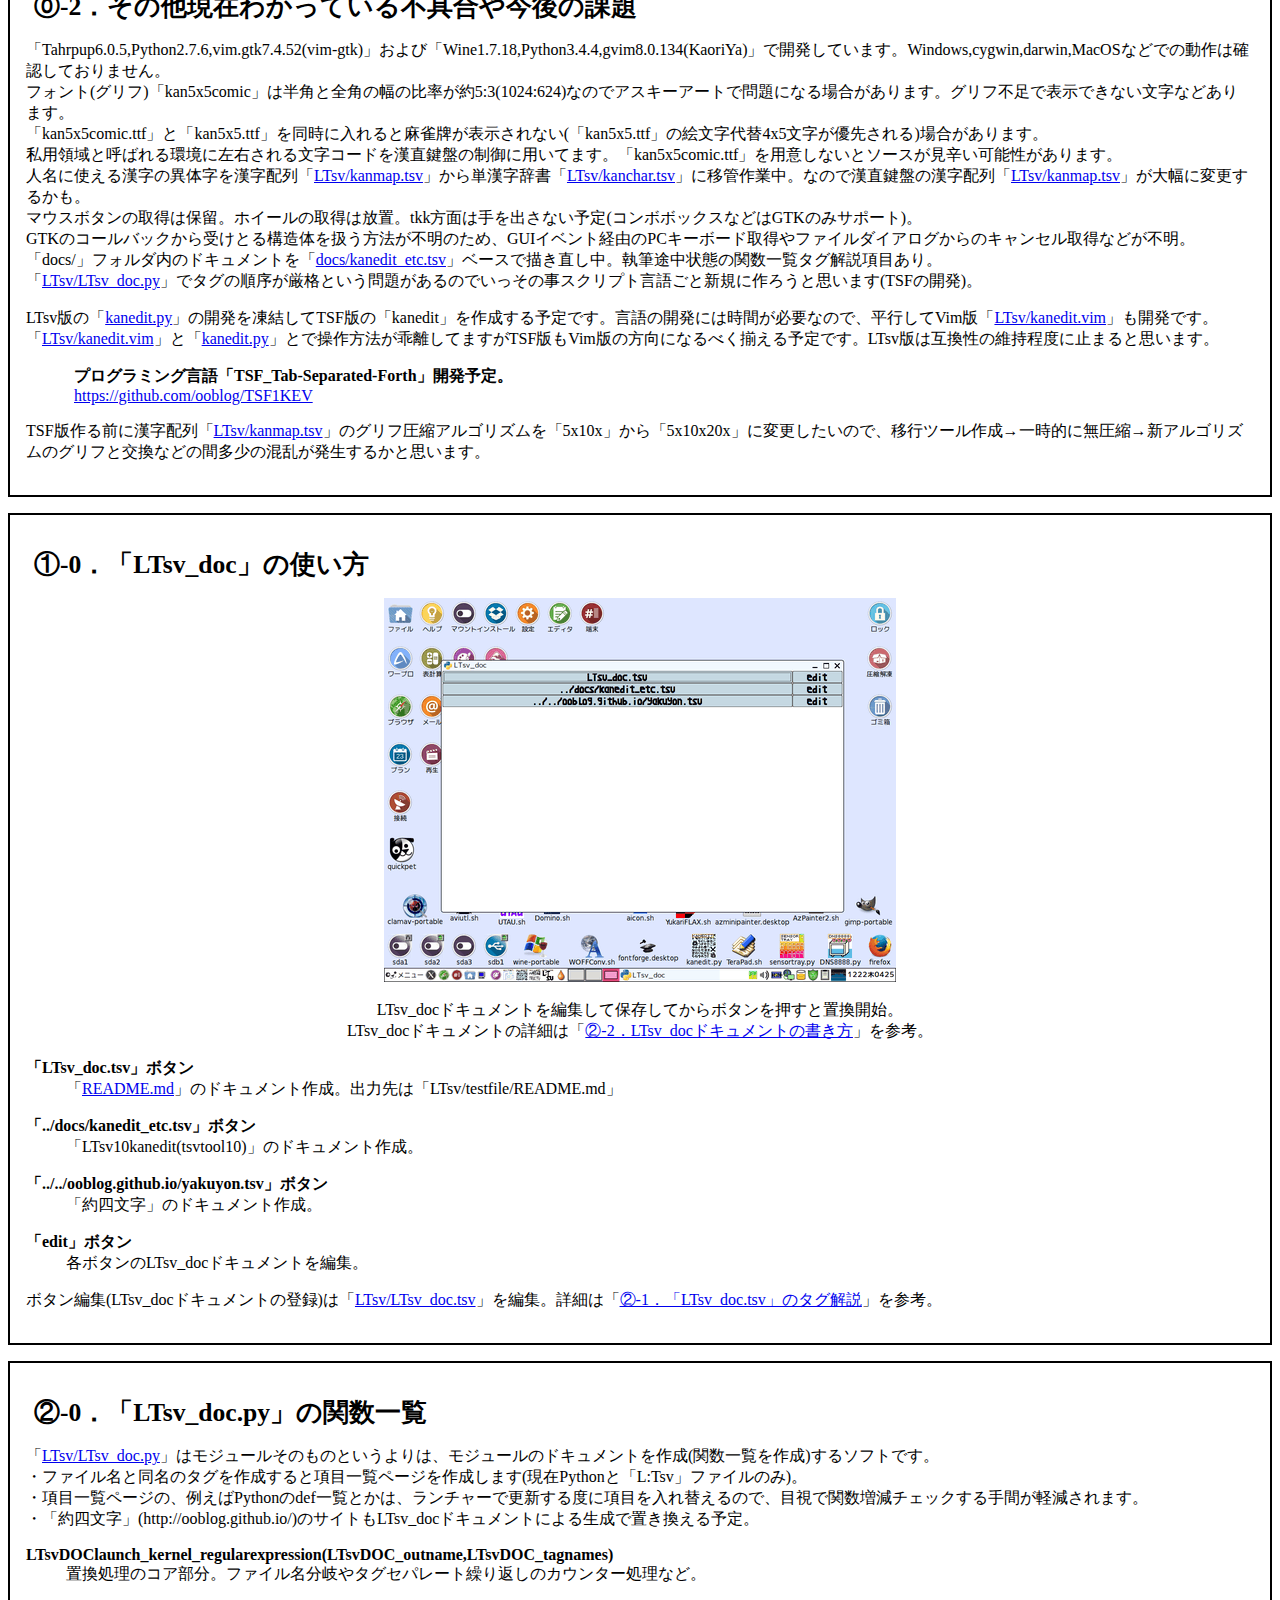
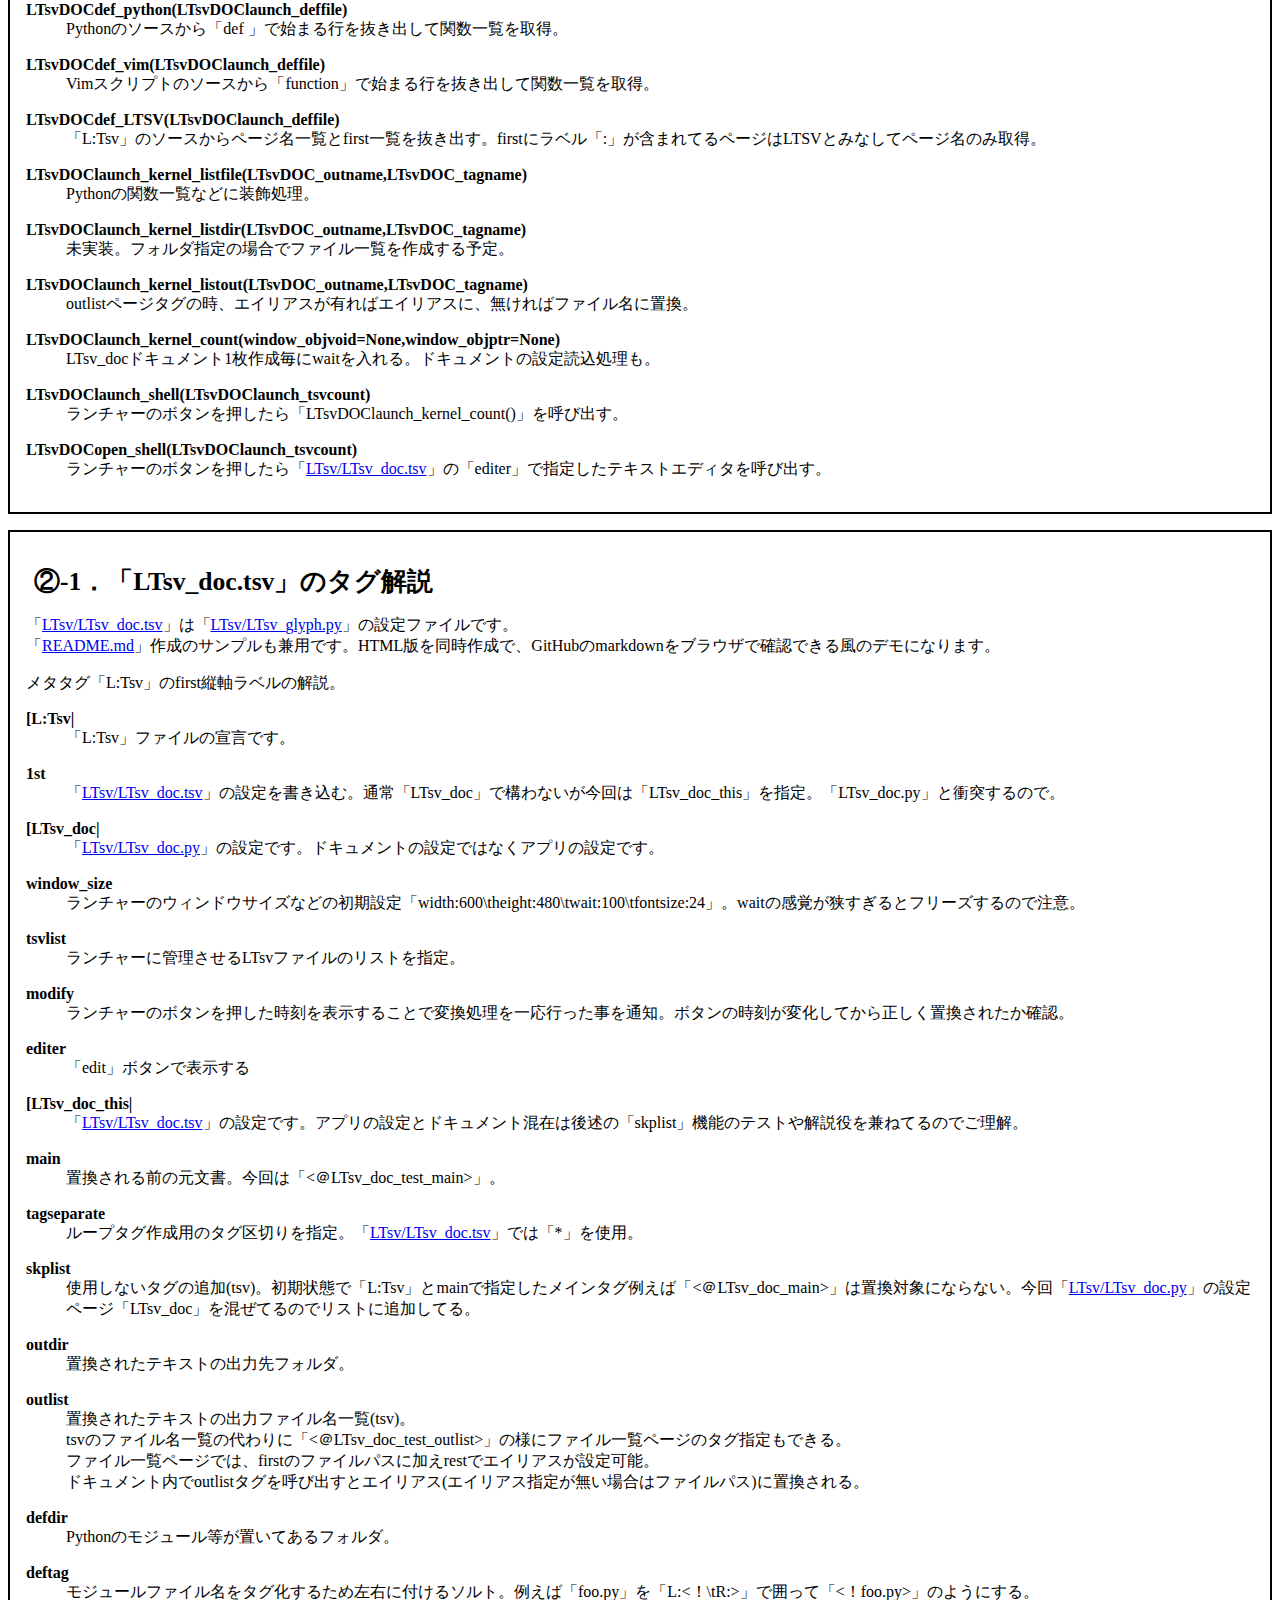
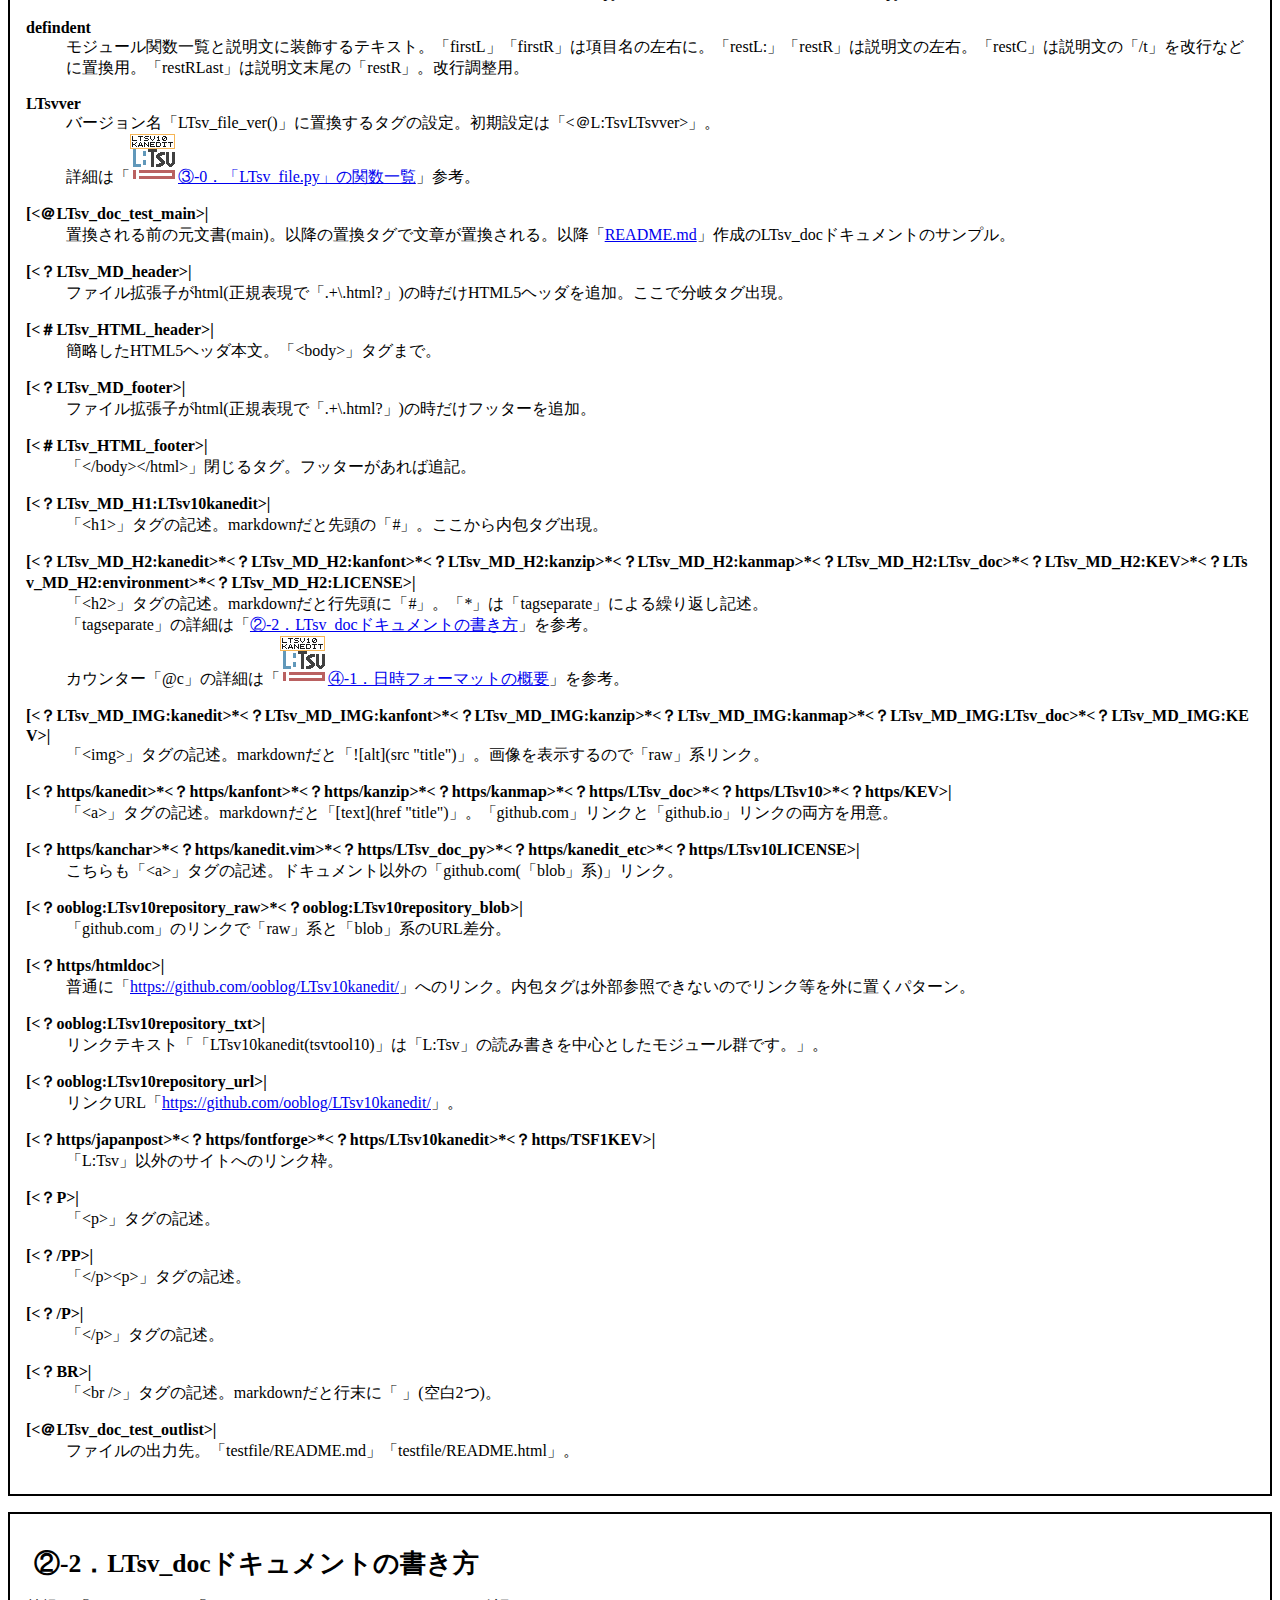
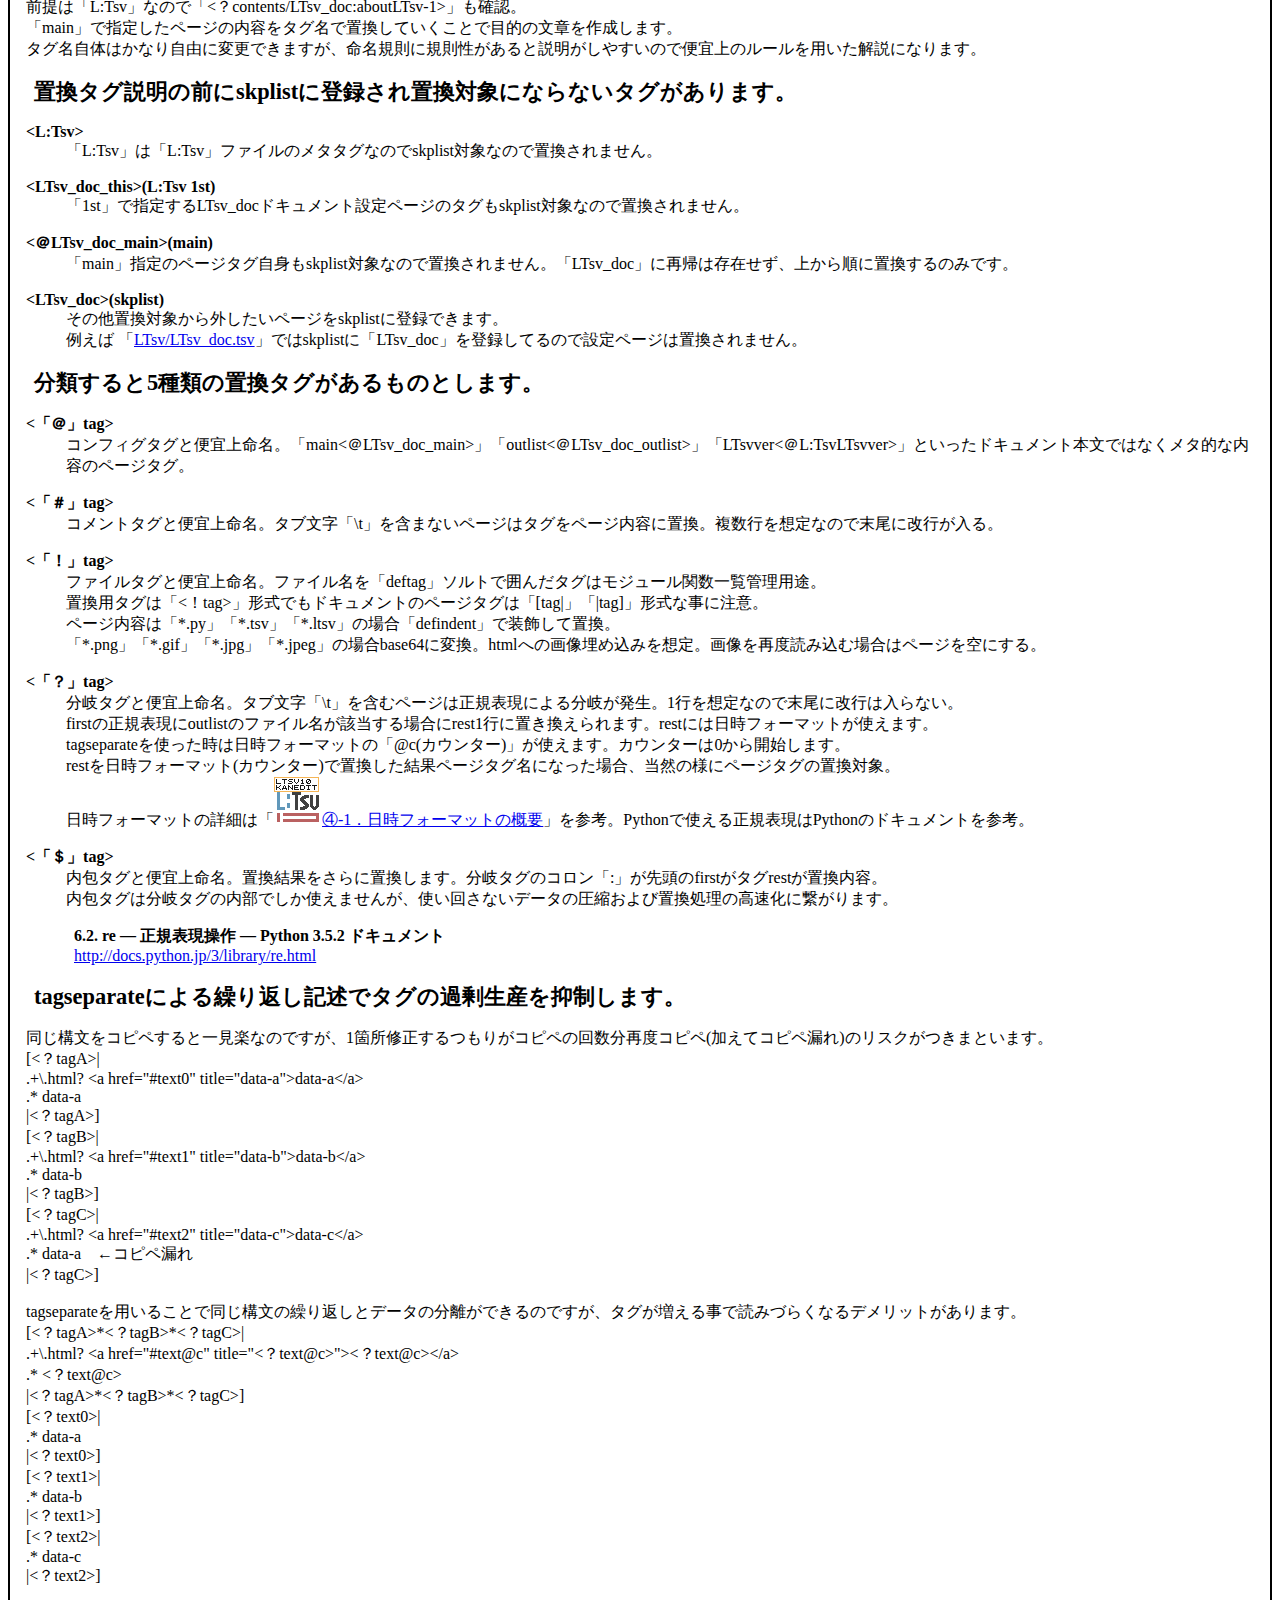
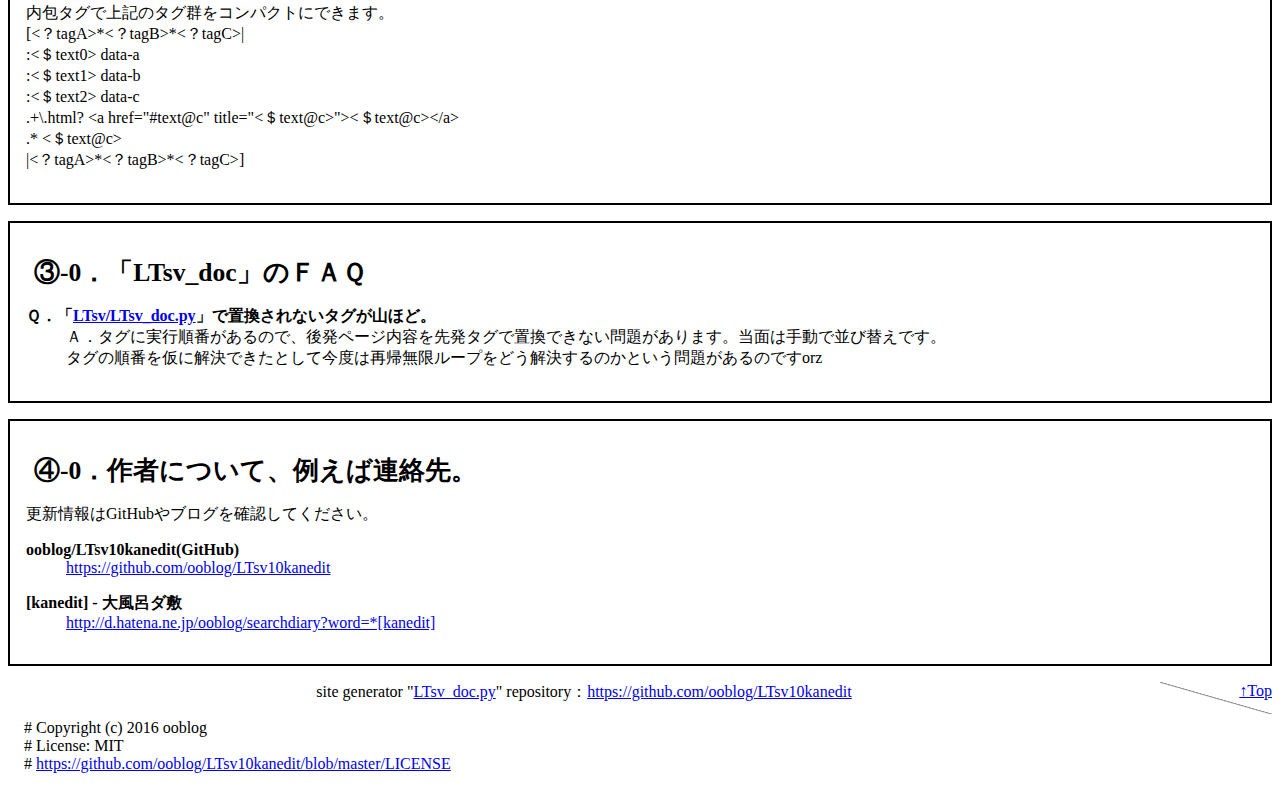
<file: docs/LTsv_doc.html>
<html lang="ja"><head>
 <meta charset="UTF-8" />
 <meta name="description" content="">
 <title>「LTsv_doc」は「LTsv10kanedit(tsvtool10)」を用いたドキュメントジェネレーターです。</title>
 <link rel="stylesheet" type="text/css" href="LTsv_doc.css" />
 <link rel="icon" type="image/png" href="LTsv_doc_logo.png" />
</head><body>

 <header><nav>
  <div class="yonmoji_root"><a href="https://ooblog.github.io/" rel="publisher" title="「約四文字」(http://ooblog.github.io/)">約四<br /></a><a href="https://ooblog.github.io/" rel="publisher" title="「約四文字」(http://ooblog.github.io/)">文字</a></div>
  <span> &#62; <a href="https://ooblog.github.io/LTsv.html" title="LTsv - 「約四文字」(http://ooblog.github.io/)">LTsv</a> &#62; <mark class="applogo"><img src="LTsv_doc_logo.png" width="48" height="48" alt="LTsv_doc" title="LTsv_doc"></mark></span> <span class="yonmoji_sitemap"><a href="https://ooblog.github.io/404.html" title="404 - 「約四文字」(http://ooblog.github.io/)">「約四文字」のsitemap(404)</a></span>
  <br class="yonmoji_both" />
 </div></header>

 <aside class="sidepages"><nav>
  <ul>
   <li><a href="index.html"><img src="LTsv10_logo.png" width="48" height="48" alt="LTsv10kanedit(tsvtool10)" title="LTsv10kanedit(tsvtool10)"></a></li>
   <li><a href="kanfont.html"><img src="kanfont_logo.png" width="48" height="48" alt="kanfont" title="kanfont"></a></li>
   <li><a href="kanmap.html"><img src="kanmap_logo.png" width="48" height="48" alt="kanmap" title="kanmap"></a></li>
   <li><a href="kanedit.html"><img src="kanedit_logo.png" width="48" height="48" alt="kanedit" title="kanedit"></a></li>
   <li><a href="kanzip.html"><img src="kanzip_logo.png" width="48" height="48" alt="kanzip" title="kanzip"></a></li>
   <li><a href="LTsv_doc.html"><img src="LTsv_doc_logo.png" width="48" height="48" alt="LTsv_doc" title="LTsv_doc"></a></li>
   <li><a href="KEV.html"><img src="KEV_logo.png" width="48" height="48" alt="KEV" title="KEV"></a></li>
  </ul>
  <p>

   <a href="404.html" title="404">「L:Tsv」のsitemap(404)</a>
  
</p>
 </nav></aside>

 <section class="mainpages">
  <h1>「LTsv_doc」は「LTsv10kanedit(tsvtool10)」を用いたドキュメントジェネレーターです。</h1>
  <p>

   version(branch):20170119R141608	modify:20170128S130712<br />
  
</p>
  <h2>目次</h2>
  <ul>
    <li><a href="#License-0" title="⓪-0．ライセンス及びソフト使用の補足ガイドライン">⓪-0．ライセンス及びソフト使用の補足ガイドライン</a></li>
 <li><a href="#License-1" title="⓪-1．インストール(ダウンロード・アンインストール)＆セットアップ">⓪-1．インストール(ダウンロード・アンインストール)＆セットアップ</a></li>
 <li><a href="#License-2" title="⓪-2．その他現在わかっている不具合や今後の課題">⓪-2．その他現在わかっている不具合や今後の課題</a></li>
 <li><a href="#LTsv_doc_usage-0" title="①-0．「LTsv_doc」の使い方">①-0．「LTsv_doc」の使い方</a></li>
 <li><a href="#LTsv_doc-0" title="②-0．「LTsv_doc.py」の関数一覧">②-0．「LTsv_doc.py」の関数一覧</a></li>
 <li><a href="#LTsv_doc-1" title="②-1．「LTsv_doc.tsv」のタグ解説">②-1．「LTsv_doc.tsv」のタグ解説</a></li>
 <li><a href="#LTsv_doc-2" title="②-2．LTsv_docドキュメントの書き方">②-2．LTsv_docドキュメントの書き方</a></li>
 <li><a href="#LTsv_doc_faq-0" title="③-0．「LTsv_doc」のＦＡＱ">③-0．「LTsv_doc」のＦＡＱ</a></li>
 <li><a href="#address-0" title="④-0．作者について、例えば連絡先。">④-0．作者について、例えば連絡先。</a></li>

  </ul>
 </section>

<section>
 <h3 id="License-0">⓪-0．ライセンス及びソフト使用の補足ガイドライン</h3>
<p>
 ※「MIT License」準拠。<br />

</p>
<dl><dt>MIT License - Choose a License</dt><dd><a href="http://choosealicense.com/licenses/mit/" title="MIT License - Choose a License">http://choosealicense.com/licenses/mit/</a></dd></dl>

<dl><dt>licenses/MIT_license - Open Source Group Japan Wiki - Open Source Group Japan - OSDN</dt><dd><a href="https://ja.osdn.net/projects/opensource/wiki/licenses%2FMIT_license" title="licenses/MIT_license - Open Source Group Japan Wiki - Open Source Group Japan - OSDN">https://ja.osdn.net/projects/opensource/wiki/licenses%2FMIT_license</a></dd></dl>

<dl><dt>MITライセンスを1行1行読んでいく | プログラミング | POSTD</dt><dd><a href="http://postd.cc/mit-license-line-by-line/" title="MITライセンスを1行1行読んでいく | プログラミング | POSTD">http://postd.cc/mit-license-line-by-line/</a></dd></dl>

<p>
 ※口語的説明。<br />
   ・「<a href="https://github.com/ooblog/LTsv10kanedit/blob/master/LICENSE" title="https://github.com/ooblog/LTsv10kanedit/blob/master/LICENSE">LICENSE</a>」も含めソースコードの閲覧やコピーに制限を設けない事。<br />
   ・いかなる場合においても作者または著作権者は一切責任を負わない事。<br />
</p>

</section>
<section>
 <h3 id="License-1">⓪-1．インストール(ダウンロード・アンインストール)＆セットアップ</h3>
<p>
 ※Pythonは別途インストールされているものとします(Pythonの導入分からない人は「<a href="index.html#LTsv10_faq-0" title="⑩-0．「L:Tsv」のＦＡＱ"><img src="LTsv10_logo.png" width="48" height="48" alt="LTsv10kanedit(tsvtool10)" title="LTsv10kanedit(tsvtool10)">⑩-0．「L:Tsv」のＦＡＱ</a>」を参考)。<br />
</p><p>
 ※Vimも別途インストールされているものとします(Vimの導入分からない人は「<a href="KEV.html#KEV_usage-0" title="①-0．「KEV(kanedit.vim)」をVimへセットアップ"><img src="KEV_logo.png" width="48" height="48" alt="KEV" title="KEV">①-0．「KEV(kanedit.vim)」をVimへセットアップ</a>」を参考)。<br />
</p><p>
 ダウンロードは「<a href="https://github.com/ooblog/LTsv10kanedit" title="ooblog/LTsv10kanedit: 「L:Tsv」の読み書きを中心としたモジュール群と漢字入力「kanedit」のPythonによる実装です(準備中)。">https://github.com/ooblog/LTsv10kanedit</a>」にある「Clone or download」ボタンを押すと出る「Download ZIP」メニューをクリック。<br />
 インストールは任意(なるだけユーザーディレクトリ内)のフォルダに「LTsv10kanedit-master.zip」を解凍するだけです(「LTsv10kanedit-master」フォルダが作成されるはずです)。<br />
 「*.py」のパーミッションがOFFになってたら実行可能に変更、Wineで使う場合は「<a href="https://github.com/ooblog/LTsv10kanedit/blob/master/wine_sh" title="https://github.com/ooblog/LTsv10kanedit/blob/master/wine_sh">wine_sh</a>」フォルダ内の「*.sh」のWineパスを適宜修正。<br />
 最初に「<a href="https://github.com/ooblog/LTsv10kanedit/blob/master/kanmap.py" title="https://github.com/ooblog/LTsv10kanedit/blob/master/kanmap.py">kanmap.py</a>」を起動(前バージョンの「LTsv/kanpickle.bin」ある場合は一旦削除してから)。「LTsv/kanpickle.bin」を新規作成してください。<br />
 「LTsv/kanpickle.bin」を初期化しない場合グリフ座標データが蓄積するまで起動や動作が重くなるか、バージョン(ブランチ)によってはエラーになる場合があります。<br />
 詳細は「<a href="kanmap.html#kanmap_usage-0" title="①-0．「kanmap」の使い方(初回起動・表示編)"><img src="kanmap_logo.png" width="48" height="48" alt="kanmap" title="kanmap">①-0．「kanmap」の使い方(初回起動・表示編)</a>」を参考。<br />
</p><p>
 フォント「kan5x5comic.ttf」も用意する場合は「<a href="kanfont.html#kanfont_faq-0" title="③-0．「kanfont」のＦＡＱ"><img src="kanfont_logo.png" width="48" height="48" alt="kanfont" title="kanfont">③-0．「kanfont」のＦＡＱ</a>」を参考。<br />

</p>
<dl><dt>ooblog/LTsv10kanedit: 「L:Tsv」の読み書きを中心としたモジュール群と漢字入力「kanedit」のPythonによる実装です(準備中)。</dt><dd><a href="https://github.com/ooblog/LTsv10kanedit" title="ooblog/LTsv10kanedit: 「L:Tsv」の読み書きを中心としたモジュール群と漢字入力「kanedit」のPythonによる実装です(準備中)。">https://github.com/ooblog/LTsv10kanedit</a></dd></dl>

<p>
 アンインストールはインストール時に作成した「LTsv10kanedit-master」フォルダを削除するだけです。<br />
</p>

</section>
<section>
 <h3 id="License-2">⓪-2．その他現在わかっている不具合や今後の課題</h3>
<p>
 「Tahrpup6.0.5,Python2.7.6,vim.gtk7.4.52(vim-gtk)」および「Wine1.7.18,Python3.4.4,gvim8.0.134(KaoriYa)」で開発しています。Windows,cygwin,darwin,MacOSなどでの動作は確認しておりません。<br />
 フォント(グリフ)「kan5x5comic」は半角と全角の幅の比率が約5:3(1024:624)なのでアスキーアートで問題になる場合があります。グリフ不足で表示できない文字などあります。<br />
 「kan5x5comic.ttf」と「kan5x5.ttf」を同時に入れると麻雀牌が表示されない(「kan5x5.ttf」の絵文字代替4x5文字が優先される)場合があります。<br />
 私用領域と呼ばれる環境に左右される文字コードを漢直鍵盤の制御に用いてます。「kan5x5comic.ttf」を用意しないとソースが見辛い可能性があります。<br />
 人名に使える漢字の異体字を漢字配列「<a href="https://github.com/ooblog/LTsv10kanedit/blob/master/LTsv/kanmap.tsv" title="https://github.com/ooblog/LTsv10kanedit/blob/master/LTsv/kanmap.tsv">LTsv/kanmap.tsv</a>」から単漢字辞書「<a href="https://github.com/ooblog/LTsv10kanedit/blob/master/LTsv/kanchar.tsv" title="https://github.com/ooblog/LTsv10kanedit/blob/master/LTsv/kanchar.tsv">LTsv/kanchar.tsv</a>」に移管作業中。なので漢直鍵盤の漢字配列「<a href="https://github.com/ooblog/LTsv10kanedit/blob/master/LTsv/kanmap.tsv" title="https://github.com/ooblog/LTsv10kanedit/blob/master/LTsv/kanmap.tsv">LTsv/kanmap.tsv</a>」が大幅に変更するかも。<br />
 マウスボタンの取得は保留。ホイールの取得は放置。tkk方面は手を出さない予定(コンボボックスなどはGTKのみサポート)。<br />
 GTKのコールバックから受けとる構造体を扱う方法が不明のため、GUIイベント経由のPCキーボード取得やファイルダイアログからのキャンセル取得などが不明。<br />
 「docs/」フォルダ内のドキュメントを「<a href="https://github.com/ooblog/LTsv10kanedit/blob/master/docs/kanedit_etc.tsv" title="https://github.com/ooblog/LTsv10kanedit/blob/master/docs/kanedit_etc.tsv">docs/kanedit_etc.tsv</a>」ベースで描き直し中。執筆途中状態の関数一覧タグ解説項目あり。<br />
 「<a href="https://github.com/ooblog/LTsv10kanedit/blob/master/LTsv/LTsv_doc.py" title="https://github.com/ooblog/LTsv10kanedit/blob/master/LTsv/LTsv_doc.py">LTsv/LTsv_doc.py</a>」でタグの順序が厳格という問題があるのでいっその事スクリプト言語ごと新規に作ろうと思います(TSFの開発)。<br />
</p><p>
 LTsv版の「<a href="https://github.com/ooblog/LTsv10kanedit/blob/master/kanedit.py" title="https://github.com/ooblog/LTsv10kanedit/blob/master/kanedit.py">kanedit.py</a>」の開発を凍結してTSF版の「kanedit」を作成する予定です。言語の開発には時間が必要なので、平行してVim版「<a href="https://github.com/ooblog/LTsv10kanedit/blob/master/LTsv/kanedit.vim" title="https://github.com/ooblog/LTsv10kanedit/blob/master/LTsv/kanedit.vim">LTsv/kanedit.vim</a>」も開発です。<br />
 「<a href="https://github.com/ooblog/LTsv10kanedit/blob/master/LTsv/kanedit.vim" title="https://github.com/ooblog/LTsv10kanedit/blob/master/LTsv/kanedit.vim">LTsv/kanedit.vim</a>」と「<a href="https://github.com/ooblog/LTsv10kanedit/blob/master/kanedit.py" title="https://github.com/ooblog/LTsv10kanedit/blob/master/kanedit.py">kanedit.py</a>」とで操作方法が乖離してますがTSF版もVim版の方向になるべく揃える予定です。LTsv版は互換性の維持程度に止まると思います。<br />

</p>
<dl class="faqlink"><dt>プログラミング言語「TSF_Tab-Separated-Forth」開発予定。</dt><dd><a href="https://github.com/ooblog/TSF1KEV" title="プログラミング言語「TSF_Tab-Separated-Forth」開発予定。">https://github.com/ooblog/TSF1KEV</a></dd></dl>
<p>
 TSF版作る前に漢字配列「<a href="https://github.com/ooblog/LTsv10kanedit/blob/master/LTsv/kanmap.tsv" title="https://github.com/ooblog/LTsv10kanedit/blob/master/LTsv/kanmap.tsv">LTsv/kanmap.tsv</a>」のグリフ圧縮アルゴリズムを「5x10x」から「5x10x20x」に変更したいので、移行ツール作成→一時的に無圧縮→新アルゴリズムのグリフと交換などの間多少の混乱が発生するかと思います。<br />
</p>

</section>
<section>
 <h3 id="LTsv_doc_usage-0">①-0．「LTsv_doc」の使い方</h3>
<p class="capcenter">
<img src="LTsv_doc_512x384.png" width="512" height="384" alt="LTsv_doc"><br /><br /> LTsv_docドキュメントを編集して保存してからボタンを押すと置換開始。<br />
 LTsv_docドキュメントの詳細は「<a href="#LTsv_doc-2" title="②-2．LTsv_docドキュメントの書き方">②-2．LTsv_docドキュメントの書き方</a>」を参考。<br />

</p>
<dl><dt>
 「LTsv_doc.tsv」ボタン</dt>
<dd>
                        「<a href="https://github.com/ooblog/LTsv10kanedit/blob/master/README.md" title="https://github.com/ooblog/LTsv10kanedit/blob/master/README.md">README.md</a>」のドキュメント作成。出力先は「LTsv/testfile/README.md」
</dd></dl>
<dl><dt>
 「../docs/kanedit_etc.tsv」ボタン</dt>
<dd>
             「LTsv10kanedit(tsvtool10)」のドキュメント作成。
</dd></dl>
<dl><dt>
 「../../ooblog.github.io/yakuyon.tsv」ボタン</dt>
<dd>
  「約四文字」のドキュメント作成。
</dd></dl>
<dl><dt>
 「edit」ボタン</dt>
<dd>
                                各ボタンのLTsv_docドキュメントを編集。
</dd></dl>
<p>
 ボタン編集(LTsv_docドキュメントの登録)は「<a href="https://github.com/ooblog/LTsv10kanedit/blob/master/LTsv/LTsv_doc.tsv" title="https://github.com/ooblog/LTsv10kanedit/blob/master/LTsv/LTsv_doc.tsv">LTsv/LTsv_doc.tsv</a>」を編集。詳細は「<a href="#LTsv_doc-1" title="②-1．「LTsv_doc.tsv」のタグ解説">②-1．「LTsv_doc.tsv」のタグ解説</a>」を参考。<br />
</p>

</section>
<section>
 <h3 id="LTsv_doc-0">②-0．「LTsv_doc.py」の関数一覧</h3>
<p>
 「<a href="https://github.com/ooblog/LTsv10kanedit/blob/master/LTsv/LTsv_doc.py" title="https://github.com/ooblog/LTsv10kanedit/blob/master/LTsv/LTsv_doc.py">LTsv/LTsv_doc.py</a>」はモジュールそのものというよりは、モジュールのドキュメントを作成(関数一覧を作成)するソフトです。<br />
  ・ファイル名と同名のタグを作成すると項目一覧ページを作成します(現在Pythonと「L:Tsv」ファイルのみ)。<br />
  ・項目一覧ページの、例えばPythonのdef一覧とかは、ランチャーで更新する度に項目を入れ替えるので、目視で関数増減チェックする手間が軽減されます。<br />
  ・「約四文字」(http://ooblog.github.io/)のサイトもLTsv_docドキュメントによる生成で置き換える予定。<br />
</p>

<dl><dt>LTsvDOClaunch_kernel_regularexpression(LTsvDOC_outname,LTsvDOC_tagnames)</dt><dd>
置換処理のコア部分。ファイル名分岐やタグセパレート繰り返しのカウンター処理など。</dd></dl>
<dl><dt>LTsvDOCdef_python(LTsvDOClaunch_deffile)</dt><dd>
Pythonのソースから「def 」で始まる行を抜き出して関数一覧を取得。</dd></dl>
<dl><dt>LTsvDOCdef_vim(LTsvDOClaunch_deffile)</dt><dd>
Vimスクリプトのソースから「function」で始まる行を抜き出して関数一覧を取得。</dd></dl>
<dl><dt>LTsvDOCdef_LTSV(LTsvDOClaunch_deffile)</dt><dd>
「L:Tsv」のソースからページ名一覧とfirst一覧を抜き出す。firstにラベル「:」が含まれてるページはLTSVとみなしてページ名のみ取得。</dd></dl>
<dl><dt>LTsvDOClaunch_kernel_listfile(LTsvDOC_outname,LTsvDOC_tagname)</dt><dd>
Pythonの関数一覧などに装飾処理。</dd></dl>
<dl><dt>LTsvDOClaunch_kernel_listdir(LTsvDOC_outname,LTsvDOC_tagname)</dt><dd>
未実装。フォルダ指定の場合でファイル一覧を作成する予定。</dd></dl>
<dl><dt>LTsvDOClaunch_kernel_listout(LTsvDOC_outname,LTsvDOC_tagname)</dt><dd>
outlistページタグの時、エイリアスが有ればエイリアスに、無ければファイル名に置換。</dd></dl>
<dl><dt>LTsvDOClaunch_kernel_count(window_objvoid=None,window_objptr=None)</dt><dd>
LTsv_docドキュメント1枚作成毎にwaitを入れる。ドキュメントの設定読込処理も。</dd></dl>
<dl><dt>LTsvDOClaunch_shell(LTsvDOClaunch_tsvcount)</dt><dd>
ランチャーのボタンを押したら「LTsvDOClaunch_kernel_count()」を呼び出す。</dd></dl>
<dl><dt>LTsvDOCopen_shell(LTsvDOClaunch_tsvcount)</dt><dd>
ランチャーのボタンを押したら「<a href="https://github.com/ooblog/LTsv10kanedit/blob/master/LTsv/LTsv_doc.tsv" title="https://github.com/ooblog/LTsv10kanedit/blob/master/LTsv/LTsv_doc.tsv">LTsv/LTsv_doc.tsv</a>」の「editer」で指定したテキストエディタを呼び出す。</dd></dl>

</section>
<section>
 <h3 id="LTsv_doc-1">②-1．「LTsv_doc.tsv」のタグ解説</h3>
<p>
 「<a href="https://github.com/ooblog/LTsv10kanedit/blob/master/LTsv/LTsv_doc.tsv" title="https://github.com/ooblog/LTsv10kanedit/blob/master/LTsv/LTsv_doc.tsv">LTsv/LTsv_doc.tsv</a>」は「<a href="https://github.com/ooblog/LTsv10kanedit/blob/master/LTsv/LTsv_glyph.py" title="https://github.com/ooblog/LTsv10kanedit/blob/master/LTsv/LTsv_glyph.py">LTsv/LTsv_glyph.py</a>」の設定ファイルです。<br />
 「<a href="https://github.com/ooblog/LTsv10kanedit/blob/master/README.md" title="https://github.com/ooblog/LTsv10kanedit/blob/master/README.md">README.md</a>」作成のサンプルも兼用です。HTML版を同時作成で、GitHubのmarkdownをブラウザで確認できる風のデモになります。<br />
</p><p>
 メタタグ「L:Tsv」のfirst縦軸ラベルの解説。<br />

</p>
<dl><dt>
  [L:Tsv&#x7C;</dt>
<dd>
                     「L:Tsv」ファイルの宣言です。
</dd></dl>
<dl><dt>
   1st</dt>
<dd>
                        「<a href="https://github.com/ooblog/LTsv10kanedit/blob/master/LTsv/LTsv_doc.tsv" title="https://github.com/ooblog/LTsv10kanedit/blob/master/LTsv/LTsv_doc.tsv">LTsv/LTsv_doc.tsv</a>」の設定を書き込む。通常「LTsv_doc」で構わないが今回は「LTsv_doc_this」を指定。「LTsv_doc.py」と衝突するので。
</dd></dl>
<dl><dt>
  [LTsv_doc&#x7C;</dt>
<dd>
                  「<a href="https://github.com/ooblog/LTsv10kanedit/blob/master/LTsv/LTsv_doc.py" title="https://github.com/ooblog/LTsv10kanedit/blob/master/LTsv/LTsv_doc.py">LTsv/LTsv_doc.py</a>」の設定です。ドキュメントの設定ではなくアプリの設定です。
</dd></dl>
<dl><dt>
   window_size</dt>
<dd>
                ランチャーのウィンドウサイズなどの初期設定「width:600\theight:480\twait:100\tfontsize:24」。waitの感覚が狭すぎるとフリーズするので注意。
</dd></dl>
<dl><dt>
   tsvlist</dt>
<dd>
                    ランチャーに管理させるLTsvファイルのリストを指定。
</dd></dl>
<dl><dt>
   modify</dt>
<dd>
                     ランチャーのボタンを押した時刻を表示することで変換処理を一応行った事を通知。ボタンの時刻が変化してから正しく置換されたか確認。
</dd></dl>
<dl><dt>
   editer</dt>
<dd>
                      「edit」ボタンで表示する
</dd></dl>
<dl><dt>
  [LTsv_doc_this&#x7C;</dt>
<dd>
             「<a href="https://github.com/ooblog/LTsv10kanedit/blob/master/LTsv/LTsv_doc.tsv" title="https://github.com/ooblog/LTsv10kanedit/blob/master/LTsv/LTsv_doc.tsv">LTsv/LTsv_doc.tsv</a>」の設定です。アプリの設定とドキュメント混在は後述の「skplist」機能のテストや解説役を兼ねてるのでご理解。
</dd></dl>
<dl><dt>
   main</dt>
<dd>
                       置換される前の元文書。今回は「&lt;＠LTsv_doc_test_main&gt;」。
</dd></dl>
<dl><dt>
   tagseparate</dt>
<dd>
                ループタグ作成用のタグ区切りを指定。「<a href="https://github.com/ooblog/LTsv10kanedit/blob/master/LTsv/LTsv_doc.tsv" title="https://github.com/ooblog/LTsv10kanedit/blob/master/LTsv/LTsv_doc.tsv">LTsv/LTsv_doc.tsv</a>」では「*」を使用。
</dd></dl>
<dl><dt>
   skplist</dt>
<dd>
                    使用しないタグの追加(tsv)。初期状態で「L:Tsv」とmainで指定したメインタグ例えば「<＠LTsv_doc_main>」は置換対象にならない。今回「<a href="https://github.com/ooblog/LTsv10kanedit/blob/master/LTsv/LTsv_doc.py" title="https://github.com/ooblog/LTsv10kanedit/blob/master/LTsv/LTsv_doc.py">LTsv/LTsv_doc.py</a>」の設定ページ「LTsv_doc」を混ぜてるのでリストに追加してる。
</dd></dl>
<dl><dt>
   outdir</dt>
<dd>
                     置換されたテキストの出力先フォルダ。
</dd></dl>
<dl><dt>
   outlist</dt>
<dd>
                    置換されたテキストの出力ファイル名一覧(tsv)。<br />
                              tsvのファイル名一覧の代わりに「&lt;＠LTsv_doc_test_outlist&gt;」の様にファイル一覧ページのタグ指定もできる。<br />
                              ファイル一覧ページでは、firstのファイルパスに加えrestでエイリアスが設定可能。<br />
                              ドキュメント内でoutlistタグを呼び出すとエイリアス(エイリアス指定が無い場合はファイルパス)に置換される。<br />
</dd></dl>
<dl><dt>
   defdir</dt>
<dd>
                     Pythonのモジュール等が置いてあるフォルダ。
</dd></dl>
<dl><dt>
   deftag</dt>
<dd>
                     モジュールファイル名をタグ化するため左右に付けるソルト。例えば「foo.py」を「L:<！\tR:>」で囲って「<！foo.py>」のようにする。
</dd></dl>
<dl><dt>
   defindent</dt>
<dd>
                  モジュール関数一覧と説明文に装飾するテキスト。「firstL」「firstR」は項目名の左右に。「restL:」「restR」は説明文の左右。「restC」は説明文の「/t」を改行などに置換用。「restRLast」は説明文末尾の「restR」。改行調整用。
</dd></dl>
<dl><dt>
   LTsvver</dt>
<dd>
                    バージョン名「LTsv_file_ver()」に置換するタグの設定。初期設定は「&lt;＠L:TsvLTsvver&gt;」。<br />
                              詳細は「<a href="index.html#LTsv_file-0" title="③-0．「LTsv_file.py」の関数一覧"><img src="LTsv10_logo.png" width="48" height="48" alt="LTsv10kanedit(tsvtool10)" title="LTsv10kanedit(tsvtool10)">③-0．「LTsv_file.py」の関数一覧</a>」参考。<br />
</dd></dl>
<dl><dt>
  [&lt;＠LTsv_doc_test_main&gt;&#x7C;
</dt>
<dd>
    置換される前の元文書(main)。以降の置換タグで文章が置換される。以降「<a href="https://github.com/ooblog/LTsv10kanedit/blob/master/README.md" title="https://github.com/ooblog/LTsv10kanedit/blob/master/README.md">README.md</a>」作成のLTsv_docドキュメントのサンプル。
</dd></dl>
<dl><dt>
  [&lt;？LTsv_MD_header&gt;&#x7C;
</dt>
<dd>
    ファイル拡張子がhtml(正規表現で「.+\.html?」)の時だけHTML5ヘッダを追加。ここで分岐タグ出現。
</dd></dl>
<dl><dt>
  [&lt;＃LTsv_HTML_header&gt;&#x7C;</dt>
<dd>

</dt>
<dd>
    簡略したHTML5ヘッダ本文。「&lt;body&gt;」タグまで。
</dd></dl>
<dl><dt>
  [&lt;？LTsv_MD_footer&gt;&#x7C;
</dt>
<dd>
    ファイル拡張子がhtml(正規表現で「.+\.html?」)の時だけフッターを追加。
</dd></dl>
<dl><dt>
  [&lt;＃LTsv_HTML_footer&gt;&#x7C;
</dt>
<dd>
    「&lt;/body&gt;&lt;/html&gt;」閉じるタグ。フッターがあれば追記。
</dd></dl>
<dl><dt>
  [&lt;？LTsv_MD_H1:LTsv10kanedit&gt;&#x7C;
</dt>
<dd>
    「&lt;h1&gt;」タグの記述。markdownだと先頭の「#」。ここから内包タグ出現。
</dd></dl>
<dl><dt>
  [&lt;？LTsv_MD_H2:kanedit&gt;*&lt;？LTsv_MD_H2:kanfont&gt;*&lt;？LTsv_MD_H2:kanzip&gt;*&lt;？LTsv_MD_H2:kanmap&gt;*&lt;？LTsv_MD_H2:LTsv_doc&gt;*&lt;？LTsv_MD_H2:KEV&gt;*&lt;？LTsv_MD_H2:environment&gt;*&lt;？LTsv_MD_H2:LICENSE&gt;&#x7C;
</dt>
<dd>
    「&lt;h2&gt;」タグの記述。markdownだと行先頭に「#」。「*」は「tagseparate」による繰り返し記述。<br />
    「tagseparate」の詳細は「<a href="#LTsv_doc-2" title="②-2．LTsv_docドキュメントの書き方">②-2．LTsv_docドキュメントの書き方</a>」を参考。<br />
    カウンター「@c」の詳細は「<a href="index.html#LTsv_time-1" title="④-1．日時フォーマットの概要"><img src="LTsv10_logo.png" width="48" height="48" alt="LTsv10kanedit(tsvtool10)" title="LTsv10kanedit(tsvtool10)">④-1．日時フォーマットの概要</a>」を参考。<br />
</dd></dl>
<dl><dt>
  [&lt;？LTsv_MD_IMG:kanedit&gt;*&lt;？LTsv_MD_IMG:kanfont&gt;*&lt;？LTsv_MD_IMG:kanzip&gt;*&lt;？LTsv_MD_IMG:kanmap&gt;*&lt;？LTsv_MD_IMG:LTsv_doc&gt;*&lt;？LTsv_MD_IMG:KEV&gt;&#x7C;
</dt>
<dd>
    「&lt;img&gt;」タグの記述。markdownだと「![alt](src "title")」。画像を表示するので「raw」系リンク。
</dd></dl>
<dl><dt>
  [&lt;？https/kanedit&gt;*&lt;？https/kanfont&gt;*&lt;？https/kanzip&gt;*&lt;？https/kanmap&gt;*&lt;？https/LTsv_doc&gt;*&lt;？https/LTsv10&gt;*&lt;？https/KEV&gt;&#x7C;
</dt>
<dd>
    「&lt;a&gt;」タグの記述。markdownだと「[text](href "title")」。「github.com」リンクと「github.io」リンクの両方を用意。
</dd></dl>
<dl><dt>
  [&lt;？https/kanchar&gt;*&lt;？https/kanedit.vim&gt;*&lt;？https/LTsv_doc_py&gt;*&lt;？https/kanedit_etc&gt;*&lt;？https/LTsv10LICENSE&gt;&#x7C;
</dt>
<dd>
    こちらも「&lt;a&gt;」タグの記述。ドキュメント以外の「github.com(「blob」系)」リンク。
</dd></dl>
<dl><dt>
  [&lt;？ooblog:LTsv10repository_raw&gt;*&lt;？ooblog:LTsv10repository_blob&gt;&#x7C;
</dt>
<dd>
    「github.com」のリンクで「raw」系と「blob」系のURL差分。
</dd></dl>
<dl><dt>
  [&lt;？https/htmldoc&gt;&#x7C;
</dt>
<dd>
    普通に「<a href="https://github.com/ooblog/LTsv10kanedit/" title="「LTsv10kanedit(tsvtool10)」は「L:Tsv」の読み書きを中心としたPythonモジュール群です。">https://github.com/ooblog/LTsv10kanedit/</a>」へのリンク。内包タグは外部参照できないのでリンク等を外に置くパターン。
</dd></dl>
<dl><dt>
  [&lt;？ooblog:LTsv10repository_txt&gt;&#x7C;
</dt>
<dd>
    リンクテキスト「「LTsv10kanedit(tsvtool10)」は「L&#58;Tsv」の読み書きを中心としたモジュール群です。」。
</dd></dl>
<dl><dt>
  [&lt;？ooblog:LTsv10repository_url&gt;&#x7C;
</dt>
<dd>
    リンクURL「<a href="https://github.com/ooblog/LTsv10kanedit/" title="「LTsv10kanedit(tsvtool10)」は「L:Tsv」の読み書きを中心としたPythonモジュール群です。">https://github.com/ooblog/LTsv10kanedit/</a>」。
</dd></dl>
<dl><dt>
  [&lt;？https/japanpost&gt;*&lt;？https/fontforge&gt;*&lt;？https/LTsv10kanedit&gt;*&lt;？https/TSF1KEV&gt;&#x7C;
</dt>
<dd>
    「L&#58;Tsv」以外のサイトへのリンク枠。
</dd></dl>
<dl><dt>
  [&lt;？P&gt;&#x7C;
</dt>
<dd>
    「&lt;p&gt;」タグの記述。
</dd></dl>
<dl><dt>
  [&lt;？/PP&gt;&#x7C;
</dt>
<dd>
    「&lt;/p&gt;&lt;p&gt;」タグの記述。
</dd></dl>
<dl><dt>
  [&lt;？/P&gt;&#x7C;
</dt>
<dd>
    「&lt;/p&gt;」タグの記述。
</dd></dl>
<dl><dt>
  [&lt;？BR&gt;&#x7C;
</dt>
<dd>
    「&lt;br /&gt;」タグの記述。markdownだと行末に「  」(空白2つ)。
</dd></dl>
<dl><dt>
  [&lt;＠LTsv_doc_test_outlist&gt;&#x7C;
</dt>
<dd>
    ファイルの出力先。「testfile/README.md」「testfile/README.html」。
</dd></dl>

</section>
<section>
 <h3 id="LTsv_doc-2">②-2．LTsv_docドキュメントの書き方</h3>
<p>
 前提は「L:Tsv」なので「<？contents/LTsv_doc:aboutLTsv-1>」も確認。<br />
 「main」で指定したページの内容をタグ名で置換していくことで目的の文章を作成します。<br />
 タグ名自体はかなり自由に変更できますが、命名規則に規則性があると説明がしやすいので便宜上のルールを用いた解説になります。<br />
</p> 

<h4>置換タグ説明の前にskplistに登録され置換対象にならないタグがあります。</h4>
<dl><dt>
  &lt;L:Tsv&gt;</dt>
<dd>
                       「L:Tsv」は「L:Tsv」ファイルのメタタグなのでskplist対象なので置換されません。
</dd></dl>
<dl><dt>
  &lt;LTsv_doc_this&gt;(L:Tsv 1st)</dt>
<dd>
    「1st」で指定するLTsv_docドキュメント設定ページのタグもskplist対象なので置換されません。
</dd></dl>
<dl><dt>
  &lt;＠LTsv_doc_main&gt;(main)</dt>
<dd>
      「main」指定のページタグ自身もskplist対象なので置換されません。「LTsv_doc」に再帰は存在せず、上から順に置換するのみです。
</dd></dl>
<dl><dt>
  &lt;LTsv_doc&gt;(skplist)</dt>
<dd>
          その他置換対象から外したいページをskplistに登録できます。<br />
                               例えば 「<a href="https://github.com/ooblog/LTsv10kanedit/blob/master/LTsv/LTsv_doc.tsv" title="https://github.com/ooblog/LTsv10kanedit/blob/master/LTsv/LTsv_doc.tsv">LTsv/LTsv_doc.tsv</a>」ではskplistに「LTsv_doc」を登録してるので設定ページは置換されません。<br />
</dd></dl>

<h4>分類すると5種類の置換タグがあるものとします。</h4>
<dl><dt>
  &lt;「＠」tag&gt;</dt>
<dd>
                   コンフィグタグと便宜上命名。「main&lt;＠LTsv_doc_main&gt;」「outlist&lt;＠LTsv_doc_outlist&gt;」「LTsvver&lt;＠L:TsvLTsvver&gt;」といったドキュメント本文ではなくメタ的な内容のページタグ。
</dd></dl>
<dl><dt>
  &lt;「＃」tag&gt;</dt>
<dd>
                   コメントタグと便宜上命名。タブ文字「\t」を含まないページはタグをページ内容に置換。複数行を想定なので末尾に改行が入る。
</dd></dl>
<dl><dt>
  &lt;「！」tag&gt;</dt>
<dd>
                   ファイルタグと便宜上命名。ファイル名を「deftag」ソルトで囲んだタグはモジュール関数一覧管理用途。<br />
                                置換用タグは「&lt;！tag&gt;」形式でもドキュメントのページタグは「[tag&#x7C;」「&#x7C;tag]」形式な事に注意。<br />
                                ページ内容は「*.py」「*.tsv」「*.ltsv」の場合「defindent」で装飾して置換。<br />
                                「*.png」「*.gif」「*.jpg」「*.jpeg」の場合base64に変換。htmlへの画像埋め込みを想定。画像を再度読み込む場合はページを空にする。<br />
</dd></dl>
<dl><dt>
  &lt;「？」tag&gt;</dt>
<dd>
                   分岐タグと便宜上命名。タブ文字「\t」を含むページは正規表現による分岐が発生。1行を想定なので末尾に改行は入らない。<br />
                                firstの正規表現にoutlistのファイル名が該当する場合にrest1行に置き換えられます。restには日時フォーマットが使えます。<br />
                                tagseparateを使った時は日時フォーマットの「@c(カウンター)」が使えます。カウンターは0から開始します。<br />
                                restを日時フォーマット(カウンター)で置換した結果ページタグ名になった場合、当然の様にページタグの置換対象。<br />
                                日時フォーマットの詳細は「<a href="index.html#LTsv_time-1" title="④-1．日時フォーマットの概要"><img src="LTsv10_logo.png" width="48" height="48" alt="LTsv10kanedit(tsvtool10)" title="LTsv10kanedit(tsvtool10)">④-1．日時フォーマットの概要</a>」を参考。Pythonで使える正規表現はPythonのドキュメントを参考。<br />
</dd></dl>
<dl><dt>
  &lt;「＄」tag&gt;</dt>
<dd>
                   内包タグと便宜上命名。置換結果をさらに置換します。分岐タグのコロン「:」が先頭のfirstがタグrestが置換内容。<br />
                                内包タグは分岐タグの内部でしか使えませんが、使い回さないデータの圧縮および置換処理の高速化に繋がります。<br />
</dd></dl>

<dl class="faqlink"><dt> 6.2. re — 正規表現操作 — Python 3.5.2 ドキュメント</dt><dd><a href=" http://docs.python.jp/3/library/re.html" title=" 6.2. re — 正規表現操作 — Python 3.5.2 ドキュメント"> http://docs.python.jp/3/library/re.html</a></dd></dl>
<h4>tagseparateによる繰り返し記述でタグの過剰生産を抑制します。</h4>

<p>
  同じ構文をコピペすると一見楽なのですが、1箇所修正するつもりがコピペの回数分再度コピペ(加えてコピペ漏れ)のリスクがつきまといます。<br />
[&lt;？tagA&gt;&#x7C;<br />
.+\.html?	&lt;a href="#text0" title="data-a"&gt;data-a&lt;/a&gt;<br />
.*	data-a<br />
&#x7C;&lt;？tagA&gt;]<br />

[&lt;？tagB&gt;&#x7C;<br />
.+\.html?	&lt;a href="#text1" title="data-b"&gt;data-b&lt;/a&gt;<br />
.*	data-b<br />
&#x7C;&lt;？tagB&gt;]<br />

[&lt;？tagC&gt;&#x7C;<br />
.+\.html?	&lt;a href="#text2" title="data-c"&gt;data-c&lt;/a&gt;<br />
.*	data-a　←コピペ漏れ<br />
&#x7C;&lt;？tagC&gt;]<br />
</p><p>
tagseparateを用いることで同じ構文の繰り返しとデータの分離ができるのですが、タグが増える事で読みづらくなるデメリットがあります。<br />
[&lt;？tagA&gt;*&lt;？tagB&gt;*&lt;？tagC&gt;&#x7C;<br />
.+\.html?	&lt;a href="#text@c" title="&lt;？text@c&gt;"&gt;&lt;？text@c&gt;&lt;/a&gt;<br />
.*	&lt;？text@c&gt;<br />
&#x7C;&lt;？tagA&gt;*&lt;？tagB&gt;*&lt;？tagC&gt;]<br />
[&lt;？text0&gt;&#x7C;<br />
.*	data-a<br />
&#x7C;&lt;？text0&gt;]<br />
[&lt;？text1&gt;&#x7C;<br />
.*	data-b<br />
&#x7C;&lt;？text1&gt;]<br />
[&lt;？text2&gt;&#x7C;<br />
.*	data-c<br />
&#x7C;&lt;？text2&gt;]<br />
</p><p>
内包タグで上記のタグ群をコンパクトにできます。<br />
[&lt;？tagA&gt;*&lt;？tagB&gt;*&lt;？tagC&gt;&#x7C;<br />
:&lt;＄text0&gt;	data-a<br />
:&lt;＄text1&gt;	data-b<br />
:&lt;＄text2&gt;	data-c<br />
.+\.html?	&lt;a href="#text@c" title="&lt;＄text@c&gt;"&gt;&lt;＄text@c&gt;&lt;/a&gt;<br />
.*	&lt;＄text@c&gt;<br />
&#x7C;&lt;？tagA&gt;*&lt;？tagB&gt;*&lt;？tagC&gt;]<br />
</p>

</section>
<section>
 <h3 id="LTsv_doc_faq-0">③-0．「LTsv_doc」のＦＡＱ</h3>
<dl><dt>
 Ｑ．「<a href="https://github.com/ooblog/LTsv10kanedit/blob/master/LTsv/LTsv_doc.py" title="https://github.com/ooblog/LTsv10kanedit/blob/master/LTsv/LTsv_doc.py">LTsv/LTsv_doc.py</a>」で置換されないタグが山ほど。</dt>
<dd>

 Ａ．タグに実行順番があるので、後発ページ内容を先発タグで置換できない問題があります。当面は手動で並び替えです。<br />
      タグの順番を仮に解決できたとして今度は再帰無限ループをどう解決するのかという問題があるのですorz<br />
</dd></dl>

</section>
<section>
 <h3 id="address-0">④-0．作者について、例えば連絡先。</h3>

<p>
 更新情報はGitHubやブログを確認してください。<br />
</p>
<dl><dt>ooblog/LTsv10kanedit(GitHub)</dt><dd><a href="https://github.com/ooblog/LTsv10kanedit" title="ooblog/LTsv10kanedit(GitHub)">https://github.com/ooblog/LTsv10kanedit</a></dd></dl>
<dl><dt>[kanedit] - 大風呂ダ敷</dt><dd><a href="http://d.hatena.ne.jp/ooblog/searchdiary?word=*[kanedit]" title="[kanedit] - 大風呂ダ敷">http://d.hatena.ne.jp/ooblog/searchdiary?word=*[kanedit]</a></dd></dl>


</section>


 <div class="gotop"><a href="#top">&uarr;Top</a></div>
 <footer>
  <p>site generator "<a href="https://github.com/ooblog/LTsv10kanedit/blob/master/LTsv/LTsv_doc.py" title="LTsv10kanedit/LTsv_doc.py at master · ooblog/LTsv10kanedit">LTsv_doc.py</a>" repository：<a href="https://github.com/ooblog/LTsv10kanedit" title="ooblog/LTsv10kanedit: 「L:Tsv」の読み書きを中心としたモジュール群と漢字入力「kanedit」のPythonによる実装です(準備中)。">https://github.com/ooblog/LTsv10kanedit</a></p>
  <p class="ooblog"># Copyright (c) 2016 ooblog<br />
# License: MIT<br />
# <a href="https://github.com/ooblog/LTsv10kanedit/blob/master/LICENSE" title="LTsv10kanedit/LICENSE at master · ooblog/LTsv10kanedit">https://github.com/ooblog/LTsv10kanedit/blob/master/LICENSE</a><br />
</p>
 </footer>
</body></html>
</file>
<file: docs/LTsv_doc.css>
@charset "utf-8";
@font-face{
  font-family: "kan5x5comic";
  src: url("https://ooblog.github.io/kan5x5comic.woff") format('woff');
}
.kan5x5comic{
  font-family: "kan5x5comic";
}
@font-face{
  font-family: "kan5x5";
  src: url("https://ooblog.github.io/kan5x5.woff") format('woff');
}
.kan5x5{
  font-family: "kan5x5";
}
body{
  background-color: white;
}
mark{
  background-color: white;
  border: 1px pink solid;
}
mark.applogo{
  border: 0px;
}
 mark.applogo > img{
   margin: -1rem 0rem -1rem;
   vertical-align: middle;
   border: 1px pink solid;
 }
header{
  border: 1px gray dotted;
  padding: 1rem;
}
 .yonmoji_root{
   font-family: "kan5x5comic";  font-size: 1rem;
   line-height: 1rem;
   float: left;
   margin-top: -0.5rem;
   padding-right: 0.5rem;
 }
 .yonmoji_root > a:nth-child(odd){
   text-decoration: none;
 }
 .yonmoji_sitemap{
   float: right;
 }
 yonmoji_both{
   clear: both;
 }
section,aside,article{
  margin-top: 1rem;
  border: 2px black solid;
  padding: 1rem;
}
input.yonmoji_entry{
  border: solid 1px orange;
  width: 12rem;
}
input.yonmoji_entry:focus{
  border: solid 2px IndianRed;
}
 .yonmoji{
   width: 100%;  margin: 0 auto;
   text-align: center;
   padding-top: 1rem;
   padding-bottom: 0rem;
 }
 .yonmoji_logo{
   font-family: "kan5x5comic";  font-size: 5rem;
   line-height: 5rem;
   width: 10rem;
   height: 10rem;
   margin: 0 auto;
 }
 .yonmoji_word{
   font-family: "kan5x5comic";  font-size: 2rem;
   line-height: 2rem;
   float: left;
   margin: 0rem;
 }
 .sidepages{
  width: 20%; min-width: 200px;
  padding: 0rem;
  text-align: center;
  float: right;
 }
 .sidepages ul{
  margin-left: -2rem
 }
 .sidepages li{
  margin-left: 0rem;
  list-style-type: none;
  display: inline-block;
 }
 article > div{
  margin-top: 0.5rem;
  border: 1px gray solid;
  padding: 1rem;
 }
span.kan5x5comic{
 font-family: "kan5x5comic";
}
p.capcenter{
  text-align: center;
}
footer{
  margin-top:1rem;
  float: both;
  border: 0px;
  text-align: center;
}
 .gotop{
  margin-top:1rem;
  padding: 0rem;
  width: 7rem;
  height: 2rem;
  float: right;
  border: 0px;
  text-align: right;
  background-image: linear-gradient(to top right, transparent 48%, gray 50%, transparent 51%);
 }
p.ooblog{
  margin-top:-1rem;
  text-align: left;
  padding: 1rem 1rem 0em;
}
dt{
  font-weight: bold;
  word-wrap: break-word; word-break: break-all;
}
 dl.faqlink > dt{
  margin-left: 3rem;
 }
 dl.inputstroke > dt{
  width: 15rem;
  float: left;
 }
dd{
  word-wrap: break-word; word-break: break-all;
}
 dl.faq > dd{
  margin-left: 0px;
 }
 dl.faqlink > dd{
  margin-left: 3rem;
 }
 dl.inputstroke > dd{
  margin-left: 15rem;
 }
h1{ font-size: 2.0rem; margin: 1rem 0.5rem 0.5rem; }
h2{ font-size: 1.8rem; margin: 1rem 0.5rem 0.5rem; }
h3{ font-size: 1.6rem; margin: 1rem 0.5rem 0.5rem; }
h4{ font-size: 1.4rem; margin: 1rem 0.5rem 0.5rem; }
h5{ font-size: 1.2rem; margin: 1rem 0.5rem 0.5rem; }
h6{ font-size: 1.0rem; margin: 1rem 0.5rem 0.5rem; }

/*
# Copyright (c) 2016 ooblog
# License: MIT
# https://github.com/ooblog/LTsv10kanedit/blob/master/LICENSE

*/
</file>
